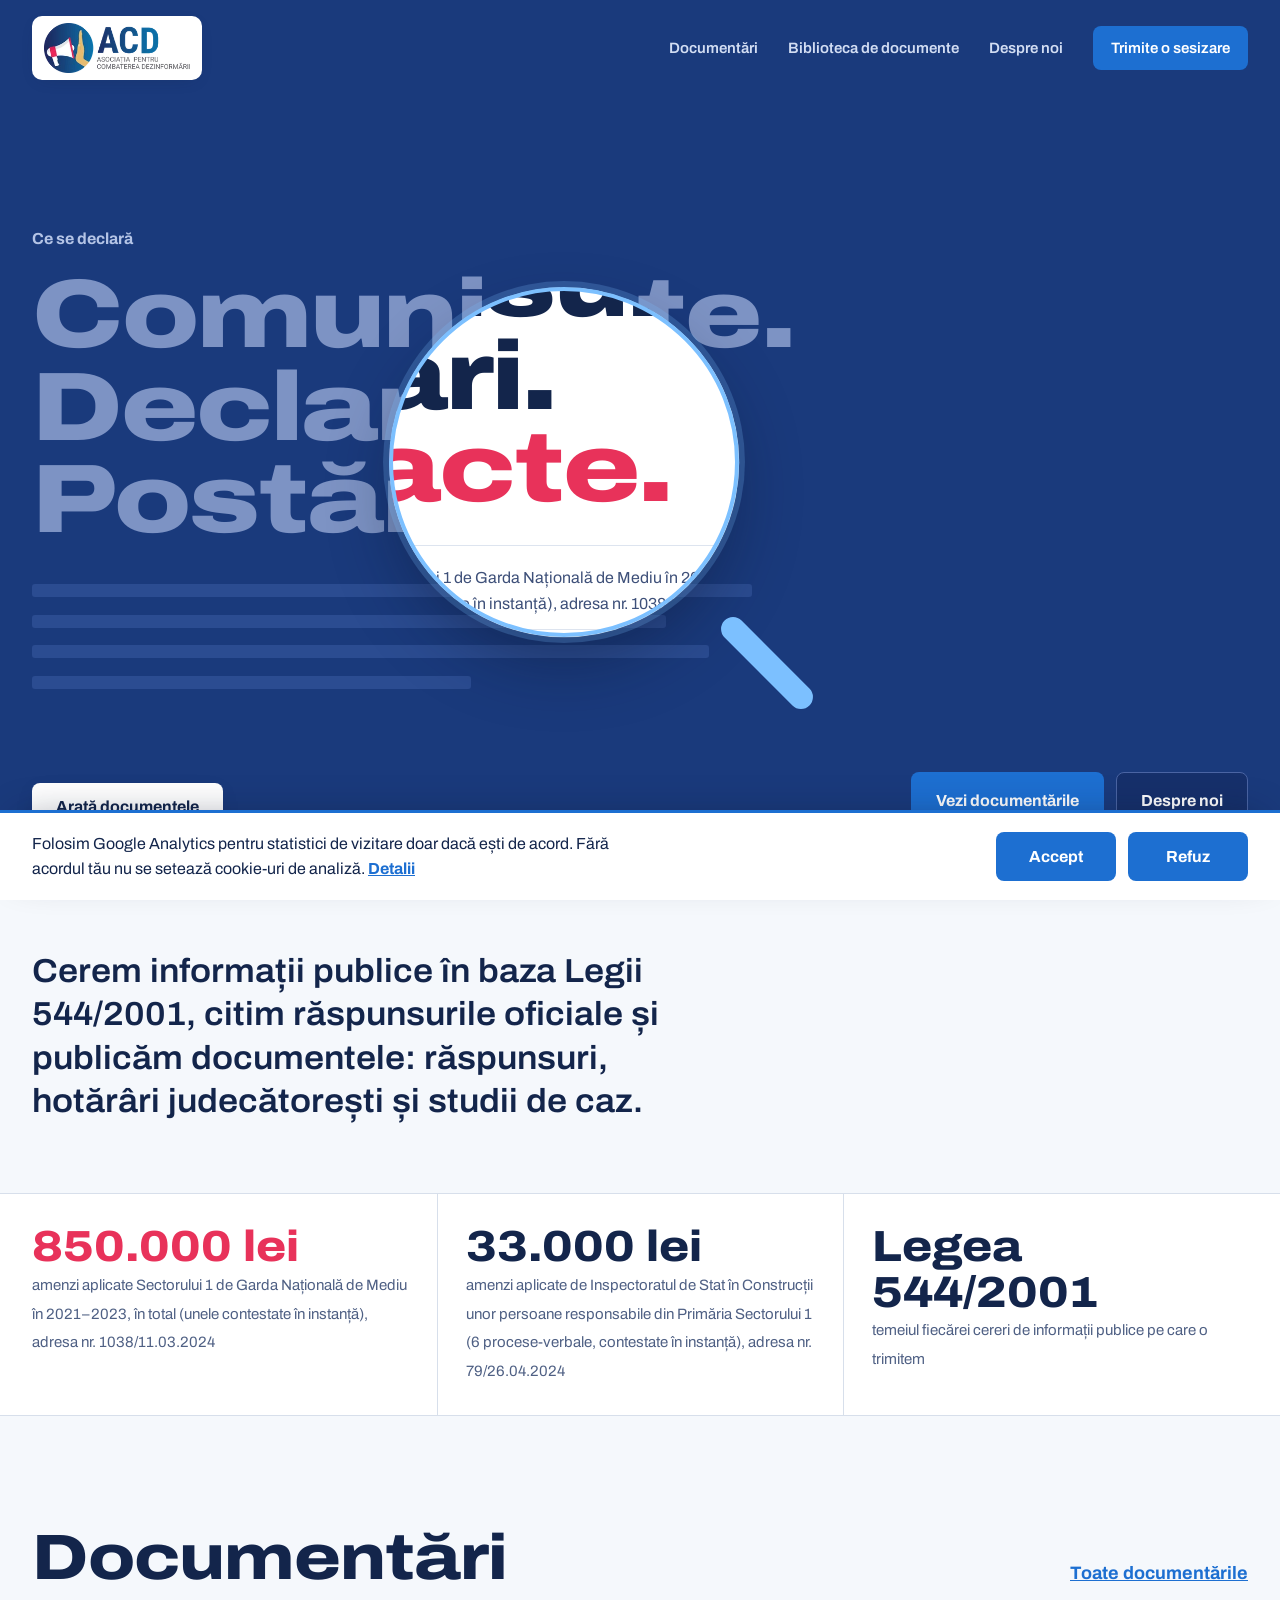
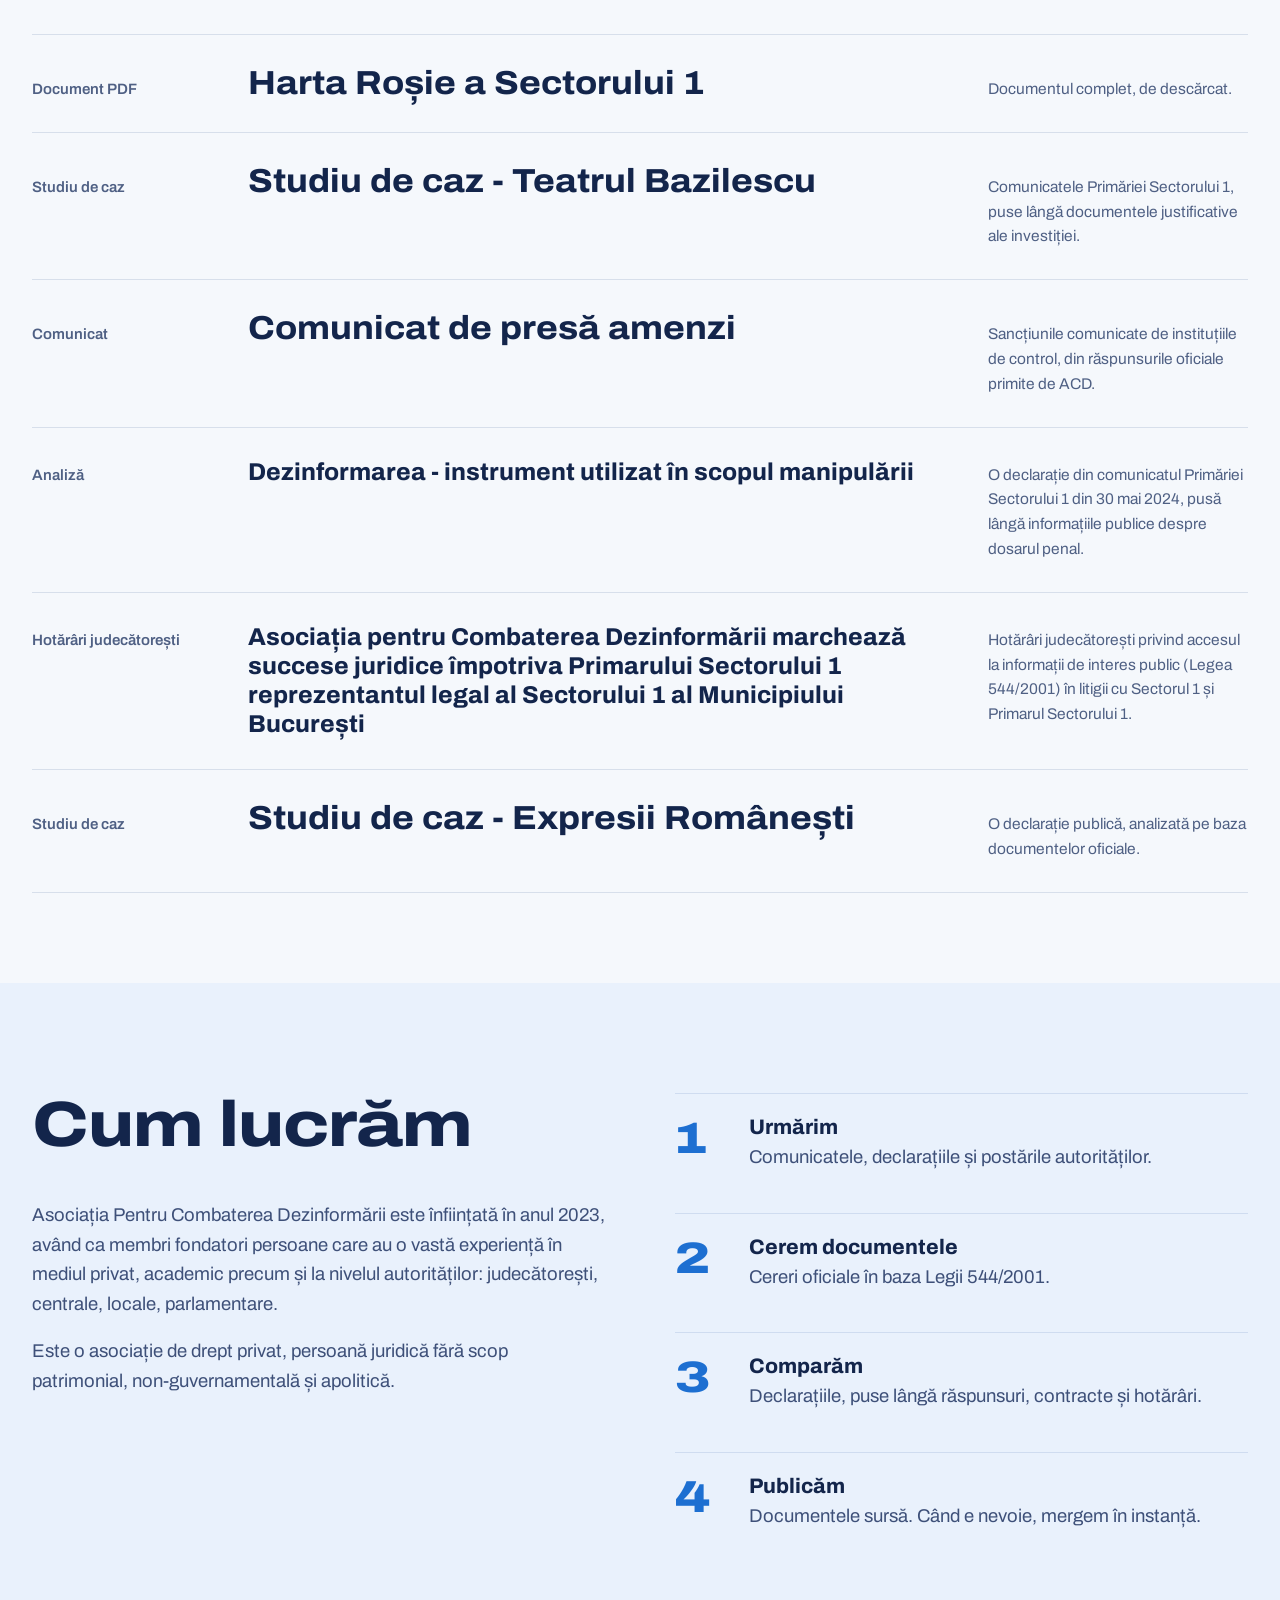
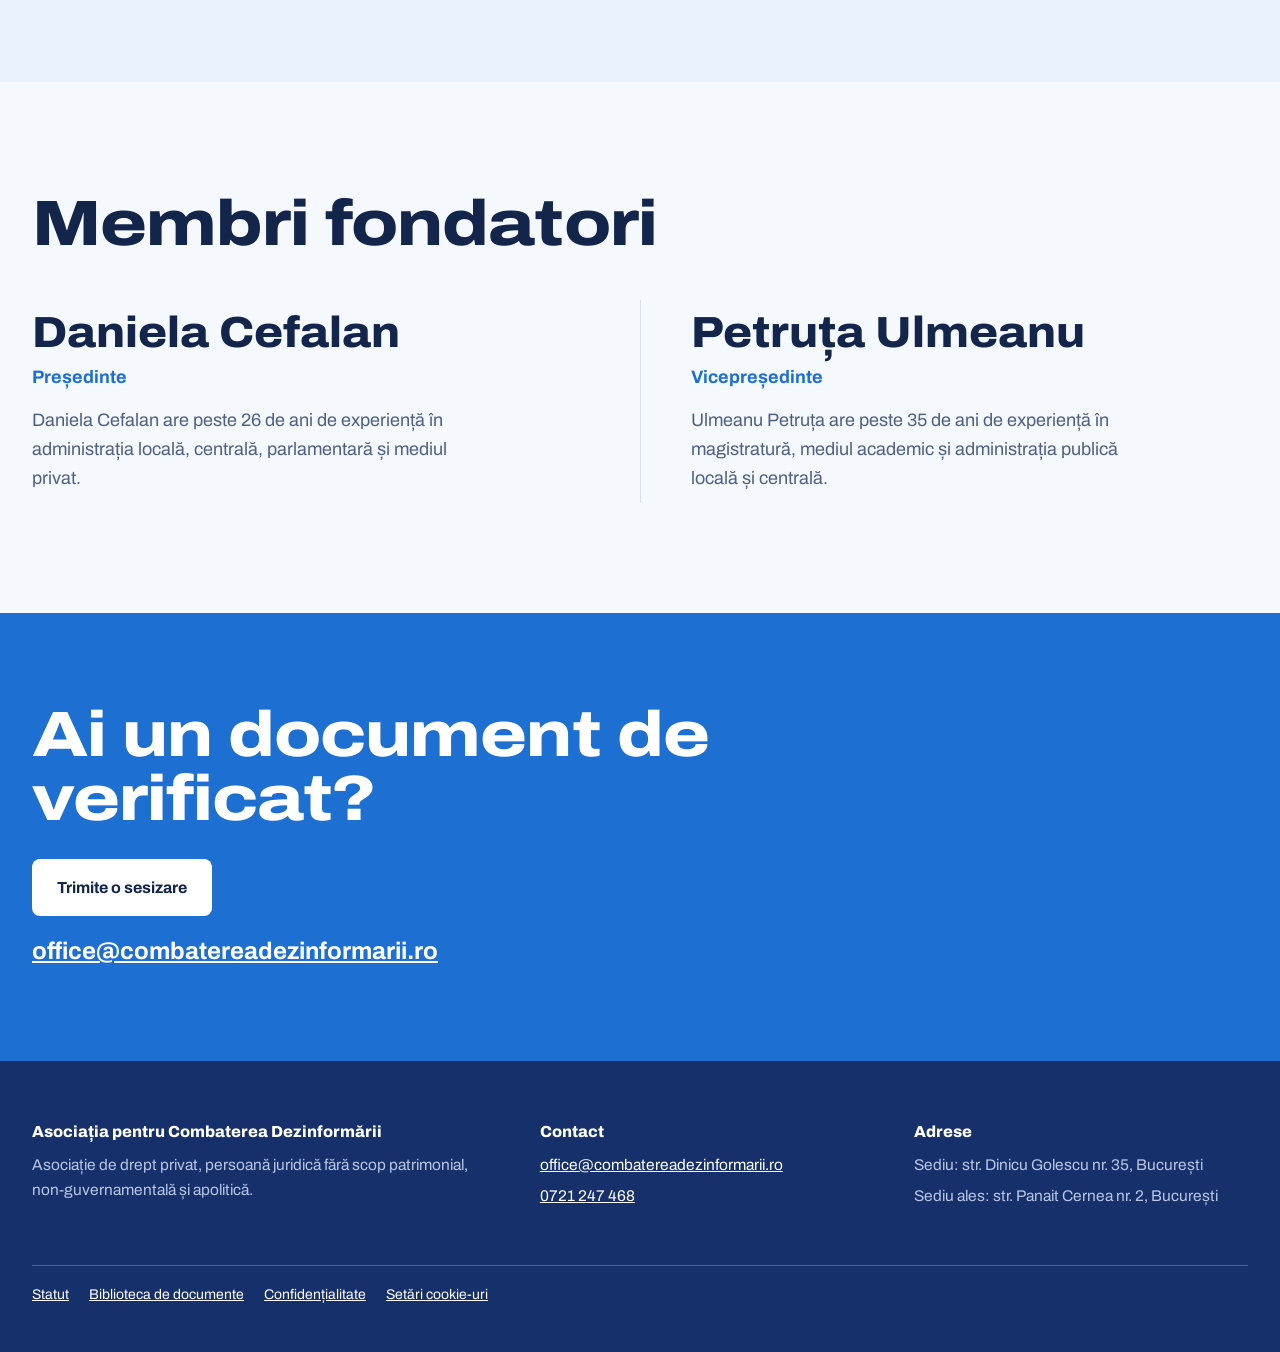
<file: site/index.html>
<!DOCTYPE html>
<html lang="ro">
<head>
<meta charset="UTF-8">

<meta name="viewport" content="width=device-width, initial-scale=1">
<title>Asociația pentru Combaterea Dezinformării</title>
<meta name="description" content="Asociația pentru Combaterea Dezinformării cere informații publice în baza Legii 544/2001 și publică răspunsurile oficiale, hotărârile judecătorești și studiile de caz.">
<link rel="canonical" href="https://www.combatereadezinformarii.ro/index.html">
<meta property="og:type" content="website">
<meta property="og:locale" content="ro_RO">
<meta property="og:site_name" content="Asociația pentru Combaterea Dezinformării">
<meta property="og:title" content="Asociația pentru Combaterea Dezinformării">
<meta property="og:description" content="Asociația pentru Combaterea Dezinformării cere informații publice în baza Legii 544/2001 și publică răspunsurile oficiale, hotărârile judecătorești și studiile de caz.">
<meta property="og:url" content="https://www.combatereadezinformarii.ro/index.html">
<meta property="og:image" content="https://www.combatereadezinformarii.ro/assets/img/og-default.png">
<meta property="og:image:width" content="1200">
<meta property="og:image:height" content="630">
<meta name="twitter:card" content="summary_large_image">
<link rel="icon" href="favicon.ico" sizes="48x48">
<link rel="icon" type="image/png" sizes="192x192" href="assets/img/favicon-192.png">
<link rel="icon" type="image/png" sizes="32x32" href="assets/img/favicon-32.png">
<link rel="apple-touch-icon" href="assets/img/apple-touch-icon.png">
<link rel="preload" href="assets/fonts/archivo-latin.woff2" as="font" type="font/woff2" crossorigin>
<link rel="stylesheet" href="assets/css/site.css?v=7c329348">
<script>document.documentElement.classList.add('js');</script>
<script>
  // Google Analytics stays off until the visitor accepts (Consent Mode v2). site.js loads gtag.js only after "Accept".
  window.dataLayer = window.dataLayer || [];
  function gtag(){ dataLayer.push(arguments); }
  gtag('consent', 'default', { 'analytics_storage': 'denied', 'ad_storage': 'denied', 'ad_user_data': 'denied', 'ad_personalization': 'denied' });
</script>
<script type="application/ld+json">{"@context": "https://schema.org", "@type": "NGO", "name": "Asociația pentru Combaterea Dezinformării", "alternateName": "ACD", "url": "https://www.combatereadezinformarii.ro/", "logo": "https://www.combatereadezinformarii.ro/assets/img/icon-512.png", "email": "office@combatereadezinformarii.ro", "telephone": "+40721247468", "foundingDate": "2023", "address": {"@type": "PostalAddress", "streetAddress": "Str. Dinicu Golescu nr. 35", "addressLocality": "București", "addressCountry": "RO"}}</script>
<script type="application/ld+json">{"@context": "https://schema.org", "@type": "WebSite", "name": "Asociația pentru Combaterea Dezinformării", "alternateName": "ACD", "url": "https://www.combatereadezinformarii.ro/"}</script>
</head>
<body class="home">
<a class="skip" href="#continut">Sari la conținut</a>
<header class="top">
  <div class="wrap">
    <a class="logo" href="index.html"><img src="assets/img/acd.webp" alt="ACD – Asociația pentru Combaterea Dezinformării" width="160" height="52"></a>
    <button class="menu-toggle" type="button" aria-expanded="false" aria-controls="menu" data-close-label="Închide"><span class="burger" aria-hidden="true"></span><span class="menu-label">Meniu</span></button>
    <nav id="menu" class="nav" aria-label="Meniu principal">
      <a href="documentare.html">Documentări</a>
      <a href="documente.html">Biblioteca de documente</a>
      <a href="despre.html">Despre noi</a>
      <a class="cta" href="sesizare.html">Trimite o sesizare</a>
    </nav>
  </div>
</header>
<main id="continut">
<div class="hero-scroll">
<section class="hero" id="hero" aria-label="Ce se declară și Ce arată documentele">
  <div class="layer said" aria-hidden="true">
    <div class="wrap">
      <p class="kicker">Ce se declară</p>
      <p class="lines"><span>Comunicate.</span><span>Declarații.</span><span>Postări.</span></p>
      <div class="below fog"><span></span><span></span><span></span><span></span></div>
    </div>
  </div>
  <div class="layer proof">
    <div class="wrap">
      <p class="kicker">Ce arată documentele</p>
      <h1 class="lines">
        <span>Răspunsuri.</span><span>Hotărâri.</span><span>Contracte.</span>
      </h1>
      <div class="below facts">
        <div class="fact"><b>850.000 lei</b><span>amenzi aplicate Sectorului 1 de Garda Națională de Mediu în 2021–2023, în total (unele contestate în instanță), adresa nr. 1038/11.03.2024</span></div>
        <div class="fact"><b>33.000 lei</b><span>amenzi aplicate de Inspectoratul de Stat în Construcții unor persoane responsabile din Primăria Sectorului 1 (6 procese-verbale, contestate în instanță), adresa nr. 79/26.04.2024</span></div>
      </div>
    </div>
  </div>
  <div class="lens-ring" aria-hidden="true"></div>
  <div class="sheet-edge" aria-hidden="true"></div>
  <div class="hero-foot">
    <div class="wrap">
      <button class="reveal" type="button" aria-pressed="false" data-close-label="Înapoi la lupă" data-scroll-label="Derulează">Arată documentele</button>
      <div class="btns">
        <a class="btn primary" href="documentare.html">Vezi documentările</a>
        <a class="btn secondary" href="despre.html">Despre noi</a>
      </div>
    </div>
  </div>
</section>
</div>

<section class="intro">
  <div class="wrap"><p>Cerem informații publice în baza Legii 544/2001, citim răspunsurile oficiale și publicăm documentele: răspunsuri, hotărâri judecătorești și studii de caz.</p></div>
</section>

<div class="strip" aria-label="Date din răspunsuri oficiale">
  <div class="wrap">
    <a class="item" href="comunicat-presa-amenzi.html"><b>850.000 lei</b><span>amenzi aplicate Sectorului 1 de Garda Națională de Mediu în 2021–2023, în total (unele contestate în instanță), adresa nr. 1038/11.03.2024</span></a>
    <a class="item" href="comunicat-presa-amenzi.html"><b>33.000 lei</b><span>amenzi aplicate de Inspectoratul de Stat în Construcții unor persoane responsabile din Primăria Sectorului 1 (6 procese-verbale, contestate în instanță), adresa nr. 79/26.04.2024</span></a>
    <div class="item"><b>Legea 544/2001</b><span>temeiul fiecărei cereri de informații publice pe care o trimitem</span></div>
  </div>
</div>

<section class="files" id="documentari">
  <div class="wrap">
    <div class="sec-head"><h2>Documentări</h2><a href="documentare.html">Toate documentările</a></div>
    <ul class="list-docs">
<li class="doc-item" data-type="pdf"><a href="Harta-Rosie.pdf"><span class="when">Document PDF</span><h3>Harta Roșie a Sectorului 1</h3><p>Documentul complet, de descărcat.</p></a></li>
<li class="doc-item" data-type="studii"><a href="teatrul-bazilescu.html"><span class="when">Studiu de caz</span><h3>Studiu de caz - Teatrul Bazilescu</h3><p>Comunicatele Primăriei Sectorului 1, puse lângă documentele justificative ale investiției.</p></a></li>
<li class="doc-item" data-type="comunicate"><a href="comunicat-presa-amenzi.html"><span class="when">Comunicat</span><h3>Comunicat de presă amenzi</h3><p>Sancțiunile comunicate de instituțiile de control, din răspunsurile oficiale primite de ACD.</p></a></li>
<li class="doc-item" data-type="analize"><a href="dezinformarea-instrument-utilizat-in-scopul-manipularii.html"><span class="when">Analiză</span><h3 class="long">Dezinformarea - instrument utilizat în scopul manipulării</h3><p>O declarație din comunicatul Primăriei Sectorului 1 din 30 mai 2024, pusă lângă informațiile publice despre dosarul penal.</p></a></li>
<li class="doc-item" data-type="hotarari"><a href="succese-juridice-impotriva-primarului-sectorului-1.html"><span class="when">Hotărâri judecătorești</span><h3 class="long">Asociația pentru Combaterea Dezinformării marchează succese juridice împotriva Primarului Sectorului 1 reprezentantul legal al Sectorului 1 al Municipiului București</h3><p>Hotărâri judecătorești privind accesul la informații de interes public (Legea 544/2001) în litigii cu Sectorul 1 și Primarul Sectorului 1.</p></a></li>
<li class="doc-item" data-type="studii"><a href="studiu-de-caz-expresii-romanesti.html"><span class="when">Studiu de caz</span><h3>Studiu de caz - Expresii Românești</h3><p>O declarație publică, analizată pe baza documentelor oficiale.</p></a></li>
</ul>
  </div>
</section>

<section class="band" id="cum-lucram">
  <div class="wrap two-col">
    <div>
      <h2>Cum lucrăm</h2>
      <p>Asociația Pentru Combaterea Dezinformării este înființată în anul 2023, având ca membri fondatori persoane care au o vastă experiență în mediul privat, academic precum și la nivelul autorităților: judecătorești, centrale, locale, parlamentare.</p>
      <p>Este o asociație de drept privat, persoană juridică fără scop patrimonial, non-guvernamentală și apolitică.</p>
    </div>
    <ol class="steps">
      <li><div><h3>Urmărim</h3><p>Comunicatele, declarațiile și postările autorităților.</p></div></li>
      <li><div><h3>Cerem documentele</h3><p>Cereri oficiale în baza Legii 544/2001.</p></div></li>
      <li><div><h3>Comparăm</h3><p>Declarațiile, puse lângă răspunsuri, contracte și hotărâri.</p></div></li>
      <li><div><h3>Publicăm</h3><p>Documentele sursă. Când e nevoie, mergem în instanță.</p></div></li>
    </ol>
  </div>
</section>

<section class="people" id="echipa">
  <div class="wrap">
    <h2>Membri fondatori</h2>
    <div class="grid">
      <div class="person"><h3>Daniela Cefalan</h3><p class="role">Președinte</p><p>Daniela Cefalan are peste 26 de ani de experiență în administrația locală, centrală, parlamentară și mediul privat.</p></div>
      <div class="person"><h3>Petruța Ulmeanu</h3><p class="role">Vicepreședinte</p><p>Ulmeanu Petruța are peste 35 de ani de experiență în magistratură, mediul academic și administrația publică locală și centrală.</p></div>
    </div>
  </div>
</section>

<section class="ask">
  <div class="wrap">
    <h2>Ai un document de verificat?</h2>
    <div class="ask-actions">
      <a class="btn on-blue" href="sesizare.html">Trimite o sesizare</a>
      <a class="mail" href="mailto:office@combatereadezinformarii.ro">office@combatereadezinformarii.ro</a>
    </div>
  </div>
</section>

</main>
<footer class="foot">
  <div class="wrap">
    <div>
      <h2>Asociația pentru Combaterea Dezinformării</h2>
      <p>Asociație de drept privat, persoană juridică fără scop patrimonial, non-guvernamentală și apolitică.</p>
    </div>
    <div>
      <h2>Contact</h2>
      <p><a href="mailto:office@combatereadezinformarii.ro">office@combatereadezinformarii.ro</a></p>
      <p><a href="tel:+40721247468">0721 247 468</a></p>
    </div>
    <div>
      <h2>Adrese</h2>
      <p>Sediu: str. Dinicu Golescu nr. 35, București</p>
      <p>Sediu ales: str. Panait Cernea nr. 2, București</p>
    </div>
    <p class="fine">
      <a href="statut.pdf">Statut</a>
      <a href="documente.html">Biblioteca de documente</a>
      <a href="confidentialitate.html">Confidențialitate</a>
      <button class="linklike" type="button" data-open-consent>Setări cookie-uri</button>
    </p>
  </div>
</footer>
<div class="consent" id="consent" role="region" aria-label="Cookie-uri" hidden>
  <div class="wrap">
    <p>Folosim Google Analytics pentru statistici de vizitare doar dacă ești de acord. Fără acordul tău nu se setează cookie-uri de analiză. <a href="confidentialitate.html">Detalii</a></p>
    <div class="btns">
      <button class="btn primary" type="button" data-consent="granted">Accept</button>
      <button class="btn primary" type="button" data-consent="denied">Refuz</button>
    </div>
  </div>
</div>

<script src="assets/js/site.js?v=b707c532" defer></script>
</body>
</html>
</file>
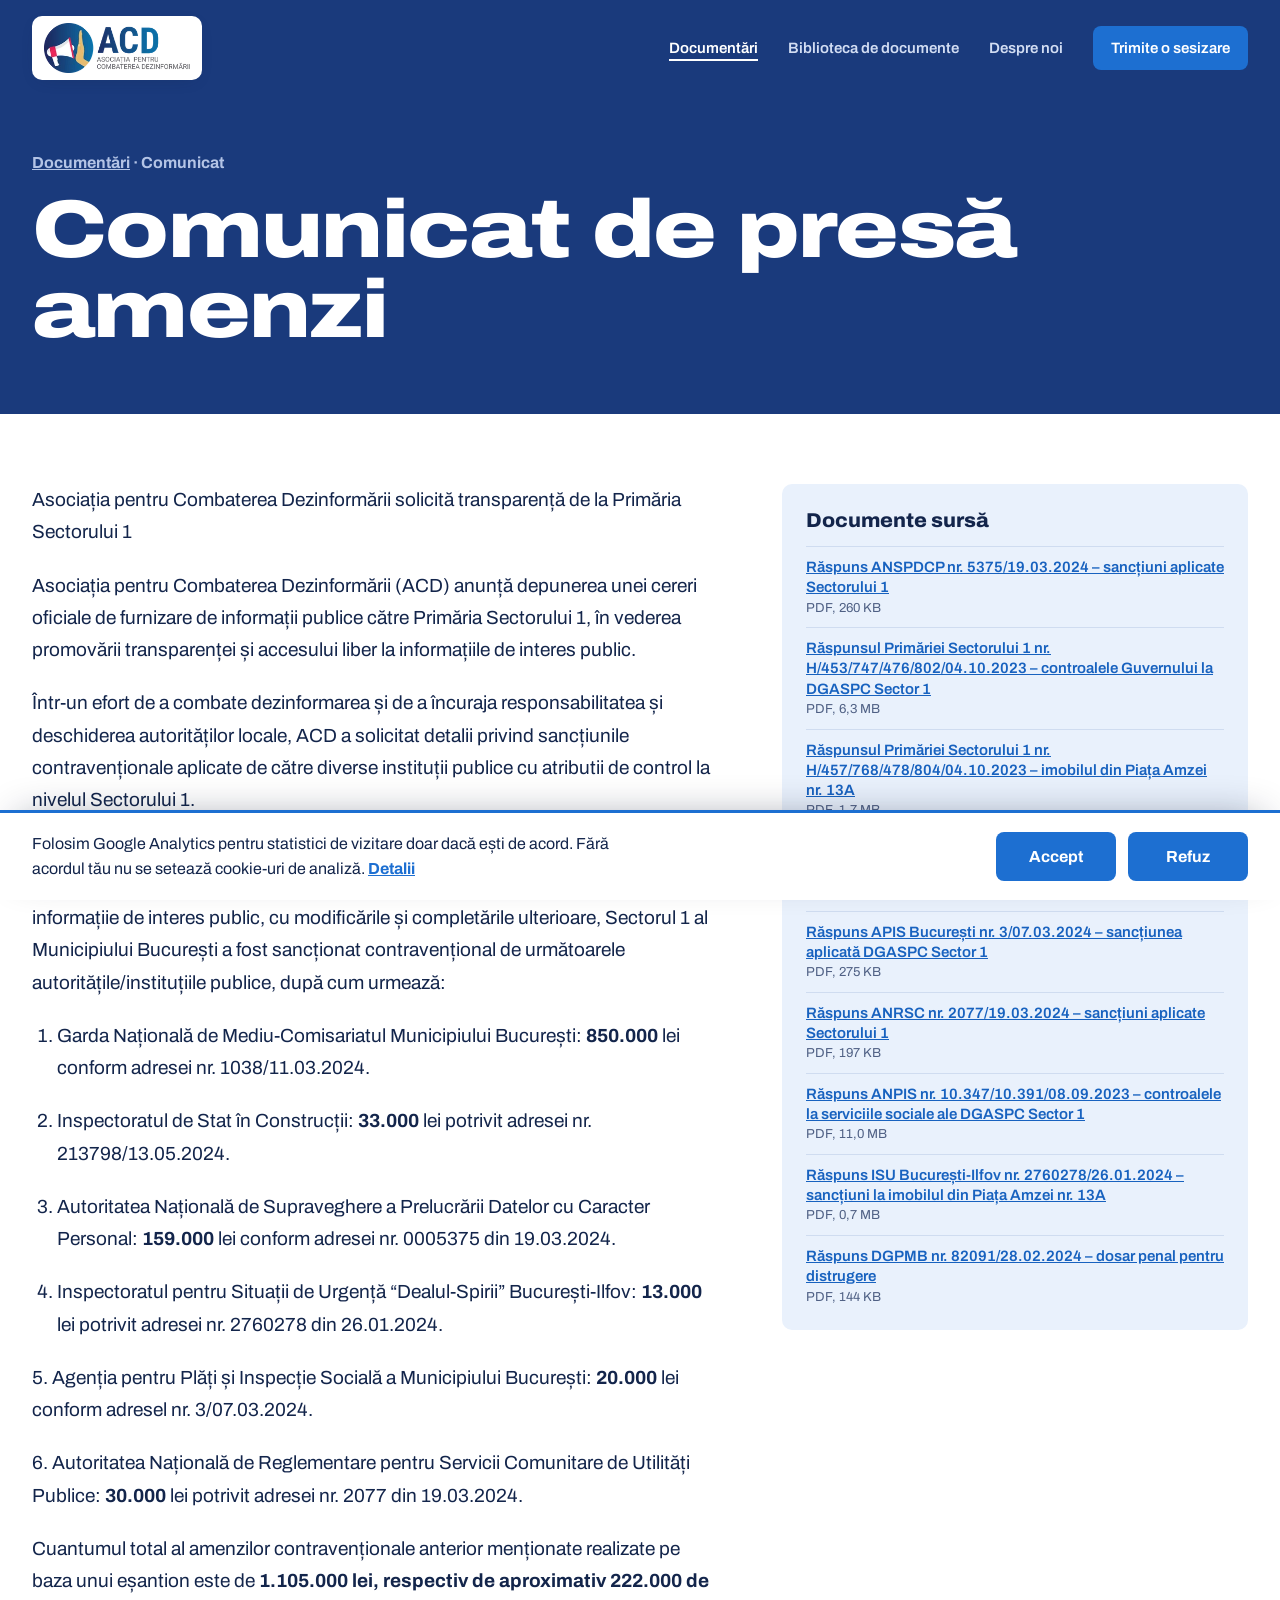
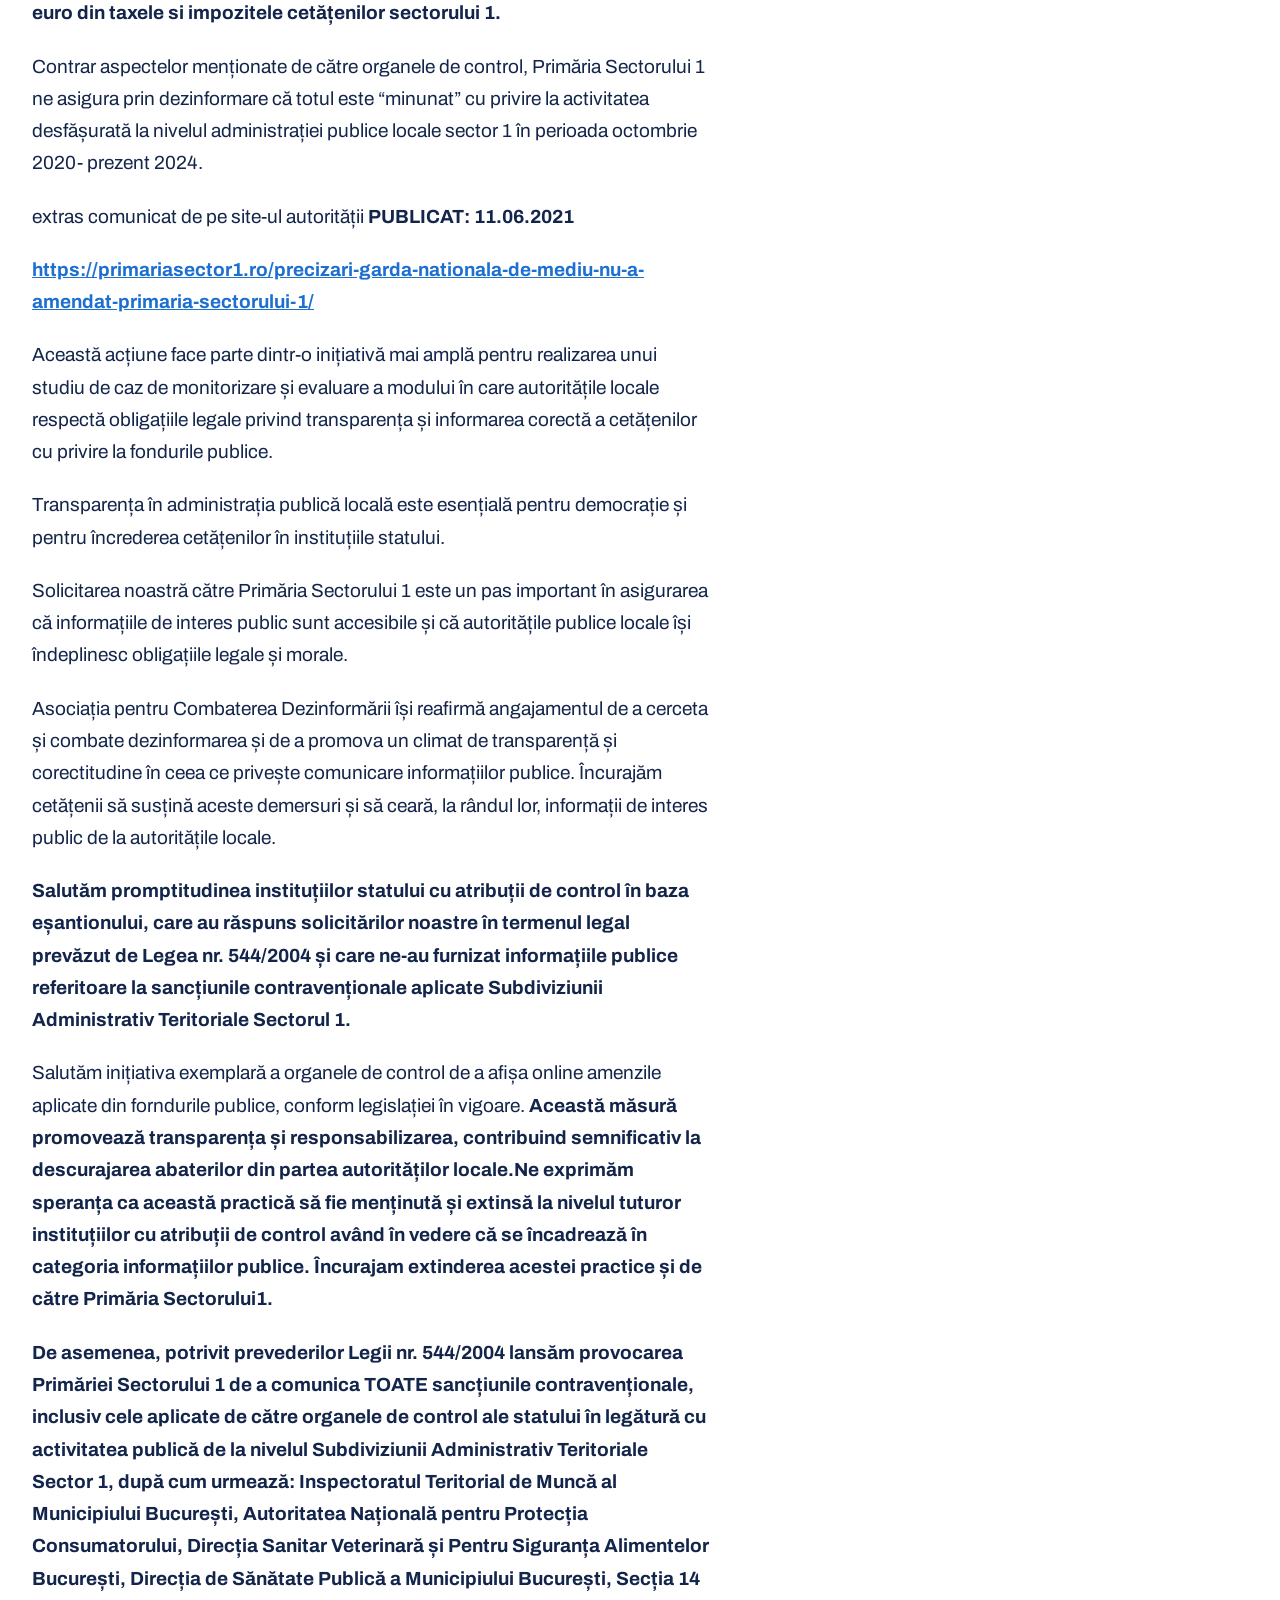
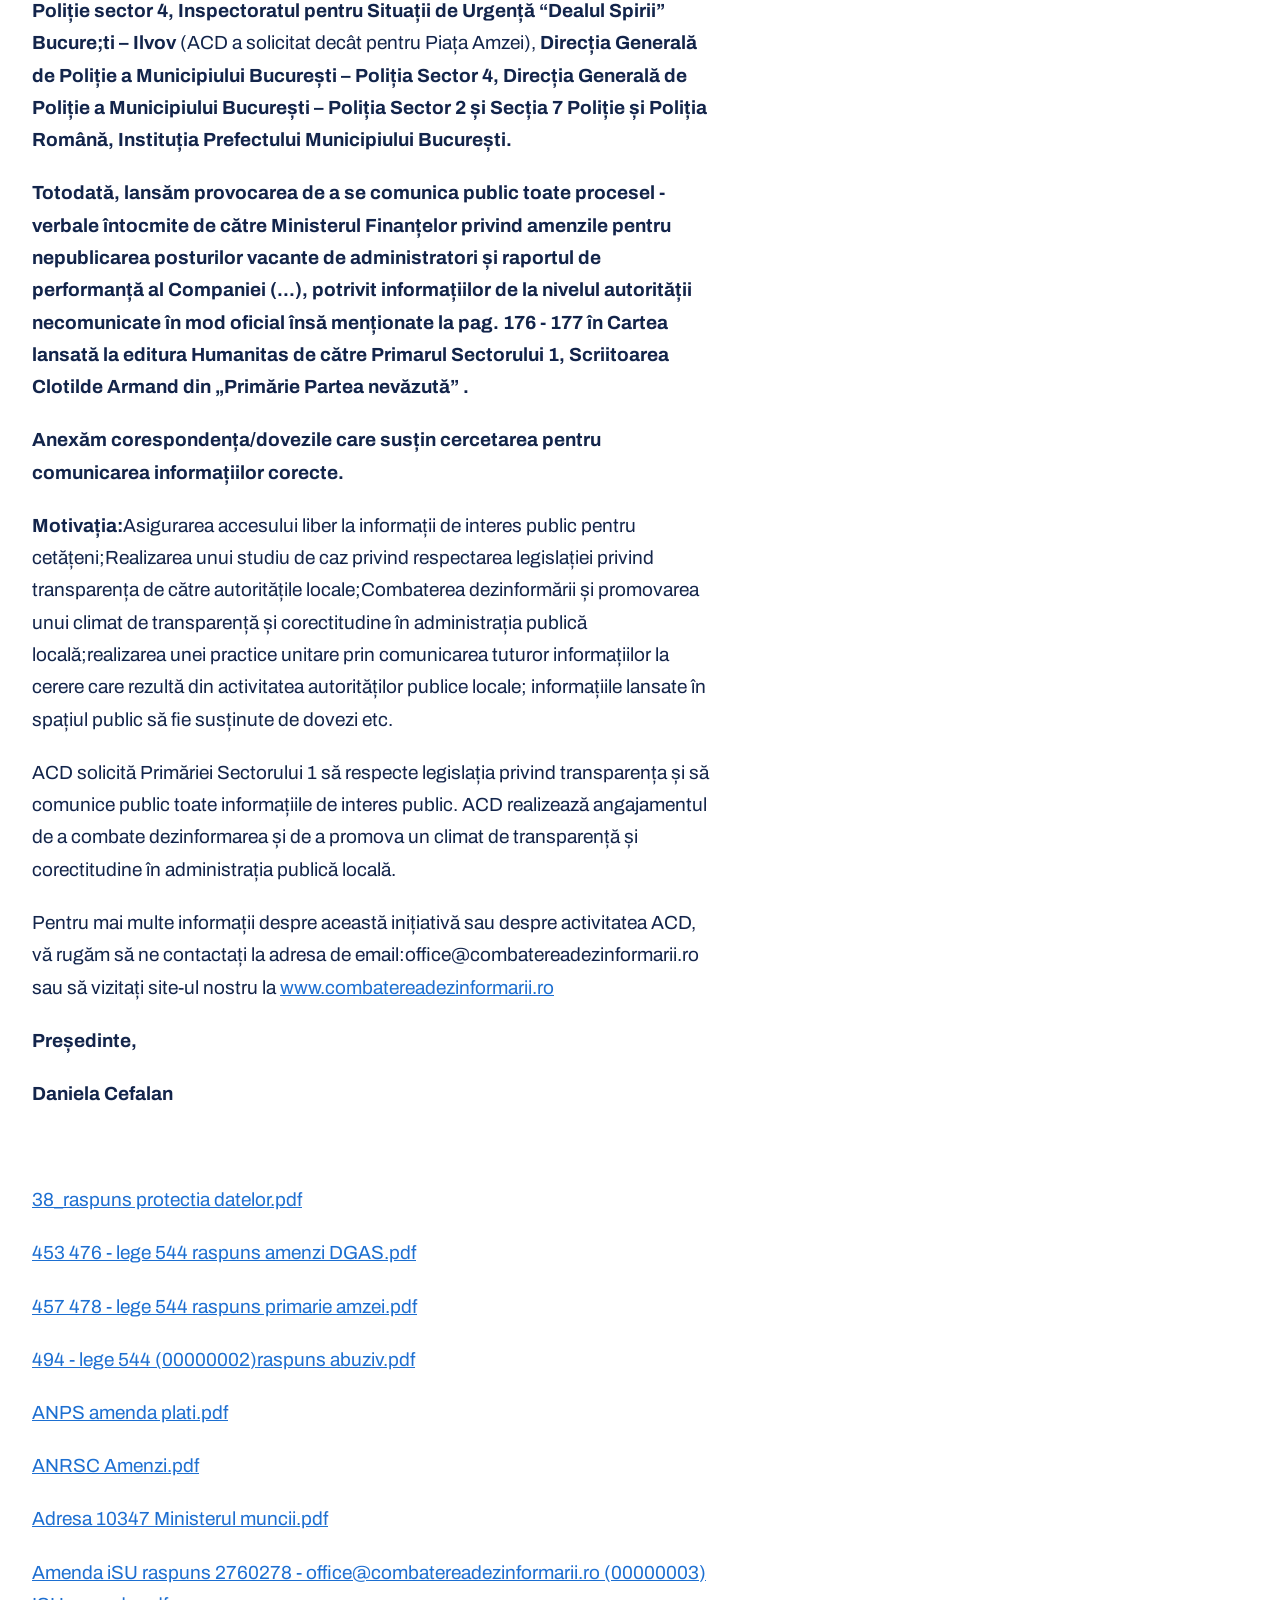
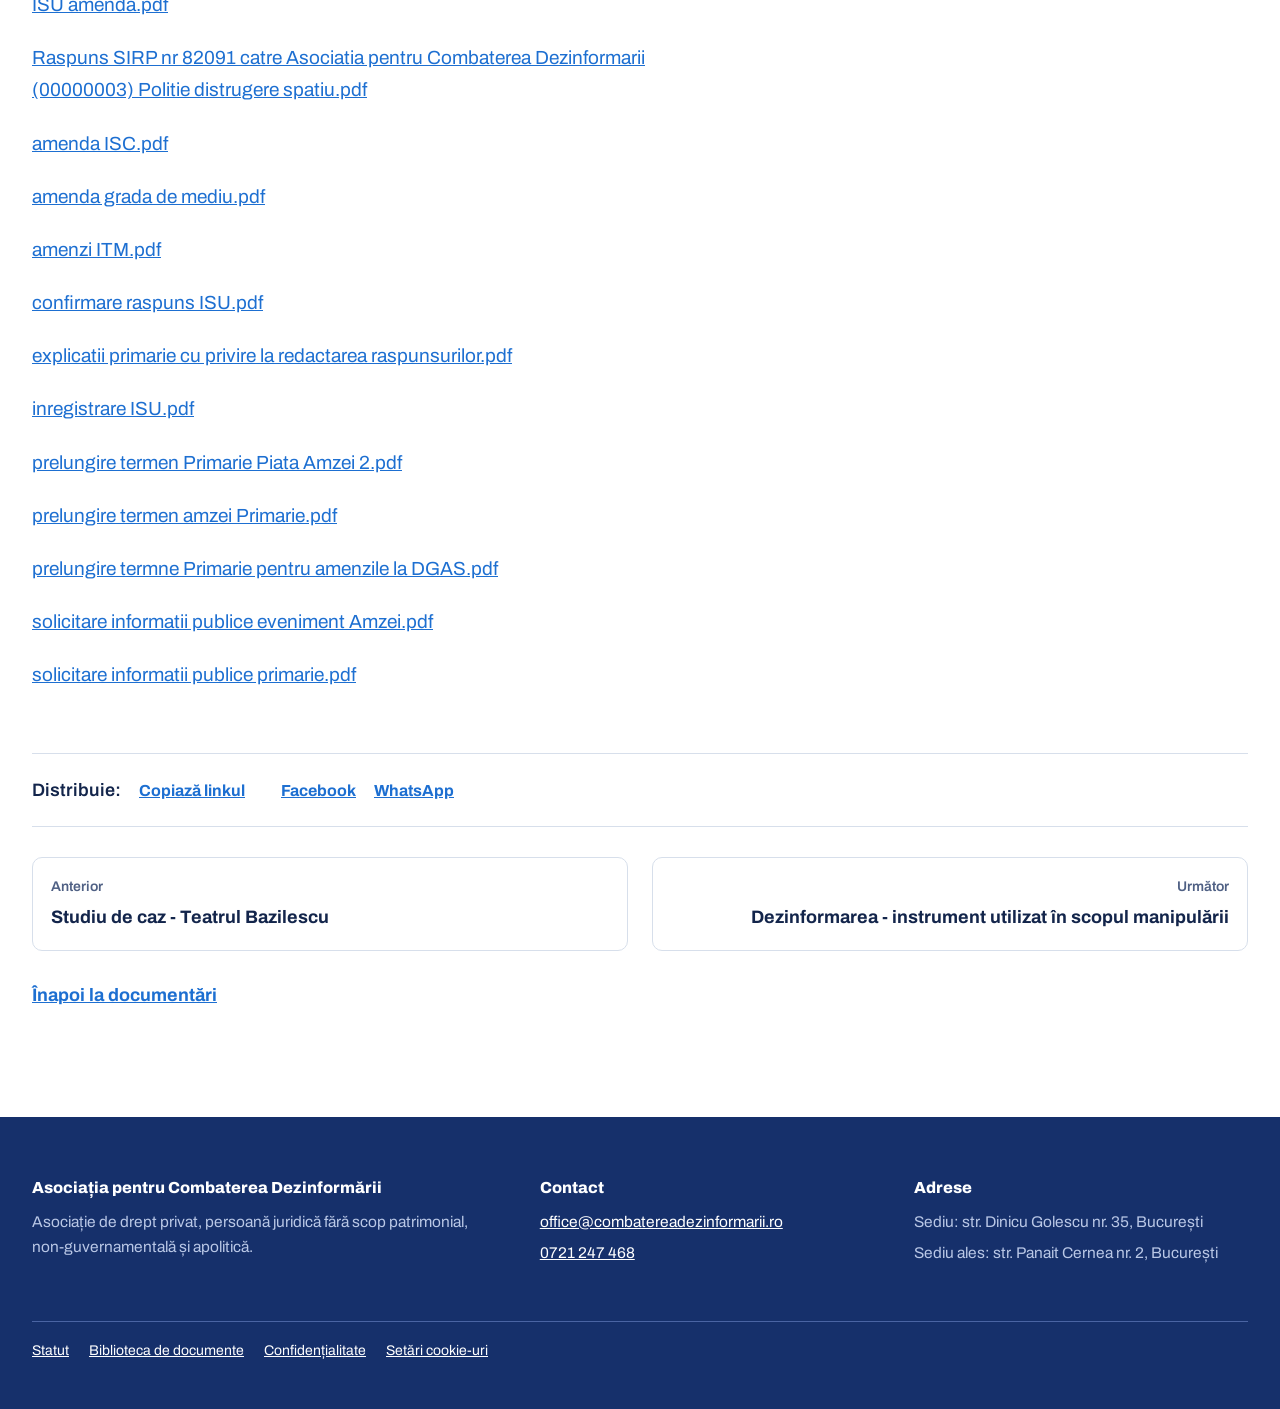
<file: site/comunicat-presa-amenzi.html>
<!DOCTYPE html>
<html lang="ro">
<head>
<meta charset="UTF-8">

<meta name="viewport" content="width=device-width, initial-scale=1">
<title>Comunicat de presă amenzi · ACD</title>
<meta name="description" content="Sancțiunile comunicate de instituțiile de control, din răspunsurile oficiale primite de ACD.">
<link rel="canonical" href="https://www.combatereadezinformarii.ro/comunicat-presa-amenzi.html">
<meta property="og:type" content="article">
<meta property="og:locale" content="ro_RO">
<meta property="og:site_name" content="Asociația pentru Combaterea Dezinformării">
<meta property="og:title" content="Comunicat de presă amenzi · ACD">
<meta property="og:description" content="Sancțiunile comunicate de instituțiile de control, din răspunsurile oficiale primite de ACD.">
<meta property="og:url" content="https://www.combatereadezinformarii.ro/comunicat-presa-amenzi.html">
<meta property="og:image" content="https://www.combatereadezinformarii.ro/assets/img/og-default.png">
<meta property="og:image:width" content="1200">
<meta property="og:image:height" content="630">
<meta name="twitter:card" content="summary_large_image">
<link rel="icon" href="favicon.ico" sizes="48x48">
<link rel="icon" type="image/png" sizes="192x192" href="assets/img/favicon-192.png">
<link rel="icon" type="image/png" sizes="32x32" href="assets/img/favicon-32.png">
<link rel="apple-touch-icon" href="assets/img/apple-touch-icon.png">
<link rel="preload" href="assets/fonts/archivo-latin.woff2" as="font" type="font/woff2" crossorigin>
<link rel="stylesheet" href="assets/css/site.css?v=7c329348">
<script>document.documentElement.classList.add('js');</script>
<script>
  // Google Analytics stays off until the visitor accepts (Consent Mode v2). site.js loads gtag.js only after "Accept".
  window.dataLayer = window.dataLayer || [];
  function gtag(){ dataLayer.push(arguments); }
  gtag('consent', 'default', { 'analytics_storage': 'denied', 'ad_storage': 'denied', 'ad_user_data': 'denied', 'ad_personalization': 'denied' });
</script>
<script type="application/ld+json">{"@context": "https://schema.org", "@type": "NGO", "name": "Asociația pentru Combaterea Dezinformării", "alternateName": "ACD", "url": "https://www.combatereadezinformarii.ro/", "logo": "https://www.combatereadezinformarii.ro/assets/img/icon-512.png", "email": "office@combatereadezinformarii.ro", "telephone": "+40721247468", "foundingDate": "2023", "address": {"@type": "PostalAddress", "streetAddress": "Str. Dinicu Golescu nr. 35", "addressLocality": "București", "addressCountry": "RO"}}</script>
<script type="application/ld+json">{"@context": "https://schema.org", "@type": "BreadcrumbList", "itemListElement": [{"@type": "ListItem", "position": 1, "name": "Acasă", "item": "https://www.combatereadezinformarii.ro/index.html"}, {"@type": "ListItem", "position": 2, "name": "Documentări", "item": "https://www.combatereadezinformarii.ro/documentare.html"}, {"@type": "ListItem", "position": 3, "name": "Comunicat de presă amenzi", "item": "https://www.combatereadezinformarii.ro/comunicat-presa-amenzi.html"}]}</script>
<script type="application/ld+json">{"@context": "https://schema.org", "@type": "Article", "headline": "Comunicat de presă amenzi", "mainEntityOfPage": "https://www.combatereadezinformarii.ro/comunicat-presa-amenzi.html", "image": "https://www.combatereadezinformarii.ro/assets/img/og-default.png", "publisher": {"@type": "NGO", "name": "Asociația pentru Combaterea Dezinformării", "url": "https://www.combatereadezinformarii.ro/"}}</script>
</head>
<body class="">
<a class="skip" href="#continut">Sari la conținut</a>
<header class="top">
  <div class="wrap">
    <a class="logo" href="index.html"><img src="assets/img/acd.webp" alt="ACD – Asociația pentru Combaterea Dezinformării" width="160" height="52"></a>
    <button class="menu-toggle" type="button" aria-expanded="false" aria-controls="menu" data-close-label="Închide"><span class="burger" aria-hidden="true"></span><span class="menu-label">Meniu</span></button>
    <nav id="menu" class="nav" aria-label="Meniu principal">
      <a href="documentare.html" aria-current="page">Documentări</a>
      <a href="documente.html">Biblioteca de documente</a>
      <a href="despre.html">Despre noi</a>
      <a class="cta" href="sesizare.html">Trimite o sesizare</a>
    </nav>
  </div>
</header>
<main id="continut">
<section class="page-head article-head">
  <div class="wrap">
    <p class="kind"><a href="documentare.html">Documentări</a> · Comunicat</p>
    <h1>Comunicat de presă amenzi</h1>
  </div>
</section>
<div class="reading">
  <div class="wrap article-grid">
    <article class="text">
<p>Asociația pentru Combaterea Dezinformării solicită transparență de la Primăria Sectorului 1</p>
<p>Asociația pentru Combaterea Dezinformării (ACD) anunță depunerea unei cereri oficiale de furnizare de informații publice către Primăria Sectorului 1, în vederea promovării transparenței și accesului liber la informațiile de interes public.</p>
<p>Într-un efort de a combate dezinformarea și de a încuraja responsabilitatea și deschiderea autorităților locale, ACD a solicitat detalii privind sancțiunile contravenționale aplicate de către diverse instituții publice cu atributii de control la nivelul Sectorului 1.</p>
<p>Potrivit răspunsurilor comunicate Asociației pentru Combaterea Dezinformării în urma solicitărilor formulate în temeiul Legii nr. 544/2001 privind liberul acces la informațiie de interes public, cu modificările și completările ulterioare, Sectorul 1 al Municipiului București a fost sancționat contravențional de următoarele autoritățile/instituțiile publice, după cum urmează:</p>
<ol>
<li>
<p>Garda Națională de Mediu-Comisariatul Municipiului București: <strong>850.000</strong> lei conform adresei nr. 1038/11.03.2024.</p>
</li>
<li>
<p>Inspectoratul de Stat în Construcții: <strong>33.000</strong> lei potrivit adresei nr. 213798/13.05.2024.</p>
</li>
<li>
<p>Autoritatea Națională de Supraveghere a Prelucrării Datelor cu Caracter Personal: <strong>159.000 </strong>lei conform adresei nr. 0005375 din 19.03.2024.</p>
</li>
<li>
<p>Inspectoratul pentru Situații de Urgență “Dealul-Spirii” București-Ilfov: <strong>13.000</strong> lei potrivit adresei nr. 2760278 din 26.01.2024.</p>
</li>
</ol>
<p>5. Agenția pentru Plăți și Inspecție Socială a Municipiului București: <strong>20.000 </strong>lei conform adresel nr. 3/07.03.2024.</p>
<p>6. Autoritatea Națională de Reglementare pentru Servicii Comunitare de Utilități Publice: <strong>30.000</strong> lei potrivit adresei nr. 2077 din 19.03.2024.</p>
<p>Cuantumul total al amenzilor contravenționale anterior menționate realizate pe baza unui eșantion este de <strong>1</strong><strong>.105.000 lei, respectiv de aproximativ 222.000 de euro din taxele si impozitele cetățenilor sectorului 1.</strong></p>
<p>Contrar aspectelor menționate de către organele de control, Primăria Sectorului 1 ne asigura prin dezinformare că totul este “minunat” cu privire la activitatea desfășurată la nivelul administrației publice locale sector 1 în perioada octombrie 2020- prezent 2024.</p>
<p>extras comunicat de pe site-ul autorității <strong>PUBLICAT: 11.06.2021</strong></p>
<p><strong><a href="https://primariasector1.ro/precizari-garda-nationala-de-mediu-nu-a-amendat-primaria-sectorului-1/">https://primariasector1.ro/precizari-garda-nationala-de-mediu-nu-a-amendat-primaria-sectorului-1/</a> </strong></p>
<p>Această acțiune face parte dintr-o inițiativă mai amplă pentru realizarea unui studiu de caz de monitorizare și evaluare a modului în care autoritățile locale respectă obligațiile legale privind transparența și informarea corectă a cetățenilor cu privire la fondurile publice.</p>
<p>Transparența în administrația publică locală este esențială pentru democrație și pentru încrederea cetățenilor în instituțiile statului.</p>
<p>Solicitarea noastră către Primăria Sectorului 1 este un pas important în asigurarea că informațiile de interes public sunt accesibile și că autoritățile publice locale își îndeplinesc obligațiile legale și morale.</p>
<p>Asociația pentru Combaterea Dezinformării își reafirmă angajamentul de a cerceta și combate dezinformarea și de a promova un climat de transparență și corectitudine în ceea ce privește comunicare informațiilor publice. Încurajăm cetățenii să susțină aceste demersuri și să ceară, la rândul lor, informații de interes public de la autoritățile locale.</p>
<p><strong>Salutăm promptitudinea instituțiilor statului cu atribuții de control în baza eșantionului, care au răspuns solicitărilor noastre în termenul legal prevăzut de Legea nr. 544/2004 și care ne-au furnizat informațiile publice referitoare la sancțiunile contravenționale aplicate Subdiviziunii Administrativ Teritoriale Sectorul 1.</strong></p>
<p>Salutăm inițiativa exemplară a organele de control de a afișa online amenzile aplicate din forndurile publice, conform legislației în vigoare. <strong>Această măsură promovează transparența și responsabilizarea, contribuind semnificativ la descurajarea abaterilor din partea autorităților locale.Ne exprimăm speranța ca această practică să fie menținută și extinsă la nivelul tuturor instituțiilor cu atribuții de control având în vedere că se încadrează în categoria informațiilor publice.</strong> <strong>Încurajam extinderea acestei practice și de către Primăria Sectorului1.</strong></p>
<p><strong>De asemenea, potrivit prevederilor Legii nr. 544/2004 lansăm provocarea Primăriei Sectorului 1 de a comunica TOATE sancțiunile contravenționale, inclusiv cele aplicate de către organele de control ale statului în legătură cu activitatea publică de la nivelul Subdiviziunii Administrativ Teritoriale Sector 1, după cum urmează: Inspectoratul Teritorial de Muncă al Municipiului București, Autoritatea Națională pentru Protecția Consumatorului, Direcția Sanitar Veterinară și Pentru Siguranța Alimentelor București, Direcția de Sănătate Publică a Municipiului București, Secția 14 Poliție sector 4, Inspectoratul pentru Situații de Urgență “Dealul Spirii” Bucure;ti – Ilvov </strong>(ACD a solicitat decât pentru Piața Amzei), <strong>Direcția Generală de Poliție a Municipiului București – Poliția Sector 4, Direcția Generală de Poliție a Municipiului București – Poliția Sector 2 și Secția 7 Poliție și Poliția Română, Instituția Prefectului Municipiului București.</strong></p>
<p><strong>Totodată, lansăm provocarea de a se comunica public toate procesel - verbale întocmite de către Ministerul Finanțelor privind amenzile pentru nepublicarea posturilor vacante de administratori și raportul de performanță al Companiei (...), potrivit informațiilor de la nivelul autorității necomunicate în mod oficial însă menționate la pag. 176 - 177 în Cartea lansată la editura Humanitas de către Primarul Sectorului 1, Scriitoarea Clotilde Armand din „Primărie Partea nevăzută” . </strong></p>
<p><strong>Anexăm corespondența/dovezile care susțin cercetarea pentru comunicarea informațiilor corecte. </strong></p>
<p><strong>Motivația:</strong>Asigurarea accesului liber la informații de interes public pentru cetățeni;Realizarea unui studiu de caz privind respectarea legislației privind transparența de către autoritățile locale;Combaterea dezinformării și promovarea unui climat de transparență și corectitudine în administrația publică locală;realizarea unei practice unitare prin comunicarea tuturor informațiilor la cerere care rezultă din activitatea autorităților publice locale; informațiile lansate în spațiul public să fie susținute de dovezi etc.</p>
<p>ACD solicită Primăriei Sectorului 1 să respecte legislația privind transparența și să comunice public toate informațiile de interes public. ACD realizează angajamentul de a combate dezinformarea și de a promova un climat de transparență și corectitudine în administrația publică locală.</p>
<p>Pentru mai multe informații despre această inițiativă sau despre activitatea ACD, vă rugăm să ne contactați la adresa de email:office@combatereadezinformarii.ro sau să vizitați site-ul nostru la <a href="http://www.combatereadezinformarii.ro">www.combatereadezinformarii.ro</a></p>
<p><strong>Pre</strong><strong>ședinte, </strong></p>
<p><strong>Daniela Cefalan </strong></p>

<br>
<p><p><a href="amenzi/38_raspuns  protectia datelor.pdf">38_raspuns  protectia datelor.pdf</a></p>
            
            <p><a href="amenzi/453 476 - lege 544 raspuns amenzi DGAS.pdf">453 476 - lege 544 raspuns amenzi DGAS.pdf</a></p>
            
            <p><a href="amenzi/457 478 - lege 544 raspuns primarie amzei.pdf">457 478 - lege 544 raspuns primarie amzei.pdf</a></p>
            
            <p><a href="amenzi/494 - lege 544 (00000002)raspuns abuziv.pdf">494 - lege 544 (00000002)raspuns abuziv.pdf</a></p>
            
            <p><a href="amenzi/ANPS amenda plati.pdf">ANPS amenda plati.pdf</a></p>
            
            <p><a href="amenzi/ANRSC Amenzi.pdf">ANRSC Amenzi.pdf</a></p>
            
            <p><a href="amenzi/Adresa 10347 Ministerul muncii.pdf">Adresa 10347 Ministerul muncii.pdf</a></p>
            
            <p><a href="amenzi/Amenda iSU raspuns 2760278 - office@combatereadezinformarii.ro (00000003) ISU amenda.pdf">Amenda iSU raspuns 2760278 - office@combatereadezinformarii.ro (00000003) ISU amenda.pdf</a></p>
            
            <p><a href="amenzi/Raspuns SIRP nr 82091 catre Asociatia pentru Combaterea Dezinformarii (00000003) Politie distrugere spatiu.pdf">Raspuns SIRP nr 82091 catre Asociatia pentru Combaterea Dezinformarii (00000003) Politie distrugere spatiu.pdf</a></p>
            
            <p><a href="amenzi/amenda ISC.pdf">amenda ISC.pdf</a></p>
            
            <p><a href="amenzi/amenda grada de mediu.pdf">amenda grada de mediu.pdf</a></p>
            
            <p><a href="amenzi/amenzi ITM.pdf">amenzi ITM.pdf</a></p>
            
            <p><a href="amenzi/confirmare raspuns ISU.pdf">confirmare raspuns ISU.pdf</a></p>
            
            <p><a href="amenzi/explicatii primarie cu privire la redactarea raspunsurilor.pdf">explicatii primarie cu privire la redactarea raspunsurilor.pdf</a></p>
            
            <p><a href="amenzi/inregistrare ISU.pdf">inregistrare ISU.pdf</a></p>
            
            <p><a href="amenzi/prelungire termen Primarie Piata Amzei 2.pdf">prelungire termen Primarie Piata Amzei 2.pdf</a></p>
            
            <p><a href="amenzi/prelungire termen amzei Primarie.pdf">prelungire termen amzei Primarie.pdf</a></p>
            
            <p><a href="amenzi/prelungire termne Primarie pentru amenzile la DGAS.pdf">prelungire termne Primarie pentru amenzile la DGAS.pdf</a></p>
            
            <p><a href="amenzi/solicitare informatii publice eveniment Amzei.pdf">solicitare informatii publice eveniment Amzei.pdf</a></p>
            
            <p><a href="amenzi/solicitare informatii publice primarie.pdf">solicitare informatii publice primarie.pdf</a></p>
            
            </p>

    </article>
    <aside class="sources" aria-labelledby="surse"><h2 id="surse">Documente sursă</h2><ol>
<li class="source-item"><a href="amenzi/38_raspuns  protectia datelor.pdf">Răspuns ANSPDCP nr. 5375/19.03.2024 – sancțiuni aplicate Sectorului 1</a><span>PDF, 260 KB</span></li>
<li class="source-item"><a href="amenzi/453 476 - lege 544 raspuns amenzi DGAS.pdf">Răspunsul Primăriei Sectorului 1 nr. H/453/747/476/802/04.10.2023 – controalele Guvernului la DGASPC Sector 1</a><span>PDF, 6,3 MB</span></li>
<li class="source-item"><a href="amenzi/457 478 - lege 544 raspuns primarie amzei.pdf">Răspunsul Primăriei Sectorului 1 nr. H/457/768/478/804/04.10.2023 – imobilul din Piața Amzei nr. 13A</a><span>PDF, 1,7 MB</span></li>
<li class="source-item"><a href="amenzi/494 - lege 544 (00000002)raspuns abuziv.pdf">Răspunsul Primăriei Sectorului 1 nr. H/494/821/25.10.2023 – modul de redactare a răspunsurilor</a><span>PDF, 1,0 MB</span></li>
<li class="source-item"><a href="amenzi/ANPS amenda plati.pdf">Răspuns APIS București nr. 3/07.03.2024 – sancțiunea aplicată DGASPC Sector 1</a><span>PDF, 275 KB</span></li>
<li class="source-item"><a href="amenzi/ANRSC Amenzi.pdf">Răspuns ANRSC nr. 2077/19.03.2024 – sancțiuni aplicate Sectorului 1</a><span>PDF, 197 KB</span></li>
<li class="source-item"><a href="amenzi/Adresa 10347 Ministerul muncii.pdf">Răspuns ANPIS nr. 10.347/10.391/08.09.2023 – controalele la serviciile sociale ale DGASPC Sector 1</a><span>PDF, 11,0 MB</span></li>
<li class="source-item"><a href="amenzi/Amenda iSU raspuns 2760278 - office@combatereadezinformarii.ro (00000003) ISU amenda.pdf">Răspuns ISU București-Ilfov nr. 2760278/26.01.2024 – sancțiuni la imobilul din Piața Amzei nr. 13A</a><span>PDF, 0,7 MB</span></li>
<li class="source-item"><a href="amenzi/Raspuns SIRP nr 82091 catre Asociatia pentru Combaterea Dezinformarii (00000003) Politie distrugere spatiu.pdf">Răspuns DGPMB nr. 82091/28.02.2024 – dosar penal pentru distrugere</a><span>PDF, 144 KB</span></li>
<li class="source-item"><a href="amenzi/amenda ISC.pdf">Răspuns ISC nr. 79/26.04.2024 – procese-verbale de sancționare</a><span>PDF, 374 KB</span></li>
<li class="source-item"><a href="amenzi/amenda grada de mediu.pdf">Răspuns GNM – CMB nr. 1038/11.03.2024 – sancțiuni aplicate Sectorului 1</a><span>PDF, 1,2 MB</span></li>
<li class="source-item"><a href="amenzi/amenzi ITM.pdf">Răspuns ITM București nr. I17/21281/C.R.M./19.03.2024</a><span>PDF, 461 KB</span></li>
<li class="source-item"><a href="amenzi/confirmare raspuns ISU.pdf">E-mail ACD către ISU București-Ilfov, 29.01.2024 – confirmarea primirii răspunsului nr. 2760278</a><span>PDF, 130 KB</span></li>
<li class="source-item"><a href="amenzi/explicatii primarie cu privire la redactarea raspunsurilor.pdf">Prelungire termen, Primăria Sectorului 1 – cererea nr. 494/27.09.2023 (modul de redactare a răspunsurilor)</a><span>PDF, 462 KB</span></li>
<li class="source-item"><a href="amenzi/inregistrare ISU.pdf">Înregistrarea cererii la ISU București-Ilfov (nr. M 446/12.01.2024)</a><span>PDF, 467 KB</span></li>
<li class="source-item"><a href="amenzi/prelungire termen Primarie Piata Amzei 2.pdf">Prelungire termen, Primăria Sectorului 1 – cererea nr. 454/04.09.2023 (Romanian Design Week)</a><span>PDF, 464 KB</span></li>
<li class="source-item"><a href="amenzi/prelungire termen amzei Primarie.pdf">Prelungire termen, Primăria Sectorului 1 – cererea nr. 457/04.09.2023 (Piața Amzei nr. 13A)</a><span>PDF, 462 KB</span></li>
<li class="source-item"><a href="amenzi/prelungire termne Primarie pentru amenzile la DGAS.pdf">Prelungire termen, Primăria Sectorului 1 – cererea nr. 453/04.09.2023 (controale la DGASPC Sector 1)</a><span>PDF, 463 KB</span></li>
<li class="source-item"><a href="amenzi/solicitare informatii publice eveniment Amzei.pdf">Cerere nr. 457/04.09.2023 – contractele pentru imobilul din Piața Amzei nr. 13A</a><span>PDF, 0,9 MB</span></li>
<li class="source-item"><a href="amenzi/solicitare informatii publice primarie.pdf">Cerere nr. 453/04.09.2023 – controalele la serviciile sociale ale DGASPC Sector 1</a><span>PDF, 0,8 MB</span></li>
</ol></aside>
  </div>
  <div class="wrap article-foot">
    <div class="share" aria-label="Distribuie">
      <span>Distribuie:</span>
      <button class="btn-link" type="button" data-copy-link data-done-label="Link copiat" data-fail-label="Copierea nu a mers. Copiază adresa din bara browserului.">Copiază linkul</button>
      <span class="share-status" role="status" aria-live="polite"></span>
      <a href="https://www.facebook.com/sharer/sharer.php?u=https%3A%2F%2Fwww.combatereadezinformarii.ro%2Fcomunicat-presa-amenzi.html" data-share="facebook" rel="noopener" target="_blank">Facebook</a>
      <a href="https://wa.me/?text=Comunicat%20de%20pres%C4%83%20amenzi%20https%3A//www.combatereadezinformarii.ro/comunicat-presa-amenzi.html" data-share="whatsapp" rel="noopener" target="_blank">WhatsApp</a>
    </div>
    <nav class="prevnext" aria-label="Alte documentări"><a rel="prev" href="teatrul-bazilescu.html"><span>Anterior</span>Studiu de caz - Teatrul Bazilescu</a><a rel="next" href="dezinformarea-instrument-utilizat-in-scopul-manipularii.html"><span>Următor</span>Dezinformarea - instrument utilizat în scopul manipulării</a></nav>
    <p><a class="back" href="documentare.html">Înapoi la documentări</a></p>
  </div>
</div>
</main>
<footer class="foot">
  <div class="wrap">
    <div>
      <h2>Asociația pentru Combaterea Dezinformării</h2>
      <p>Asociație de drept privat, persoană juridică fără scop patrimonial, non-guvernamentală și apolitică.</p>
    </div>
    <div>
      <h2>Contact</h2>
      <p><a href="mailto:office@combatereadezinformarii.ro">office@combatereadezinformarii.ro</a></p>
      <p><a href="tel:+40721247468">0721 247 468</a></p>
    </div>
    <div>
      <h2>Adrese</h2>
      <p>Sediu: str. Dinicu Golescu nr. 35, București</p>
      <p>Sediu ales: str. Panait Cernea nr. 2, București</p>
    </div>
    <p class="fine">
      <a href="statut.pdf">Statut</a>
      <a href="documente.html">Biblioteca de documente</a>
      <a href="confidentialitate.html">Confidențialitate</a>
      <button class="linklike" type="button" data-open-consent>Setări cookie-uri</button>
    </p>
  </div>
</footer>
<div class="consent" id="consent" role="region" aria-label="Cookie-uri" hidden>
  <div class="wrap">
    <p>Folosim Google Analytics pentru statistici de vizitare doar dacă ești de acord. Fără acordul tău nu se setează cookie-uri de analiză. <a href="confidentialitate.html">Detalii</a></p>
    <div class="btns">
      <button class="btn primary" type="button" data-consent="granted">Accept</button>
      <button class="btn primary" type="button" data-consent="denied">Refuz</button>
    </div>
  </div>
</div>

<script src="assets/js/site.js?v=b707c532" defer></script>
</body>
</html>
</file>
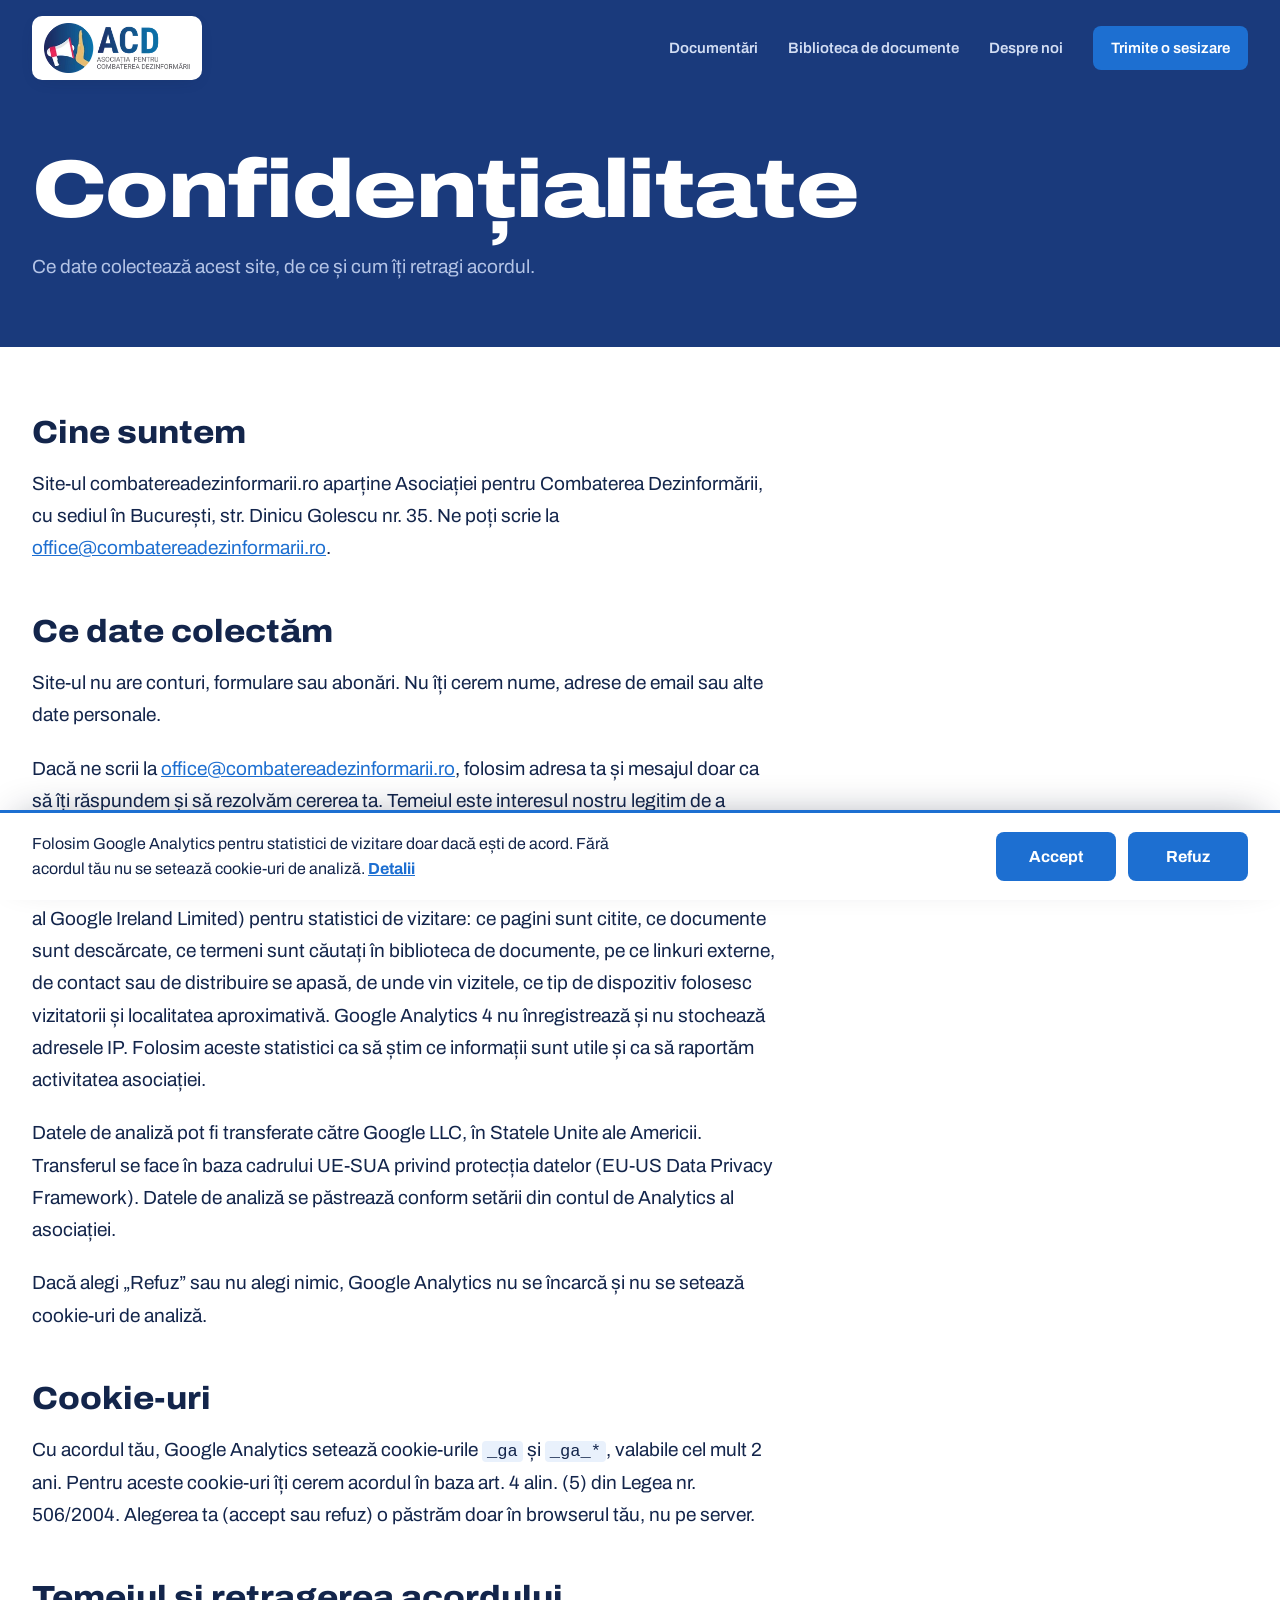
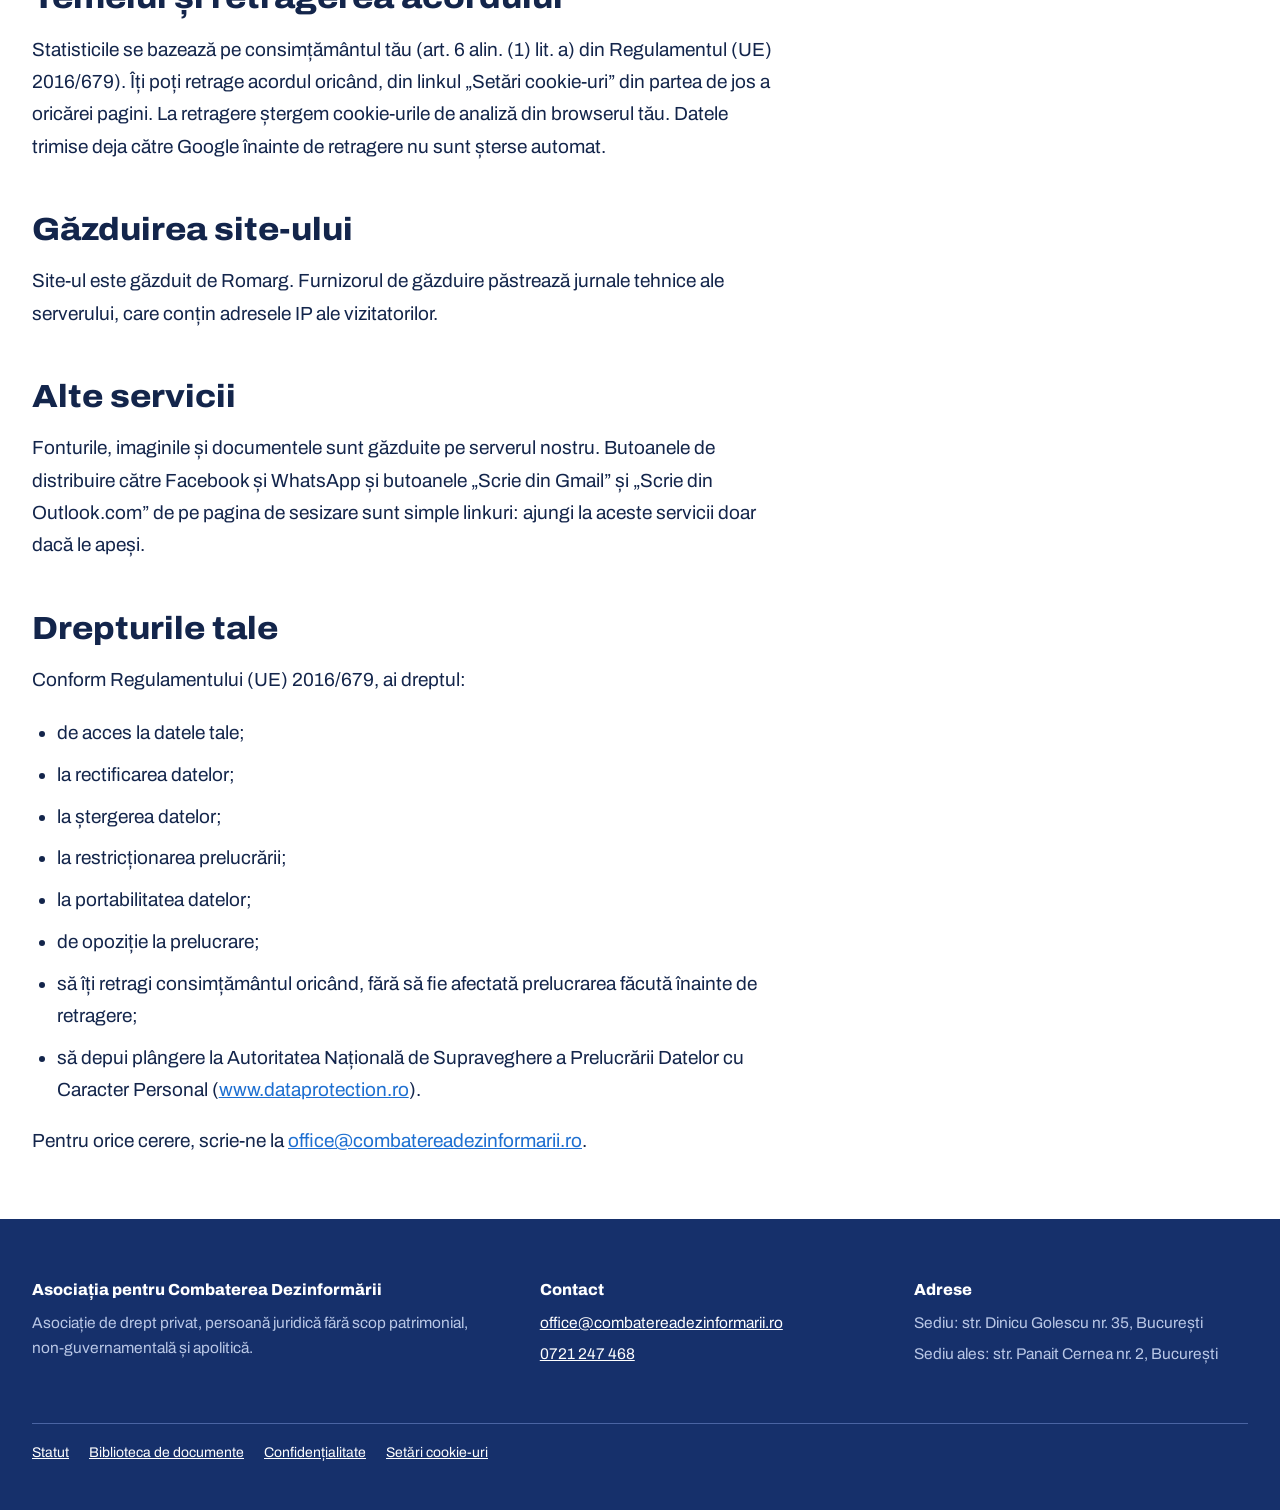
<file: site/confidentialitate.html>
<!DOCTYPE html>
<html lang="ro">
<head>
<meta charset="UTF-8">

<meta name="viewport" content="width=device-width, initial-scale=1">
<title>Confidențialitate · ACD</title>
<meta name="description" content="Ce date colectează site-ul ACD, cum folosim Google Analytics cu acordul tău și cum îți retragi acordul.">
<link rel="canonical" href="https://www.combatereadezinformarii.ro/confidentialitate.html">
<meta property="og:type" content="website">
<meta property="og:locale" content="ro_RO">
<meta property="og:site_name" content="Asociația pentru Combaterea Dezinformării">
<meta property="og:title" content="Confidențialitate · ACD">
<meta property="og:description" content="Ce date colectează site-ul ACD, cum folosim Google Analytics cu acordul tău și cum îți retragi acordul.">
<meta property="og:url" content="https://www.combatereadezinformarii.ro/confidentialitate.html">
<meta property="og:image" content="https://www.combatereadezinformarii.ro/assets/img/og-default.png">
<meta property="og:image:width" content="1200">
<meta property="og:image:height" content="630">
<meta name="twitter:card" content="summary_large_image">
<link rel="icon" href="favicon.ico" sizes="48x48">
<link rel="icon" type="image/png" sizes="192x192" href="assets/img/favicon-192.png">
<link rel="icon" type="image/png" sizes="32x32" href="assets/img/favicon-32.png">
<link rel="apple-touch-icon" href="assets/img/apple-touch-icon.png">
<link rel="preload" href="assets/fonts/archivo-latin.woff2" as="font" type="font/woff2" crossorigin>
<link rel="stylesheet" href="assets/css/site.css?v=7c329348">
<script>document.documentElement.classList.add('js');</script>
<script>
  // Google Analytics stays off until the visitor accepts (Consent Mode v2). site.js loads gtag.js only after "Accept".
  window.dataLayer = window.dataLayer || [];
  function gtag(){ dataLayer.push(arguments); }
  gtag('consent', 'default', { 'analytics_storage': 'denied', 'ad_storage': 'denied', 'ad_user_data': 'denied', 'ad_personalization': 'denied' });
</script>
<script type="application/ld+json">{"@context": "https://schema.org", "@type": "NGO", "name": "Asociația pentru Combaterea Dezinformării", "alternateName": "ACD", "url": "https://www.combatereadezinformarii.ro/", "logo": "https://www.combatereadezinformarii.ro/assets/img/icon-512.png", "email": "office@combatereadezinformarii.ro", "telephone": "+40721247468", "foundingDate": "2023", "address": {"@type": "PostalAddress", "streetAddress": "Str. Dinicu Golescu nr. 35", "addressLocality": "București", "addressCountry": "RO"}}</script>
<script type="application/ld+json">{"@context": "https://schema.org", "@type": "BreadcrumbList", "itemListElement": [{"@type": "ListItem", "position": 1, "name": "Acasă", "item": "https://www.combatereadezinformarii.ro/index.html"}, {"@type": "ListItem", "position": 2, "name": "Confidențialitate", "item": "https://www.combatereadezinformarii.ro/confidentialitate.html"}]}</script>
</head>
<body class="">
<a class="skip" href="#continut">Sari la conținut</a>
<header class="top">
  <div class="wrap">
    <a class="logo" href="index.html"><img src="assets/img/acd.webp" alt="ACD – Asociația pentru Combaterea Dezinformării" width="160" height="52"></a>
    <button class="menu-toggle" type="button" aria-expanded="false" aria-controls="menu" data-close-label="Închide"><span class="burger" aria-hidden="true"></span><span class="menu-label">Meniu</span></button>
    <nav id="menu" class="nav" aria-label="Meniu principal">
      <a href="documentare.html">Documentări</a>
      <a href="documente.html">Biblioteca de documente</a>
      <a href="despre.html">Despre noi</a>
      <a class="cta" href="sesizare.html">Trimite o sesizare</a>
    </nav>
  </div>
</header>
<main id="continut">
<section class="page-head">
  <div class="wrap">
    <h1>Confiden<span class="redact">țialitate</span></h1>
    <p class="lead">Ce date colectează acest site, de ce și cum îți retragi acordul.</p>
  </div>
</section>
<div class="reading">
  <div class="wrap">
    <article class="text">
      <h2>Cine suntem</h2>
      <p>Site-ul combatereadezinformarii.ro aparține Asociației pentru Combaterea Dezinformării, cu sediul în București, str. Dinicu Golescu nr. 35. Ne poți scrie la <a href="mailto:office@combatereadezinformarii.ro">office@combatereadezinformarii.ro</a>.</p>

      <h2>Ce date colectăm</h2>
      <p>Site-ul nu are conturi, formulare sau abonări. Nu îți cerem nume, adrese de email sau alte date personale.</p>
      <p>Dacă ne scrii la <a href="mailto:office@combatereadezinformarii.ro">office@combatereadezinformarii.ro</a>, folosim adresa ta și mesajul doar ca să îți răspundem și să rezolvăm cererea ta. Temeiul este interesul nostru legitim de a răspunde celor care ne scriu (art. 6 alin. (1) lit. f) din Regulamentul (UE) 2016/679).</p>
      <p>Doar dacă alegi „Accept” în bannerul de cookie-uri, folosim <strong>Google Analytics 4</strong> (serviciu al Google Ireland Limited) pentru statistici de vizitare: ce pagini sunt citite, ce documente sunt descărcate, ce termeni sunt căutați în biblioteca de documente, pe ce linkuri externe, de contact sau de distribuire se apasă, de unde vin vizitele, ce tip de dispozitiv folosesc vizitatorii și localitatea aproximativă. Google Analytics 4 nu înregistrează și nu stochează adresele IP. Folosim aceste statistici ca să știm ce informații sunt utile și ca să raportăm activitatea asociației.</p>
      <p>Datele de analiză pot fi transferate către Google LLC, în Statele Unite ale Americii. Transferul se face în baza cadrului UE-SUA privind protecția datelor (EU-US Data Privacy Framework). Datele de analiză se păstrează conform setării din contul de Analytics al asociației.</p>
      <p>Dacă alegi „Refuz” sau nu alegi nimic, Google Analytics nu se încarcă și nu se setează cookie-uri de analiză.</p>

      <h2>Cookie-uri</h2>
      <p>Cu acordul tău, Google Analytics setează cookie-urile <code>_ga</code> și <code>_ga_*</code>, valabile cel mult 2 ani. Pentru aceste cookie-uri îți cerem acordul în baza art. 4 alin. (5) din Legea nr. 506/2004. Alegerea ta (accept sau refuz) o păstrăm doar în browserul tău, nu pe server.</p>

      <h2>Temeiul și retragerea acordului</h2>
      <p>Statisticile se bazează pe consimțământul tău (art. 6 alin. (1) lit. a) din Regulamentul (UE) 2016/679). Îți poți retrage acordul oricând, din linkul „Setări cookie-uri” din partea de jos a oricărei pagini. La retragere ștergem cookie-urile de analiză din browserul tău. Datele trimise deja către Google înainte de retragere nu sunt șterse automat.</p>

      <h2>Găzduirea site-ului</h2>
      <p>Site-ul este găzduit de Romarg. Furnizorul de găzduire păstrează jurnale tehnice ale serverului, care conțin adresele IP ale vizitatorilor.</p>

      <h2>Alte servicii</h2>
      <p>Fonturile, imaginile și documentele sunt găzduite pe serverul nostru. Butoanele de distribuire către Facebook și WhatsApp și butoanele „Scrie din Gmail” și „Scrie din Outlook.com” de pe pagina de sesizare sunt simple linkuri: ajungi la aceste servicii doar dacă le apeși.</p>

      <h2>Drepturile tale</h2>
      <p>Conform Regulamentului (UE) 2016/679, ai dreptul:</p>
      <ul>
        <li>de acces la datele tale;</li>
        <li>la rectificarea datelor;</li>
        <li>la ștergerea datelor;</li>
        <li>la restricționarea prelucrării;</li>
        <li>la portabilitatea datelor;</li>
        <li>de opoziție la prelucrare;</li>
        <li>să îți retragi consimțământul oricând, fără să fie afectată prelucrarea făcută înainte de retragere;</li>
        <li>să depui plângere la Autoritatea Națională de Supraveghere a Prelucrării Datelor cu Caracter Personal (<a href="https://www.dataprotection.ro">www.dataprotection.ro</a>).</li>
      </ul>
      <p>Pentru orice cerere, scrie-ne la <a href="mailto:office@combatereadezinformarii.ro">office@combatereadezinformarii.ro</a>.</p>
    </article>
  </div>
</div>

</main>
<footer class="foot">
  <div class="wrap">
    <div>
      <h2>Asociația pentru Combaterea Dezinformării</h2>
      <p>Asociație de drept privat, persoană juridică fără scop patrimonial, non-guvernamentală și apolitică.</p>
    </div>
    <div>
      <h2>Contact</h2>
      <p><a href="mailto:office@combatereadezinformarii.ro">office@combatereadezinformarii.ro</a></p>
      <p><a href="tel:+40721247468">0721 247 468</a></p>
    </div>
    <div>
      <h2>Adrese</h2>
      <p>Sediu: str. Dinicu Golescu nr. 35, București</p>
      <p>Sediu ales: str. Panait Cernea nr. 2, București</p>
    </div>
    <p class="fine">
      <a href="statut.pdf">Statut</a>
      <a href="documente.html">Biblioteca de documente</a>
      <a href="confidentialitate.html">Confidențialitate</a>
      <button class="linklike" type="button" data-open-consent>Setări cookie-uri</button>
    </p>
  </div>
</footer>
<div class="consent" id="consent" role="region" aria-label="Cookie-uri" hidden>
  <div class="wrap">
    <p>Folosim Google Analytics pentru statistici de vizitare doar dacă ești de acord. Fără acordul tău nu se setează cookie-uri de analiză. <a href="confidentialitate.html">Detalii</a></p>
    <div class="btns">
      <button class="btn primary" type="button" data-consent="granted">Accept</button>
      <button class="btn primary" type="button" data-consent="denied">Refuz</button>
    </div>
  </div>
</div>

<script src="assets/js/site.js?v=b707c532" defer></script>
</body>
</html>
</file>
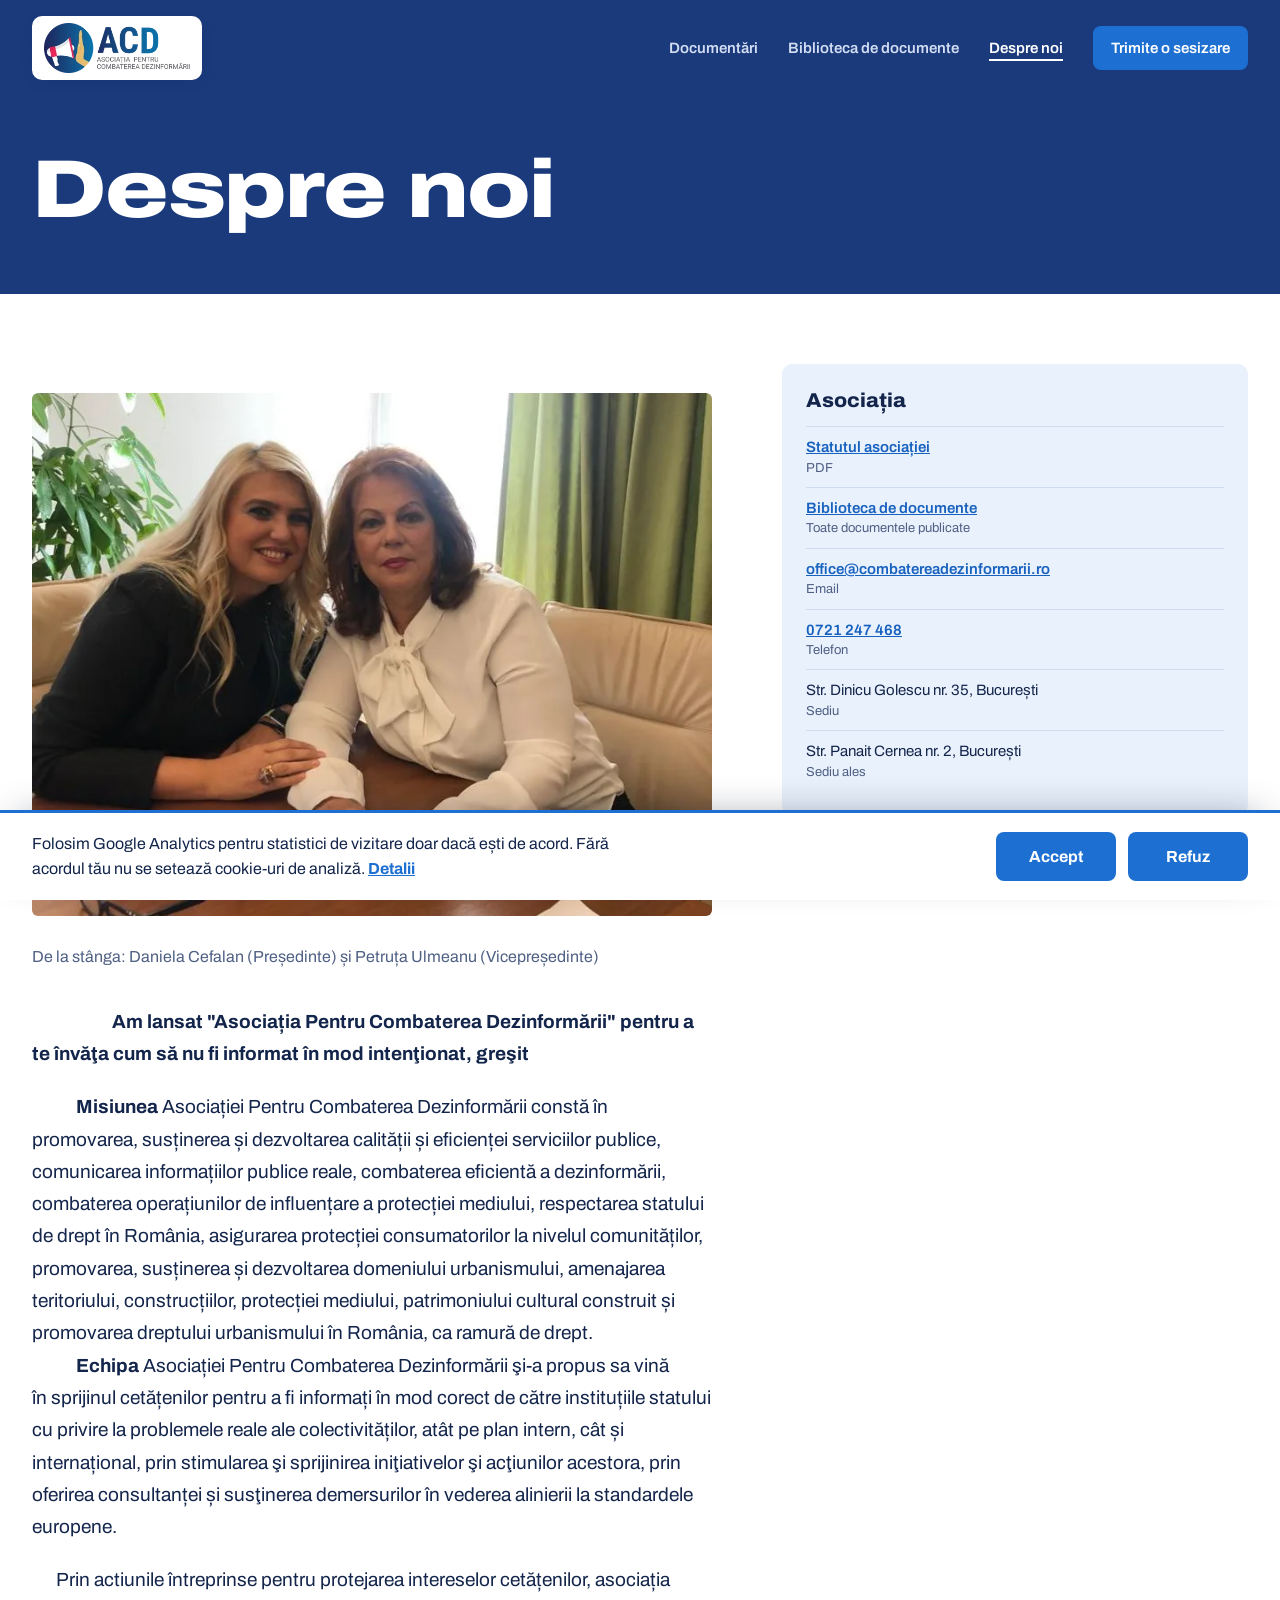
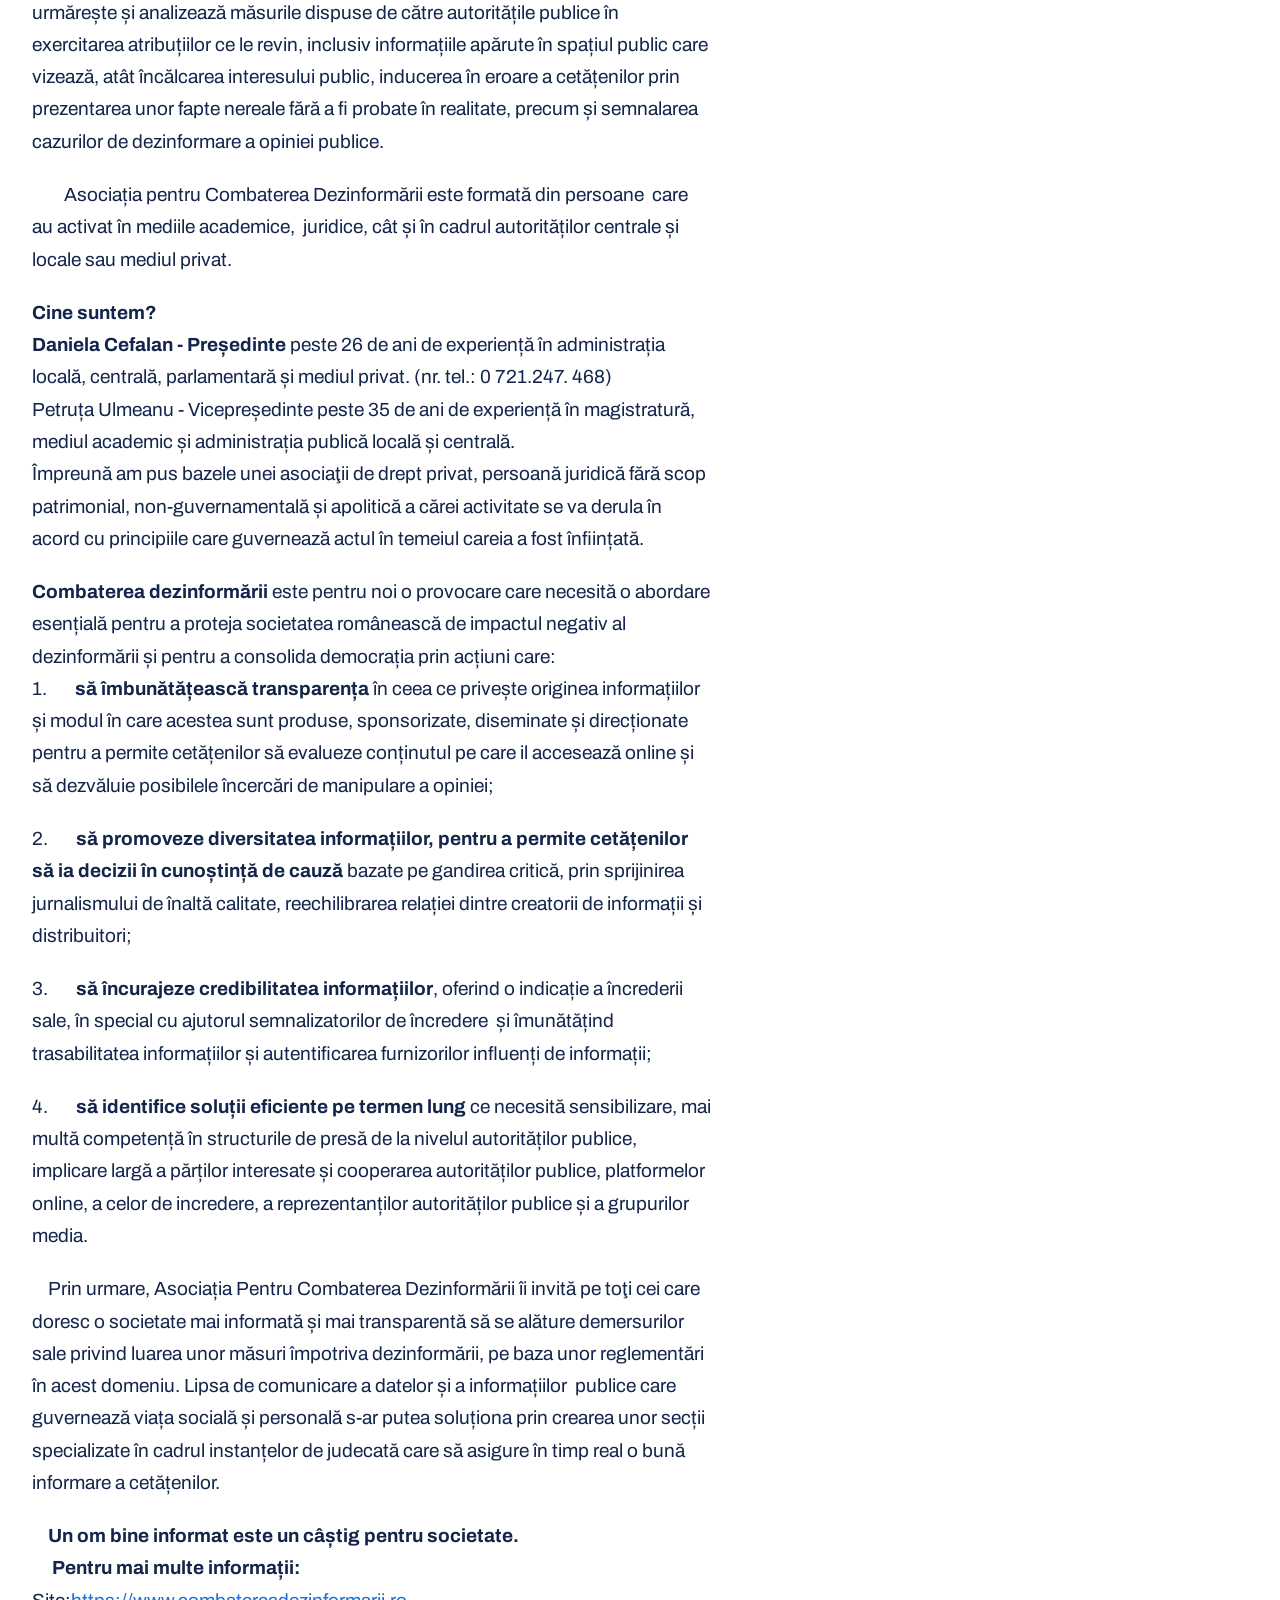
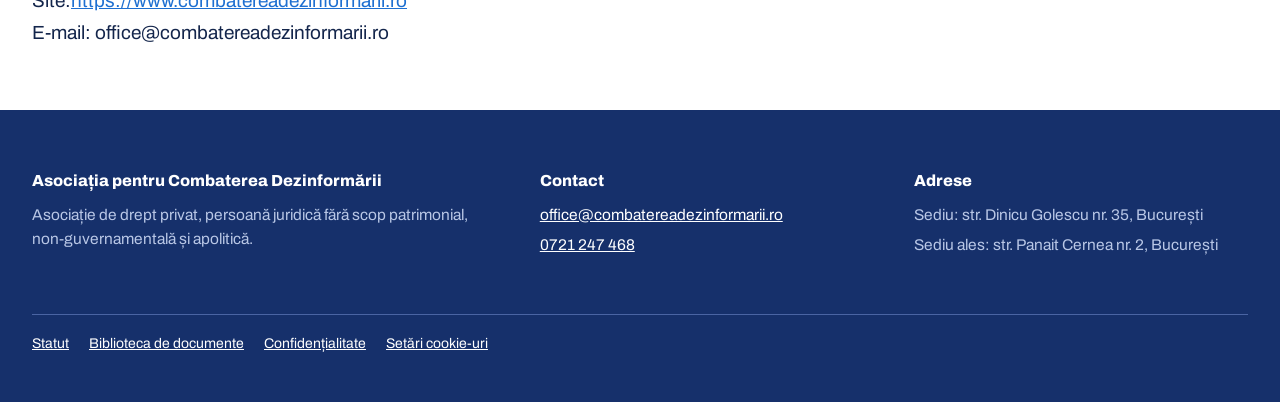
<file: site/despre.html>
<!DOCTYPE html>
<html lang="ro">
<head>
<meta charset="UTF-8">

<meta name="viewport" content="width=device-width, initial-scale=1">
<title>Despre noi · ACD</title>
<meta name="description" content="Misiunea și membrii fondatori ai Asociației pentru Combaterea Dezinformării, înființată în 2023 la București.">
<link rel="canonical" href="https://www.combatereadezinformarii.ro/despre.html">
<meta property="og:type" content="website">
<meta property="og:locale" content="ro_RO">
<meta property="og:site_name" content="Asociația pentru Combaterea Dezinformării">
<meta property="og:title" content="Despre noi · ACD">
<meta property="og:description" content="Misiunea și membrii fondatori ai Asociației pentru Combaterea Dezinformării, înființată în 2023 la București.">
<meta property="og:url" content="https://www.combatereadezinformarii.ro/despre.html">
<meta property="og:image" content="https://www.combatereadezinformarii.ro/assets/img/og-default.png">
<meta property="og:image:width" content="1200">
<meta property="og:image:height" content="630">
<meta name="twitter:card" content="summary_large_image">
<link rel="icon" href="favicon.ico" sizes="48x48">
<link rel="icon" type="image/png" sizes="192x192" href="assets/img/favicon-192.png">
<link rel="icon" type="image/png" sizes="32x32" href="assets/img/favicon-32.png">
<link rel="apple-touch-icon" href="assets/img/apple-touch-icon.png">
<link rel="preload" href="assets/fonts/archivo-latin.woff2" as="font" type="font/woff2" crossorigin>
<link rel="stylesheet" href="assets/css/site.css?v=7c329348">
<script>document.documentElement.classList.add('js');</script>
<script>
  // Google Analytics stays off until the visitor accepts (Consent Mode v2). site.js loads gtag.js only after "Accept".
  window.dataLayer = window.dataLayer || [];
  function gtag(){ dataLayer.push(arguments); }
  gtag('consent', 'default', { 'analytics_storage': 'denied', 'ad_storage': 'denied', 'ad_user_data': 'denied', 'ad_personalization': 'denied' });
</script>
<script type="application/ld+json">{"@context": "https://schema.org", "@type": "NGO", "name": "Asociația pentru Combaterea Dezinformării", "alternateName": "ACD", "url": "https://www.combatereadezinformarii.ro/", "logo": "https://www.combatereadezinformarii.ro/assets/img/icon-512.png", "email": "office@combatereadezinformarii.ro", "telephone": "+40721247468", "foundingDate": "2023", "address": {"@type": "PostalAddress", "streetAddress": "Str. Dinicu Golescu nr. 35", "addressLocality": "București", "addressCountry": "RO"}}</script>
<script type="application/ld+json">{"@context": "https://schema.org", "@type": "BreadcrumbList", "itemListElement": [{"@type": "ListItem", "position": 1, "name": "Acasă", "item": "https://www.combatereadezinformarii.ro/index.html"}, {"@type": "ListItem", "position": 2, "name": "Despre noi", "item": "https://www.combatereadezinformarii.ro/despre.html"}]}</script>
</head>
<body class="">
<a class="skip" href="#continut">Sari la conținut</a>
<header class="top">
  <div class="wrap">
    <a class="logo" href="index.html"><img src="assets/img/acd.webp" alt="ACD – Asociația pentru Combaterea Dezinformării" width="160" height="52"></a>
    <button class="menu-toggle" type="button" aria-expanded="false" aria-controls="menu" data-close-label="Închide"><span class="burger" aria-hidden="true"></span><span class="menu-label">Meniu</span></button>
    <nav id="menu" class="nav" aria-label="Meniu principal">
      <a href="documentare.html">Documentări</a>
      <a href="documente.html">Biblioteca de documente</a>
      <a href="despre.html" aria-current="page">Despre noi</a>
      <a class="cta" href="sesizare.html">Trimite o sesizare</a>
    </nav>
  </div>
</header>
<main id="continut">
<section class="page-head">
  <div class="wrap">
    <h1>Despre <span class="redact">noi</span></h1>
  </div>
</section>
<div class="reading">
  <div class="wrap article-grid">
    <article class="text">
      <figure class="founders-photo">
        <img src="assets/img/fondatoare.webp" width="768" height="591" alt="Fotografie cu fondatoarele asociației, Daniela Cefalan și Petruța Ulmeanu, la o masă de birou">
        <figcaption>De la stânga: Daniela Cefalan (Președinte) și Petruța Ulmeanu (Vicepreședinte)</figcaption>
      </figure>
<p><p>        <strong>            Am lansat "Asociația Pentru Combaterea Dezinformării" pentru a te învăţa cum să nu fi informat în mod intenţionat, greşit</strong></p>
<p>           <strong>Misiunea</strong> Asociației Pentru Combaterea Dezinformării constă în promovarea, susținerea și dezvoltarea calității și eficienței serviciilor publice, comunicarea informațiilor publice reale, combaterea eficientă a dezinformării, combaterea operațiunilor de influențare a protecției mediului, respectarea statului de drept în România, asigurarea protecției consumatorilor la nivelul comunităților, promovarea, susținerea și dezvoltarea domeniului urbanismului, amenajarea teritoriului, construcțiilor, protecției mediului, patrimoniului cultural construit și promovarea dreptului urbanismului în România, ca ramură de drept.<br>           <strong>Echipa</strong> Asociației Pentru Combaterea Dezinformării şi-a propus sa vină în sprijinul cetățenilor pentru a fi informați în mod corect de către instituțiile statului cu privire la problemele reale ale colectivităților, atât pe plan intern, cât și internațional, prin stimularea şi sprijinirea iniţiativelor şi acţiunilor acestora, prin oferirea consultanței și susţinerea demersurilor în vederea alinierii la standardele europene.</p>
<p>      Prin actiunile întreprinse pentru protejarea intereselor cetățenilor, asociația urmărește și analizează măsurile dispuse de către autoritățile publice în exercitarea atribuțiilor ce le revin, inclusiv informațiile apărute în spațiul public care vizează, atât încălcarea interesului public, inducerea în eroare a cetățenilor prin prezentarea unor fapte nereale fără a fi probate în realitate, precum și semnalarea cazurilor de dezinformare a opiniei publice.</p>
<p>        Asociația pentru Combaterea Dezinformării este formată din persoane  care au activat în mediile academice,  juridice, cât și în cadrul autorităților centrale și locale sau mediul privat. </p>
<p><strong>Cine suntem?</strong><br><strong>Daniela Cefalan - Președinte</strong> peste 26 de ani de experiență în administrația locală, centrală, parlamentară și mediul privat. (nr. tel.: 0 721.247. 468)<br>Petruța Ulmeanu - Vicepreședinte peste 35 de ani de experiență în magistratură, mediul academic și administrația publică locală și centrală.<br>Împreună am pus bazele unei asociaţii de drept privat, persoană juridică fără scop patrimonial, non-guvernamentală și apolitică a cărei activitate se va derula în acord cu principiile care guvernează actul în temeiul careia a fost înființată. </p>
<p><strong>Combaterea dezinformării</strong> este pentru noi o provocare care necesită o abordare esențială pentru a proteja societatea românească de impactul negativ al dezinformării și pentru a consolida democrația prin acțiuni care:<br>1.       <strong>să îmbunătățească transparența</strong> în ceea ce privește originea informațiilor și modul în care acestea sunt produse, sponsorizate, diseminate și direcționate pentru a permite cetățenilor să evalueze conținutul pe care il accesează online și să dezvăluie posibilele încercări de manipulare a opiniei;</p>
<p>2.       <strong>să promoveze diversitatea informațiilor, pentru a permite cetățenilor să ia decizii în cunoștință de cauză</strong> bazate pe gandirea critică, prin sprijinirea jurnalismului de înaltă calitate, reechilibrarea relației dintre creatorii de informații și distribuitori;</p>
<p>3.       <strong>să încurajeze credibilitatea informațiilor</strong>, oferind o indicație a încrederii sale, în special cu ajutorul semnalizatorilor de încredere  și îmunătățind trasabilitatea informațiilor și autentificarea furnizorilor influenți de informații;</p>
<p>4.       <strong>să identifice soluții eficiente pe termen lung</strong> ce necesită sensibilizare, mai multă competență în structurile de presă de la nivelul autorităților publice, implicare largă a părților interesate și cooperarea autorităților publice, platformelor online, a celor de incredere, a reprezentanților autorităților publice și a grupurilor media. </p>
<p>    Prin urmare, Asociația Pentru Combaterea Dezinformării îi invită pe toţi cei care doresc o societate mai informată și mai transparentă să se alăture demersurilor sale privind luarea unor măsuri împotriva dezinformării, pe baza unor reglementări în acest domeniu. Lipsa de comunicare a datelor și a informațiilor  publice care guvernează viața socială și personală s-ar putea soluționa prin crearea unor secții specializate în cadrul instanțelor de judecată care să asigure în timp real o bună informare a cetățenilor.</p>
<p>   <strong> Un om bine informat este un câștig pentru societate.</strong><br><strong>     Pentru mai multe informații:</strong><br>Site:<a href="https://www.combatereadezinformarii.ro">https://www.combatereadezinformarii.ro</a>  <br>E-mail: office@combatereadezinformarii.ro </p></p>

    </article>
    <aside class="sources" aria-labelledby="date-asociatie">
      <h2 id="date-asociatie">Asociația</h2>
      <ol>
        <li class="source-item"><a href="statut.pdf">Statutul asociației</a><span>PDF</span></li>
        <li class="source-item"><a href="documente.html">Biblioteca de documente</a><span>Toate documentele publicate</span></li>
        <li class="source-item"><a class="mail-wrap" href="mailto:office@combatereadezinformarii.ro">office@<wbr>combatereadezinformarii.ro</a><span>Email</span></li>
        <li class="source-item"><a href="tel:+40721247468">0721 247 468</a><span>Telefon</span></li>
        <li class="source-item">Str. Dinicu Golescu nr. 35, București<span>Sediu</span></li>
        <li class="source-item">Str. Panait Cernea nr. 2, București<span>Sediu ales</span></li>
      </ol>
    </aside>
  </div>
</div>

</main>
<footer class="foot">
  <div class="wrap">
    <div>
      <h2>Asociația pentru Combaterea Dezinformării</h2>
      <p>Asociație de drept privat, persoană juridică fără scop patrimonial, non-guvernamentală și apolitică.</p>
    </div>
    <div>
      <h2>Contact</h2>
      <p><a href="mailto:office@combatereadezinformarii.ro">office@combatereadezinformarii.ro</a></p>
      <p><a href="tel:+40721247468">0721 247 468</a></p>
    </div>
    <div>
      <h2>Adrese</h2>
      <p>Sediu: str. Dinicu Golescu nr. 35, București</p>
      <p>Sediu ales: str. Panait Cernea nr. 2, București</p>
    </div>
    <p class="fine">
      <a href="statut.pdf">Statut</a>
      <a href="documente.html">Biblioteca de documente</a>
      <a href="confidentialitate.html">Confidențialitate</a>
      <button class="linklike" type="button" data-open-consent>Setări cookie-uri</button>
    </p>
  </div>
</footer>
<div class="consent" id="consent" role="region" aria-label="Cookie-uri" hidden>
  <div class="wrap">
    <p>Folosim Google Analytics pentru statistici de vizitare doar dacă ești de acord. Fără acordul tău nu se setează cookie-uri de analiză. <a href="confidentialitate.html">Detalii</a></p>
    <div class="btns">
      <button class="btn primary" type="button" data-consent="granted">Accept</button>
      <button class="btn primary" type="button" data-consent="denied">Refuz</button>
    </div>
  </div>
</div>

<script src="assets/js/site.js?v=b707c532" defer></script>
</body>
</html>
</file>
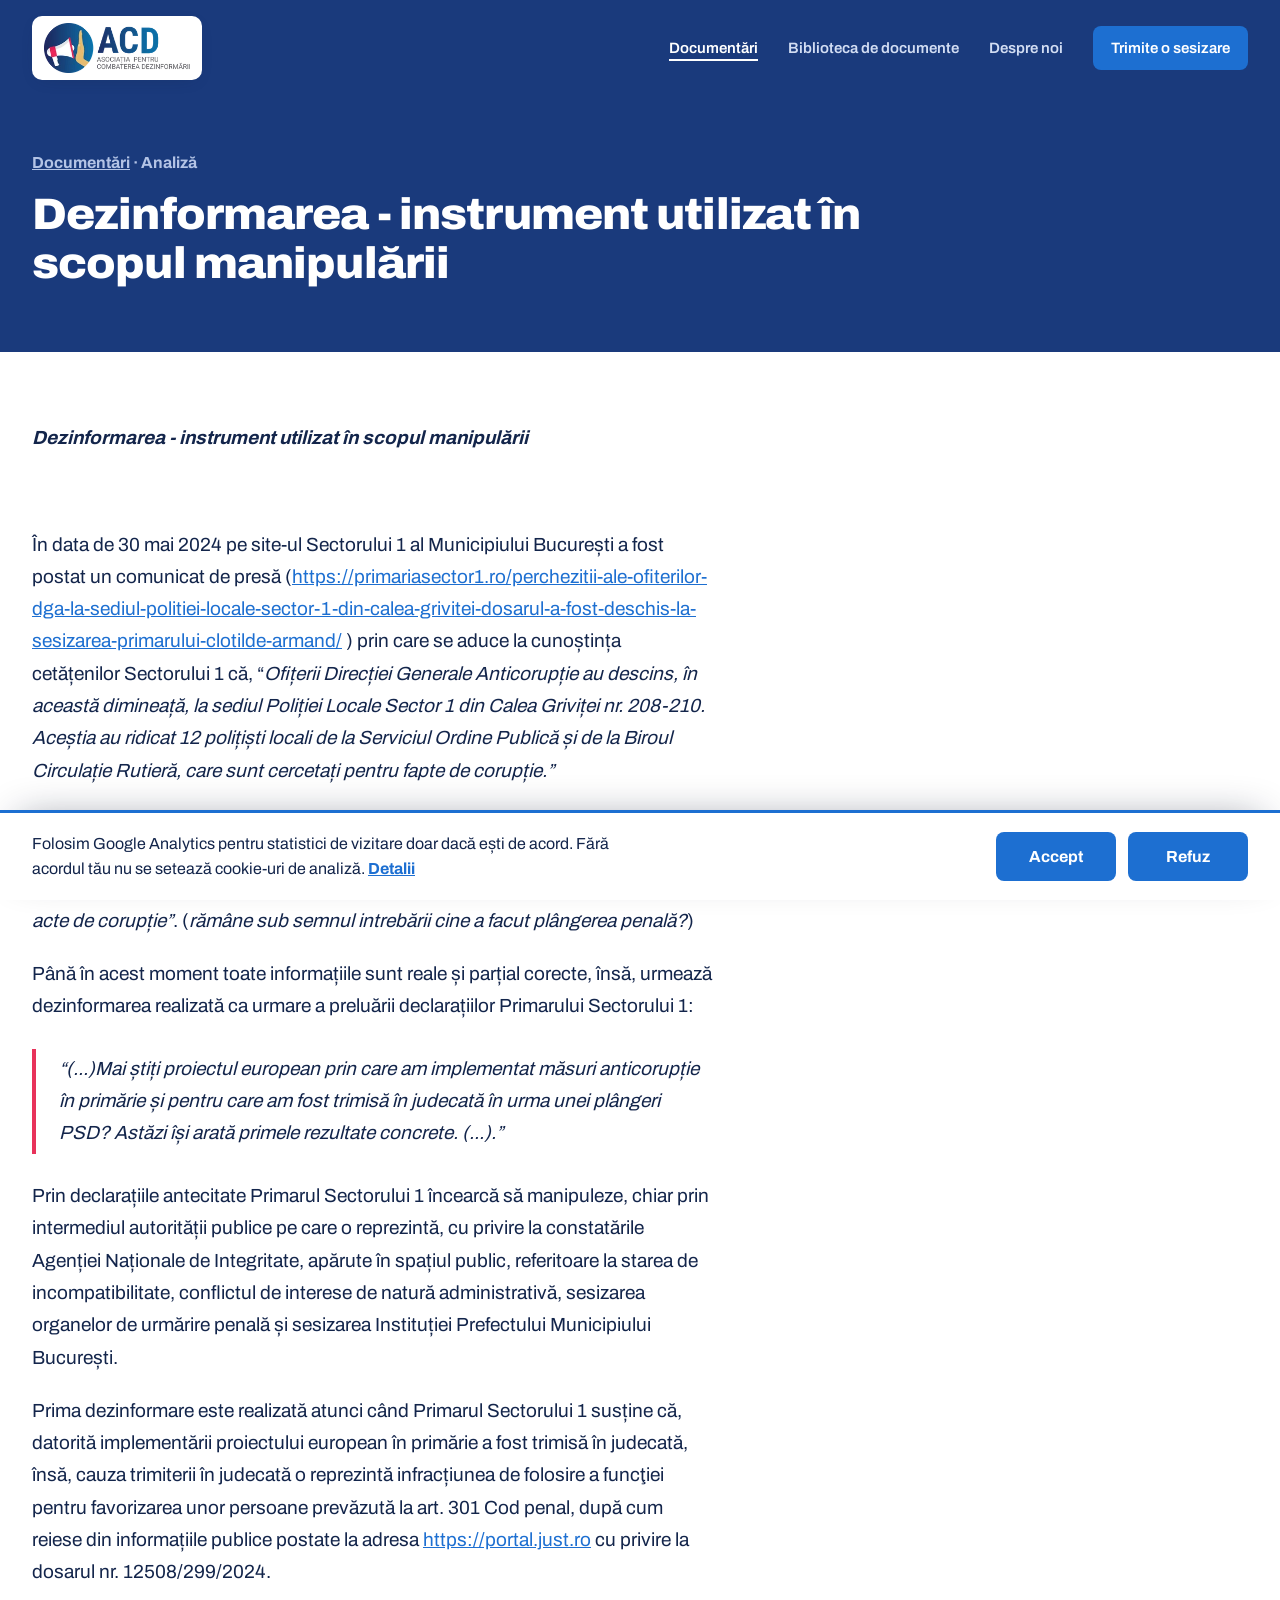
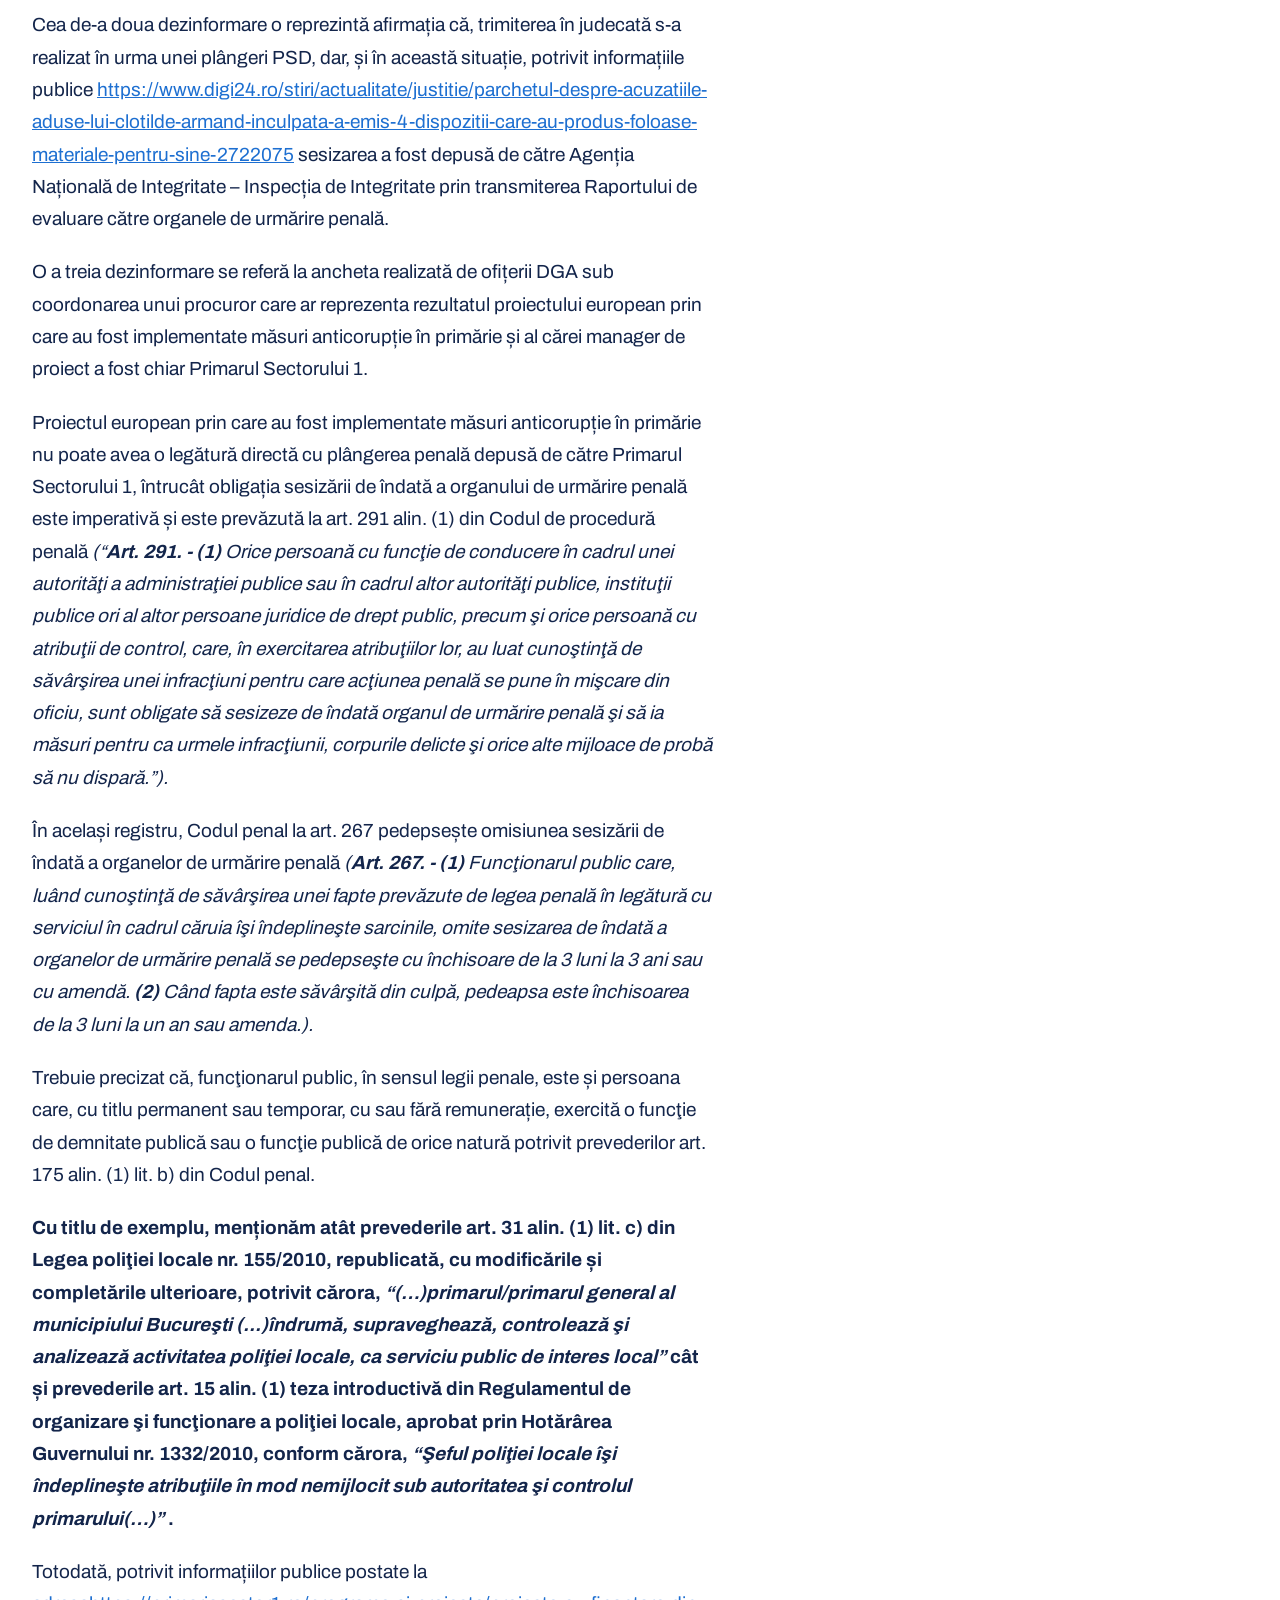
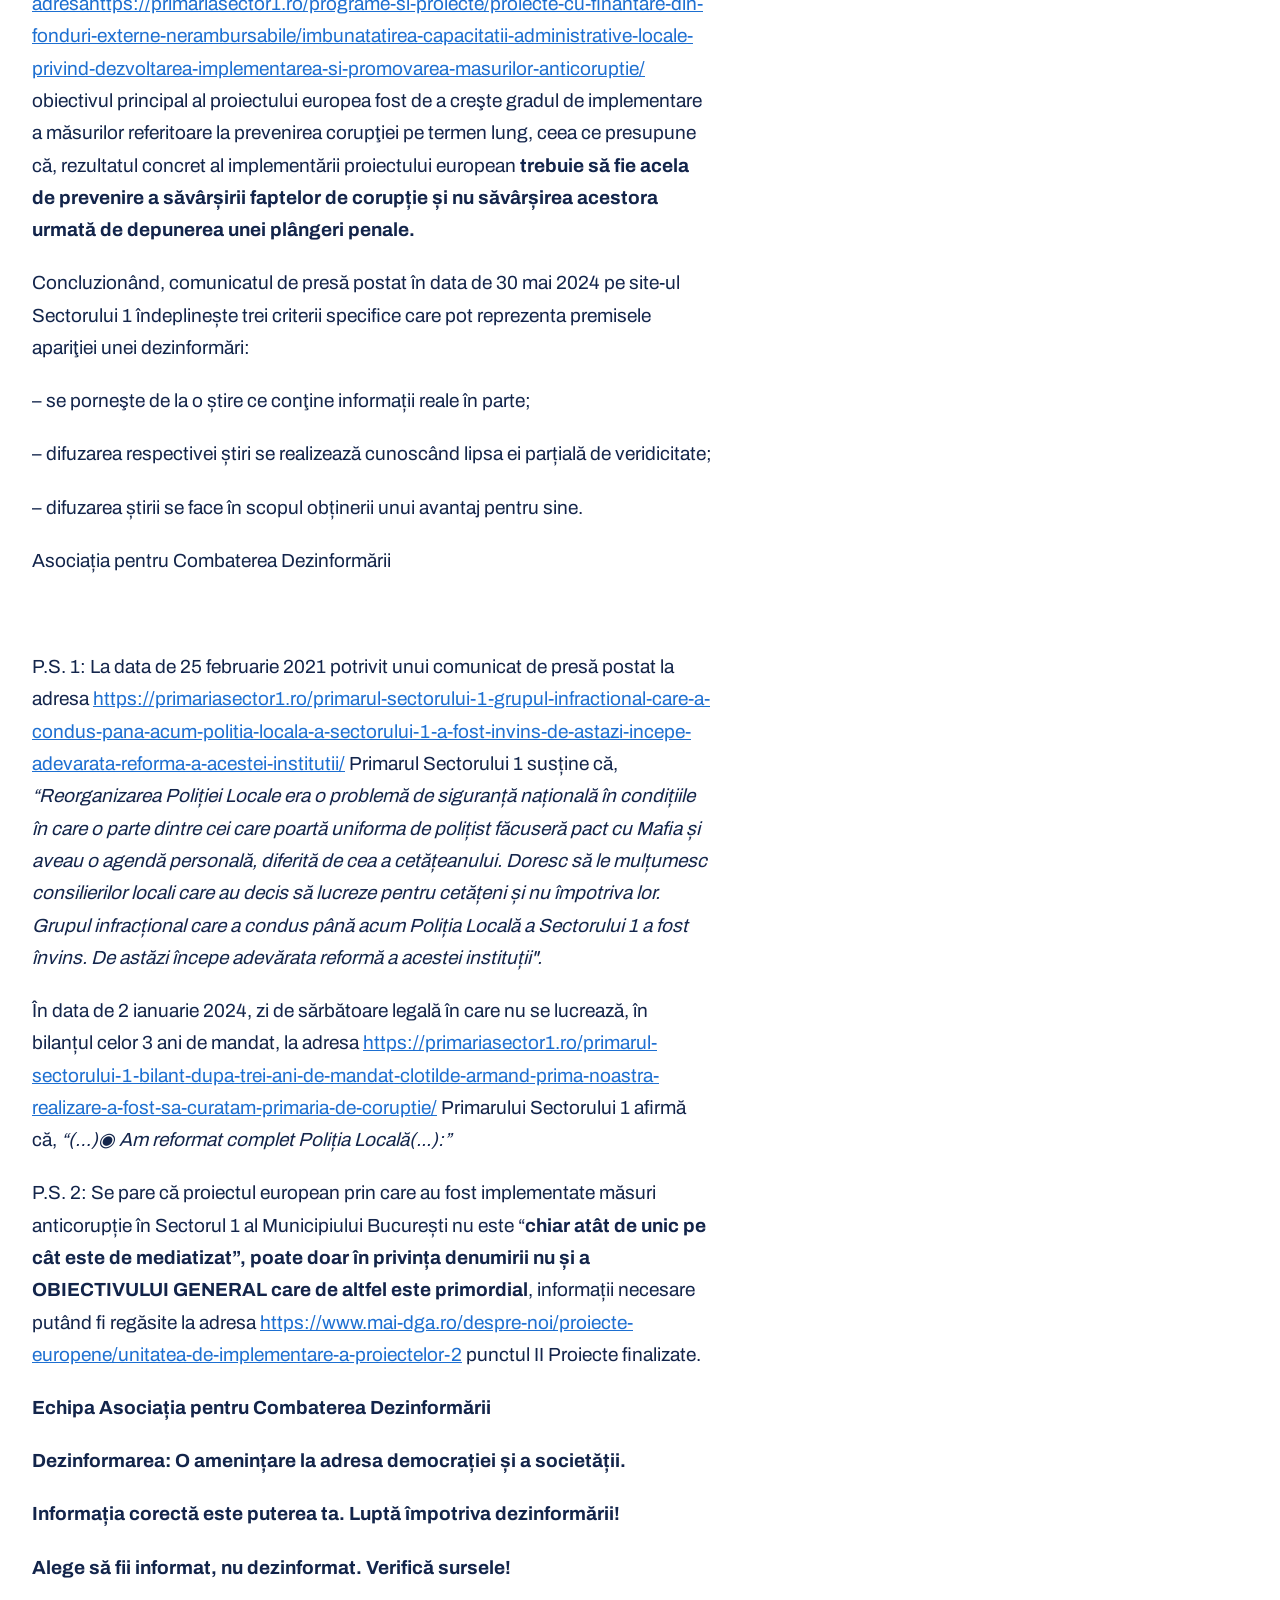
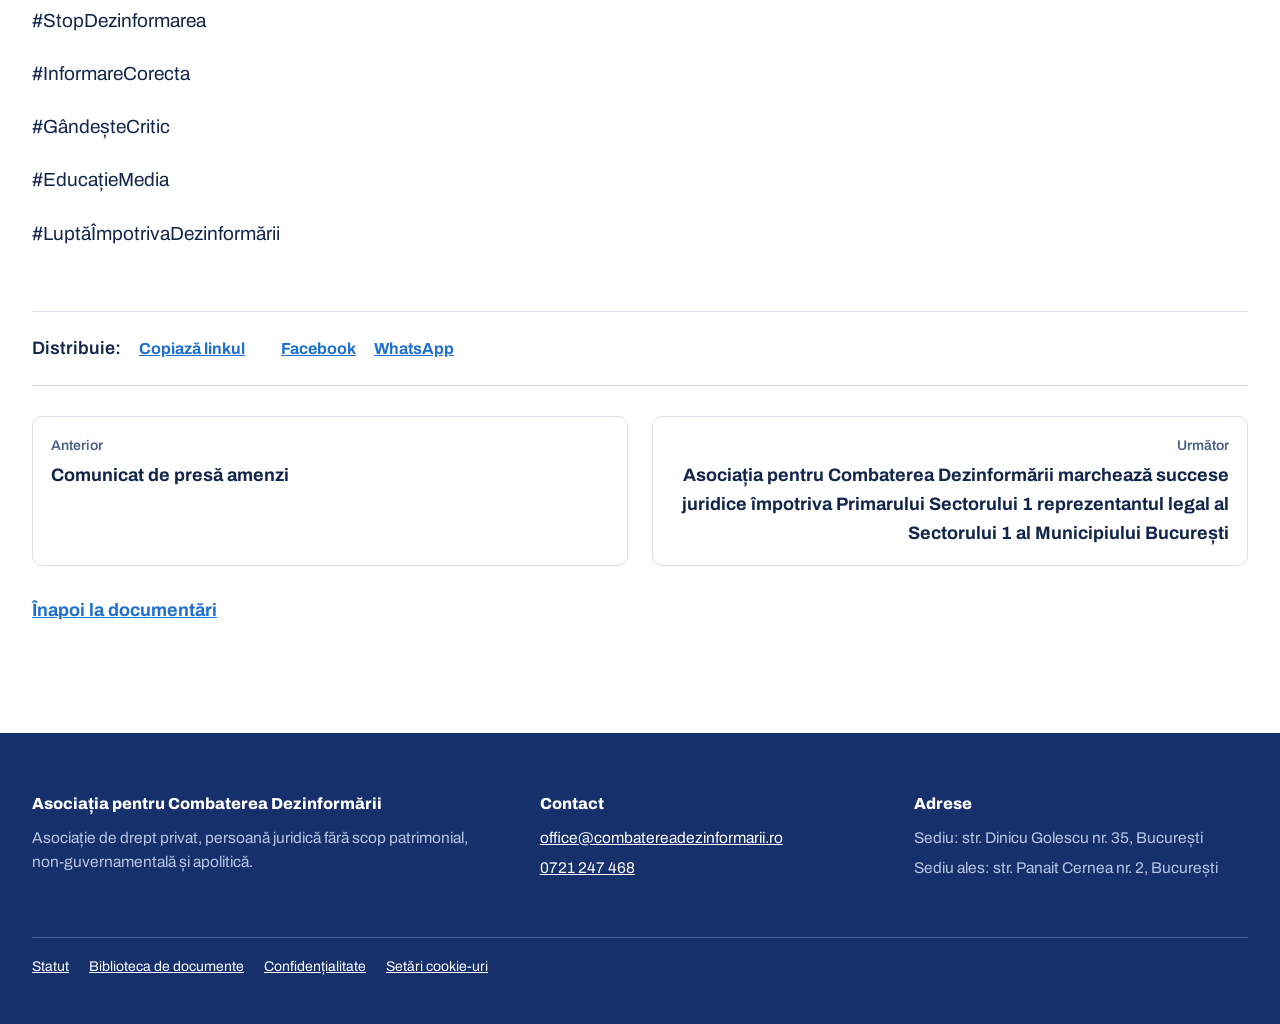
<file: site/dezinformarea-instrument-utilizat-in-scopul-manipularii.html>
<!DOCTYPE html>
<html lang="ro">
<head>
<meta charset="UTF-8">

<meta name="viewport" content="width=device-width, initial-scale=1">
<title>Dezinformarea - instrument utilizat în scopul manipulării · ACD</title>
<meta name="description" content="O declarație din comunicatul Primăriei Sectorului 1 din 30 mai 2024, pusă lângă informațiile publice despre dosarul penal.">
<link rel="canonical" href="https://www.combatereadezinformarii.ro/dezinformarea-instrument-utilizat-in-scopul-manipularii.html">
<meta property="og:type" content="article">
<meta property="og:locale" content="ro_RO">
<meta property="og:site_name" content="Asociația pentru Combaterea Dezinformării">
<meta property="og:title" content="Dezinformarea - instrument utilizat în scopul manipulării · ACD">
<meta property="og:description" content="O declarație din comunicatul Primăriei Sectorului 1 din 30 mai 2024, pusă lângă informațiile publice despre dosarul penal.">
<meta property="og:url" content="https://www.combatereadezinformarii.ro/dezinformarea-instrument-utilizat-in-scopul-manipularii.html">
<meta property="og:image" content="https://www.combatereadezinformarii.ro/assets/img/og-default.png">
<meta property="og:image:width" content="1200">
<meta property="og:image:height" content="630">
<meta name="twitter:card" content="summary_large_image">
<link rel="icon" href="favicon.ico" sizes="48x48">
<link rel="icon" type="image/png" sizes="192x192" href="assets/img/favicon-192.png">
<link rel="icon" type="image/png" sizes="32x32" href="assets/img/favicon-32.png">
<link rel="apple-touch-icon" href="assets/img/apple-touch-icon.png">
<link rel="preload" href="assets/fonts/archivo-latin.woff2" as="font" type="font/woff2" crossorigin>
<link rel="stylesheet" href="assets/css/site.css?v=7c329348">
<script>document.documentElement.classList.add('js');</script>
<script>
  // Google Analytics stays off until the visitor accepts (Consent Mode v2). site.js loads gtag.js only after "Accept".
  window.dataLayer = window.dataLayer || [];
  function gtag(){ dataLayer.push(arguments); }
  gtag('consent', 'default', { 'analytics_storage': 'denied', 'ad_storage': 'denied', 'ad_user_data': 'denied', 'ad_personalization': 'denied' });
</script>
<script type="application/ld+json">{"@context": "https://schema.org", "@type": "NGO", "name": "Asociația pentru Combaterea Dezinformării", "alternateName": "ACD", "url": "https://www.combatereadezinformarii.ro/", "logo": "https://www.combatereadezinformarii.ro/assets/img/icon-512.png", "email": "office@combatereadezinformarii.ro", "telephone": "+40721247468", "foundingDate": "2023", "address": {"@type": "PostalAddress", "streetAddress": "Str. Dinicu Golescu nr. 35", "addressLocality": "București", "addressCountry": "RO"}}</script>
<script type="application/ld+json">{"@context": "https://schema.org", "@type": "BreadcrumbList", "itemListElement": [{"@type": "ListItem", "position": 1, "name": "Acasă", "item": "https://www.combatereadezinformarii.ro/index.html"}, {"@type": "ListItem", "position": 2, "name": "Documentări", "item": "https://www.combatereadezinformarii.ro/documentare.html"}, {"@type": "ListItem", "position": 3, "name": "Dezinformarea - instrument utilizat în scopul manipulării", "item": "https://www.combatereadezinformarii.ro/dezinformarea-instrument-utilizat-in-scopul-manipularii.html"}]}</script>
<script type="application/ld+json">{"@context": "https://schema.org", "@type": "Article", "headline": "Dezinformarea - instrument utilizat în scopul manipulării", "mainEntityOfPage": "https://www.combatereadezinformarii.ro/dezinformarea-instrument-utilizat-in-scopul-manipularii.html", "image": "https://www.combatereadezinformarii.ro/assets/img/og-default.png", "publisher": {"@type": "NGO", "name": "Asociația pentru Combaterea Dezinformării", "url": "https://www.combatereadezinformarii.ro/"}}</script>
</head>
<body class="">
<a class="skip" href="#continut">Sari la conținut</a>
<header class="top">
  <div class="wrap">
    <a class="logo" href="index.html"><img src="assets/img/acd.webp" alt="ACD – Asociația pentru Combaterea Dezinformării" width="160" height="52"></a>
    <button class="menu-toggle" type="button" aria-expanded="false" aria-controls="menu" data-close-label="Închide"><span class="burger" aria-hidden="true"></span><span class="menu-label">Meniu</span></button>
    <nav id="menu" class="nav" aria-label="Meniu principal">
      <a href="documentare.html" aria-current="page">Documentări</a>
      <a href="documente.html">Biblioteca de documente</a>
      <a href="despre.html">Despre noi</a>
      <a class="cta" href="sesizare.html">Trimite o sesizare</a>
    </nav>
  </div>
</header>
<main id="continut">
<section class="page-head article-head">
  <div class="wrap">
    <p class="kind"><a href="documentare.html">Documentări</a> · Analiză</p>
    <h1 class="long">Dezinformarea - instrument utilizat în scopul manipulării</h1>
  </div>
</section>
<div class="reading">
  <div class="wrap article-grid">
    <article class="text">
<p><em><strong>Dezinformarea - instrument utilizat în scopul manipulării </strong></em></p>
<p> </p>
<p>În data de 30 mai 2024 pe site-ul Sectorului 1 al Municipiului București a fost postat un comunicat de presă (<a href="https://primariasector1.ro/perchezitii-ale-ofiterilor-dga-la-sediul-politiei-locale-sector-1-din-calea-grivitei-dosarul-a-fost-deschis-la-sesizarea-primarului-clotilde-armand/">https://primariasector1.ro/perchezitii-ale-ofiterilor-dga-la-sediul-politiei-locale-sector-1-din-calea-grivitei-dosarul-a-fost-deschis-la-sesizarea-primarului-clotilde-armand/</a> ) prin care se aduce la cunoștința cetățenilor Sectorului 1 că, “<em>Ofițerii Direcției Generale Anticorupție au descins, în această dimineață, la sediul Poliției Locale Sector 1 din Calea Griviței nr. 208-210. Aceștia au ridicat 12 polițiști locali de la Serviciul Ordine Publică și de la Biroul Circulație Rutieră, care sunt cercetați pentru fapte de corupție.”</em></p>
<p>În continuarea comunicatului de presă, se menționează că, <em>„Dosarul a fost deschis în urma unei plângeri penale făcute în urmă cu câteva luni de către primarul Sectorului 1, Clotilde Armand, care avea suspiciuni că aceștia săvârșeau acte de corupție”</em>. (<em>rămâne sub semnul intrebării cine a facut plângerea penală?</em>)</p>
<p>Până în acest moment toate informațiile sunt reale și parțial corecte, însă, urmează dezinformarea realizată ca urmare a preluării declarațiilor Primarului Sectorului 1:</p>
<blockquote class="quote-authority"><p>“<em>(...)Mai știți proiectul european prin care am implementat măsuri anticorupție în primărie și pentru care am fost trimisă în judecată în urma unei plângeri PSD? Astăzi își arată primele rezultate concrete. (...).”</em></p></blockquote>
<p>Prin declarațiile antecitate Primarul Sectorului 1 încearcă să manipuleze, chiar prin intermediul autorității publice pe care o reprezintă, cu privire la constatările Agenției Naționale de Integritate, apărute în spațiul public, referitoare la starea de incompatibilitate, conflictul de interese de natură administrativă, sesizarea organelor de urmărire penală și sesizarea Instituției Prefectului Municipiului București.</p>
<p>Prima dezinformare este realizată atunci când Primarul Sectorului 1 susține că, datorită implementării proiectului european în primărie a fost trimisă în judecată, însă, cauza trimiterii în judecată o reprezintă infracțiunea de folosire a funcţiei pentru favorizarea unor persoane prevăzută la art. 301 Cod penal, după cum reiese din informațiile publice postate la adresa <a href="https://portal.just.ro">https://portal.just.ro</a> cu privire la dosarul nr. 12508/299/2024.</p>
<p>Cea de-a doua dezinformare o reprezintă afirmația că, trimiterea în judecată s-a realizat în urma unei plângeri PSD, dar, și în această situație, potrivit informațiile publice <a href="https://www.digi24.ro/stiri/actualitate/justitie/parchetul-despre-acuzatiile-aduse-lui-clotilde-armand-inculpata-a-emis-4-dispozitii-care-au-produs-foloase-materiale-pentru-sine-2722075">https://www.digi24.ro/stiri/actualitate/justitie/parchetul-despre-acuzatiile-aduse-lui-clotilde-armand-inculpata-a-emis-4-dispozitii-care-au-produs-foloase-materiale-pentru-sine-2722075</a> sesizarea a fost depusă de către Agenția Națională de Integritate – Inspecția de Integritate prin transmiterea Raportului de evaluare către organele de urmărire penală.</p>
<p>O a treia dezinformare se referă la ancheta realizată de ofițerii DGA sub coordonarea unui procuror care ar reprezenta rezultatul proiectului european prin care au fost implementate măsuri anticorupție în primărie și al cărei manager de proiect a fost chiar Primarul Sectorului 1.</p>
<p>Proiectul european prin care au fost implementate măsuri anticorupție în primărie nu poate avea o legătură directă cu plângerea penală depusă de către Primarul Sectorului 1, întrucât obligația sesizării de îndată a organului de urmărire penală este imperativă și este prevăzută la art. 291 alin. (1) din Codul de procedură penală <em>(</em><em>“</em><em><strong>Art. 291. - (1)</strong></em><em> Orice persoană cu funcţie de conducere în cadrul unei autorităţi a administraţiei publice sau în cadrul altor autorităţi publice, instituţii publice ori al altor persoane juridice de drept public, precum şi orice persoană cu atribuţii de control, care, în exercitarea atribuţiilor lor, au luat cunoştinţă de săvârşirea unei infracţiuni pentru care acţiunea penală se pune în mişcare din oficiu, sunt obligate să sesizeze de îndată organul de urmărire penală şi să ia măsuri pentru ca urmele infracţiunii, corpurile delicte şi orice alte mijloace de probă să nu dispară.”).</em></p>
<p>În același registru, Codul penal la art. 267 pedepsește omisiunea sesizării de îndată a organelor de urmărire penală <em>(</em><em><strong>Art. 267. - (1)</strong></em><em> Funcţionarul public care, luând cunoştinţă de săvârşirea unei fapte prevăzute de legea penală în legătură cu serviciul în cadrul căruia îşi îndeplineşte sarcinile, omite sesizarea de îndată a organelor de urmărire penală se pedepseşte cu închisoare de la 3 luni la 3 ani sau cu amendă. </em><em><strong>(2)</strong></em><em> Când fapta este săvârşită din culpă, pedeapsa este închisoarea de la 3 luni la un an sau amenda.).</em></p>
<p>Trebuie precizat că, funcţionarul public, în sensul legii penale, este și persoana care, cu titlu permanent sau temporar, cu sau fără remunerație, exercită o funcţie de demnitate publică sau o funcţie publică de orice natură potrivit prevederilor art. 175 alin. (1) lit. b) din Codul penal.</p>
<p><strong>Cu titlu de exemplu, menționăm atât prevederile art. 31 alin. (1) lit. c) din Legea poliţiei locale nr. 155/2010, republicată, cu modificările și completările ulterioare, potrivit cărora, </strong><em><strong>“(…)</strong></em><em><strong>primarul/primarul general al municipiului Bucureşti (...)îndrumă, supraveghează, controlează şi analizează activitatea poliţiei locale, ca serviciu public de interes local”</strong></em><strong> cât și prevederile art. 15 alin. (1) teza introductivă din Regulamentul de organizare şi funcţionare a poliţiei locale, aprobat prin Hotărârea Guvernului nr. 1332/2010, conform cărora, </strong><em><strong>“Şeful poliţiei locale îşi îndeplineşte atribuţiile în mod nemijlocit sub autoritatea şi controlul primarului(…)”</strong></em><em><strong> </strong></em><strong>.</strong></p>
<p>Totodată, potrivit informațiilor publice postate la <a href="https://primariasector1.ro/programe-si-proiecte/proiecte-cu-finantare-din-fonduri-externe-nerambursabile/imbunatatirea-capacitatii-administrative-locale-privind-dezvoltarea-implementarea-si-promovarea-masurilor-anticoruptie/">adresahttps://primariasector1.ro/programe-si-proiecte/proiecte-cu-finantare-din-fonduri-externe-nerambursabile/imbunatatirea-capacitatii-administrative-locale-privind-dezvoltarea-implementarea-si-promovarea-masurilor-anticoruptie/</a> obiectivul principal al proiectului europea fost de a creşte gradul de implementare a măsurilor referitoare la prevenirea corupţiei pe termen lung, ceea ce presupune că, rezultatul concret al implementării proiectului european <strong>trebuie să fie acela de prevenire a săvârșirii faptelor de corupție și nu săvârșirea acestora urmată de depunerea unei plângeri penale. </strong></p>
<p>Concluzionând, comunicatul de presă postat în data de 30 mai 2024 pe site-ul Sectorului 1 îndeplinește trei criterii specifice care pot reprezenta premisele apariţiei unei dezinformări:</p>
<p>– se porneşte de la o știre ce conţine informații reale în parte;</p>
<p>– difuzarea respectivei știri se realizează cunoscând lipsa ei parțială de veridicitate;</p>
<p>– difuzarea știrii se face în scopul obținerii unui avantaj pentru sine.</p>
<p>Asociația pentru Combaterea Dezinformării</p>
<p> </p>
<p>P.S. 1: La data de 25 februarie 2021 potrivit unui comunicat de presă postat la adresa <a href="https://primariasector1.ro/primarul-sectorului-1-grupul-infractional-care-a-condus-pana-acum-politia-locala-a-sectorului-1-a-fost-invins-de-astazi-incepe-adevarata-reforma-a-acestei-institutii/">https://primariasector1.ro/primarul-sectorului-1-grupul-infractional-care-a-condus-pana-acum-politia-locala-a-sectorului-1-a-fost-invins-de-astazi-incepe-adevarata-reforma-a-acestei-institutii/</a> Primarul Sectorului 1 susține că, <em>“Reorganizarea Poliției Locale era o problemă de siguranță națională în condițiile în care o parte dintre cei care poartă uniforma de polițist făcuseră pact cu Mafia și aveau o agendă personală, diferită de cea a cetățeanului. Doresc să le mulțumesc consilierilor locali care au decis să lucreze pentru cetățeni și nu împotriva lor. Grupul infracțional care a condus până acum Poliția Locală a Sectorului 1 a fost învins. De astăzi începe adevărata reformă a acestei instituții".</em></p>
<p>În data de 2 ianuarie 2024, zi de sărbătoare legală în care nu se lucrează, în bilanțul celor 3 ani de mandat, la adresa <a href="https://primariasector1.ro/primarul-sectorului-1-bilant-dupa-trei-ani-de-mandat-clotilde-armand-prima-noastra-realizare-a-fost-sa-curatam-primaria-de-coruptie/">https://primariasector1.ro/primarul-sectorului-1-bilant-dupa-trei-ani-de-mandat-clotilde-armand-prima-noastra-realizare-a-fost-sa-curatam-primaria-de-coruptie/</a> Primarului Sectorului 1 afirmă că, <em>“(…)</em><em>◉</em><em> Am reformat complet Poliția Locală(...):”</em></p>
<p>P.S. 2: Se pare că proiectul european prin care au fost implementate măsuri anticorupție în Sectorul 1 al Municipiului București nu este “<strong>chiar atât de unic pe cât este de mediatizat”, poate doar în privința denumirii nu și a OBIECTIVULUI GENERAL care de altfel este primordial</strong>, informații necesare putând fi regăsite la adresa <a href="https://www.mai-dga.ro/despre-noi/proiecte-europene/unitatea-de-implementare-a-proiectelor-2">https://www.mai-dga.ro/despre-noi/proiecte-europene/unitatea-de-implementare-a-proiectelor-2</a> punctul II Proiecte finalizate.</p>
<p><strong>Echipa Asociația pentru Combaterea Dezinformării </strong></p>
<p><strong>Dezinformarea: O amenințare la adresa democrației și a societății.</strong></p>
<p><strong>Informația corectă este puterea ta. Luptă împotriva dezinformării!</strong></p>
<p><strong>Alege să fii informat, nu dezinformat. Verifică sursele!</strong></p>
<p>#StopDezinformarea</p>
<p>#InformareCorecta</p>
<p>#GândeșteCritic</p>
<p>#EducațieMedia</p>
<p>#LuptăÎmpotrivaDezinformării</p>

    </article>
    
  </div>
  <div class="wrap article-foot">
    <div class="share" aria-label="Distribuie">
      <span>Distribuie:</span>
      <button class="btn-link" type="button" data-copy-link data-done-label="Link copiat" data-fail-label="Copierea nu a mers. Copiază adresa din bara browserului.">Copiază linkul</button>
      <span class="share-status" role="status" aria-live="polite"></span>
      <a href="https://www.facebook.com/sharer/sharer.php?u=https%3A%2F%2Fwww.combatereadezinformarii.ro%2Fdezinformarea-instrument-utilizat-in-scopul-manipularii.html" data-share="facebook" rel="noopener" target="_blank">Facebook</a>
      <a href="https://wa.me/?text=Dezinformarea%20-%20instrument%20utilizat%20%C3%AEn%20scopul%20manipul%C4%83rii%20https%3A//www.combatereadezinformarii.ro/dezinformarea-instrument-utilizat-in-scopul-manipularii.html" data-share="whatsapp" rel="noopener" target="_blank">WhatsApp</a>
    </div>
    <nav class="prevnext" aria-label="Alte documentări"><a rel="prev" href="comunicat-presa-amenzi.html"><span>Anterior</span>Comunicat de presă amenzi</a><a rel="next" href="succese-juridice-impotriva-primarului-sectorului-1.html"><span>Următor</span>Asociația pentru Combaterea Dezinformării marchează succese juridice împotriva Primarului Sectorului 1 reprezentantul legal al Sectorului 1 al Municipiului București</a></nav>
    <p><a class="back" href="documentare.html">Înapoi la documentări</a></p>
  </div>
</div>
</main>
<footer class="foot">
  <div class="wrap">
    <div>
      <h2>Asociația pentru Combaterea Dezinformării</h2>
      <p>Asociație de drept privat, persoană juridică fără scop patrimonial, non-guvernamentală și apolitică.</p>
    </div>
    <div>
      <h2>Contact</h2>
      <p><a href="mailto:office@combatereadezinformarii.ro">office@combatereadezinformarii.ro</a></p>
      <p><a href="tel:+40721247468">0721 247 468</a></p>
    </div>
    <div>
      <h2>Adrese</h2>
      <p>Sediu: str. Dinicu Golescu nr. 35, București</p>
      <p>Sediu ales: str. Panait Cernea nr. 2, București</p>
    </div>
    <p class="fine">
      <a href="statut.pdf">Statut</a>
      <a href="documente.html">Biblioteca de documente</a>
      <a href="confidentialitate.html">Confidențialitate</a>
      <button class="linklike" type="button" data-open-consent>Setări cookie-uri</button>
    </p>
  </div>
</footer>
<div class="consent" id="consent" role="region" aria-label="Cookie-uri" hidden>
  <div class="wrap">
    <p>Folosim Google Analytics pentru statistici de vizitare doar dacă ești de acord. Fără acordul tău nu se setează cookie-uri de analiză. <a href="confidentialitate.html">Detalii</a></p>
    <div class="btns">
      <button class="btn primary" type="button" data-consent="granted">Accept</button>
      <button class="btn primary" type="button" data-consent="denied">Refuz</button>
    </div>
  </div>
</div>

<script src="assets/js/site.js?v=b707c532" defer></script>
</body>
</html>
</file>
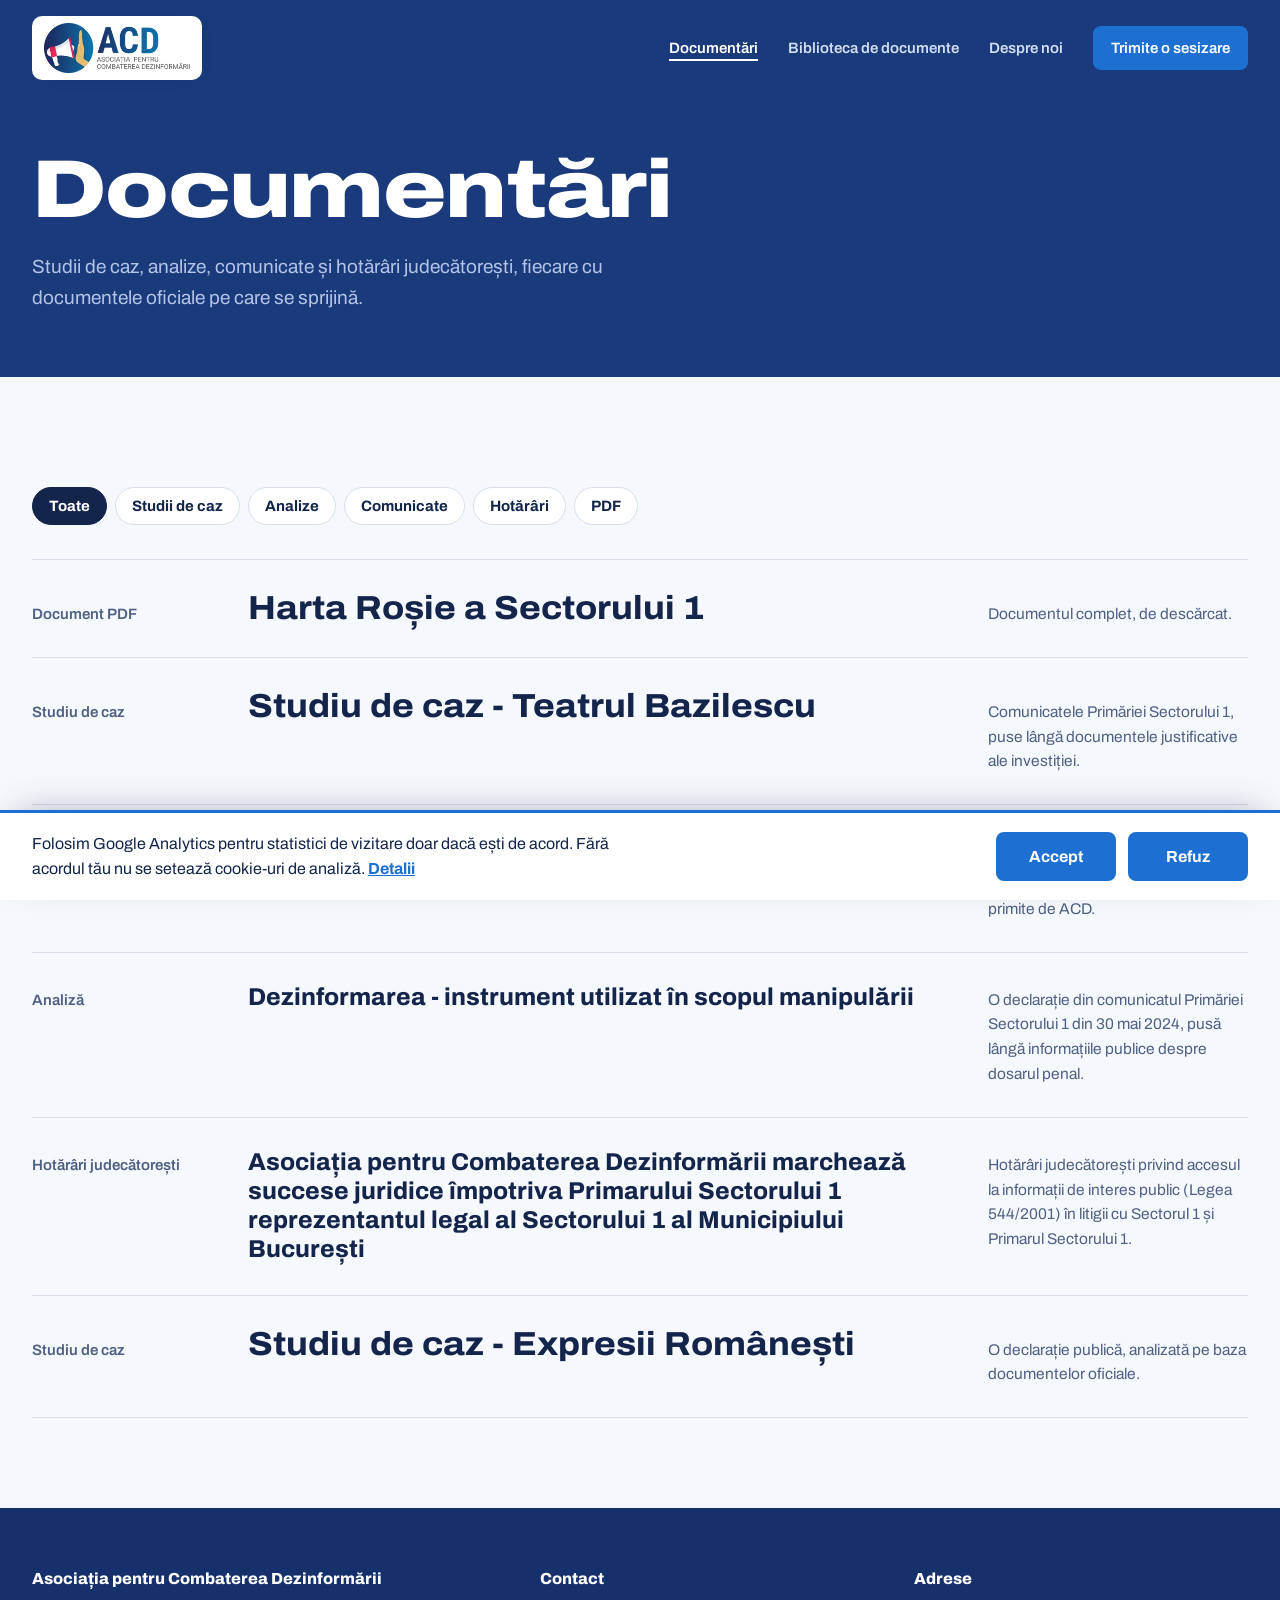
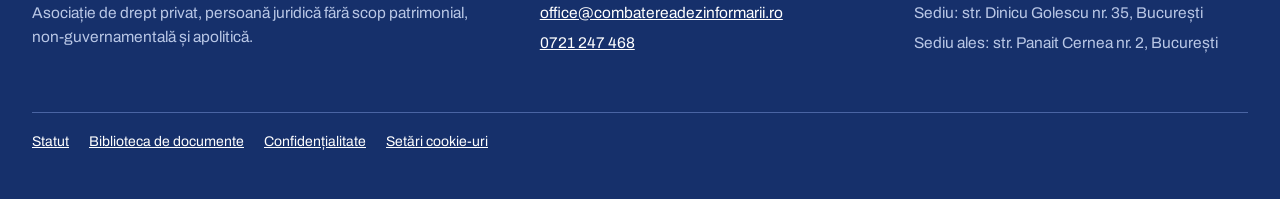
<file: site/documentare.html>
<!DOCTYPE html>
<html lang="ro">
<head>
<meta charset="UTF-8">

<meta name="viewport" content="width=device-width, initial-scale=1">
<title>Documentări · ACD</title>
<meta name="description" content="Studii de caz, analize, comunicate și hotărâri judecătorești publicate de ACD, fiecare cu documentele oficiale pe care se sprijină.">
<link rel="canonical" href="https://www.combatereadezinformarii.ro/documentare.html">
<meta property="og:type" content="website">
<meta property="og:locale" content="ro_RO">
<meta property="og:site_name" content="Asociația pentru Combaterea Dezinformării">
<meta property="og:title" content="Documentări · ACD">
<meta property="og:description" content="Studii de caz, analize, comunicate și hotărâri judecătorești publicate de ACD, fiecare cu documentele oficiale pe care se sprijină.">
<meta property="og:url" content="https://www.combatereadezinformarii.ro/documentare.html">
<meta property="og:image" content="https://www.combatereadezinformarii.ro/assets/img/og-default.png">
<meta property="og:image:width" content="1200">
<meta property="og:image:height" content="630">
<meta name="twitter:card" content="summary_large_image">
<link rel="icon" href="favicon.ico" sizes="48x48">
<link rel="icon" type="image/png" sizes="192x192" href="assets/img/favicon-192.png">
<link rel="icon" type="image/png" sizes="32x32" href="assets/img/favicon-32.png">
<link rel="apple-touch-icon" href="assets/img/apple-touch-icon.png">
<link rel="preload" href="assets/fonts/archivo-latin.woff2" as="font" type="font/woff2" crossorigin>
<link rel="stylesheet" href="assets/css/site.css?v=7c329348">
<script>document.documentElement.classList.add('js');</script>
<script>
  // Google Analytics stays off until the visitor accepts (Consent Mode v2). site.js loads gtag.js only after "Accept".
  window.dataLayer = window.dataLayer || [];
  function gtag(){ dataLayer.push(arguments); }
  gtag('consent', 'default', { 'analytics_storage': 'denied', 'ad_storage': 'denied', 'ad_user_data': 'denied', 'ad_personalization': 'denied' });
</script>
<script type="application/ld+json">{"@context": "https://schema.org", "@type": "NGO", "name": "Asociația pentru Combaterea Dezinformării", "alternateName": "ACD", "url": "https://www.combatereadezinformarii.ro/", "logo": "https://www.combatereadezinformarii.ro/assets/img/icon-512.png", "email": "office@combatereadezinformarii.ro", "telephone": "+40721247468", "foundingDate": "2023", "address": {"@type": "PostalAddress", "streetAddress": "Str. Dinicu Golescu nr. 35", "addressLocality": "București", "addressCountry": "RO"}}</script>
<script type="application/ld+json">{"@context": "https://schema.org", "@type": "BreadcrumbList", "itemListElement": [{"@type": "ListItem", "position": 1, "name": "Acasă", "item": "https://www.combatereadezinformarii.ro/index.html"}, {"@type": "ListItem", "position": 2, "name": "Documentări", "item": "https://www.combatereadezinformarii.ro/documentare.html"}]}</script>
</head>
<body class="">
<a class="skip" href="#continut">Sari la conținut</a>
<header class="top">
  <div class="wrap">
    <a class="logo" href="index.html"><img src="assets/img/acd.webp" alt="ACD – Asociația pentru Combaterea Dezinformării" width="160" height="52"></a>
    <button class="menu-toggle" type="button" aria-expanded="false" aria-controls="menu" data-close-label="Închide"><span class="burger" aria-hidden="true"></span><span class="menu-label">Meniu</span></button>
    <nav id="menu" class="nav" aria-label="Meniu principal">
      <a href="documentare.html" aria-current="page">Documentări</a>
      <a href="documente.html">Biblioteca de documente</a>
      <a href="despre.html">Despre noi</a>
      <a class="cta" href="sesizare.html">Trimite o sesizare</a>
    </nav>
  </div>
</header>
<main id="continut">
<section class="page-head">
  <div class="wrap">
    <h1>Documen<span class="redact">tări</span></h1>
    <p class="lead">Studii de caz, analize, comunicate și hotărâri judecătorești, fiecare cu documentele oficiale pe care se sprijină.</p>
  </div>
</section>
<section class="files">
  <div class="wrap">
    <div class="filters" role="group" aria-label="Filtrează după tip">
      <button type="button" data-filter="toate" aria-pressed="true">Toate</button>
      <button type="button" data-filter="studii" aria-pressed="false">Studii de caz</button>
      <button type="button" data-filter="analize" aria-pressed="false">Analize</button>
      <button type="button" data-filter="comunicate" aria-pressed="false">Comunicate</button>
      <button type="button" data-filter="hotarari" aria-pressed="false">Hotărâri</button>
      <button type="button" data-filter="pdf" aria-pressed="false">PDF</button>
    </div>
    <ul class="list-docs">
<li class="doc-item" data-type="pdf"><a href="Harta-Rosie.pdf"><span class="when">Document PDF</span><h3>Harta Roșie a Sectorului 1</h3><p>Documentul complet, de descărcat.</p></a></li>
<li class="doc-item" data-type="studii"><a href="teatrul-bazilescu.html"><span class="when">Studiu de caz</span><h3>Studiu de caz - Teatrul Bazilescu</h3><p>Comunicatele Primăriei Sectorului 1, puse lângă documentele justificative ale investiției.</p></a></li>
<li class="doc-item" data-type="comunicate"><a href="comunicat-presa-amenzi.html"><span class="when">Comunicat</span><h3>Comunicat de presă amenzi</h3><p>Sancțiunile comunicate de instituțiile de control, din răspunsurile oficiale primite de ACD.</p></a></li>
<li class="doc-item" data-type="analize"><a href="dezinformarea-instrument-utilizat-in-scopul-manipularii.html"><span class="when">Analiză</span><h3 class="long">Dezinformarea - instrument utilizat în scopul manipulării</h3><p>O declarație din comunicatul Primăriei Sectorului 1 din 30 mai 2024, pusă lângă informațiile publice despre dosarul penal.</p></a></li>
<li class="doc-item" data-type="hotarari"><a href="succese-juridice-impotriva-primarului-sectorului-1.html"><span class="when">Hotărâri judecătorești</span><h3 class="long">Asociația pentru Combaterea Dezinformării marchează succese juridice împotriva Primarului Sectorului 1 reprezentantul legal al Sectorului 1 al Municipiului București</h3><p>Hotărâri judecătorești privind accesul la informații de interes public (Legea 544/2001) în litigii cu Sectorul 1 și Primarul Sectorului 1.</p></a></li>
<li class="doc-item" data-type="studii"><a href="studiu-de-caz-expresii-romanesti.html"><span class="when">Studiu de caz</span><h3>Studiu de caz - Expresii Românești</h3><p>O declarație publică, analizată pe baza documentelor oficiale.</p></a></li>
</ul>
  </div>
</section>

</main>
<footer class="foot">
  <div class="wrap">
    <div>
      <h2>Asociația pentru Combaterea Dezinformării</h2>
      <p>Asociație de drept privat, persoană juridică fără scop patrimonial, non-guvernamentală și apolitică.</p>
    </div>
    <div>
      <h2>Contact</h2>
      <p><a href="mailto:office@combatereadezinformarii.ro">office@combatereadezinformarii.ro</a></p>
      <p><a href="tel:+40721247468">0721 247 468</a></p>
    </div>
    <div>
      <h2>Adrese</h2>
      <p>Sediu: str. Dinicu Golescu nr. 35, București</p>
      <p>Sediu ales: str. Panait Cernea nr. 2, București</p>
    </div>
    <p class="fine">
      <a href="statut.pdf">Statut</a>
      <a href="documente.html">Biblioteca de documente</a>
      <a href="confidentialitate.html">Confidențialitate</a>
      <button class="linklike" type="button" data-open-consent>Setări cookie-uri</button>
    </p>
  </div>
</footer>
<div class="consent" id="consent" role="region" aria-label="Cookie-uri" hidden>
  <div class="wrap">
    <p>Folosim Google Analytics pentru statistici de vizitare doar dacă ești de acord. Fără acordul tău nu se setează cookie-uri de analiză. <a href="confidentialitate.html">Detalii</a></p>
    <div class="btns">
      <button class="btn primary" type="button" data-consent="granted">Accept</button>
      <button class="btn primary" type="button" data-consent="denied">Refuz</button>
    </div>
  </div>
</div>

<script src="assets/js/site.js?v=b707c532" defer></script>
</body>
</html>
</file>
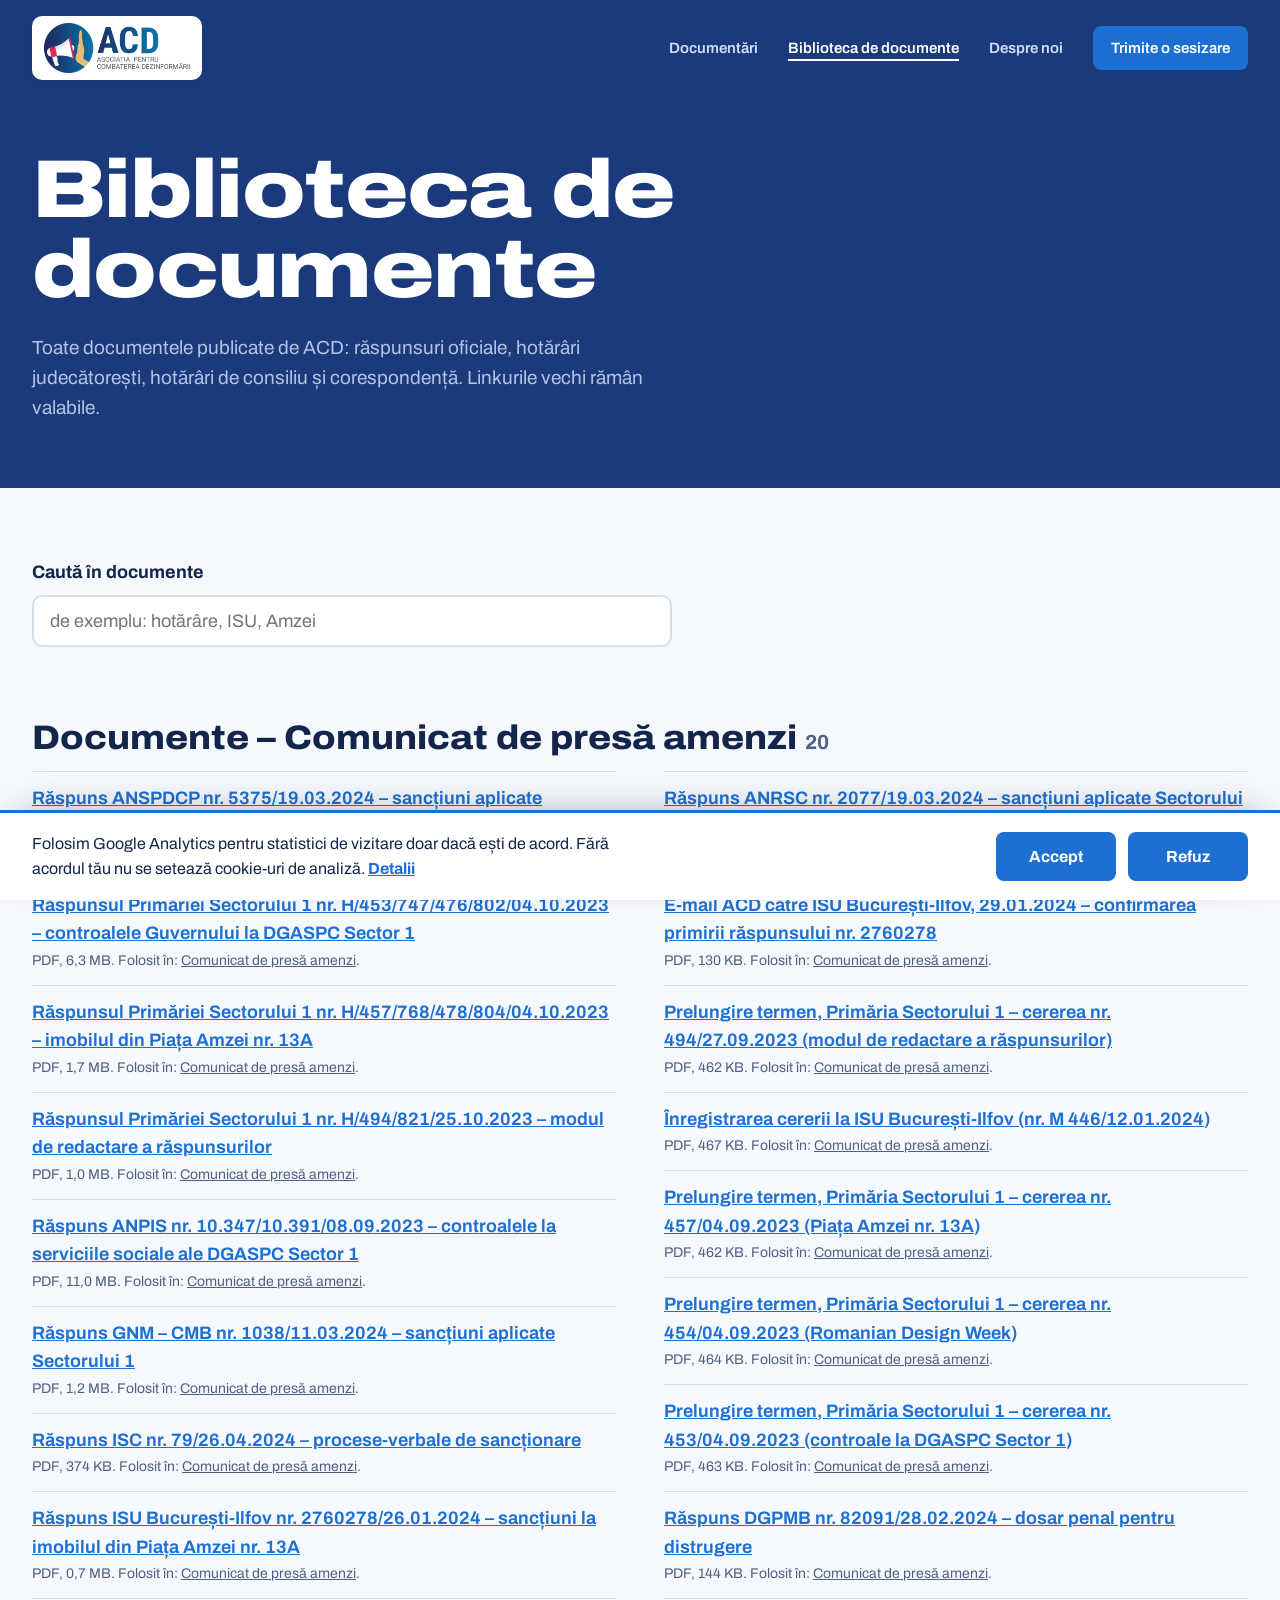
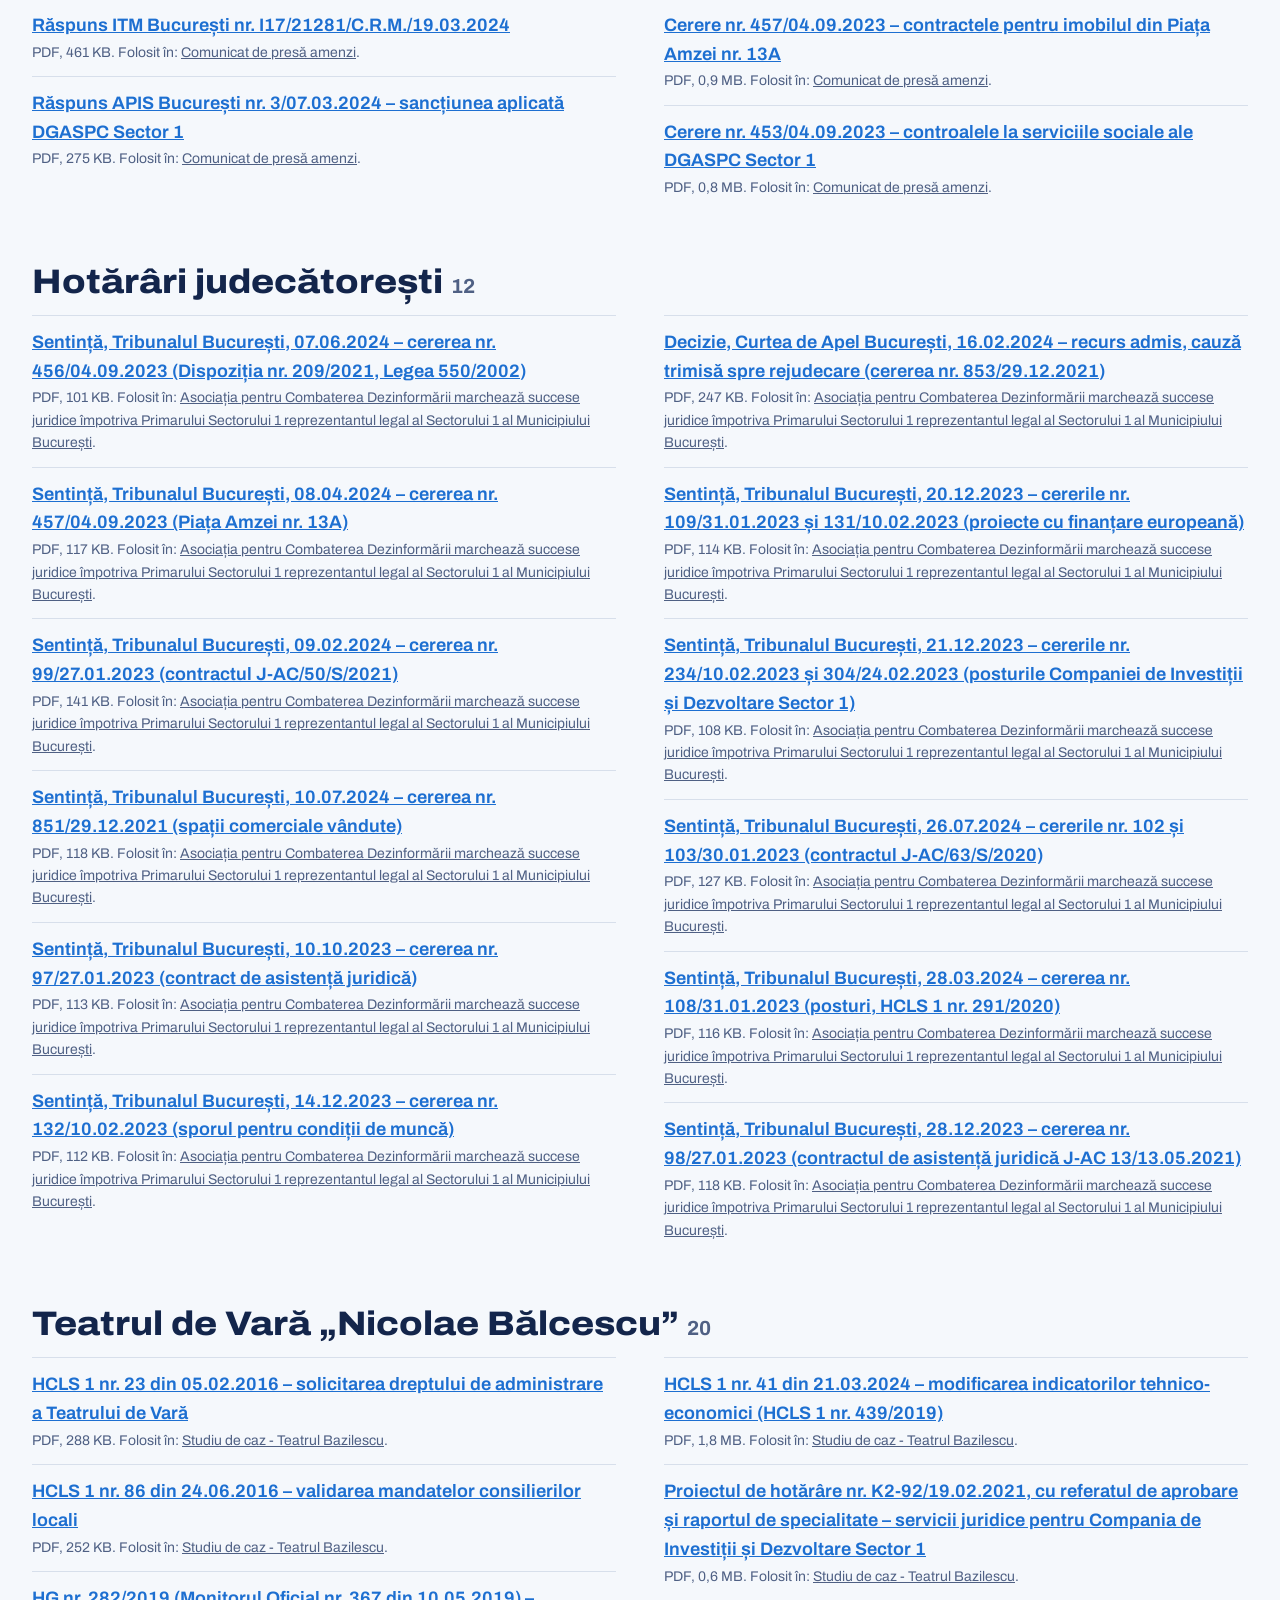
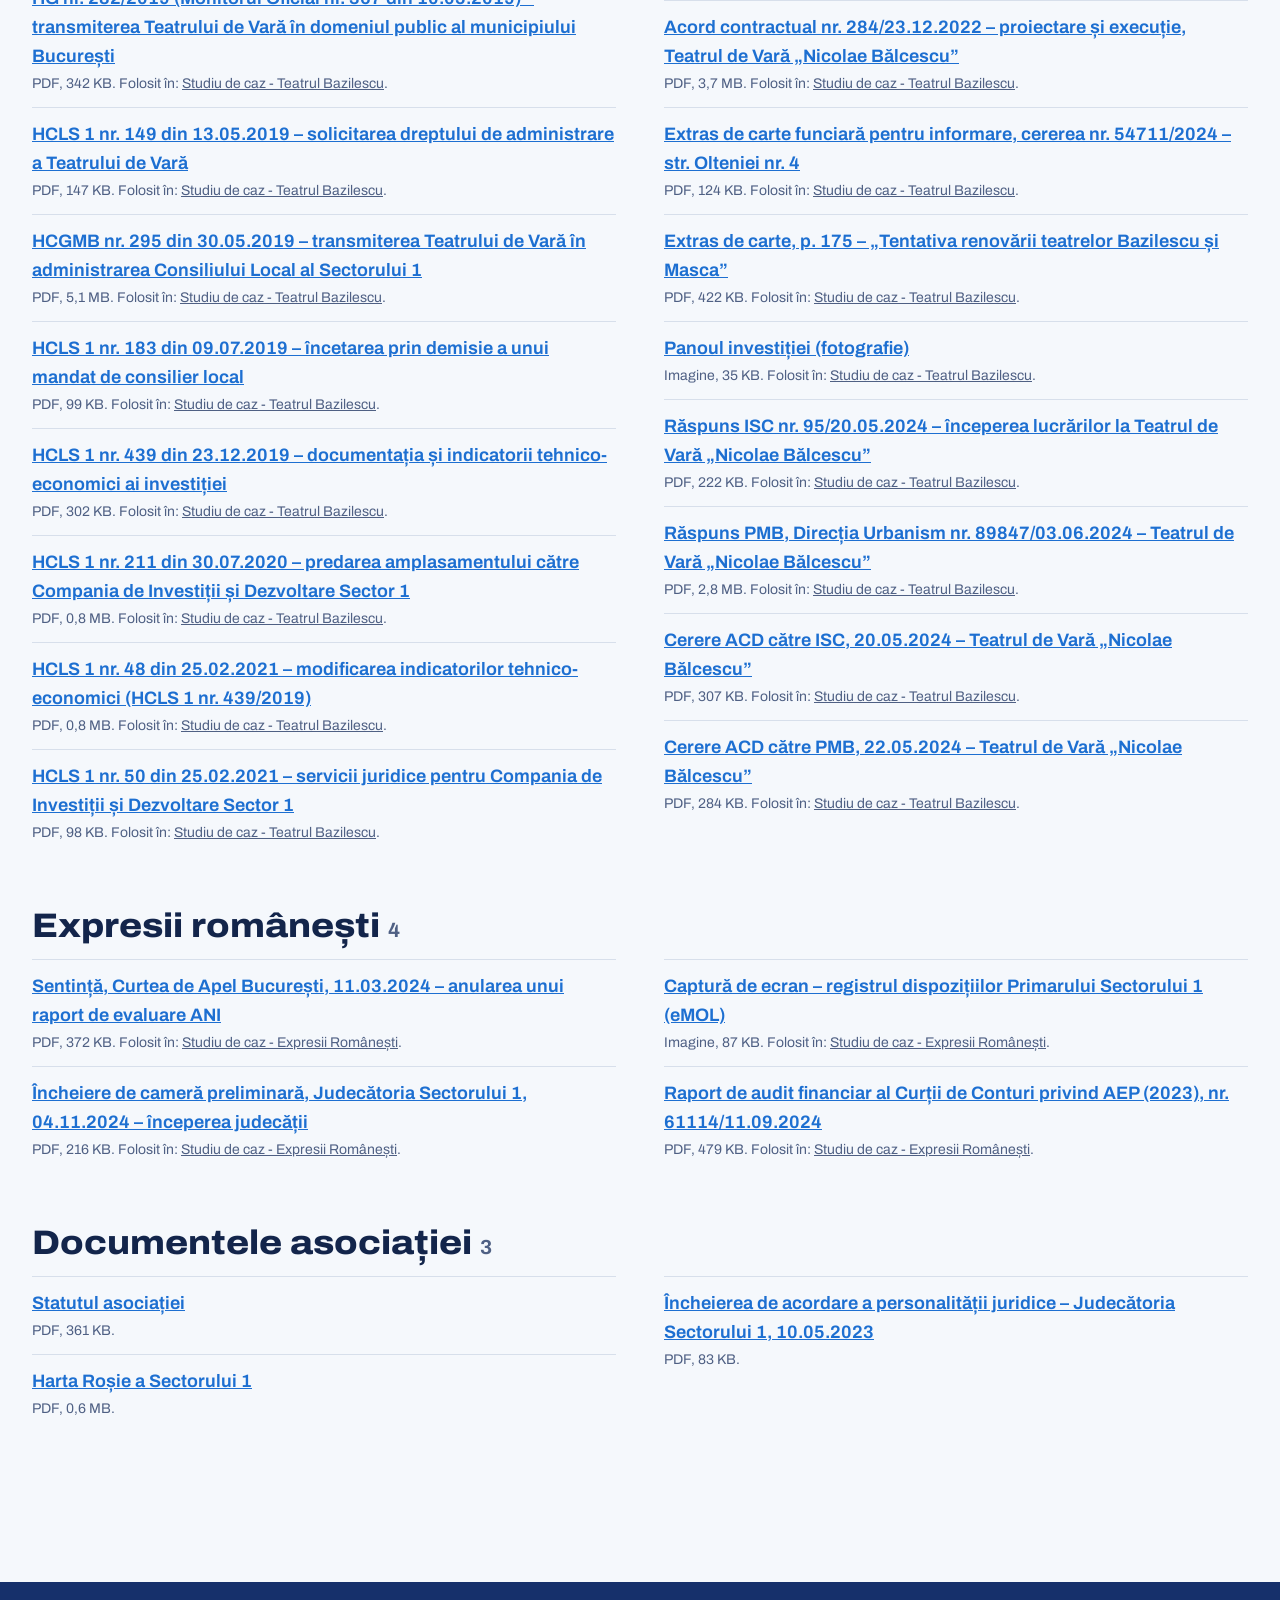
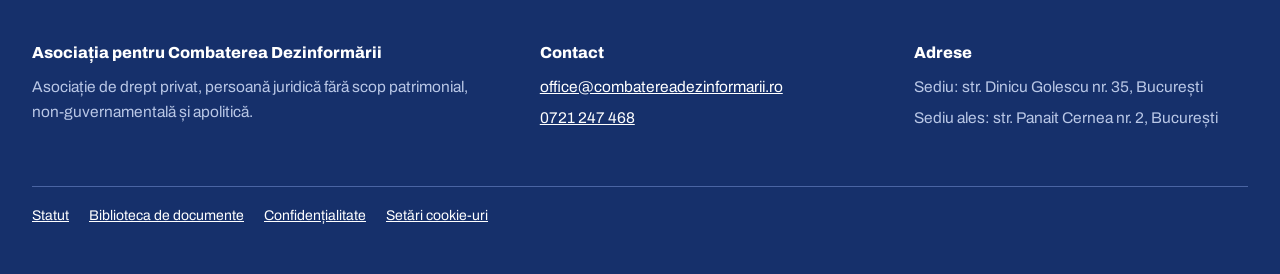
<file: site/documente.html>
<!DOCTYPE html>
<html lang="ro">
<head>
<meta charset="UTF-8">

<meta name="viewport" content="width=device-width, initial-scale=1">
<title>Biblioteca de documente · ACD</title>
<meta name="description" content="Toate documentele publicate de ACD: răspunsuri oficiale, hotărâri judecătorești, hotărâri de consiliu și corespondență, cu căutare.">
<link rel="canonical" href="https://www.combatereadezinformarii.ro/documente.html">
<meta property="og:type" content="website">
<meta property="og:locale" content="ro_RO">
<meta property="og:site_name" content="Asociația pentru Combaterea Dezinformării">
<meta property="og:title" content="Biblioteca de documente · ACD">
<meta property="og:description" content="Toate documentele publicate de ACD: răspunsuri oficiale, hotărâri judecătorești, hotărâri de consiliu și corespondență, cu căutare.">
<meta property="og:url" content="https://www.combatereadezinformarii.ro/documente.html">
<meta property="og:image" content="https://www.combatereadezinformarii.ro/assets/img/og-default.png">
<meta property="og:image:width" content="1200">
<meta property="og:image:height" content="630">
<meta name="twitter:card" content="summary_large_image">
<link rel="icon" href="favicon.ico" sizes="48x48">
<link rel="icon" type="image/png" sizes="192x192" href="assets/img/favicon-192.png">
<link rel="icon" type="image/png" sizes="32x32" href="assets/img/favicon-32.png">
<link rel="apple-touch-icon" href="assets/img/apple-touch-icon.png">
<link rel="preload" href="assets/fonts/archivo-latin.woff2" as="font" type="font/woff2" crossorigin>
<link rel="stylesheet" href="assets/css/site.css?v=7c329348">
<script>document.documentElement.classList.add('js');</script>
<script>
  // Google Analytics stays off until the visitor accepts (Consent Mode v2). site.js loads gtag.js only after "Accept".
  window.dataLayer = window.dataLayer || [];
  function gtag(){ dataLayer.push(arguments); }
  gtag('consent', 'default', { 'analytics_storage': 'denied', 'ad_storage': 'denied', 'ad_user_data': 'denied', 'ad_personalization': 'denied' });
</script>
<script type="application/ld+json">{"@context": "https://schema.org", "@type": "NGO", "name": "Asociația pentru Combaterea Dezinformării", "alternateName": "ACD", "url": "https://www.combatereadezinformarii.ro/", "logo": "https://www.combatereadezinformarii.ro/assets/img/icon-512.png", "email": "office@combatereadezinformarii.ro", "telephone": "+40721247468", "foundingDate": "2023", "address": {"@type": "PostalAddress", "streetAddress": "Str. Dinicu Golescu nr. 35", "addressLocality": "București", "addressCountry": "RO"}}</script>
<script type="application/ld+json">{"@context": "https://schema.org", "@type": "BreadcrumbList", "itemListElement": [{"@type": "ListItem", "position": 1, "name": "Acasă", "item": "https://www.combatereadezinformarii.ro/index.html"}, {"@type": "ListItem", "position": 2, "name": "Biblioteca de documente", "item": "https://www.combatereadezinformarii.ro/documente.html"}]}</script>
<script type="application/ld+json">{"@context": "https://schema.org", "@type": "CollectionPage", "name": "Biblioteca de documente · ACD", "url": "https://www.combatereadezinformarii.ro/documente.html"}</script>
</head>
<body class="">
<a class="skip" href="#continut">Sari la conținut</a>
<header class="top">
  <div class="wrap">
    <a class="logo" href="index.html"><img src="assets/img/acd.webp" alt="ACD – Asociația pentru Combaterea Dezinformării" width="160" height="52"></a>
    <button class="menu-toggle" type="button" aria-expanded="false" aria-controls="menu" data-close-label="Închide"><span class="burger" aria-hidden="true"></span><span class="menu-label">Meniu</span></button>
    <nav id="menu" class="nav" aria-label="Meniu principal">
      <a href="documentare.html">Documentări</a>
      <a href="documente.html" aria-current="page">Biblioteca de documente</a>
      <a href="despre.html">Despre noi</a>
      <a class="cta" href="sesizare.html">Trimite o sesizare</a>
    </nav>
  </div>
</header>
<main id="continut">
<section class="page-head">
  <div class="wrap">
    <h1>Biblioteca de <span class="redact">documente</span></h1>
    <p class="lead">Toate documentele publicate de ACD: răspunsuri oficiale, hotărâri judecătorești, hotărâri de consiliu și corespondență. Linkurile vechi rămân valabile.</p>
  </div>
</section>
<section class="library">
  <div class="wrap">
    <div class="lib-search">
      <label for="cauta">Caută în documente</label>
      <input id="cauta" type="search" autocomplete="off" placeholder="de exemplu: hotărâre, ISU, Amzei" data-empty="Niciun document nu conține acest text. Încearcă alt cuvânt.">
      <p class="lib-status" role="status" aria-live="polite"></p>
    </div>
    <section class="lib-group" aria-labelledby="grup-1"><h2 id="grup-1">Documente – Comunicat de presă amenzi <span class="count">20</span></h2><ul class="lib-list">
<li class="lib-item" data-name="raspuns anspdcp nr. 5375/19.03.2024 – sanctiuni aplicate sectorului 1 amenzi/38_raspuns  protectia datelor.pdf"><a href="amenzi/38_raspuns  protectia datelor.pdf">Răspuns ANSPDCP nr. 5375/19.03.2024 – sancțiuni aplicate Sectorului 1</a><span class="meta">PDF, 260 KB. Folosit în: <a href="comunicat-presa-amenzi.html">Comunicat de presă amenzi</a>.</span></li>
<li class="lib-item" data-name="raspunsul primariei sectorului 1 nr. h/453/747/476/802/04.10.2023 – controalele guvernului la dgaspc sector 1 amenzi/453 476 - lege 544 raspuns amenzi dgas.pdf"><a href="amenzi/453 476 - lege 544 raspuns amenzi DGAS.pdf">Răspunsul Primăriei Sectorului 1 nr. H/453/747/476/802/04.10.2023 – controalele Guvernului la DGASPC Sector 1</a><span class="meta">PDF, 6,3 MB. Folosit în: <a href="comunicat-presa-amenzi.html">Comunicat de presă amenzi</a>.</span></li>
<li class="lib-item" data-name="raspunsul primariei sectorului 1 nr. h/457/768/478/804/04.10.2023 – imobilul din piata amzei nr. 13a amenzi/457 478 - lege 544 raspuns primarie amzei.pdf"><a href="amenzi/457 478 - lege 544 raspuns primarie amzei.pdf">Răspunsul Primăriei Sectorului 1 nr. H/457/768/478/804/04.10.2023 – imobilul din Piața Amzei nr. 13A</a><span class="meta">PDF, 1,7 MB. Folosit în: <a href="comunicat-presa-amenzi.html">Comunicat de presă amenzi</a>.</span></li>
<li class="lib-item" data-name="raspunsul primariei sectorului 1 nr. h/494/821/25.10.2023 – modul de redactare a raspunsurilor amenzi/494 - lege 544 (00000002)raspuns abuziv.pdf"><a href="amenzi/494 - lege 544 (00000002)raspuns abuziv.pdf">Răspunsul Primăriei Sectorului 1 nr. H/494/821/25.10.2023 – modul de redactare a răspunsurilor</a><span class="meta">PDF, 1,0 MB. Folosit în: <a href="comunicat-presa-amenzi.html">Comunicat de presă amenzi</a>.</span></li>
<li class="lib-item" data-name="raspuns anpis nr. 10.347/10.391/08.09.2023 – controalele la serviciile sociale ale dgaspc sector 1 amenzi/adresa 10347 ministerul muncii.pdf"><a href="amenzi/Adresa 10347 Ministerul muncii.pdf">Răspuns ANPIS nr. 10.347/10.391/08.09.2023 – controalele la serviciile sociale ale DGASPC Sector 1</a><span class="meta">PDF, 11,0 MB. Folosit în: <a href="comunicat-presa-amenzi.html">Comunicat de presă amenzi</a>.</span></li>
<li class="lib-item" data-name="raspuns gnm – cmb nr. 1038/11.03.2024 – sanctiuni aplicate sectorului 1 amenzi/amenda grada de mediu.pdf"><a href="amenzi/amenda grada de mediu.pdf">Răspuns GNM – CMB nr. 1038/11.03.2024 – sancțiuni aplicate Sectorului 1</a><span class="meta">PDF, 1,2 MB. Folosit în: <a href="comunicat-presa-amenzi.html">Comunicat de presă amenzi</a>.</span></li>
<li class="lib-item" data-name="raspuns isc nr. 79/26.04.2024 – procese-verbale de sanctionare amenzi/amenda isc.pdf"><a href="amenzi/amenda ISC.pdf">Răspuns ISC nr. 79/26.04.2024 – procese-verbale de sancționare</a><span class="meta">PDF, 374 KB. Folosit în: <a href="comunicat-presa-amenzi.html">Comunicat de presă amenzi</a>.</span></li>
<li class="lib-item" data-name="raspuns isu bucuresti-ilfov nr. 2760278/26.01.2024 – sanctiuni la imobilul din piata amzei nr. 13a amenzi/amenda isu raspuns 2760278 - office@combatereadezinformarii.ro (00000003) isu amenda.pdf"><a href="amenzi/Amenda iSU raspuns 2760278 - office@combatereadezinformarii.ro (00000003) ISU amenda.pdf">Răspuns ISU București-Ilfov nr. 2760278/26.01.2024 – sancțiuni la imobilul din Piața Amzei nr. 13A</a><span class="meta">PDF, 0,7 MB. Folosit în: <a href="comunicat-presa-amenzi.html">Comunicat de presă amenzi</a>.</span></li>
<li class="lib-item" data-name="raspuns itm bucuresti nr. i17/21281/c.r.m./19.03.2024 amenzi/amenzi itm.pdf"><a href="amenzi/amenzi ITM.pdf">Răspuns ITM București nr. I17/21281/C.R.M./19.03.2024</a><span class="meta">PDF, 461 KB. Folosit în: <a href="comunicat-presa-amenzi.html">Comunicat de presă amenzi</a>.</span></li>
<li class="lib-item" data-name="raspuns apis bucuresti nr. 3/07.03.2024 – sanctiunea aplicata dgaspc sector 1 amenzi/anps amenda plati.pdf"><a href="amenzi/ANPS amenda plati.pdf">Răspuns APIS București nr. 3/07.03.2024 – sancțiunea aplicată DGASPC Sector 1</a><span class="meta">PDF, 275 KB. Folosit în: <a href="comunicat-presa-amenzi.html">Comunicat de presă amenzi</a>.</span></li>
<li class="lib-item" data-name="raspuns anrsc nr. 2077/19.03.2024 – sanctiuni aplicate sectorului 1 amenzi/anrsc amenzi.pdf"><a href="amenzi/ANRSC Amenzi.pdf">Răspuns ANRSC nr. 2077/19.03.2024 – sancțiuni aplicate Sectorului 1</a><span class="meta">PDF, 197 KB. Folosit în: <a href="comunicat-presa-amenzi.html">Comunicat de presă amenzi</a>.</span></li>
<li class="lib-item" data-name="e-mail acd catre isu bucuresti-ilfov, 29.01.2024 – confirmarea primirii raspunsului nr. 2760278 amenzi/confirmare raspuns isu.pdf"><a href="amenzi/confirmare raspuns ISU.pdf">E-mail ACD către ISU București-Ilfov, 29.01.2024 – confirmarea primirii răspunsului nr. 2760278</a><span class="meta">PDF, 130 KB. Folosit în: <a href="comunicat-presa-amenzi.html">Comunicat de presă amenzi</a>.</span></li>
<li class="lib-item" data-name="prelungire termen, primaria sectorului 1 – cererea nr. 494/27.09.2023 (modul de redactare a raspunsurilor) amenzi/explicatii primarie cu privire la redactarea raspunsurilor.pdf"><a href="amenzi/explicatii primarie cu privire la redactarea raspunsurilor.pdf">Prelungire termen, Primăria Sectorului 1 – cererea nr. 494/27.09.2023 (modul de redactare a răspunsurilor)</a><span class="meta">PDF, 462 KB. Folosit în: <a href="comunicat-presa-amenzi.html">Comunicat de presă amenzi</a>.</span></li>
<li class="lib-item" data-name="inregistrarea cererii la isu bucuresti-ilfov (nr. m 446/12.01.2024) amenzi/inregistrare isu.pdf"><a href="amenzi/inregistrare ISU.pdf">Înregistrarea cererii la ISU București-Ilfov (nr. M 446/12.01.2024)</a><span class="meta">PDF, 467 KB. Folosit în: <a href="comunicat-presa-amenzi.html">Comunicat de presă amenzi</a>.</span></li>
<li class="lib-item" data-name="prelungire termen, primaria sectorului 1 – cererea nr. 457/04.09.2023 (piata amzei nr. 13a) amenzi/prelungire termen amzei primarie.pdf"><a href="amenzi/prelungire termen amzei Primarie.pdf">Prelungire termen, Primăria Sectorului 1 – cererea nr. 457/04.09.2023 (Piața Amzei nr. 13A)</a><span class="meta">PDF, 462 KB. Folosit în: <a href="comunicat-presa-amenzi.html">Comunicat de presă amenzi</a>.</span></li>
<li class="lib-item" data-name="prelungire termen, primaria sectorului 1 – cererea nr. 454/04.09.2023 (romanian design week) amenzi/prelungire termen primarie piata amzei 2.pdf"><a href="amenzi/prelungire termen Primarie Piata Amzei 2.pdf">Prelungire termen, Primăria Sectorului 1 – cererea nr. 454/04.09.2023 (Romanian Design Week)</a><span class="meta">PDF, 464 KB. Folosit în: <a href="comunicat-presa-amenzi.html">Comunicat de presă amenzi</a>.</span></li>
<li class="lib-item" data-name="prelungire termen, primaria sectorului 1 – cererea nr. 453/04.09.2023 (controale la dgaspc sector 1) amenzi/prelungire termne primarie pentru amenzile la dgas.pdf"><a href="amenzi/prelungire termne Primarie pentru amenzile la DGAS.pdf">Prelungire termen, Primăria Sectorului 1 – cererea nr. 453/04.09.2023 (controale la DGASPC Sector 1)</a><span class="meta">PDF, 463 KB. Folosit în: <a href="comunicat-presa-amenzi.html">Comunicat de presă amenzi</a>.</span></li>
<li class="lib-item" data-name="raspuns dgpmb nr. 82091/28.02.2024 – dosar penal pentru distrugere amenzi/raspuns sirp nr 82091 catre asociatia pentru combaterea dezinformarii (00000003) politie distrugere spatiu.pdf"><a href="amenzi/Raspuns SIRP nr 82091 catre Asociatia pentru Combaterea Dezinformarii (00000003) Politie distrugere spatiu.pdf">Răspuns DGPMB nr. 82091/28.02.2024 – dosar penal pentru distrugere</a><span class="meta">PDF, 144 KB. Folosit în: <a href="comunicat-presa-amenzi.html">Comunicat de presă amenzi</a>.</span></li>
<li class="lib-item" data-name="cerere nr. 457/04.09.2023 – contractele pentru imobilul din piata amzei nr. 13a amenzi/solicitare informatii publice eveniment amzei.pdf"><a href="amenzi/solicitare informatii publice eveniment Amzei.pdf">Cerere nr. 457/04.09.2023 – contractele pentru imobilul din Piața Amzei nr. 13A</a><span class="meta">PDF, 0,9 MB. Folosit în: <a href="comunicat-presa-amenzi.html">Comunicat de presă amenzi</a>.</span></li>
<li class="lib-item" data-name="cerere nr. 453/04.09.2023 – controalele la serviciile sociale ale dgaspc sector 1 amenzi/solicitare informatii publice primarie.pdf"><a href="amenzi/solicitare informatii publice primarie.pdf">Cerere nr. 453/04.09.2023 – controalele la serviciile sociale ale DGASPC Sector 1</a><span class="meta">PDF, 0,8 MB. Folosit în: <a href="comunicat-presa-amenzi.html">Comunicat de presă amenzi</a>.</span></li>
</ul></section>
<section class="lib-group" aria-labelledby="grup-2"><h2 id="grup-2">Hotărâri judecătorești <span class="count">12</span></h2><ul class="lib-list">
<li class="lib-item" data-name="sentinta, tribunalul bucuresti, 07.06.2024 – cererea nr. 456/04.09.2023 (dispozitia nr. 209/2021, legea 550/2002) s1-1/hotarare-07.06.2024-dispozitia legea 550.pdf"><a href="s1-1/Hotarâre-07.06.2024-Dispozitia legea 550.pdf">Sentință, Tribunalul București, 07.06.2024 – cererea nr. 456/04.09.2023 (Dispoziția nr. 209/2021, Legea 550/2002)</a><span class="meta">PDF, 101 KB. Folosit în: <a href="succese-juridice-impotriva-primarului-sectorului-1.html">Asociația pentru Combaterea Dezinformării marchează succese juridice împotriva Primarului Sectorului 1 reprezentantul legal al Sectorului 1 al Municipiului București</a>.</span></li>
<li class="lib-item" data-name="sentinta, tribunalul bucuresti, 08.04.2024 – cererea nr. 457/04.09.2023 (piata amzei nr. 13a) s1-1/hotarare-08.04.2024-amzei.pdf"><a href="s1-1/Hotarâre-08.04.2024-Amzei.pdf">Sentință, Tribunalul București, 08.04.2024 – cererea nr. 457/04.09.2023 (Piața Amzei nr. 13A)</a><span class="meta">PDF, 117 KB. Folosit în: <a href="succese-juridice-impotriva-primarului-sectorului-1.html">Asociația pentru Combaterea Dezinformării marchează succese juridice împotriva Primarului Sectorului 1 reprezentantul legal al Sectorului 1 al Municipiului București</a>.</span></li>
<li class="lib-item" data-name="sentinta, tribunalul bucuresti, 09.02.2024 – cererea nr. 99/27.01.2023 (contractul j-ac/50/s/2021) s1-1/hotarare-09.02.2024-rebu.pdf"><a href="s1-1/Hotarâre-09.02.2024-Rebu.pdf">Sentință, Tribunalul București, 09.02.2024 – cererea nr. 99/27.01.2023 (contractul J-AC/50/S/2021)</a><span class="meta">PDF, 141 KB. Folosit în: <a href="succese-juridice-impotriva-primarului-sectorului-1.html">Asociația pentru Combaterea Dezinformării marchează succese juridice împotriva Primarului Sectorului 1 reprezentantul legal al Sectorului 1 al Municipiului București</a>.</span></li>
<li class="lib-item" data-name="sentinta, tribunalul bucuresti, 10.07.2024 – cererea nr. 851/29.12.2021 (spatii comerciale vandute) s1-1/hotarare-10.07.2024-spatii comerciale (00000003).pdf"><a href="s1-1/Hotarâre-10.07.2024-spatii comerciale (00000003).pdf">Sentință, Tribunalul București, 10.07.2024 – cererea nr. 851/29.12.2021 (spații comerciale vândute)</a><span class="meta">PDF, 118 KB. Folosit în: <a href="succese-juridice-impotriva-primarului-sectorului-1.html">Asociația pentru Combaterea Dezinformării marchează succese juridice împotriva Primarului Sectorului 1 reprezentantul legal al Sectorului 1 al Municipiului București</a>.</span></li>
<li class="lib-item" data-name="sentinta, tribunalul bucuresti, 10.10.2023 – cererea nr. 97/27.01.2023 (contract de asistenta juridica) s1-1/hotarare-10.10.2023-musat.pdf"><a href="s1-1/Hotarâre-10.10.2023-Musat.pdf">Sentință, Tribunalul București, 10.10.2023 – cererea nr. 97/27.01.2023 (contract de asistență juridică)</a><span class="meta">PDF, 113 KB. Folosit în: <a href="succese-juridice-impotriva-primarului-sectorului-1.html">Asociația pentru Combaterea Dezinformării marchează succese juridice împotriva Primarului Sectorului 1 reprezentantul legal al Sectorului 1 al Municipiului București</a>.</span></li>
<li class="lib-item" data-name="sentinta, tribunalul bucuresti, 14.12.2023 – cererea nr. 132/10.02.2023 (sporul pentru conditii de munca) s1-1/hotarare-14.12.2023-spor conditii.pdf"><a href="s1-1/Hotarâre-14.12.2023-Spor conditii.pdf">Sentință, Tribunalul București, 14.12.2023 – cererea nr. 132/10.02.2023 (sporul pentru condiții de muncă)</a><span class="meta">PDF, 112 KB. Folosit în: <a href="succese-juridice-impotriva-primarului-sectorului-1.html">Asociația pentru Combaterea Dezinformării marchează succese juridice împotriva Primarului Sectorului 1 reprezentantul legal al Sectorului 1 al Municipiului București</a>.</span></li>
<li class="lib-item" data-name="decizie, curtea de apel bucuresti, 16.02.2024 – recurs admis, cauza trimisa spre rejudecare (cererea nr. 853/29.12.2021) s1-1/hotarare-16.02.2024-casare procese verbale.pdf"><a href="s1-1/Hotarâre-16.02.2024-casare procese verbale.pdf">Decizie, Curtea de Apel București, 16.02.2024 – recurs admis, cauză trimisă spre rejudecare (cererea nr. 853/29.12.2021)</a><span class="meta">PDF, 247 KB. Folosit în: <a href="succese-juridice-impotriva-primarului-sectorului-1.html">Asociația pentru Combaterea Dezinformării marchează succese juridice împotriva Primarului Sectorului 1 reprezentantul legal al Sectorului 1 al Municipiului București</a>.</span></li>
<li class="lib-item" data-name="sentinta, tribunalul bucuresti, 20.12.2023 – cererile nr. 109/31.01.2023 si 131/10.02.2023 (proiecte cu finantare europeana) s1-1/hotarare-20.12.2023-cheltuieli proiecte europene.pdf"><a href="s1-1/Hotarâre-20.12.2023-Cheltuieli proiecte europene.pdf">Sentință, Tribunalul București, 20.12.2023 – cererile nr. 109/31.01.2023 și 131/10.02.2023 (proiecte cu finanțare europeană)</a><span class="meta">PDF, 114 KB. Folosit în: <a href="succese-juridice-impotriva-primarului-sectorului-1.html">Asociația pentru Combaterea Dezinformării marchează succese juridice împotriva Primarului Sectorului 1 reprezentantul legal al Sectorului 1 al Municipiului București</a>.</span></li>
<li class="lib-item" data-name="sentinta, tribunalul bucuresti, 21.12.2023 – cererile nr. 234/10.02.2023 si 304/24.02.2023 (posturile companiei de investitii si dezvoltare sector 1) s1-1/hotarare-21.12.2023-posturi companie.pdf"><a href="s1-1/Hotarâre-21.12.2023-Posturi companie.pdf">Sentință, Tribunalul București, 21.12.2023 – cererile nr. 234/10.02.2023 și 304/24.02.2023 (posturile Companiei de Investiții și Dezvoltare Sector 1)</a><span class="meta">PDF, 108 KB. Folosit în: <a href="succese-juridice-impotriva-primarului-sectorului-1.html">Asociația pentru Combaterea Dezinformării marchează succese juridice împotriva Primarului Sectorului 1 reprezentantul legal al Sectorului 1 al Municipiului București</a>.</span></li>
<li class="lib-item" data-name="sentinta, tribunalul bucuresti, 26.07.2024 – cererile nr. 102 si 103/30.01.2023 (contractul j-ac/63/s/2020) s1-1/hotarare-26.07.2024-tud.pdf"><a href="s1-1/Hotarâre-26.07.2024-Tud.pdf">Sentință, Tribunalul București, 26.07.2024 – cererile nr. 102 și 103/30.01.2023 (contractul J-AC/63/S/2020)</a><span class="meta">PDF, 127 KB. Folosit în: <a href="succese-juridice-impotriva-primarului-sectorului-1.html">Asociația pentru Combaterea Dezinformării marchează succese juridice împotriva Primarului Sectorului 1 reprezentantul legal al Sectorului 1 al Municipiului București</a>.</span></li>
<li class="lib-item" data-name="sentinta, tribunalul bucuresti, 28.03.2024 – cererea nr. 108/31.01.2023 (posturi, hcls 1 nr. 291/2020) s1-1/hotarare-28.03.2024-reorganizare 2020.pdf"><a href="s1-1/Hotarâre-28.03.2024-Reorganizare 2020.pdf">Sentință, Tribunalul București, 28.03.2024 – cererea nr. 108/31.01.2023 (posturi, HCLS 1 nr. 291/2020)</a><span class="meta">PDF, 116 KB. Folosit în: <a href="succese-juridice-impotriva-primarului-sectorului-1.html">Asociația pentru Combaterea Dezinformării marchează succese juridice împotriva Primarului Sectorului 1 reprezentantul legal al Sectorului 1 al Municipiului București</a>.</span></li>
<li class="lib-item" data-name="sentinta, tribunalul bucuresti, 28.12.2023 – cererea nr. 98/27.01.2023 (contractul de asistenta juridica j-ac 13/13.05.2021) s1-1/hotarare-28.12.2023-cliza.pdf"><a href="s1-1/Hotarâre-28.12.2023-Cliza.pdf">Sentință, Tribunalul București, 28.12.2023 – cererea nr. 98/27.01.2023 (contractul de asistență juridică J-AC 13/13.05.2021)</a><span class="meta">PDF, 118 KB. Folosit în: <a href="succese-juridice-impotriva-primarului-sectorului-1.html">Asociația pentru Combaterea Dezinformării marchează succese juridice împotriva Primarului Sectorului 1 reprezentantul legal al Sectorului 1 al Municipiului București</a>.</span></li>
</ul></section>
<section class="lib-group" aria-labelledby="grup-3"><h2 id="grup-3">Teatrul de Vară „Nicolae Bălcescu” <span class="count">20</span></h2><ul class="lib-list">
<li class="lib-item" data-name="hcls 1 nr. 23 din 05.02.2016 – solicitarea dreptului de administrare a teatrului de vara teatru-bazilescu/1. hcls 1 nr. 23 din 05.02.2016.pdf"><a href="teatru-bazilescu/1. HCLS 1 nr. 23 din 05.02.2016.pdf">HCLS 1 nr. 23 din 05.02.2016 – solicitarea dreptului de administrare a Teatrului de Vară</a><span class="meta">PDF, 288 KB. Folosit în: <a href="teatrul-bazilescu.html">Studiu de caz - Teatrul Bazilescu</a>.</span></li>
<li class="lib-item" data-name="hcls 1 nr. 86 din 24.06.2016 – validarea mandatelor consilierilor locali teatru-bazilescu/2. hcls 1 nr. 86 din 24.06.2016.pdf"><a href="teatru-bazilescu/2. HCLS 1 nr. 86 din 24.06.2016.pdf">HCLS 1 nr. 86 din 24.06.2016 – validarea mandatelor consilierilor locali</a><span class="meta">PDF, 252 KB. Folosit în: <a href="teatrul-bazilescu.html">Studiu de caz - Teatrul Bazilescu</a>.</span></li>
<li class="lib-item" data-name="hg nr. 282/2019 (monitorul oficial nr. 367 din 10.05.2019) – transmiterea teatrului de vara in domeniul public al municipiului bucuresti teatru-bazilescu/3. hg nr. 282 din 10.05.2019.pdf"><a href="teatru-bazilescu/3. HG nr. 282 din 10.05.2019.pdf">HG nr. 282/2019 (Monitorul Oficial nr. 367 din 10.05.2019) – transmiterea Teatrului de Vară în domeniul public al municipiului București</a><span class="meta">PDF, 342 KB. Folosit în: <a href="teatrul-bazilescu.html">Studiu de caz - Teatrul Bazilescu</a>.</span></li>
<li class="lib-item" data-name="hcls 1 nr. 149 din 13.05.2019 – solicitarea dreptului de administrare a teatrului de vara teatru-bazilescu/4. hcls 1 nr. 149 din 13.05.2019.pdf"><a href="teatru-bazilescu/4. HCLS 1 nr. 149 din 13.05.2019.pdf">HCLS 1 nr. 149 din 13.05.2019 – solicitarea dreptului de administrare a Teatrului de Vară</a><span class="meta">PDF, 147 KB. Folosit în: <a href="teatrul-bazilescu.html">Studiu de caz - Teatrul Bazilescu</a>.</span></li>
<li class="lib-item" data-name="hcgmb nr. 295 din 30.05.2019 – transmiterea teatrului de vara in administrarea consiliului local al sectorului 1 teatru-bazilescu/5. hcgmb nr. 295 din 30.05.2019.pdf"><a href="teatru-bazilescu/5. HCGMB nr. 295 din 30.05.2019.pdf">HCGMB nr. 295 din 30.05.2019 – transmiterea Teatrului de Vară în administrarea Consiliului Local al Sectorului 1</a><span class="meta">PDF, 5,1 MB. Folosit în: <a href="teatrul-bazilescu.html">Studiu de caz - Teatrul Bazilescu</a>.</span></li>
<li class="lib-item" data-name="hcls 1 nr. 183 din 09.07.2019 – incetarea prin demisie a unui mandat de consilier local teatru-bazilescu/6. hcls 1 nr. 183 din 09.07.2019.pdf"><a href="teatru-bazilescu/6. HCLS 1 nr. 183 din 09.07.2019.pdf">HCLS 1 nr. 183 din 09.07.2019 – încetarea prin demisie a unui mandat de consilier local</a><span class="meta">PDF, 99 KB. Folosit în: <a href="teatrul-bazilescu.html">Studiu de caz - Teatrul Bazilescu</a>.</span></li>
<li class="lib-item" data-name="hcls 1 nr. 439 din 23.12.2019 – documentatia si indicatorii tehnico-economici ai investitiei teatru-bazilescu/7. hcls 1 nr. 439 din 23.12.2019.pdf"><a href="teatru-bazilescu/7. HCLS 1 nr. 439 din 23.12.2019.pdf">HCLS 1 nr. 439 din 23.12.2019 – documentația și indicatorii tehnico-economici ai investiției</a><span class="meta">PDF, 302 KB. Folosit în: <a href="teatrul-bazilescu.html">Studiu de caz - Teatrul Bazilescu</a>.</span></li>
<li class="lib-item" data-name="hcls 1 nr. 211 din 30.07.2020 – predarea amplasamentului catre compania de investitii si dezvoltare sector 1 teatru-bazilescu/8. hcls 1 nr. 211 din 30.07.2020.pdf"><a href="teatru-bazilescu/8. HCLS 1 nr. 211 din 30.07.2020.pdf">HCLS 1 nr. 211 din 30.07.2020 – predarea amplasamentului către Compania de Investiții și Dezvoltare Sector 1</a><span class="meta">PDF, 0,8 MB. Folosit în: <a href="teatrul-bazilescu.html">Studiu de caz - Teatrul Bazilescu</a>.</span></li>
<li class="lib-item" data-name="hcls 1 nr. 48 din 25.02.2021 – modificarea indicatorilor tehnico-economici (hcls 1 nr. 439/2019) teatru-bazilescu/9. hcls 1 nr. 48 din 25.02.2021.pdf"><a href="teatru-bazilescu/9. HCLS 1 nr. 48 din 25.02.2021.pdf">HCLS 1 nr. 48 din 25.02.2021 – modificarea indicatorilor tehnico-economici (HCLS 1 nr. 439/2019)</a><span class="meta">PDF, 0,8 MB. Folosit în: <a href="teatrul-bazilescu.html">Studiu de caz - Teatrul Bazilescu</a>.</span></li>
<li class="lib-item" data-name="hcls 1 nr. 50 din 25.02.2021 – servicii juridice pentru compania de investitii si dezvoltare sector 1 teatru-bazilescu/10. hcls 1 nr. 50 din 25.02.2021.pdf"><a href="teatru-bazilescu/10. HCLS 1 nr. 50 din 25.02.2021.pdf">HCLS 1 nr. 50 din 25.02.2021 – servicii juridice pentru Compania de Investiții și Dezvoltare Sector 1</a><span class="meta">PDF, 98 KB. Folosit în: <a href="teatrul-bazilescu.html">Studiu de caz - Teatrul Bazilescu</a>.</span></li>
<li class="lib-item" data-name="hcls 1 nr. 41 din 21.03.2024 – modificarea indicatorilor tehnico-economici (hcls 1 nr. 439/2019) teatru-bazilescu/11. hcls 1 nr. 41 din 21.03.2024.pdf"><a href="teatru-bazilescu/11. HCLS 1 nr. 41 din 21.03.2024.pdf">HCLS 1 nr. 41 din 21.03.2024 – modificarea indicatorilor tehnico-economici (HCLS 1 nr. 439/2019)</a><span class="meta">PDF, 1,8 MB. Folosit în: <a href="teatrul-bazilescu.html">Studiu de caz - Teatrul Bazilescu</a>.</span></li>
<li class="lib-item" data-name="proiectul de hotarare nr. k2-92/19.02.2021, cu referatul de aprobare si raportul de specialitate – servicii juridice pentru compania de investitii si dezvoltare sector 1 teatru-bazilescu/20.k2-092_anonimizat servicii juridice companie si penntru teatru.pdf"><a href="teatru-bazilescu/20.K2-092_Anonimizat servicii juridice companie si penntru teatru.pdf">Proiectul de hotărâre nr. K2-92/19.02.2021, cu referatul de aprobare și raportul de specialitate – servicii juridice pentru Compania de Investiții și Dezvoltare Sector 1</a><span class="meta">PDF, 0,6 MB. Folosit în: <a href="teatrul-bazilescu.html">Studiu de caz - Teatrul Bazilescu</a>.</span></li>
<li class="lib-item" data-name="acord contractual nr. 284/23.12.2022 – proiectare si executie, teatrul de vara „nicolae balcescu” teatru-bazilescu/284. j-ac 284_23.12.2022 teatrul balcescu romservice(1) contract executie rom service.pdf"><a href="teatru-bazilescu/284. J-AC 284_23.12.2022 Teatrul Balcescu RomService(1) contract executie Rom Service.pdf">Acord contractual nr. 284/23.12.2022 – proiectare și execuție, Teatrul de Vară „Nicolae Bălcescu”</a><span class="meta">PDF, 3,7 MB. Folosit în: <a href="teatrul-bazilescu.html">Studiu de caz - Teatrul Bazilescu</a>.</span></li>
<li class="lib-item" data-name="extras de carte funciara pentru informare, cererea nr. 54711/2024 – str. olteniei nr. 4 teatru-bazilescu/extras_informare_54711.pdf"><a href="teatru-bazilescu/Extras_Informare_54711.pdf">Extras de carte funciară pentru informare, cererea nr. 54711/2024 – str. Olteniei nr. 4</a><span class="meta">PDF, 124 KB. Folosit în: <a href="teatrul-bazilescu.html">Studiu de caz - Teatrul Bazilescu</a>.</span></li>
<li class="lib-item" data-name="extras de carte, p. 175 – „tentativa renovarii teatrelor bazilescu si masca” teatru-bazilescu/fost achizitia(1) extras partea nevazuta din primarie.pdf"><a href="teatru-bazilescu/fost achizitia(1) extras partea nevazuta din primarie.pdf">Extras de carte, p. 175 – „Tentativa renovării teatrelor Bazilescu și Masca”</a><span class="meta">PDF, 422 KB. Folosit în: <a href="teatrul-bazilescu.html">Studiu de caz - Teatrul Bazilescu</a>.</span></li>
<li class="lib-item" data-name="panoul investitiei (fotografie) teatru-bazilescu/panou investitie .jpg"><a href="teatru-bazilescu/panou investitie .JPG">Panoul investiției (fotografie)</a><span class="meta">Imagine, 35 KB. Folosit în: <a href="teatrul-bazilescu.html">Studiu de caz - Teatrul Bazilescu</a>.</span></li>
<li class="lib-item" data-name="raspuns isc nr. 95/20.05.2024 – inceperea lucrarilor la teatrul de vara „nicolae balcescu” teatru-bazilescu/rasouns isc incepere lucrari.pdf"><a href="teatru-bazilescu/rasouns ISC incepere lucrari.pdf">Răspuns ISC nr. 95/20.05.2024 – începerea lucrărilor la Teatrul de Vară „Nicolae Bălcescu”</a><span class="meta">PDF, 222 KB. Folosit în: <a href="teatrul-bazilescu.html">Studiu de caz - Teatrul Bazilescu</a>.</span></li>
<li class="lib-item" data-name="raspuns pmb, directia urbanism nr. 89847/03.06.2024 – teatrul de vara „nicolae balcescu” teatru-bazilescu/raspuns pmbtb.pdf"><a href="teatru-bazilescu/Raspuns PMBTB.pdf">Răspuns PMB, Direcția Urbanism nr. 89847/03.06.2024 – Teatrul de Vară „Nicolae Bălcescu”</a><span class="meta">PDF, 2,8 MB. Folosit în: <a href="teatrul-bazilescu.html">Studiu de caz - Teatrul Bazilescu</a>.</span></li>
<li class="lib-item" data-name="cerere acd catre isc, 20.05.2024 – teatrul de vara „nicolae balcescu” teatru-bazilescu/solicitare isc.pdf"><a href="teatru-bazilescu/solicitare isc.pdf">Cerere ACD către ISC, 20.05.2024 – Teatrul de Vară „Nicolae Bălcescu”</a><span class="meta">PDF, 307 KB. Folosit în: <a href="teatrul-bazilescu.html">Studiu de caz - Teatrul Bazilescu</a>.</span></li>
<li class="lib-item" data-name="cerere acd catre pmb, 22.05.2024 – teatrul de vara „nicolae balcescu” teatru-bazilescu/solicitare pmb.pdf"><a href="teatru-bazilescu/SOLICITARE PMB.pdf">Cerere ACD către PMB, 22.05.2024 – Teatrul de Vară „Nicolae Bălcescu”</a><span class="meta">PDF, 284 KB. Folosit în: <a href="teatrul-bazilescu.html">Studiu de caz - Teatrul Bazilescu</a>.</span></li>
</ul></section>
<section class="lib-group" aria-labelledby="grup-4"><h2 id="grup-4">Expresii românești <span class="count">4</span></h2><ul class="lib-list">
<li class="lib-item" data-name="sentinta, curtea de apel bucuresti, 11.03.2024 – anularea unui raport de evaluare ani expresii-romanesti/hotarare-11_03_2024-4e84gg659.pdf"><a href="expresii-romanesti/Hotarare-11_03_2024-4e84gg659.pdf">Sentință, Curtea de Apel București, 11.03.2024 – anularea unui raport de evaluare ANI</a><span class="meta">PDF, 372 KB. Folosit în: <a href="studiu-de-caz-expresii-romanesti.html">Studiu de caz - Expresii Românești</a>.</span></li>
<li class="lib-item" data-name="incheiere de camera preliminara, judecatoria sectorului 1, 04.11.2024 – inceperea judecatii expresii-romanesti/incheiere finala (dezinvestire)-04_11_2024-camera preliminara-1.pdf"><a href="expresii-romanesti/Încheiere finală (dezinvestire)-04_11_2024-camera preliminara-1.pdf">Încheiere de cameră preliminară, Judecătoria Sectorului 1, 04.11.2024 – începerea judecății</a><span class="meta">PDF, 216 KB. Folosit în: <a href="studiu-de-caz-expresii-romanesti.html">Studiu de caz - Expresii Românești</a>.</span></li>
<li class="lib-item" data-name="captura de ecran – registrul dispozitiilor primarului sectorului 1 (emol) expresii-romanesti/picture1.png"><a href="expresii-romanesti/Picture1.png">Captură de ecran – registrul dispozițiilor Primarului Sectorului 1 (eMOL)</a><span class="meta">Imagine, 87 KB. Folosit în: <a href="studiu-de-caz-expresii-romanesti.html">Studiu de caz - Expresii Românești</a>.</span></li>
<li class="lib-item" data-name="raport de audit financiar al curtii de conturi privind aep (2023), nr. 61114/11.09.2024 expresii-romanesti/raf_autoritatea_electorala_permanenta_dep_8.pdf"><a href="expresii-romanesti/RAF_Autoritatea_Electorala_Permanenta_Dep_8.pdf">Raport de audit financiar al Curții de Conturi privind AEP (2023), nr. 61114/11.09.2024</a><span class="meta">PDF, 479 KB. Folosit în: <a href="studiu-de-caz-expresii-romanesti.html">Studiu de caz - Expresii Românești</a>.</span></li>
</ul></section>
<section class="lib-group" aria-labelledby="grup-5"><h2 id="grup-5">Documentele asociației <span class="count">3</span></h2><ul class="lib-list">
<li class="lib-item" data-name="statutul asociatiei statut.pdf"><a href="statut.pdf">Statutul asociației</a><span class="meta">PDF, 361 KB.</span></li>
<li class="lib-item" data-name="harta rosie a sectorului 1 harta-rosie.pdf"><a href="Harta-Rosie.pdf">Harta Roșie a Sectorului 1</a><span class="meta">PDF, 0,6 MB.</span></li>
<li class="lib-item" data-name="incheierea de acordare a personalitatii juridice – judecatoria sectorului 1, 10.05.2023 dezinvestire.pdf"><a href="dezinvestire.pdf">Încheierea de acordare a personalității juridice – Judecătoria Sectorului 1, 10.05.2023</a><span class="meta">PDF, 83 KB.</span></li>
</ul></section>
  </div>
</section>

</main>
<footer class="foot">
  <div class="wrap">
    <div>
      <h2>Asociația pentru Combaterea Dezinformării</h2>
      <p>Asociație de drept privat, persoană juridică fără scop patrimonial, non-guvernamentală și apolitică.</p>
    </div>
    <div>
      <h2>Contact</h2>
      <p><a href="mailto:office@combatereadezinformarii.ro">office@combatereadezinformarii.ro</a></p>
      <p><a href="tel:+40721247468">0721 247 468</a></p>
    </div>
    <div>
      <h2>Adrese</h2>
      <p>Sediu: str. Dinicu Golescu nr. 35, București</p>
      <p>Sediu ales: str. Panait Cernea nr. 2, București</p>
    </div>
    <p class="fine">
      <a href="statut.pdf">Statut</a>
      <a href="documente.html">Biblioteca de documente</a>
      <a href="confidentialitate.html">Confidențialitate</a>
      <button class="linklike" type="button" data-open-consent>Setări cookie-uri</button>
    </p>
  </div>
</footer>
<div class="consent" id="consent" role="region" aria-label="Cookie-uri" hidden>
  <div class="wrap">
    <p>Folosim Google Analytics pentru statistici de vizitare doar dacă ești de acord. Fără acordul tău nu se setează cookie-uri de analiză. <a href="confidentialitate.html">Detalii</a></p>
    <div class="btns">
      <button class="btn primary" type="button" data-consent="granted">Accept</button>
      <button class="btn primary" type="button" data-consent="denied">Refuz</button>
    </div>
  </div>
</div>

<script src="assets/js/site.js?v=b707c532" defer></script>
</body>
</html>
</file>
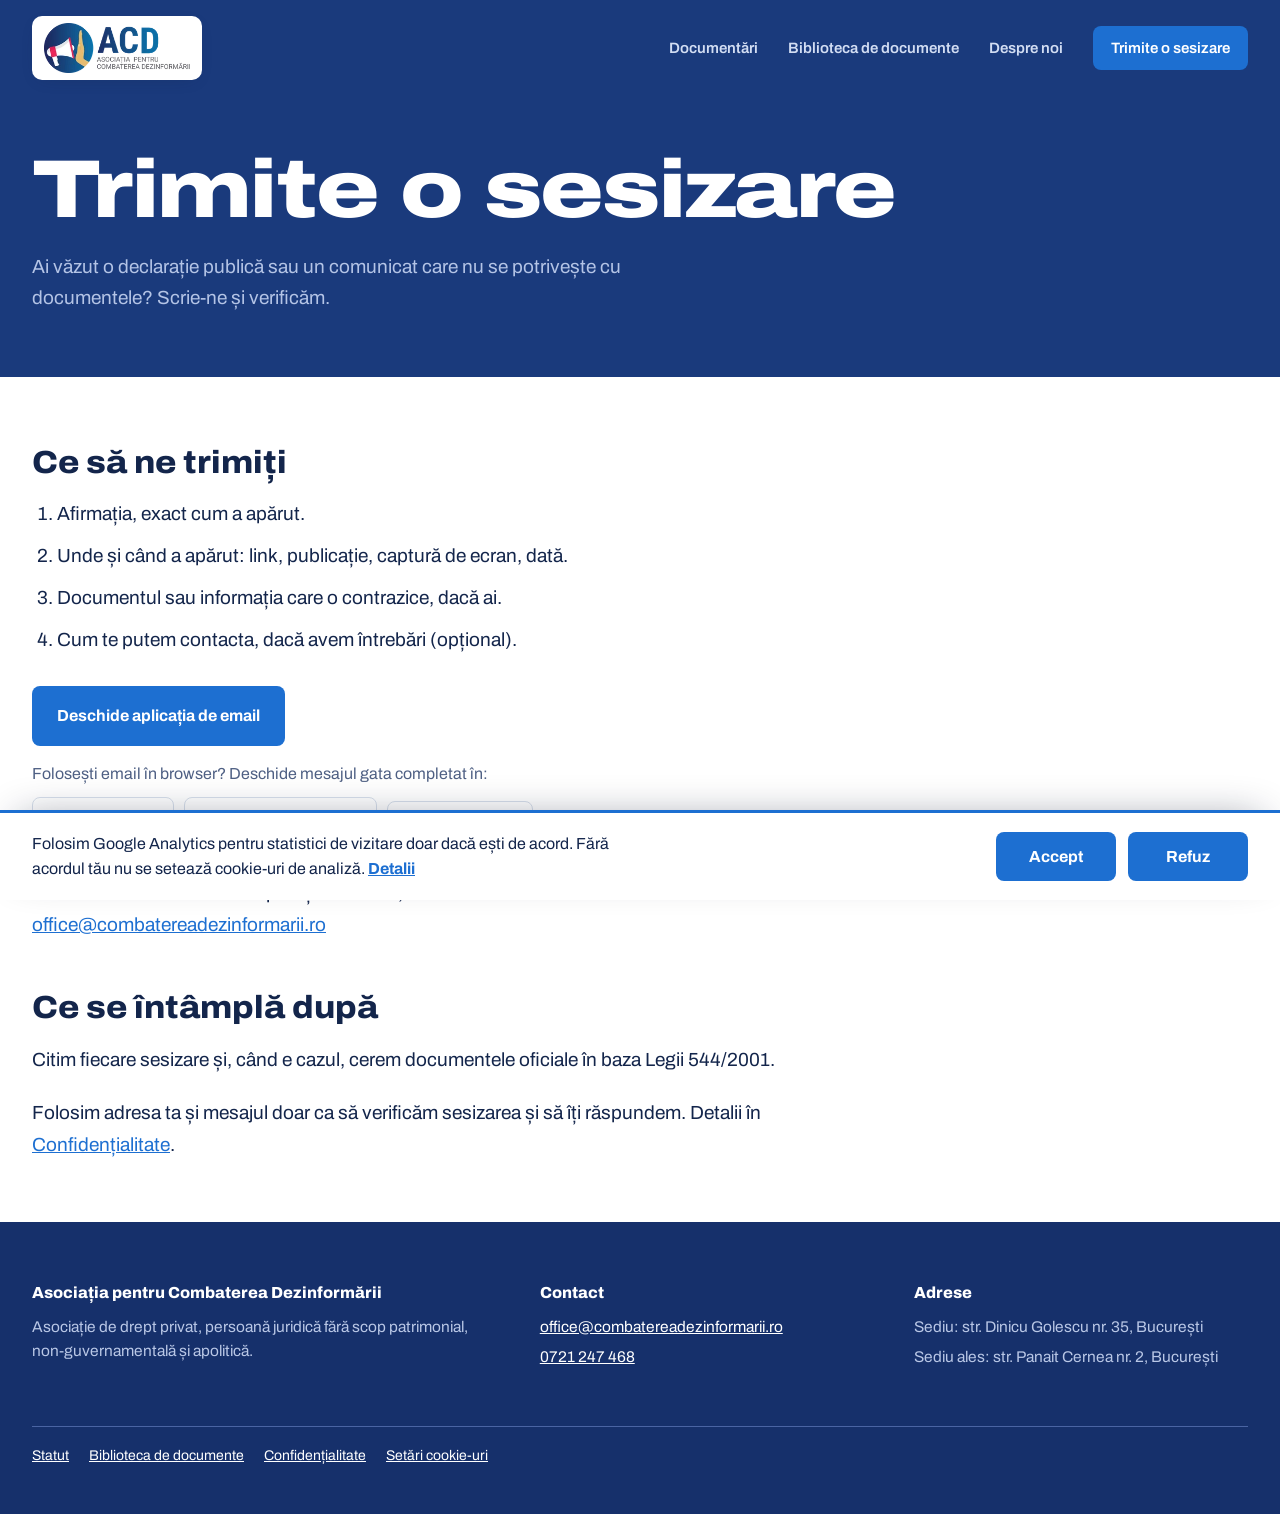
<file: site/sesizare.html>
<!DOCTYPE html>
<html lang="ro">
<head>
<meta charset="UTF-8">

<meta name="viewport" content="width=device-width, initial-scale=1">
<title>Trimite o sesizare · ACD</title>
<meta name="description" content="Cum ne trimiți o sesizare despre o declarație publică sau un comunicat care nu se potrivește cu documentele oficiale.">
<link rel="canonical" href="https://www.combatereadezinformarii.ro/sesizare.html">
<meta property="og:type" content="website">
<meta property="og:locale" content="ro_RO">
<meta property="og:site_name" content="Asociația pentru Combaterea Dezinformării">
<meta property="og:title" content="Trimite o sesizare · ACD">
<meta property="og:description" content="Cum ne trimiți o sesizare despre o declarație publică sau un comunicat care nu se potrivește cu documentele oficiale.">
<meta property="og:url" content="https://www.combatereadezinformarii.ro/sesizare.html">
<meta property="og:image" content="https://www.combatereadezinformarii.ro/assets/img/og-default.png">
<meta property="og:image:width" content="1200">
<meta property="og:image:height" content="630">
<meta name="twitter:card" content="summary_large_image">
<link rel="icon" href="favicon.ico" sizes="48x48">
<link rel="icon" type="image/png" sizes="192x192" href="assets/img/favicon-192.png">
<link rel="icon" type="image/png" sizes="32x32" href="assets/img/favicon-32.png">
<link rel="apple-touch-icon" href="assets/img/apple-touch-icon.png">
<link rel="preload" href="assets/fonts/archivo-latin.woff2" as="font" type="font/woff2" crossorigin>
<link rel="stylesheet" href="assets/css/site.css?v=7c329348">
<script>document.documentElement.classList.add('js');</script>
<script>
  // Google Analytics stays off until the visitor accepts (Consent Mode v2). site.js loads gtag.js only after "Accept".
  window.dataLayer = window.dataLayer || [];
  function gtag(){ dataLayer.push(arguments); }
  gtag('consent', 'default', { 'analytics_storage': 'denied', 'ad_storage': 'denied', 'ad_user_data': 'denied', 'ad_personalization': 'denied' });
</script>
<script type="application/ld+json">{"@context": "https://schema.org", "@type": "NGO", "name": "Asociația pentru Combaterea Dezinformării", "alternateName": "ACD", "url": "https://www.combatereadezinformarii.ro/", "logo": "https://www.combatereadezinformarii.ro/assets/img/icon-512.png", "email": "office@combatereadezinformarii.ro", "telephone": "+40721247468", "foundingDate": "2023", "address": {"@type": "PostalAddress", "streetAddress": "Str. Dinicu Golescu nr. 35", "addressLocality": "București", "addressCountry": "RO"}}</script>
<script type="application/ld+json">{"@context": "https://schema.org", "@type": "BreadcrumbList", "itemListElement": [{"@type": "ListItem", "position": 1, "name": "Acasă", "item": "https://www.combatereadezinformarii.ro/index.html"}, {"@type": "ListItem", "position": 2, "name": "Trimite o sesizare", "item": "https://www.combatereadezinformarii.ro/sesizare.html"}]}</script>
</head>
<body class="">
<a class="skip" href="#continut">Sari la conținut</a>
<header class="top">
  <div class="wrap">
    <a class="logo" href="index.html"><img src="assets/img/acd.webp" alt="ACD – Asociația pentru Combaterea Dezinformării" width="160" height="52"></a>
    <button class="menu-toggle" type="button" aria-expanded="false" aria-controls="menu" data-close-label="Închide"><span class="burger" aria-hidden="true"></span><span class="menu-label">Meniu</span></button>
    <nav id="menu" class="nav" aria-label="Meniu principal">
      <a href="documentare.html">Documentări</a>
      <a href="documente.html">Biblioteca de documente</a>
      <a href="despre.html">Despre noi</a>
      <a class="cta" href="sesizare.html">Trimite o sesizare</a>
    </nav>
  </div>
</header>
<main id="continut">
<section class="page-head">
  <div class="wrap">
    <h1>Trimite o <span class="redact">sesizare</span></h1>
    <p class="lead">Ai văzut o declarație publică sau un comunicat care nu se potrivește cu documentele? Scrie-ne și verificăm.</p>
  </div>
</section>
<div class="reading">
  <div class="wrap">
    <article class="text">
      <h2>Ce să ne trimiți</h2>
      <ol>
        <li>Afirmația, exact cum a apărut.</li>
        <li>Unde și când a apărut: link, publicație, captură de ecran, dată.</li>
        <li>Documentul sau informația care o contrazice, dacă ai.</li>
        <li>Cum te putem contacta, dacă avem întrebări (opțional).</li>
      </ol>
      <div class="sesizare-cta">
        <a class="btn primary" href="mailto:office@combatereadezinformarii.ro?subject=Sesizare%20%E2%80%93%20combatereadezinformarii.ro&amp;body=Afirma%C8%9Bia%3A%0D%0A%0D%0AUnde%20%C8%99i%20c%C3%A2nd%20a%20ap%C4%83rut%20%28link%2C%20publica%C8%9Bie%2C%20dat%C4%83%29%3A%0D%0A%0D%0ADocumentul%20sau%20informa%C8%9Bia%20care%20o%20contrazice%20%28dac%C4%83%20ai%29%3A%0D%0A%0D%0ACum%20te%20putem%20contacta%20%28op%C8%9Bional%29%3A%0D%0A">Deschide aplicația de email</a>
        <div class="sesizare-alt">
          <span>Folosești email în browser? Deschide mesajul gata completat în:</span>
          <a class="btn light" data-contact="gmail" target="_blank" rel="noopener" href="https://mail.google.com/mail/?view=cm&amp;fs=1&amp;to=office%40combatereadezinformarii.ro&amp;su=Sesizare%20%E2%80%93%20combatereadezinformarii.ro&amp;body=Afirma%C8%9Bia%3A%0D%0A%0D%0AUnde%20%C8%99i%20c%C3%A2nd%20a%20ap%C4%83rut%20%28link%2C%20publica%C8%9Bie%2C%20dat%C4%83%29%3A%0D%0A%0D%0ADocumentul%20sau%20informa%C8%9Bia%20care%20o%20contrazice%20%28dac%C4%83%20ai%29%3A%0D%0A%0D%0ACum%20te%20putem%20contacta%20%28op%C8%9Bional%29%3A%0D%0A">Scrie din Gmail</a>
          <a class="btn light" data-contact="outlook" target="_blank" rel="noopener" href="https://outlook.live.com/mail/0/deeplink/compose?to=office%40combatereadezinformarii.ro&amp;subject=Sesizare%20%E2%80%93%20combatereadezinformarii.ro&amp;body=Afirma%C8%9Bia%3A%0D%0A%0D%0AUnde%20%C8%99i%20c%C3%A2nd%20a%20ap%C4%83rut%20%28link%2C%20publica%C8%9Bie%2C%20dat%C4%83%29%3A%0D%0A%0D%0ADocumentul%20sau%20informa%C8%9Bia%20care%20o%20contrazice%20%28dac%C4%83%20ai%29%3A%0D%0A%0D%0ACum%20te%20putem%20contacta%20%28op%C8%9Bional%29%3A%0D%0A">Scrie din Outlook.com</a>
          <button class="btn light" type="button" data-copy-text="office@combatereadezinformarii.ro" data-done-label="Adresa a fost copiată" data-fail-label="Copierea nu a mers. Adresa este office@combatereadezinformarii.ro.">Copiază adresa</button>
          <span class="share-status" role="status" aria-live="polite"></span>
        </div>
      </div>
      <p>Dacă butonul nu deschide aplicația de email, scrie-ne direct la <a class="mail" href="mailto:office@combatereadezinformarii.ro">office@combatereadezinformarii.ro</a></p>
      <h2>Ce se întâmplă după</h2>
      <p>Citim fiecare sesizare și, când e cazul, cerem documentele oficiale în baza Legii 544/2001.</p>
      <p>Folosim adresa ta și mesajul doar ca să verificăm sesizarea și să îți răspundem. Detalii în <a href="confidentialitate.html">Confidențialitate</a>.</p>
    </article>
  </div>
</div>

</main>
<footer class="foot">
  <div class="wrap">
    <div>
      <h2>Asociația pentru Combaterea Dezinformării</h2>
      <p>Asociație de drept privat, persoană juridică fără scop patrimonial, non-guvernamentală și apolitică.</p>
    </div>
    <div>
      <h2>Contact</h2>
      <p><a href="mailto:office@combatereadezinformarii.ro">office@combatereadezinformarii.ro</a></p>
      <p><a href="tel:+40721247468">0721 247 468</a></p>
    </div>
    <div>
      <h2>Adrese</h2>
      <p>Sediu: str. Dinicu Golescu nr. 35, București</p>
      <p>Sediu ales: str. Panait Cernea nr. 2, București</p>
    </div>
    <p class="fine">
      <a href="statut.pdf">Statut</a>
      <a href="documente.html">Biblioteca de documente</a>
      <a href="confidentialitate.html">Confidențialitate</a>
      <button class="linklike" type="button" data-open-consent>Setări cookie-uri</button>
    </p>
  </div>
</footer>
<div class="consent" id="consent" role="region" aria-label="Cookie-uri" hidden>
  <div class="wrap">
    <p>Folosim Google Analytics pentru statistici de vizitare doar dacă ești de acord. Fără acordul tău nu se setează cookie-uri de analiză. <a href="confidentialitate.html">Detalii</a></p>
    <div class="btns">
      <button class="btn primary" type="button" data-consent="granted">Accept</button>
      <button class="btn primary" type="button" data-consent="denied">Refuz</button>
    </div>
  </div>
</div>

<script src="assets/js/site.js?v=b707c532" defer></script>
</body>
</html>
</file>
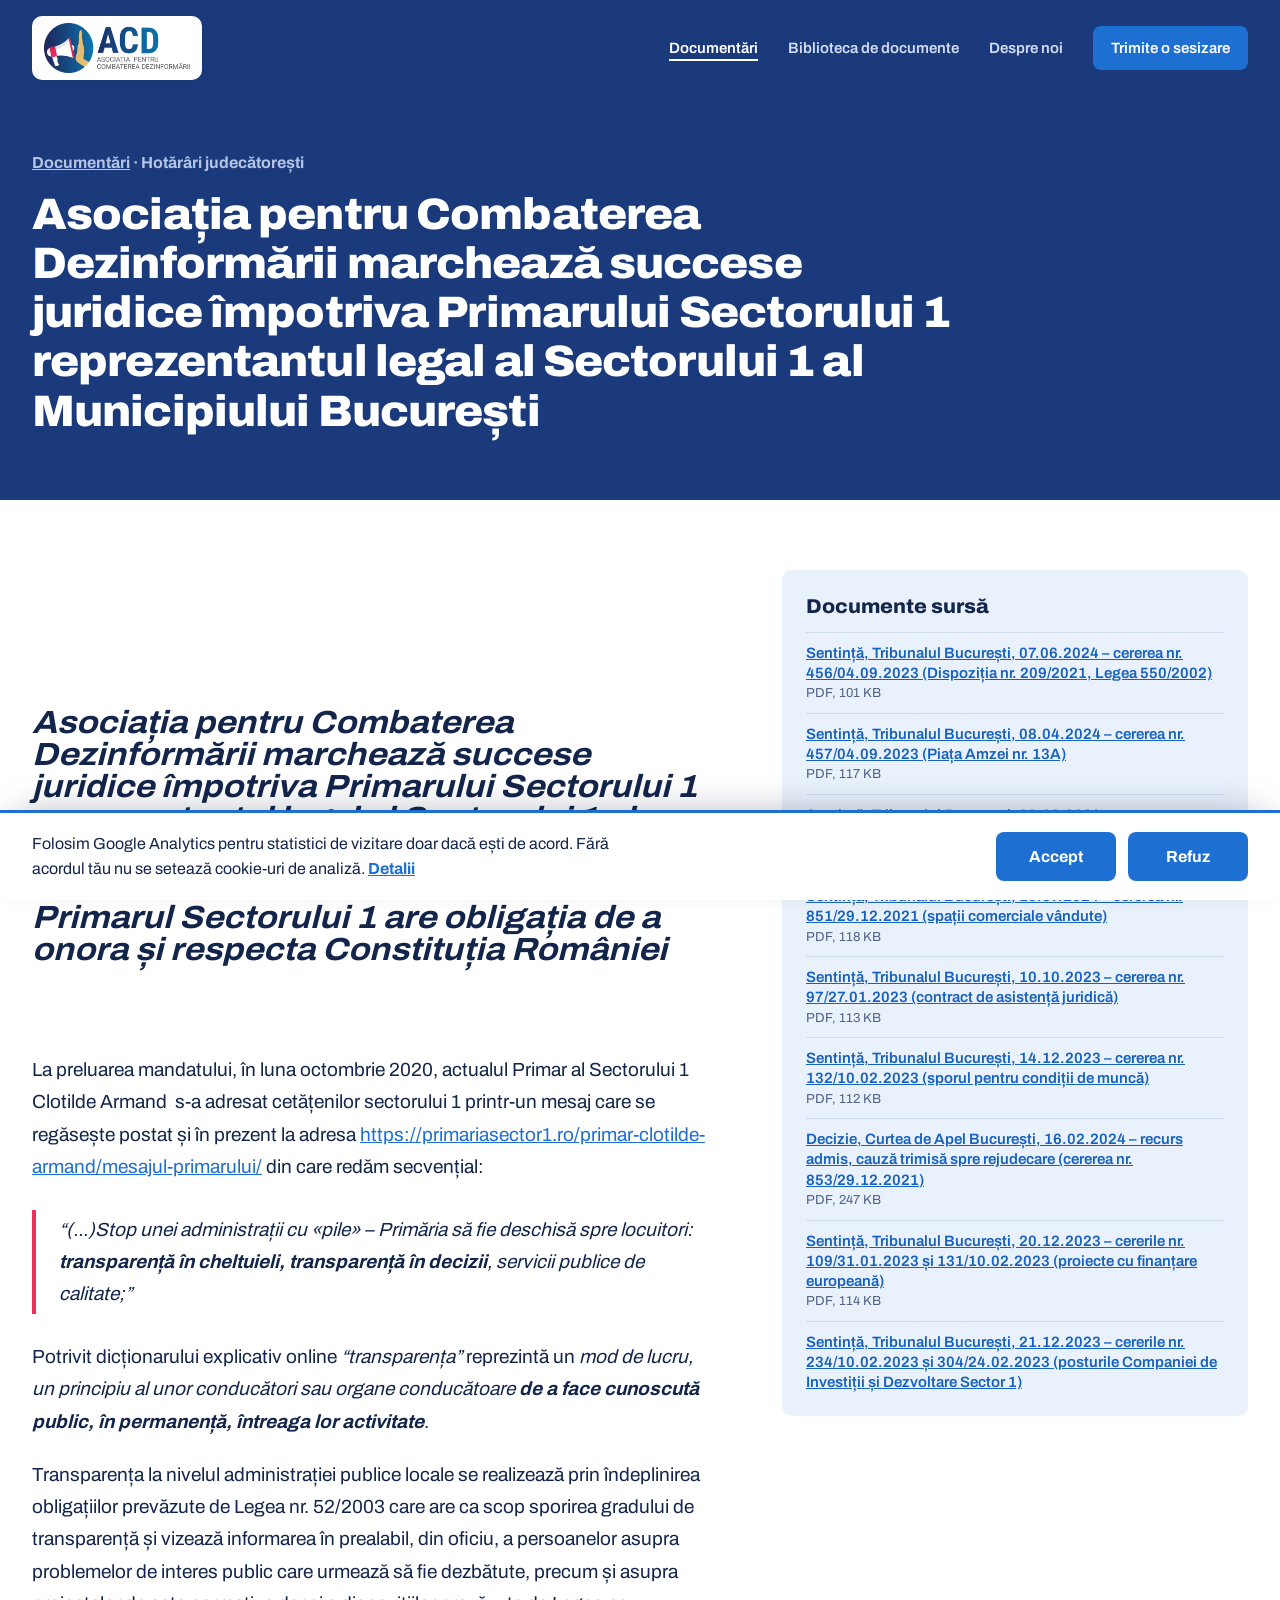
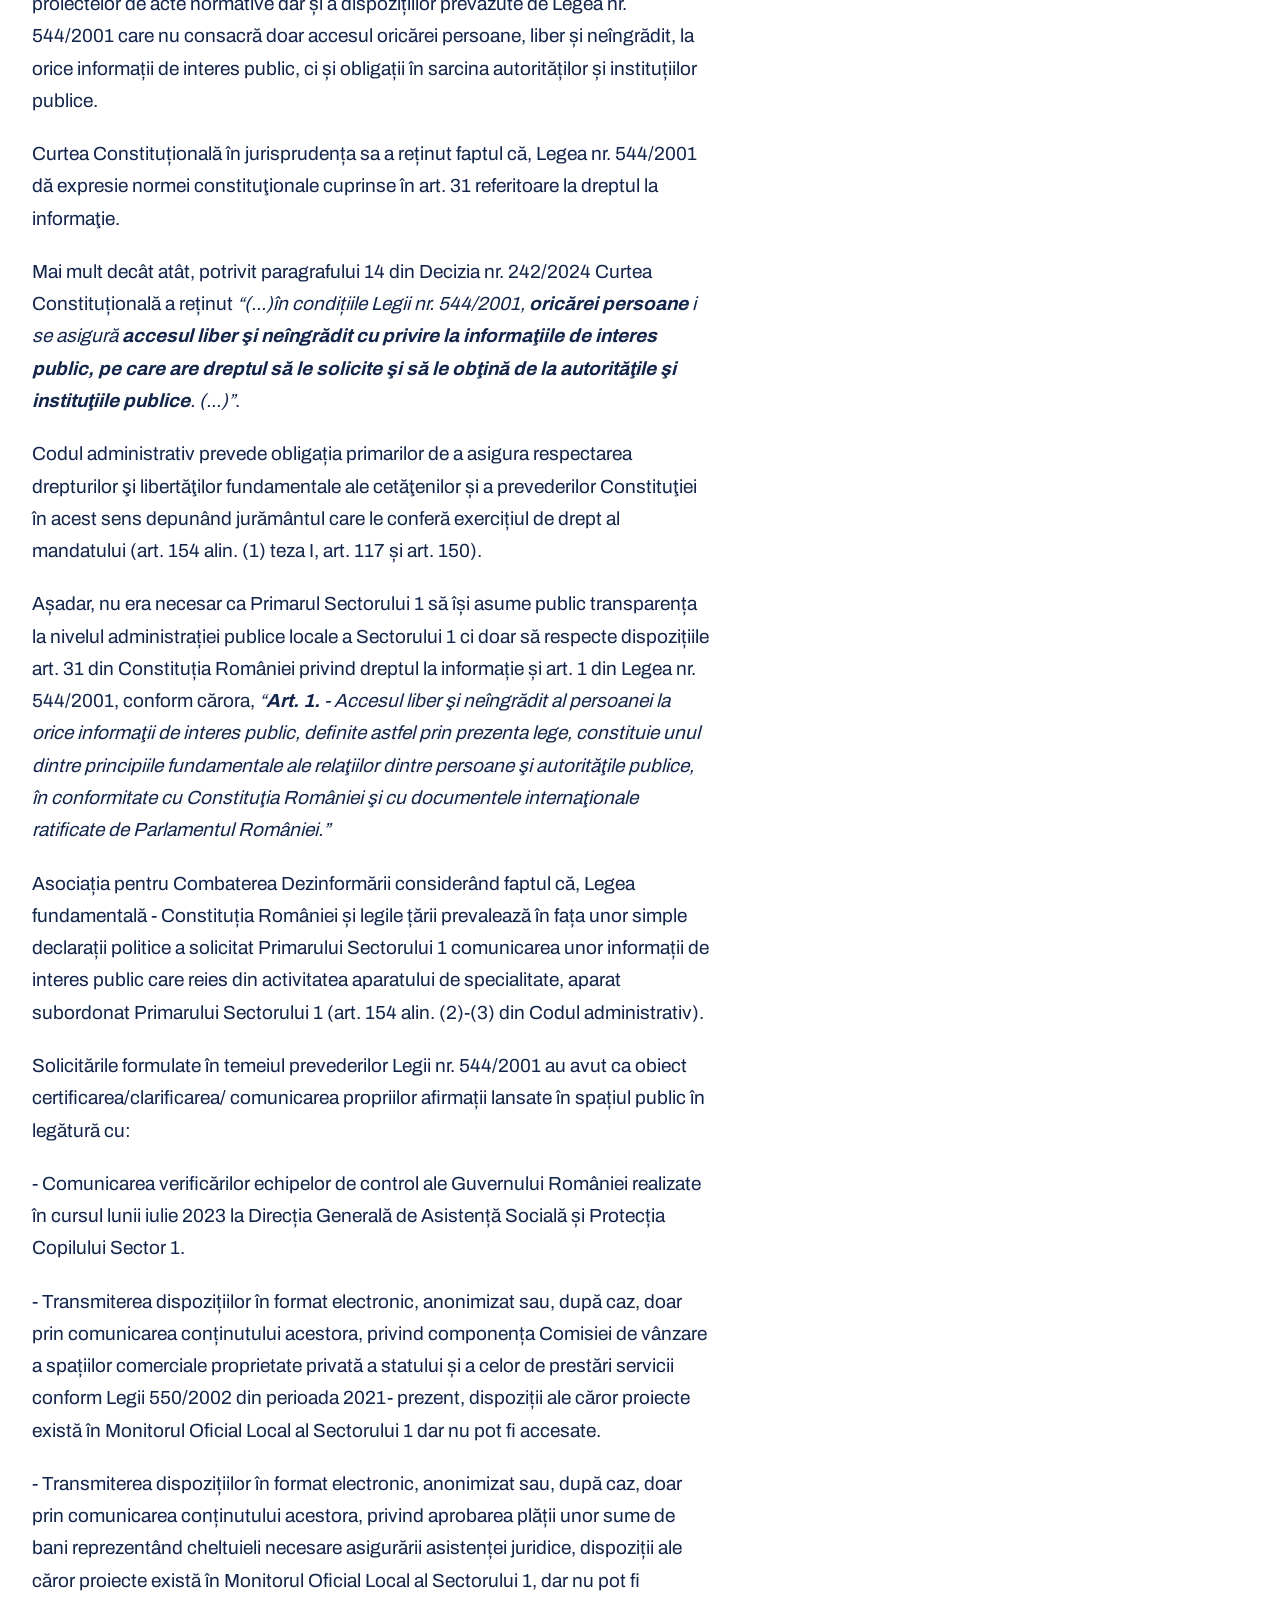
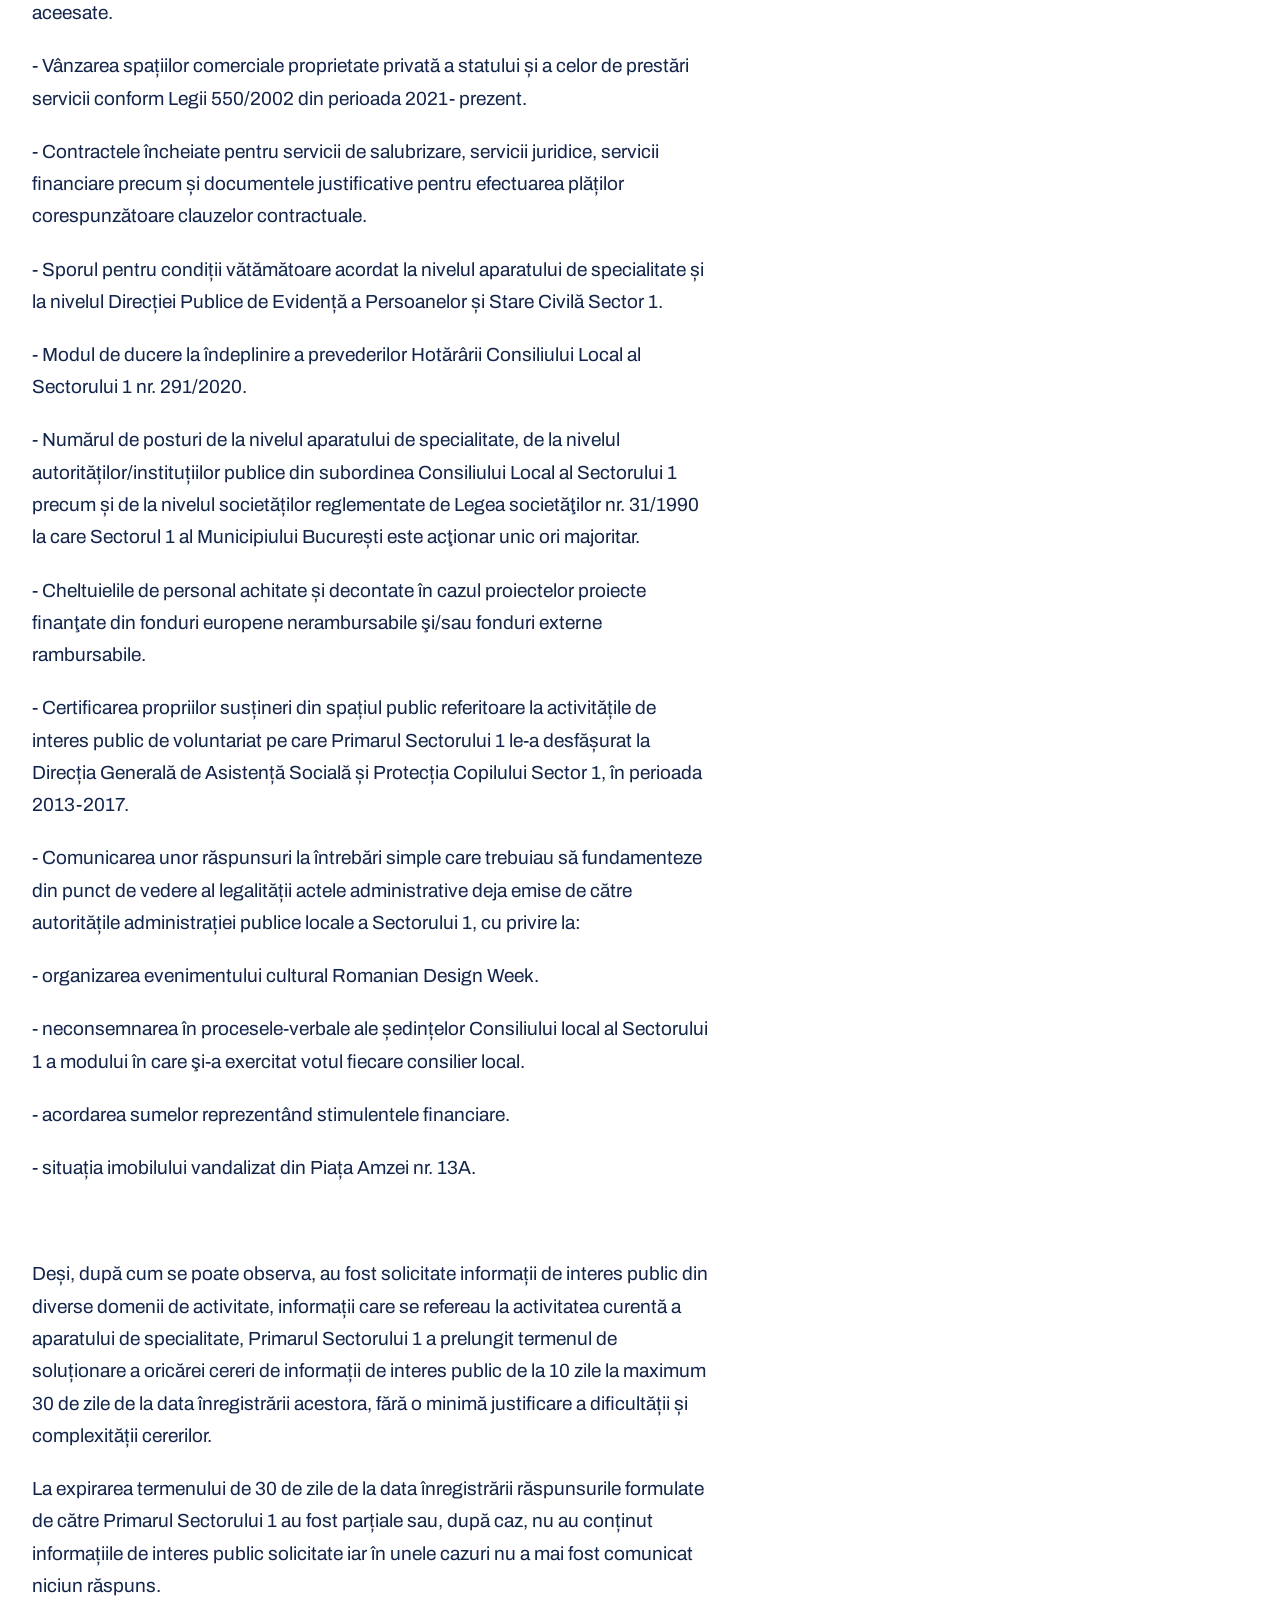
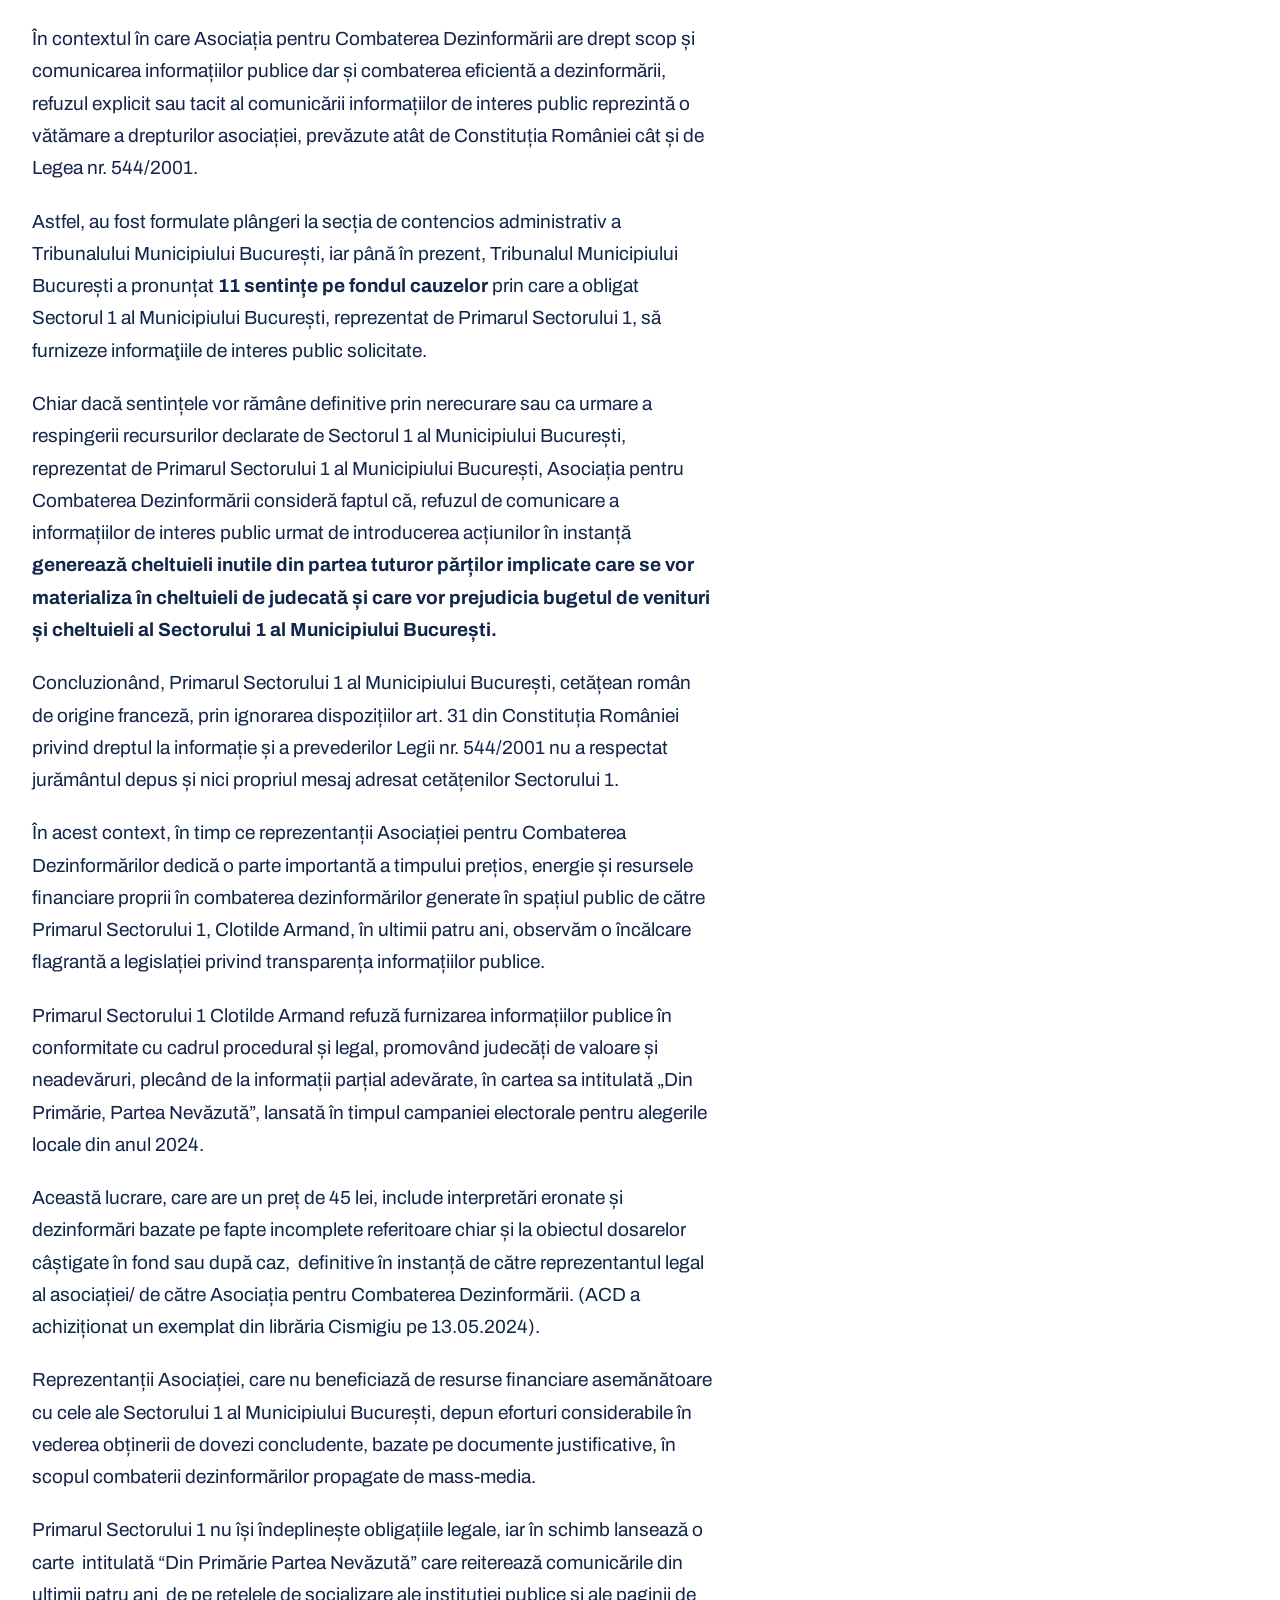
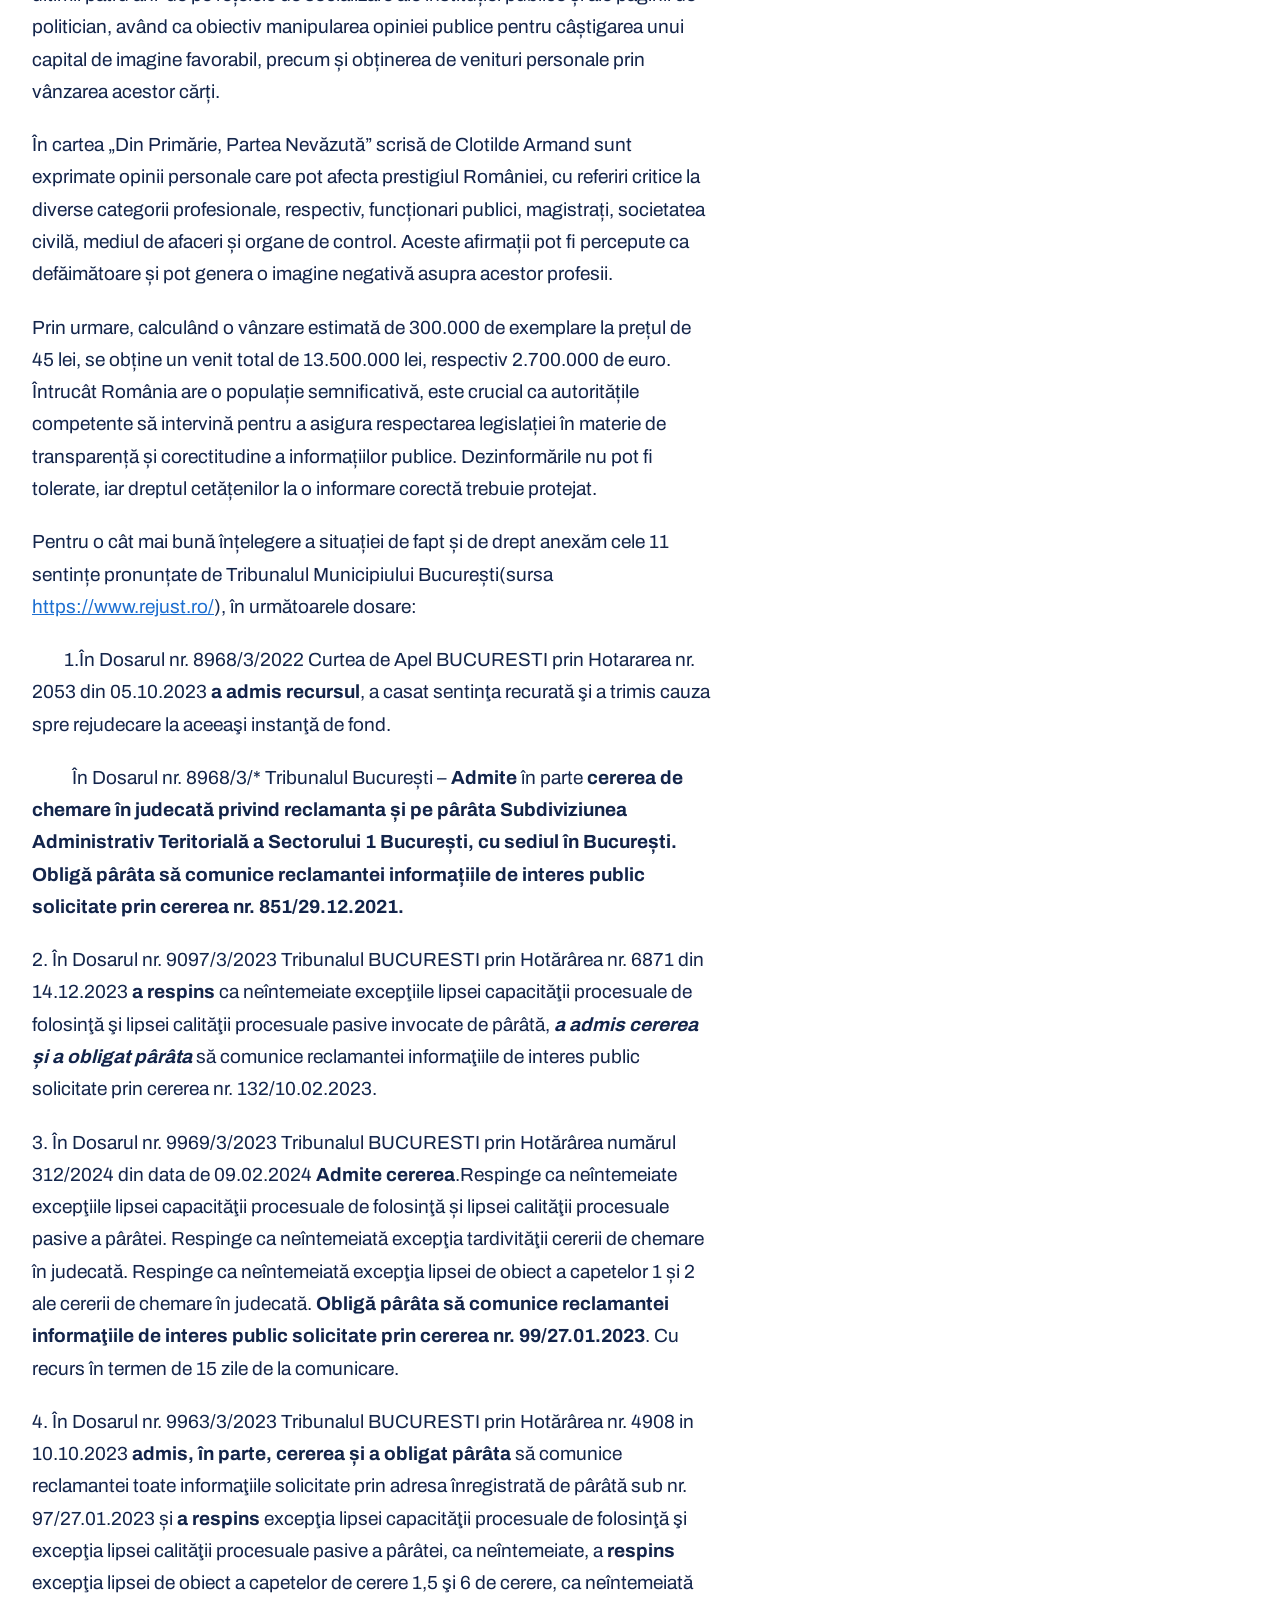
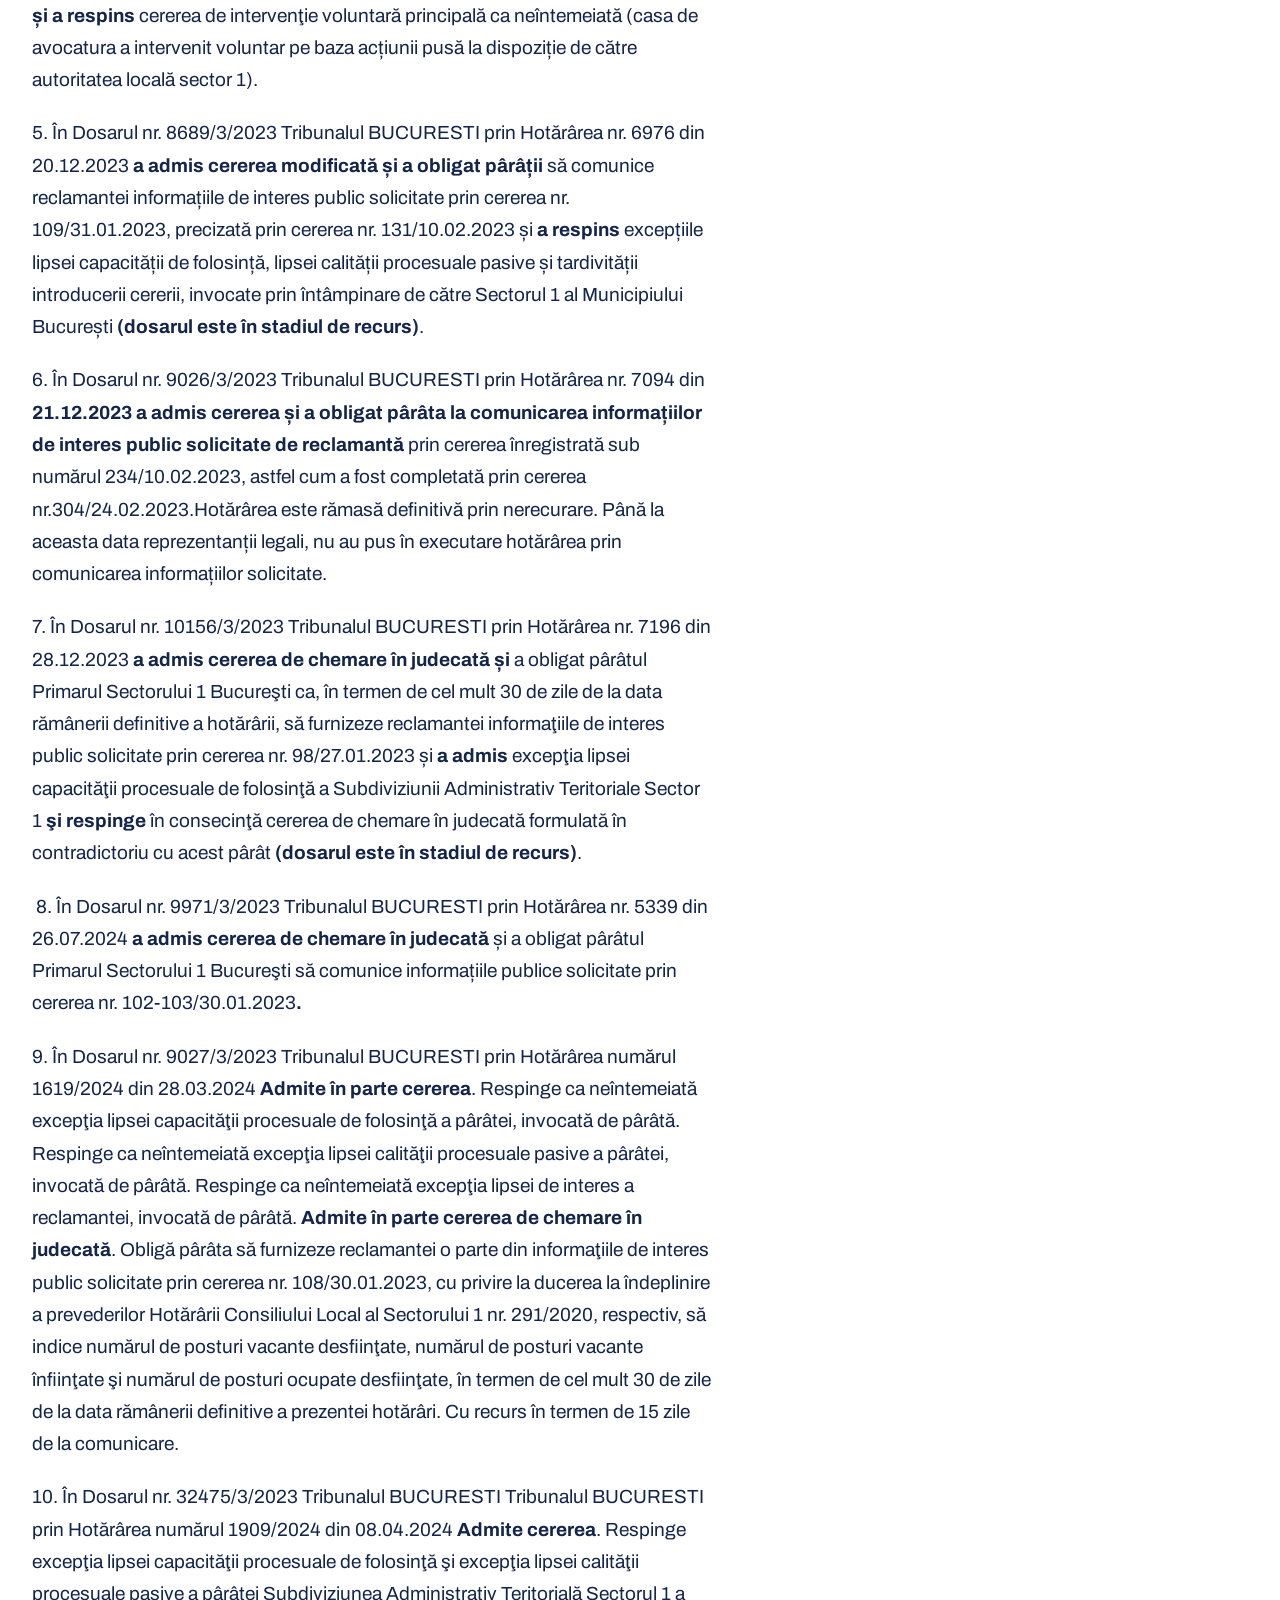
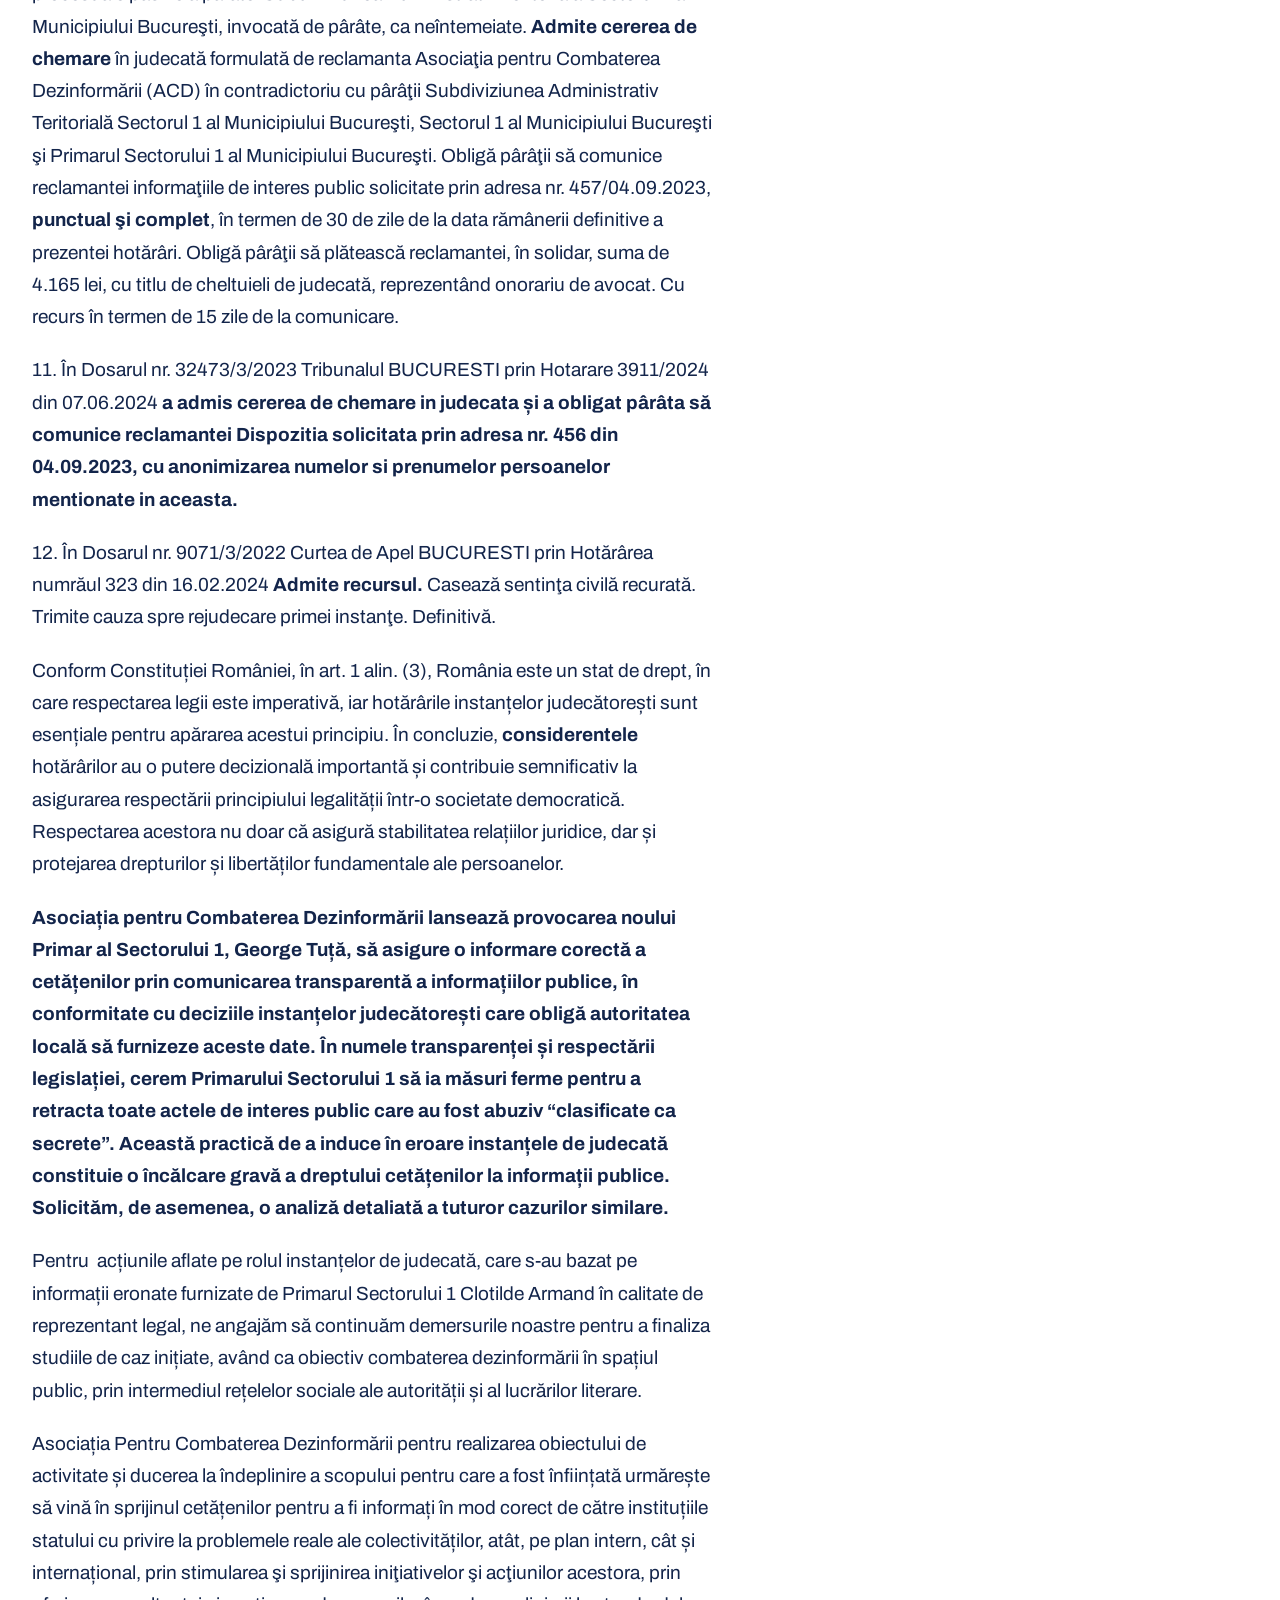
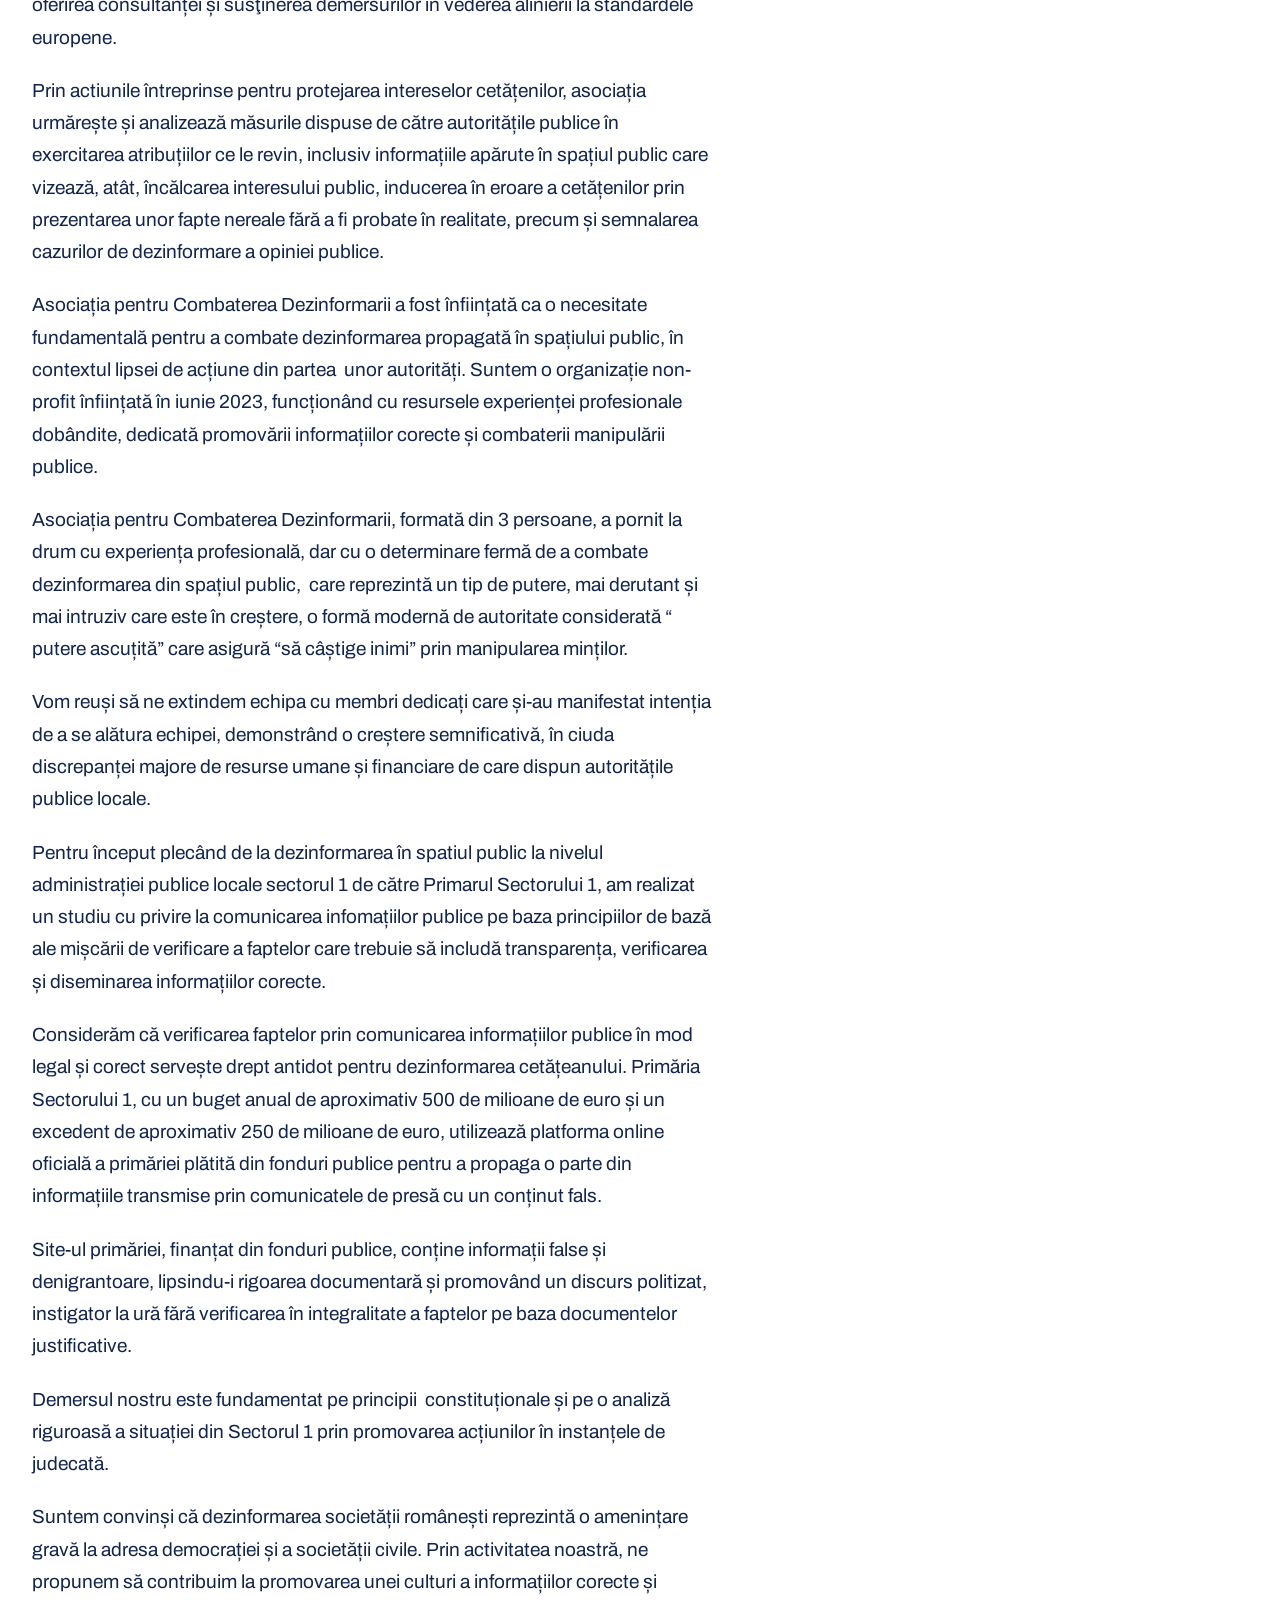
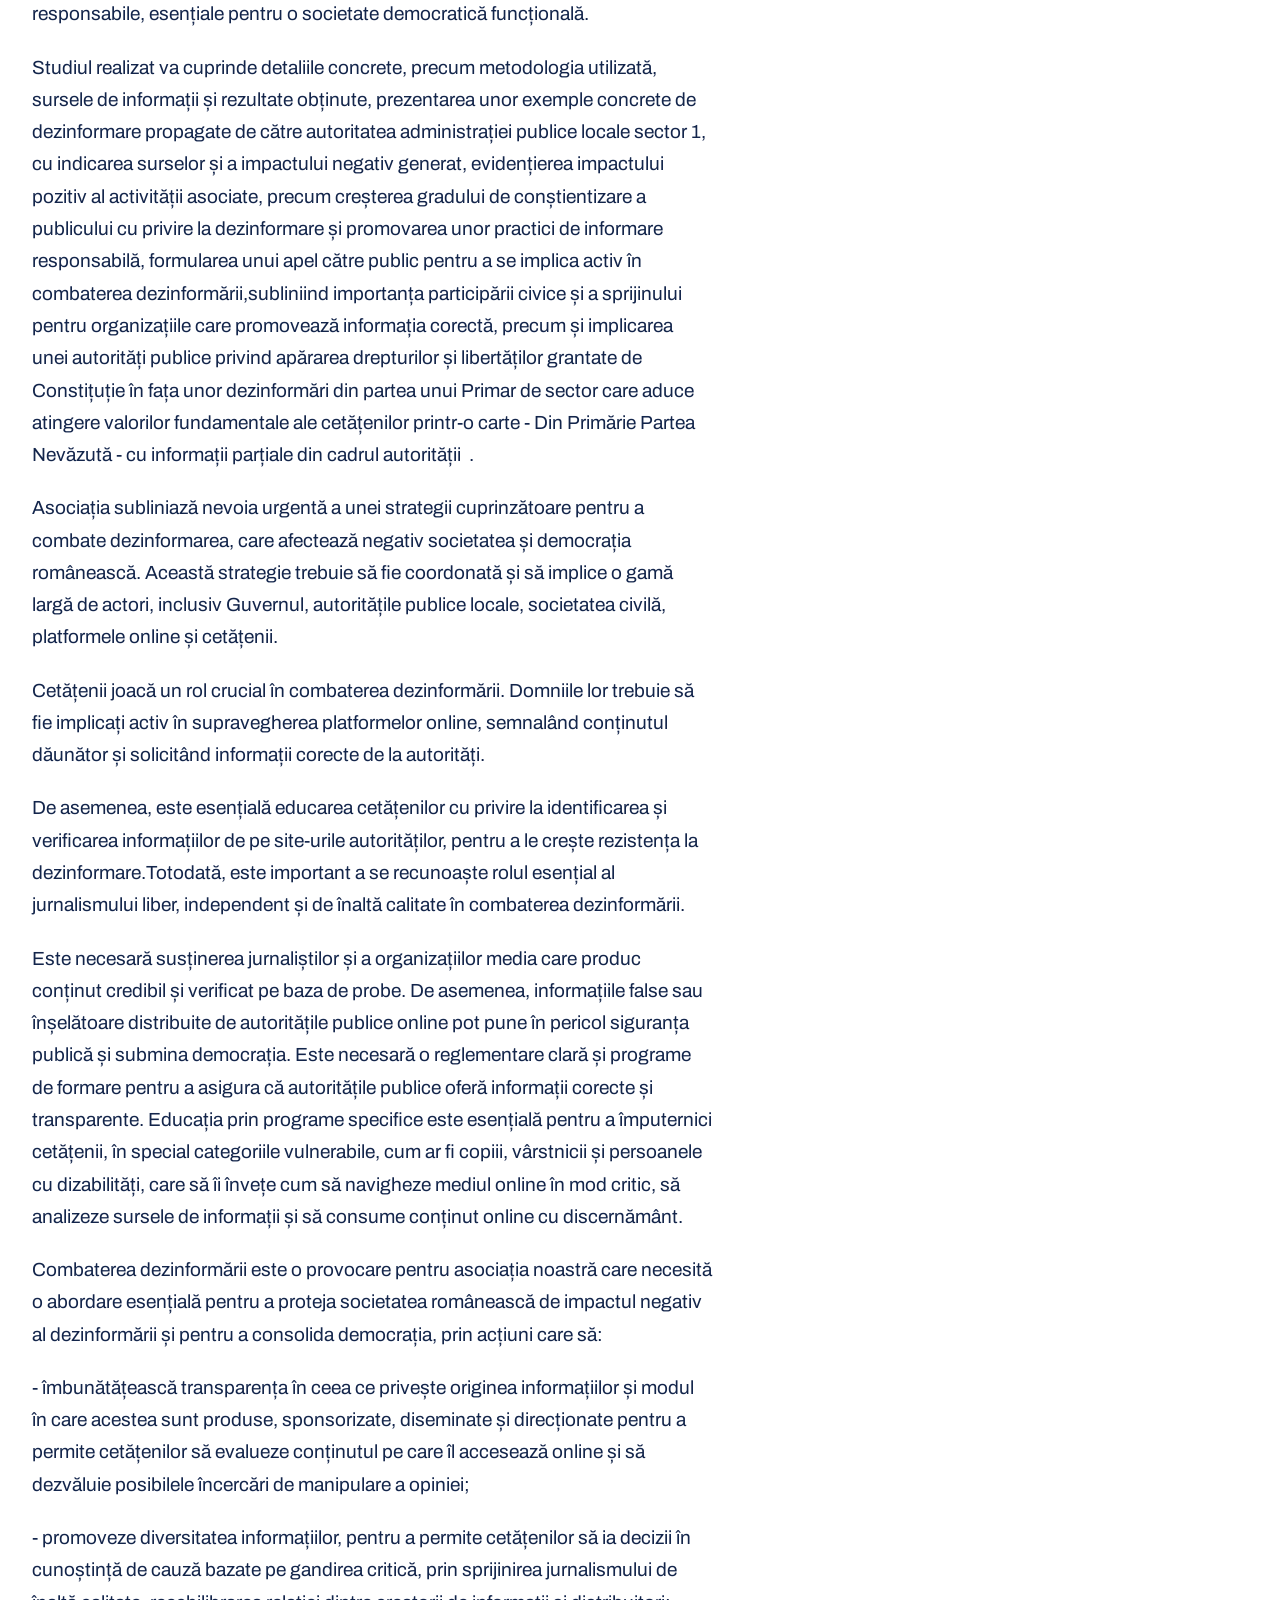
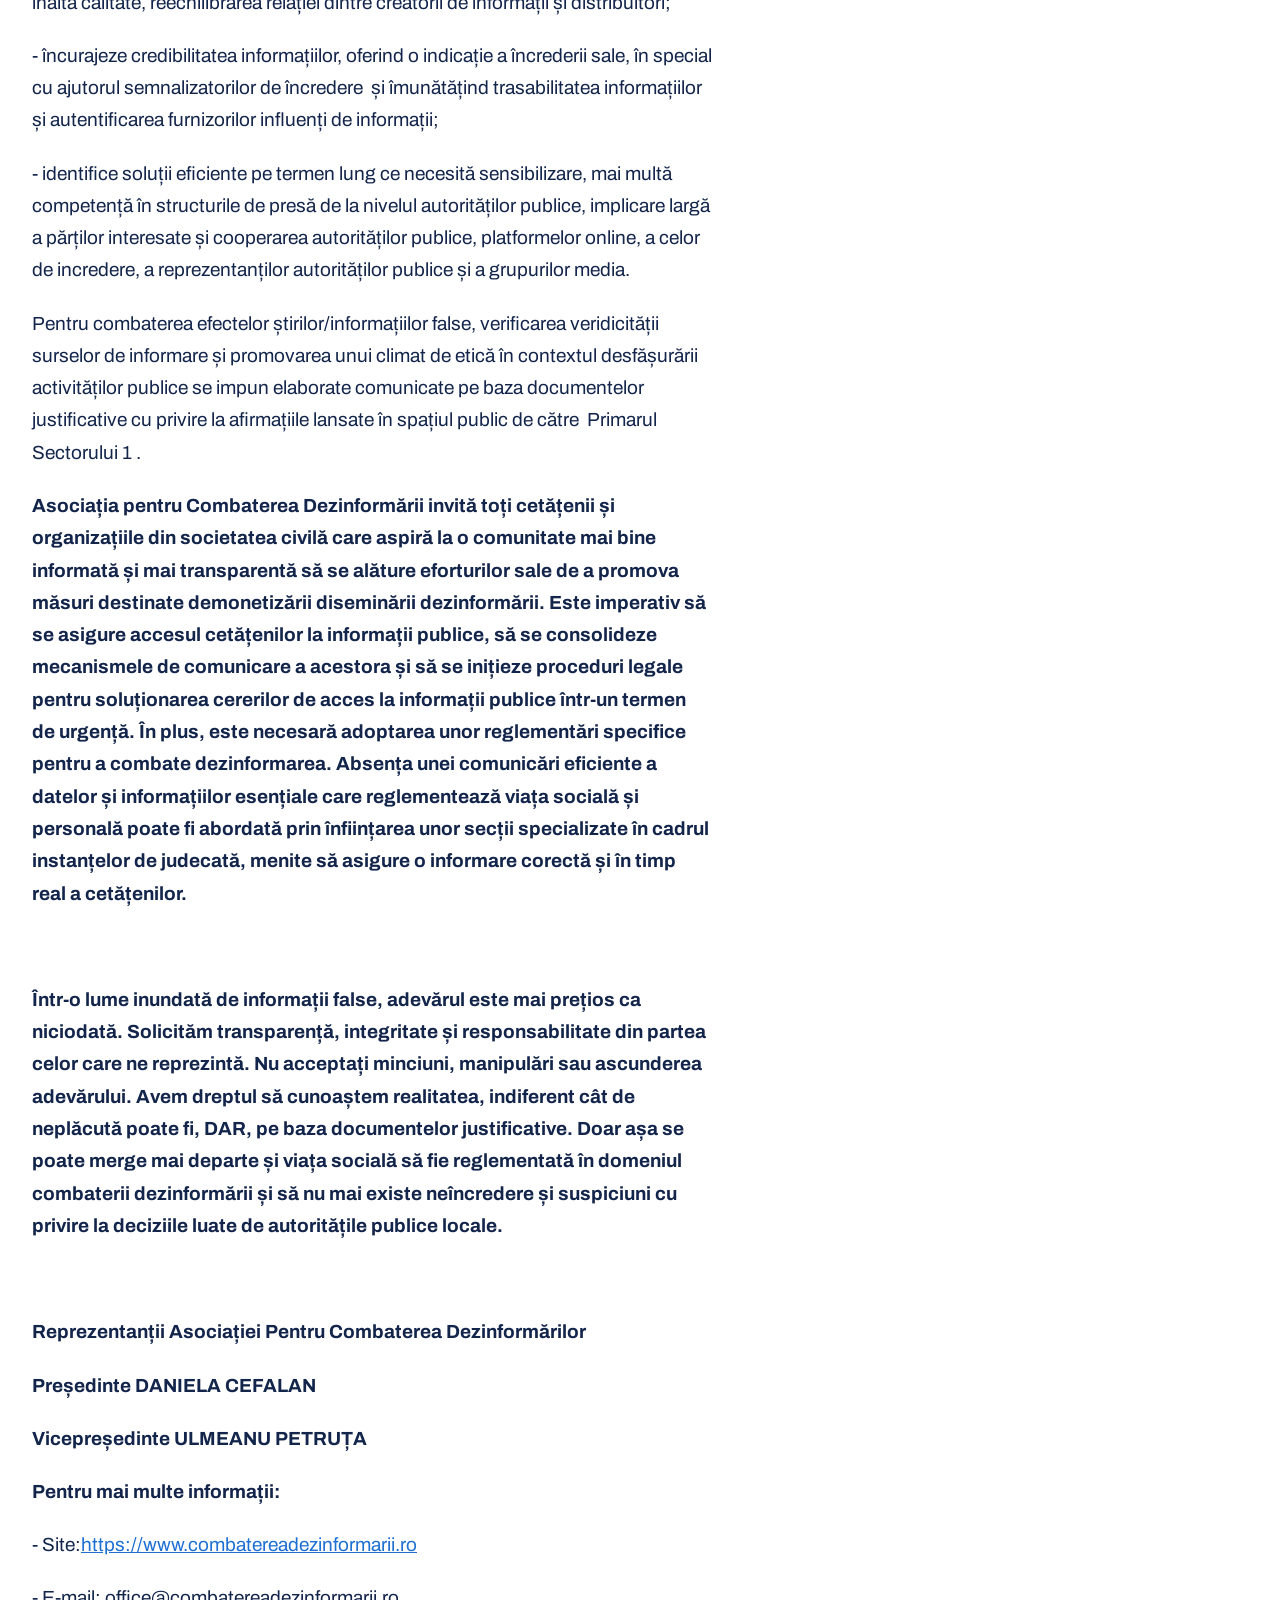
<file: site/succese-juridice-impotriva-primarului-sectorului-1.html>
<!DOCTYPE html>
<html lang="ro">
<head>
<meta charset="UTF-8">

<meta name="viewport" content="width=device-width, initial-scale=1">
<title>Asociația pentru Combaterea Dezinformării marchează succese juridice împotriva Primarului Sectorului 1 reprezentantul legal al Sectorului 1 al Municipiului București · ACD</title>
<meta name="description" content="Hotărâri judecătorești privind accesul la informații de interes public (Legea 544/2001) în litigii cu Sectorul 1 și Primarul Sectorului 1.">
<link rel="canonical" href="https://www.combatereadezinformarii.ro/succese-juridice-impotriva-primarului-sectorului-1.html">
<meta property="og:type" content="article">
<meta property="og:locale" content="ro_RO">
<meta property="og:site_name" content="Asociația pentru Combaterea Dezinformării">
<meta property="og:title" content="Asociația pentru Combaterea Dezinformării marchează succese juridice împotriva Primarului Sectorului 1 reprezentantul legal al Sectorului 1 al Municipiului București · ACD">
<meta property="og:description" content="Hotărâri judecătorești privind accesul la informații de interes public (Legea 544/2001) în litigii cu Sectorul 1 și Primarul Sectorului 1.">
<meta property="og:url" content="https://www.combatereadezinformarii.ro/succese-juridice-impotriva-primarului-sectorului-1.html">
<meta property="og:image" content="https://www.combatereadezinformarii.ro/assets/img/og-default.png">
<meta property="og:image:width" content="1200">
<meta property="og:image:height" content="630">
<meta name="twitter:card" content="summary_large_image">
<link rel="icon" href="favicon.ico" sizes="48x48">
<link rel="icon" type="image/png" sizes="192x192" href="assets/img/favicon-192.png">
<link rel="icon" type="image/png" sizes="32x32" href="assets/img/favicon-32.png">
<link rel="apple-touch-icon" href="assets/img/apple-touch-icon.png">
<link rel="preload" href="assets/fonts/archivo-latin.woff2" as="font" type="font/woff2" crossorigin>
<link rel="stylesheet" href="assets/css/site.css?v=7c329348">
<script>document.documentElement.classList.add('js');</script>
<script>
  // Google Analytics stays off until the visitor accepts (Consent Mode v2). site.js loads gtag.js only after "Accept".
  window.dataLayer = window.dataLayer || [];
  function gtag(){ dataLayer.push(arguments); }
  gtag('consent', 'default', { 'analytics_storage': 'denied', 'ad_storage': 'denied', 'ad_user_data': 'denied', 'ad_personalization': 'denied' });
</script>
<script type="application/ld+json">{"@context": "https://schema.org", "@type": "NGO", "name": "Asociația pentru Combaterea Dezinformării", "alternateName": "ACD", "url": "https://www.combatereadezinformarii.ro/", "logo": "https://www.combatereadezinformarii.ro/assets/img/icon-512.png", "email": "office@combatereadezinformarii.ro", "telephone": "+40721247468", "foundingDate": "2023", "address": {"@type": "PostalAddress", "streetAddress": "Str. Dinicu Golescu nr. 35", "addressLocality": "București", "addressCountry": "RO"}}</script>
<script type="application/ld+json">{"@context": "https://schema.org", "@type": "BreadcrumbList", "itemListElement": [{"@type": "ListItem", "position": 1, "name": "Acasă", "item": "https://www.combatereadezinformarii.ro/index.html"}, {"@type": "ListItem", "position": 2, "name": "Documentări", "item": "https://www.combatereadezinformarii.ro/documentare.html"}, {"@type": "ListItem", "position": 3, "name": "Asociația pentru Combaterea Dezinformării marchează succese juridice împotriva Primarului Sectorului 1 reprezentantul legal al Sectorului 1 al Municipiului București", "item": "https://www.combatereadezinformarii.ro/succese-juridice-impotriva-primarului-sectorului-1.html"}]}</script>
<script type="application/ld+json">{"@context": "https://schema.org", "@type": "Article", "headline": "Asociația pentru Combaterea Dezinformării marchează succese juridice împotriva Primarului Sectorului 1 reprezentantul legal al Sectorului 1 al Municipiului București", "mainEntityOfPage": "https://www.combatereadezinformarii.ro/succese-juridice-impotriva-primarului-sectorului-1.html", "image": "https://www.combatereadezinformarii.ro/assets/img/og-default.png", "publisher": {"@type": "NGO", "name": "Asociația pentru Combaterea Dezinformării", "url": "https://www.combatereadezinformarii.ro/"}}</script>
</head>
<body class="">
<a class="skip" href="#continut">Sari la conținut</a>
<header class="top">
  <div class="wrap">
    <a class="logo" href="index.html"><img src="assets/img/acd.webp" alt="ACD – Asociația pentru Combaterea Dezinformării" width="160" height="52"></a>
    <button class="menu-toggle" type="button" aria-expanded="false" aria-controls="menu" data-close-label="Închide"><span class="burger" aria-hidden="true"></span><span class="menu-label">Meniu</span></button>
    <nav id="menu" class="nav" aria-label="Meniu principal">
      <a href="documentare.html" aria-current="page">Documentări</a>
      <a href="documente.html">Biblioteca de documente</a>
      <a href="despre.html">Despre noi</a>
      <a class="cta" href="sesizare.html">Trimite o sesizare</a>
    </nav>
  </div>
</header>
<main id="continut">
<section class="page-head article-head">
  <div class="wrap">
    <p class="kind"><a href="documentare.html">Documentări</a> · Hotărâri judecătorești</p>
    <h1 class="long">Asociația pentru Combaterea Dezinformării marchează succese juridice împotriva Primarului Sectorului 1 reprezentantul legal al Sectorului 1 al Municipiului București</h1>
  </div>
</section>
<div class="reading">
  <div class="wrap article-grid">
    <article class="text">
<p> </p>
<p> </p>
<h2>
<p><strong><em>Asociația pentru Combaterea Dezinformării marchează succese juridice împotriva Primarului Sectorului 1 reprezentantul legal al Sectorului 1 al Municipiului București</em></strong></p>
<p><strong><em>Primarul Sectorului 1 are obligația de a onora și respecta Constituția României </em></strong></p>
</h2>
<p> </p>
<p>La preluarea mandatului, în luna octombrie 2020, actualul Primar al Sectorului 1 Clotilde Armand  s-a adresat cetățenilor sectorului 1 printr-un mesaj care se regăsește postat și în prezent la adresa <a href="https://primariasector1.ro/primar-clotilde-armand/mesajul-primarului/">https://primariasector1.ro/primar-clotilde-armand/mesajul-primarului/</a> din care redăm secvențial:</p>
<blockquote class="quote-authority"><p><em>“(...)Stop unei administrații cu «pile» – Primăria să fie deschisă spre locuitori: <strong>transparență în cheltuieli, transparență în decizii</strong>, servicii publice de calitate;”</em></p></blockquote>
<p>Potrivit dicționarului explicativ online <em>“</em><em>transparența”</em> reprezintă un <em>mod de lucru, un principiu al unor conducători sau organe conducătoare <strong>de a face cunoscută public, în permanență, întreaga lor activitate</strong></em>.</p>
<p>Transparența la nivelul administrației publice locale se realizează prin îndeplinirea obligațiilor prevăzute de Legea nr. 52/2003 care are ca scop sporirea gradului de transparență și vizează informarea în prealabil, din oficiu, a persoanelor asupra problemelor de interes public care urmează să fie dezbătute, precum și asupra proiectelor de acte normative dar și a dispozițiilor prevăzute de Legea nr. 544/2001 care nu consacră doar accesul oricărei persoane, liber și neîngrădit, la orice informații de interes public, ci și obligații în sarcina autorităților și instituțiilor publice.</p>
<p>Curtea Constituțională în jurisprudența sa a reținut faptul că, Legea nr. 544/2001 dă expresie normei constituţionale cuprinse în art. 31 referitoare la dreptul la informaţie.</p>
<p>Mai mult decât atât, potrivit paragrafului 14 din Decizia nr. 242/2024 Curtea Constituțională a reținut <em>“(...)</em><em>în condițiile Legii nr. 544/2001, <strong>oricărei persoane</strong> i se asigură <strong>accesul liber şi neîngrădit cu privire la informaţiile de interes public, pe care are dreptul să le solicite şi să le obţină de la autorităţile şi instituţiile publice</strong>. (...)”</em>.</p>
<p>Codul administrativ prevede obligația primarilor de a asigura respectarea drepturilor şi libertăţilor fundamentale ale cetăţenilor și a prevederilor Constituţiei în acest sens depunând jurământul care le conferă exercițiul de drept al mandatului (art. 154 alin. (1) teza I, art. 117 și art. 150).</p>
<p>Așadar, nu era necesar ca Primarul Sectorului 1 să își asume public transparența la nivelul administrației publice locale a Sectorului 1 ci doar să respecte dispozițiile art. 31 din Constituția României privind dreptul la informație și art. 1 din Legea nr. 544/2001, conform cărora, <em>“<strong>Art. 1.</strong> - Accesul liber şi neîngrădit al persoanei la orice informaţii de interes public, definite astfel prin prezenta lege, constituie unul dintre principiile fundamentale ale relaţiilor dintre persoane şi autorităţile publice, în conformitate cu Constituţia României şi cu documentele internaţionale ratificate de Parlamentul României.”</em></p>
<p>Asociația pentru Combaterea Dezinformării considerând faptul că, Legea fundamentală - Constituția României și legile țării prevalează în fața unor simple declarații politice a solicitat Primarului Sectorului 1 comunicarea unor informații de interes public care reies din activitatea aparatului de specialitate, aparat subordonat Primarului Sectorului 1 (art. 154 alin. (2)-(3) din Codul administrativ).</p>
<p>Solicitările formulate în temeiul prevederilor Legii nr. 544/2001 au avut ca obiect certificarea/clarificarea/ comunicarea propriilor afirmații lansate în spațiul public în legătură cu:</p>
<p> - Comunicarea verificărilor echipelor de control ale Guvernului României realizate în cursul lunii iulie 2023 la Direcția Generală de Asistență Socială și Protecția Copilului Sector 1.</p>
<p> - Transmiterea dispozițiilor în format electronic, anonimizat sau, după caz, doar prin comunicarea conținutului acestora, privind componența Comisiei de vânzare a spațiilor comerciale proprietate privată a statului și a celor de prestări servicii conform Legii 550/2002 din perioada 2021- prezent, dispoziții ale căror proiecte există în Monitorul Oficial Local al Sectorului 1 dar nu pot fi accesate.</p>
<p> - Transmiterea dispozițiilor în format electronic, anonimizat sau, după caz, doar prin comunicarea conținutului acestora, privind aprobarea plății unor sume de bani reprezentând cheltuieli necesare asigurării asistenței juridice, dispoziții ale căror proiecte există în Monitorul Oficial Local al Sectorului 1, dar nu pot fi aceesate.</p>
<p> - Vânzarea spațiilor comerciale proprietate privată a statului și a celor de prestări servicii conform Legii 550/2002 din perioada 2021- prezent.</p>
<p> - Contractele încheiate pentru servicii de salubrizare, servicii juridice, servicii financiare precum și documentele justificative pentru efectuarea plăților corespunzătoare clauzelor contractuale.</p>
<p> - Sporul pentru condiții vătămătoare acordat la nivelul aparatului de specialitate și la nivelul Direcției Publice de Evidență a Persoanelor și Stare Civilă Sector 1.</p>
<p> - Modul de ducere la îndeplinire a prevederilor Hotărârii Consiliului Local al Sectorului 1 nr. 291/2020.</p>
<p> - Numărul de posturi de la nivelul aparatului de specialitate, de la nivelul autorităților/instituțiilor publice din subordinea Consiliului Local al Sectorului 1 precum și de la nivelul societăților reglementate de Legea societăţilor nr. 31/1990 la care Sectorul 1 al Municipiului București este acţionar unic ori majoritar.</p>
<p> - Cheltuielile de personal achitate și decontate în cazul proiectelor proiecte finanţate din fonduri europene nerambursabile şi/sau fonduri externe rambursabile.</p>
<p> - Certificarea propriilor susțineri din spațiul public referitoare la activitățile de interes public de voluntariat pe care Primarul Sectorului 1 le-a desfășurat la Direcția Generală de Asistență Socială și Protecția Copilului Sector 1, în perioada 2013-2017.</p>
<p> - Comunicarea unor răspunsuri la întrebări simple care trebuiau să fundamenteze din punct de vedere al legalității actele administrative deja emise de către autoritățile administrației publice locale a Sectorului 1, cu privire la:</p>
<p> - organizarea evenimentului cultural Romanian Design Week.</p>
<p> - neconsemnarea în procesele-verbale ale ședințelor Consiliului local al Sectorului 1 a modului în care şi-a exercitat votul fiecare consilier local.</p>
<p> - acordarea sumelor reprezentând stimulentele financiare.</p>
<p> - situația imobilului vandalizat din Piața Amzei nr. 13A.</p>
<p> </p>
<p>Deși, după cum se poate observa, au fost solicitate informații de interes public din diverse domenii de activitate, informații care se refereau la activitatea curentă a aparatului de specialitate, Primarul Sectorului 1 a prelungit termenul de soluționare a oricărei cereri de informații de interes public de la 10 zile la maximum 30 de zile de la data înregistrării acestora, fără o minimă justificare a dificultății și complexității cererilor.</p>
<p>La expirarea termenului de 30 de zile de la data înregistrării răspunsurile formulate de către Primarul Sectorului 1 au fost parțiale sau, după caz, nu au conținut informațiile de interes public solicitate iar în unele cazuri nu a mai fost comunicat niciun răspuns.</p>
<p>În contextul în care Asociația pentru Combaterea Dezinformării are drept scop și comunicarea informațiilor publice dar și combaterea eficientă a dezinformării, refuzul explicit sau tacit al comunicării informațiilor de interes public reprezintă o vătămare a drepturilor asociației, prevăzute atât de Constituția României cât și de Legea nr. 544/2001.</p>
<p>Astfel, au fost formulate plângeri la secția de contencios administrativ a Tribunalului Municipiului București, iar până în prezent, Tribunalul Municipiului București a pronunțat <strong>11 sentințe</strong> <strong>pe fondul cauzelor</strong> prin care a obligat Sectorul 1 al Municipiului București, reprezentat de Primarul Sectorului 1, să furnizeze informaţiile de interes public solicitate.</p>
<p>Chiar dacă sentințele vor rămâne definitive prin nerecurare sau ca urmare a respingerii recursurilor declarate de Sectorul 1 al Municipiului București, reprezentat de Primarul Sectorului 1 al Municipiului București, Asociația pentru Combaterea Dezinformării consideră faptul că, refuzul de comunicare a informațiilor de interes public urmat de introducerea acțiunilor în instanță <strong>generează cheltuieli inutile din partea tuturor părților implicate care se vor materializa în cheltuieli de judecată și care vor prejudicia bugetul de venituri și cheltuieli al Sectorului 1 al Municipiului București. </strong></p>
<p>Concluzionând, Primarul Sectorului 1 al Municipiului București, cetățean român de origine franceză, prin ignorarea dispozițiilor art. 31 din Constituția României privind dreptul la informație și a prevederilor Legii nr. 544/2001 nu a respectat jurământul depus și nici propriul mesaj adresat cetățenilor Sectorului 1.</p>
<p>În acest context, în timp ce reprezentanții Asociației pentru Combaterea Dezinformărilor dedică o parte importantă a timpului prețios, energie și resursele financiare proprii în combaterea dezinformărilor generate în spațiul public de către Primarul Sectorului 1, Clotilde Armand, în ultimii patru ani, observăm o încălcare flagrantă a legislației privind transparența informațiilor publice.</p>
<p>Primarul Sectorului 1 Clotilde Armand refuză furnizarea informațiilor publice în conformitate cu cadrul procedural și legal, promovând judecăți de valoare și neadevăruri, plecând de la informații parțial adevărate, în cartea sa intitulată „Din Primărie, Partea Nevăzută”, lansată în timpul campaniei electorale pentru alegerile locale din anul 2024.</p>
<p>Această lucrare, care are un preț de 45 lei, include interpretări eronate și dezinformări bazate pe fapte incomplete referitoare chiar și la obiectul dosarelor câștigate în fond sau după caz,  definitive în instanță de către reprezentantul legal al asociației/ de către Asociația pentru Combaterea Dezinformării. (ACD a achiziționat un exemplat din librăria Cismigiu pe 13.05.2024).</p>
<p>Reprezentanții Asociației, care nu beneficiază de resurse financiare asemănătoare cu cele ale Sectorului 1 al Municipiului București, depun eforturi considerabile în vederea obținerii de dovezi concludente, bazate pe documente justificative, în scopul combaterii dezinformărilor propagate de mass-media.</p>
<p>Primarul Sectorului 1 nu își îndeplinește obligațiile legale, iar în schimb lansează o carte  intitulată “Din Primărie Partea Nevăzută” care reiterează comunicările din ultimii patru ani  de pe rețelele de socializare ale instituției publice și ale paginii de politician, având ca obiectiv manipularea opiniei publice pentru câștigarea unui capital de imagine favorabil, precum și obținerea de venituri personale prin vânzarea acestor cărți.</p>
<p>În cartea „Din Primărie, Partea Nevăzută” scrisă de Clotilde Armand sunt exprimate opinii personale care pot afecta prestigiul României, cu referiri critice la diverse categorii profesionale, respectiv, funcționari publici, magistrați, societatea civilă, mediul de afaceri și organe de control. Aceste afirmații pot fi percepute ca defăimătoare și pot genera o imagine negativă asupra acestor profesii.</p>
<p>Prin urmare, calculând o vânzare estimată de 300.000 de exemplare la prețul de 45 lei, se obține un venit total de 13.500.000 lei, respectiv 2.700.000 de euro. Întrucât România are o populație semnificativă, este crucial ca autoritățile competente să intervină pentru a asigura respectarea legislației în materie de transparență și corectitudine a informațiilor publice. Dezinformările nu pot fi tolerate, iar dreptul cetățenilor la o informare corectă trebuie protejat.</p>
<p>Pentru o cât mai bună înțelegere a situației de fapt și de drept anexăm cele 11 sentințe pronunțate de Tribunalul Municipiului București(sursa <a href="https://www.rejust.ro/">https://www.rejust.ro/</a>), în următoarele dosare:</p>
<p>        1.În Dosarul nr. 8968/3/2022 Curtea de Apel BUCURESTI prin Hotararea nr. 2053 din 05.10.2023 <strong>a admis recursul</strong>, a casat sentinţa recurată şi a trimis cauza spre rejudecare la aceeaşi instanţă de fond.</p>
<p>          În Dosarul nr. 8968/3/* Tribunalul București – <strong>Admite </strong>în parte<strong> cererea de chemare în judecată privind reclamanta și pe pârâta Subdiviziunea Administrativ Teritorială a Sectorului 1 București, cu sediul în București. Obligă pârâta să comunice reclamantei informațiile de interes public solicitate prin cererea nr. 851/29.12.2021.</strong></p>
<p>2. În Dosarul nr. 9097/3/2023 Tribunalul BUCURESTI prin Hotărârea nr. 6871 din 14.12.2023 <strong>a respins</strong> ca neîntemeiate excepţiile lipsei capacităţii procesuale de folosinţă şi lipsei calităţii procesuale pasive invocate de pârâtă, <strong><em>a admis cererea și a obligat pârâta</em></strong> să comunice reclamantei informaţiile de interes public solicitate prin cererea nr. 132/10.02.2023.</p>
<p>3. În Dosarul nr. 9969/3/2023 Tribunalul BUCURESTI prin Hotărârea numărul 312/2024 din data de 09.02.2024<strong> </strong><strong>Admite cererea</strong>.Respinge ca neîntemeiate excepţiile lipsei capacităţii procesuale de folosinţă și lipsei calităţii procesuale pasive a pârâtei. Respinge ca neîntemeiată excepţia tardivităţii cererii de chemare în judecată. Respinge ca neîntemeiată excepţia lipsei de obiect a capetelor 1 și 2 ale cererii de chemare în judecată. <strong>Obligă pârâta să comunice reclamantei informaţiile de interes public solicitate prin cererea nr. 99/27.01.2023</strong>. Cu recurs în termen de 15 zile de la comunicare.<strong> </strong></p>
<p>4. În Dosarul nr. 9963/3/2023 Tribunalul BUCURESTI prin Hotărârea nr. 4908 in 10.10.2023 <strong>admis, în parte, cererea</strong> <strong>și a obligat pârâta</strong> să comunice reclamantei toate informaţiile solicitate prin adresa înregistrată de pârâtă sub nr. 97/27.01.2023 și <strong>a respins</strong> excepţia lipsei capacităţii procesuale de folosinţă şi excepţia lipsei calităţii procesuale pasive a pârâtei, ca neîntemeiate, a <strong>respins</strong> excepţia lipsei de obiect a capetelor de cerere 1,5 şi 6 de cerere, ca neîntemeiată <strong>și a respins</strong> cererea de intervenţie voluntară principală ca neîntemeiată (casa de avocatura a intervenit voluntar pe baza acțiunii pusă la dispoziție de către autoritatea locală sector 1).</p>
<p>5. În Dosarul nr. 8689/3/2023 Tribunalul BUCURESTI prin Hotărârea nr. 6976 din 20.12.2023<strong> a admis cererea modificată și a obligat pârâții</strong> să comunice reclamantei informațiile de interes public solicitate prin cererea nr. 109/31.01.2023, precizată prin cererea nr. 131/10.02.2023 și <strong>a respins </strong>excepțiile lipsei capacității de folosință, lipsei calității procesuale pasive și tardivității introducerii cererii, invocate prin întâmpinare de către Sectorul 1 al Municipiului București <strong>(dosarul este în stadiul de recurs)</strong>.</p>
<p>6. În Dosarul nr. 9026/3/2023 Tribunalul BUCURESTI prin Hotărârea nr. 7094 din <strong>21.12.2023</strong> <strong>a admis cererea și a obligat pârâta la comunicarea informațiilor de interes public solicitate de reclamantă</strong> prin cererea înregistrată sub numărul 234/10.02.2023, astfel cum a fost completată prin cererea nr.304/24.02.2023.Hotărârea este rămasă definitivă prin nerecurare. Până la aceasta data reprezentanții legali, nu au pus în executare hotărârea prin comunicarea informațiilor solicitate.</p>
<p>7. În Dosarul nr. 10156/3/2023 Tribunalul BUCURESTI prin Hotărârea nr. 7196 din 28.12.2023 <strong>a admis cererea de chemare în judecată și</strong> a obligat pârâtul Primarul Sectorului 1 Bucureşti ca, în termen de cel mult 30 de zile de la data rămânerii definitive a hotărârii, să furnizeze reclamantei informaţiile de interes public solicitate prin cererea nr. 98/27.01.2023 și <strong>a admis</strong> excepţia lipsei capacităţii procesuale de folosinţă a Subdiviziunii Administrativ Teritoriale Sector 1 <strong>şi respinge</strong> în consecinţă cererea de chemare în judecată formulată în contradictoriu cu acest pârât <strong>(dosarul este în stadiul de recurs)</strong>.</p>
<p> 8. În Dosarul nr. 9971/3/2023 Tribunalul BUCURESTI prin Hotărârea nr. 5339 din 26.07.2024 <strong>a admis cererea de chemare în judecată</strong> și a obligat pârâtul Primarul Sectorului 1 Bucureşti să comunice informațiile publice solicitate prin cererea nr. 102-103/30.01.2023<strong>.</strong></p>
<p>9. În Dosarul nr. 9027/3/2023 Tribunalul BUCURESTI prin Hotărârea numărul 1619/2024 din 28.03.2024<strong> </strong><strong>Admite în parte cererea</strong>. Respinge ca neîntemeiată excepţia lipsei capacităţii procesuale de folosinţă a pârâtei, invocată de pârâtă. Respinge ca neîntemeiată excepţia lipsei calităţii procesuale pasive a pârâtei, invocată de pârâtă. Respinge ca neîntemeiată excepţia lipsei de interes a reclamantei, invocată de pârâtă. <strong>Admite în parte cererea de chemare în judecată</strong>. Obligă pârâta să furnizeze reclamantei o parte din informaţiile de interes public solicitate prin cererea nr. 108/30.01.2023, cu privire la ducerea la îndeplinire a prevederilor Hotărârii Consiliului Local al Sectorului 1 nr. 291/2020, respectiv, să indice numărul de posturi vacante desfiinţate, numărul de posturi vacante înfiinţate şi numărul de posturi ocupate desfiinţate, în termen de cel mult 30 de zile de la data rămânerii definitive a prezentei hotărâri. Cu recurs în termen de 15 zile de la comunicare.<strong> </strong><strong> </strong></p>
<p>10. În Dosarul nr. 32475/3/2023 Tribunalul BUCURESTI<strong> </strong>Tribunalul BUCURESTI prin Hotărârea numărul 1909/2024 din 08.04.2024<strong> </strong><strong>Admite cererea</strong>. Respinge excepţia lipsei capacităţii procesuale de folosinţă şi excepţia lipsei calităţii procesuale pasive a pârâtei Subdiviziunea Administrativ Teritorială Sectorul 1 a Municipiului Bucureşti, invocată de pârâte, ca neîntemeiate. <strong>Admite cererea de chemare</strong> în judecată formulată de reclamanta Asociaţia pentru Combaterea Dezinformării (ACD) în contradictoriu cu pârâţii Subdiviziunea Administrativ Teritorială Sectorul 1 al Municipiului Bucureşti, Sectorul 1 al Municipiului Bucureşti şi Primarul Sectorului 1 al Municipiului Bucureşti. Obligă pârâţii să comunice reclamantei informaţiile de interes public solicitate prin adresa nr. 457/04.09.2023, <strong>punctual şi complet</strong>, în termen de 30 de zile de la data rămânerii definitive a prezentei hotărâri. Obligă pârâţii să plătească reclamantei, în solidar, suma de 4.165 lei, cu titlu de cheltuieli de judecată, reprezentând onorariu de avocat. Cu recurs în termen de 15 zile de la comunicare.<strong> </strong><strong> </strong></p>
<p>11. În Dosarul nr. 32473/3/2023 Tribunalul BUCURESTI prin Hotarare 3911/2024 din 07.06.2024 <strong>a admis cererea de chemare in judecata și a obligat pârâta să comunice reclamantei Dispozitia solicitata prin adresa nr. 456 din 04.09.2023, cu anonimizarea numelor si prenumelor persoanelor mentionate in aceasta.</strong></p>
<p>12. În Dosarul nr. 9071/3/2022 Curtea de Apel BUCURESTI prin Hotărârea numrăul 323 din 16.02.2024 <strong>Admite recursul.</strong> Casează sentinţa civilă recurată. Trimite cauza spre rejudecare primei instanţe. Definitivă.</p>
<p>Conform Constituției României, în art. 1 alin. (3), România este un stat de drept, în care respectarea legii este imperativă, iar hotărârile instanțelor judecătorești sunt esențiale pentru apărarea acestui principiu. În concluzie, <strong>considerentele</strong> hotărârilor au o putere decizională importantă și contribuie semnificativ la asigurarea respectării principiului legalității într-o societate democratică. Respectarea acestora nu doar că asigură stabilitatea relațiilor juridice, dar și protejarea drepturilor și libertăților fundamentale ale persoanelor.</p>
<p><strong>Asociația pentru Combaterea Dezinformării lansează provocarea noului Primar al Sectorului 1, George Tuță, să asigure o informare corectă a cetățenilor prin comunicarea transparentă a informațiilor publice, în conformitate cu deciziile instanțelor judecătorești care obligă autoritatea locală să furnizeze aceste date. În numele transparenței și respectării legislației, cerem Primarului Sectorului 1 să ia măsuri ferme pentru a retracta toate actele de interes public care au fost abuziv “clasificate ca secrete”. Această practică de a induce în eroare instanțele de judecată constituie o încălcare gravă a dreptului cetățenilor la informații publice. Solicităm, de asemenea, o analiză detaliată a tuturor cazurilor similare. </strong></p>
<p>Pentru  acțiunile aflate pe rolul instanțelor de judecată, care s-au bazat pe informații eronate furnizate de Primarul Sectorului 1 Clotilde Armand în calitate de reprezentant legal, ne angajăm să continuăm demersurile noastre pentru a finaliza studiile de caz inițiate, având ca obiectiv combaterea dezinformării în spațiul public, prin intermediul rețelelor sociale ale autorității și al lucrărilor literare.</p>
<p>Asociația Pentru Combaterea Dezinformării pentru realizarea obiectului de activitate și ducerea la îndeplinire a scopului pentru care a fost înființată urmărește să vină în sprijinul cetățenilor pentru a fi informați în mod corect de către instituțiile statului cu privire la problemele reale ale colectivităților, atât, pe plan intern, cât și internațional, prin stimularea şi sprijinirea iniţiativelor şi acţiunilor acestora, prin oferirea consultanței și susţinerea demersurilor în vederea alinierii la standardele europene.</p>
<p>Prin actiunile întreprinse pentru protejarea intereselor cetățenilor, asociația urmărește și analizează măsurile dispuse de către autoritățile publice în exercitarea atribuțiilor ce le revin, inclusiv informațiile apărute în spațiul public care vizează, atât, încălcarea interesului public, inducerea în eroare a cetățenilor prin prezentarea unor fapte nereale fără a fi probate în realitate, precum și semnalarea cazurilor de dezinformare a opiniei publice.</p>
<p>Asociația pentru Combaterea Dezinformarii a fost înființată ca o necesitate fundamentală pentru a combate dezinformarea propagată în spațiului public, în contextul lipsei de acțiune din partea  unor autorități. Suntem o organizație non-profit înființată în iunie 2023, funcționând cu resursele experienței profesionale dobândite, dedicată promovării informațiilor corecte și combaterii manipulării publice.</p>
<p>Asociația pentru Combaterea Dezinformarii, formată din 3 persoane, a pornit la drum cu experiența profesională, dar cu o determinare fermă de a combate dezinformarea din spațiul public,  care reprezintă un tip de putere, mai derutant și mai intruziv care este în creștere, o formă modernă de autoritate considerată “ putere ascuțită” care asigură “să câștige inimi” prin manipularea minților.</p>
<p>Vom reuși să ne extindem echipa cu membri dedicați care și-au manifestat intenția de a se alătura echipei, demonstrând o creștere semnificativă, în ciuda discrepanței majore de resurse umane și financiare de care dispun autoritățile publice locale.</p>
<p>Pentru început plecând de la dezinformarea în spatiul public la nivelul administrației publice locale sectorul 1 de către Primarul Sectorului 1, am realizat un studiu cu privire la comunicarea infomațiilor publice pe baza principiilor de bază ale mișcării de verificare a faptelor care trebuie să includă transparența, verificarea și diseminarea informațiilor corecte.</p>
<p>Considerăm că verificarea faptelor prin comunicarea informațiilor publice în mod legal și corect servește drept antidot pentru dezinformarea cetățeanului. Primăria Sectorului 1, cu un buget anual de aproximativ 500 de milioane de euro și un excedent de aproximativ 250 de milioane de euro, utilizează platforma online oficială a primăriei plătită din fonduri publice pentru a propaga o parte din informațiile transmise prin comunicatele de presă cu un conținut fals.</p>
<p>Site-ul primăriei, finanțat din fonduri publice, conține informații false și denigrantoare, lipsindu-i rigoarea documentară și promovând un discurs politizat, instigator la ură fără verificarea în integralitate a faptelor pe baza documentelor justificative.</p>
<p>Demersul nostru este fundamentat pe principii  constituționale și pe o analiză riguroasă a situației din Sectorul 1 prin promovarea acțiunilor în instanțele de judecată.</p>
<p>Suntem convinși că dezinformarea societății românești reprezintă o amenințare gravă la adresa democrației și a societății civile. Prin activitatea noastră, ne propunem să contribuim la promovarea unei culturi a informațiilor corecte și responsabile, esențiale pentru o societate democratică funcțională.</p>
<p>Studiul realizat va cuprinde detaliile concrete, precum metodologia utilizată, sursele de informații și rezultate obținute, prezentarea unor exemple concrete de dezinformare propagate de către autoritatea administrației publice locale sector 1, cu indicarea surselor și a impactului negativ generat, evidențierea impactului pozitiv al activității asociate, precum creșterea gradului de conștientizare a publicului cu privire la dezinformare și promovarea unor practici de informare responsabilă, formularea unui apel către public pentru a se implica activ în combaterea dezinformării,subliniind importanța participării civice și a sprijinului pentru organizațiile care promovează informația corectă, precum și implicarea unei autorități publice privind apărarea drepturilor și libertăților grantate de Constițuție în fața unor dezinformări din partea unui Primar de sector care aduce atingere valorilor fundamentale ale cetățenilor printr-o carte - Din Primărie Partea Nevăzută - cu informații parțiale din cadrul autorității  .</p>
<p>Asociația subliniază nevoia urgentă a unei strategii cuprinzătoare pentru a combate dezinformarea, care afectează negativ societatea și democrația românească. Această strategie trebuie să fie coordonată și să implice o gamă largă de actori, inclusiv Guvernul, autoritățile publice locale, societatea civilă, platformele online și cetățenii.</p>
<p>Cetățenii joacă un rol crucial în combaterea dezinformării. Domniile lor trebuie să fie implicați activ în supravegherea platformelor online, semnalând conținutul dăunător și solicitând informații corecte de la autorități.</p>
<p>De asemenea, este esențială educarea cetățenilor cu privire la identificarea și verificarea informațiilor de pe site-urile autorităților, pentru a le crește rezistența la dezinformare.Totodată, este important a se recunoaște rolul esențial al jurnalismului liber, independent și de înaltă calitate în combaterea dezinformării.</p>
<p>Este necesară susținerea jurnaliștilor și a organizațiilor media care produc conținut credibil și verificat pe baza de probe. De asemenea, informațiile false sau înșelătoare distribuite de autoritățile publice online pot pune în pericol siguranța publică și submina democrația. Este necesară o reglementare clară și programe de formare pentru a asigura că autoritățile publice oferă informații corecte și transparente. Educația prin programe specifice este esențială pentru a împuternici cetățenii, în special categoriile vulnerabile, cum ar fi copiii, vârstnicii și persoanele cu dizabilități, care să îi învețe cum să navigheze mediul online în mod critic, să analizeze sursele de informații și să consume conținut online cu discernământ.</p>
<p>Combaterea dezinformării este o provocare pentru asociația noastră care necesită o abordare esențială pentru a proteja societatea românească de impactul negativ al dezinformării și pentru a consolida democrația, prin acțiuni care să:</p>
<p> - îmbunătățească transparența în ceea ce privește originea informațiilor și modul în care acestea sunt produse, sponsorizate, diseminate și direcționate pentru a permite cetățenilor să evalueze conținutul pe care îl accesează online și să dezvăluie posibilele încercări de manipulare a opiniei;</p>
<p> - promoveze diversitatea informațiilor, pentru a permite cetățenilor să ia decizii în cunoștință de cauză bazate pe gandirea critică, prin sprijinirea jurnalismului de înaltă calitate, reechilibrarea relației dintre creatorii de informații și distribuitori;</p>
<p>  - încurajeze credibilitatea informațiilor, oferind o indicație a încrederii sale, în special cu ajutorul semnalizatorilor de încredere  și îmunătățind trasabilitatea informațiilor și autentificarea furnizorilor influenți de informații;</p>
<p> - identifice soluții eficiente pe termen lung ce necesită sensibilizare, mai multă competență în structurile de presă de la nivelul autorităților publice, implicare largă a părților interesate și cooperarea autorităților publice, platformelor online, a celor de incredere, a reprezentanților autorităților publice și a grupurilor media.</p>
<p>Pentru combaterea efectelor știrilor/informațiilor false, verificarea veridicității surselor de informare și promovarea unui climat de etică în contextul desfășurării activităților publice se impun elaborate comunicate pe baza documentelor justificative cu privire la afirmațiile lansate în spațiul public de către  Primarul Sectorului 1 .</p>
<p><strong>Asociația pentru Combaterea Dezinformării invită toți cetățenii și organizațiile din societatea civilă care aspiră la o comunitate mai bine informată și mai transparentă să se alăture eforturilor sale de a promova măsuri destinate demonetizării diseminării dezinformării. Este imperativ să se asigure accesul cetățenilor la informații publice, să se consolideze mecanismele de comunicare a acestora și să se inițieze proceduri legale pentru soluționarea cererilor de acces la informații publice într-un termen de urgență. În plus, este necesară adoptarea unor reglementări specifice pentru a combate dezinformarea. Absența unei comunicări eficiente a datelor și informațiilor esențiale care reglementează viața socială și personală poate fi abordată prin înființarea unor secții specializate în cadrul instanțelor de judecată, menite să asigure o informare corectă și în timp real a cetățenilor.</strong></p>
<p><strong> </strong></p>
<p><strong>Într-o lume inundată de informații false, adevărul este mai prețios ca niciodată.</strong><strong> Solicităm transparență, integritate și responsabilitate din partea celor care ne reprezintă. Nu acceptați minciuni, manipulări sau ascunderea adevărului. Avem dreptul să cunoaștem realitatea, indiferent cât de neplăcută poate fi, DAR, pe baza documentelor justificative</strong><strong>. Doar așa se poate merge mai departe și viața socială să fie reglementată în domeniul combaterii dezinformării și să nu mai existe neîncredere și suspiciuni cu privire la deciziile luate de autorități</strong><strong>le publice locale</strong><strong>. </strong></p>
<p><strong> </strong></p>
<p><strong>Reprezentanții Asociației Pentru Combaterea Dezinformărilor</strong></p>
<p><strong>Președinte DANIELA CEFALAN </strong></p>
<p><strong>Vicepreședinte ULMEANU PETRUȚA </strong></p>
<p><strong>Pentru mai multe informații:</strong></p>
<p>- Site:<a href="https://www.combatereadezinformarii.ro">https://www.combatereadezinformarii.ro</a>  </p>
<p>- E-mail: office@combatereadezinformarii.ro</p>
<br>
<p><a href="s1-1/Hotarâre-07.06.2024-Dispozitia legea 550.pdf">Hotarâre-07.06.2024-Dispozitia legea 550.pdf</a></p>

            <p><a href="s1-1/Hotarâre-08.04.2024-Amzei.pdf">Hotarâre-08.04.2024-Amzei.pdf</a></p>

            <p><a href="s1-1/Hotarâre-09.02.2024-Rebu.pdf">Hotarâre-09.02.2024-Rebu.pdf</a></p>

            <p><a href="s1-1/Hotarâre-10.07.2024-spatii comerciale (00000003).pdf">Hotarâre-10.07.2024-spatii comerciale (00000003).pdf</a></p>

            <p><a href="s1-1/Hotarâre-10.10.2023-Musat.pdf">Hotarâre-10.10.2023-Musat.pdf</a></p>

            <p><a href="s1-1/Hotarâre-14.12.2023-Spor conditii.pdf">Hotarâre-14.12.2023-Spor conditii.pdf</a></p>

            <p><a href="s1-1/Hotarâre-16.02.2024-casare procese verbale.pdf">Hotarâre-16.02.2024-casare procese verbale.pdf</a></p>

            <p><a href="s1-1/Hotarâre-20.12.2023-Cheltuieli proiecte europene.pdf">Hotarâre-20.12.2023-Cheltuieli proiecte europene.pdf</a></p>

            <p><a href="s1-1/Hotarâre-21.12.2023-Posturi companie.pdf">Hotarâre-21.12.2023-Posturi companie.pdf</a></p>

            <p><a href="s1-1/Hotarâre-26.07.2024-Tud.pdf">Hotarâre-26.07.2024-Tud.pdf</a></p>

            <p><a href="s1-1/Hotarâre-28.03.2024-Reorganizare 2020.pdf">Hotarâre-28.03.2024-Reorganizare 2020.pdf</a></p>

            <p><a href="s1-1/Hotarâre-28.12.2023-Cliza.pdf">Hotarâre-28.12.2023-Cliza.pdf</a></p>

    </article>
    <aside class="sources" aria-labelledby="surse"><h2 id="surse">Documente sursă</h2><ol>
<li class="source-item"><a href="s1-1/Hotarâre-07.06.2024-Dispozitia legea 550.pdf">Sentință, Tribunalul București, 07.06.2024 – cererea nr. 456/04.09.2023 (Dispoziția nr. 209/2021, Legea 550/2002)</a><span>PDF, 101 KB</span></li>
<li class="source-item"><a href="s1-1/Hotarâre-08.04.2024-Amzei.pdf">Sentință, Tribunalul București, 08.04.2024 – cererea nr. 457/04.09.2023 (Piața Amzei nr. 13A)</a><span>PDF, 117 KB</span></li>
<li class="source-item"><a href="s1-1/Hotarâre-09.02.2024-Rebu.pdf">Sentință, Tribunalul București, 09.02.2024 – cererea nr. 99/27.01.2023 (contractul J-AC/50/S/2021)</a><span>PDF, 141 KB</span></li>
<li class="source-item"><a href="s1-1/Hotarâre-10.07.2024-spatii comerciale (00000003).pdf">Sentință, Tribunalul București, 10.07.2024 – cererea nr. 851/29.12.2021 (spații comerciale vândute)</a><span>PDF, 118 KB</span></li>
<li class="source-item"><a href="s1-1/Hotarâre-10.10.2023-Musat.pdf">Sentință, Tribunalul București, 10.10.2023 – cererea nr. 97/27.01.2023 (contract de asistență juridică)</a><span>PDF, 113 KB</span></li>
<li class="source-item"><a href="s1-1/Hotarâre-14.12.2023-Spor conditii.pdf">Sentință, Tribunalul București, 14.12.2023 – cererea nr. 132/10.02.2023 (sporul pentru condiții de muncă)</a><span>PDF, 112 KB</span></li>
<li class="source-item"><a href="s1-1/Hotarâre-16.02.2024-casare procese verbale.pdf">Decizie, Curtea de Apel București, 16.02.2024 – recurs admis, cauză trimisă spre rejudecare (cererea nr. 853/29.12.2021)</a><span>PDF, 247 KB</span></li>
<li class="source-item"><a href="s1-1/Hotarâre-20.12.2023-Cheltuieli proiecte europene.pdf">Sentință, Tribunalul București, 20.12.2023 – cererile nr. 109/31.01.2023 și 131/10.02.2023 (proiecte cu finanțare europeană)</a><span>PDF, 114 KB</span></li>
<li class="source-item"><a href="s1-1/Hotarâre-21.12.2023-Posturi companie.pdf">Sentință, Tribunalul București, 21.12.2023 – cererile nr. 234/10.02.2023 și 304/24.02.2023 (posturile Companiei de Investiții și Dezvoltare Sector 1)</a><span>PDF, 108 KB</span></li>
<li class="source-item"><a href="s1-1/Hotarâre-26.07.2024-Tud.pdf">Sentință, Tribunalul București, 26.07.2024 – cererile nr. 102 și 103/30.01.2023 (contractul J-AC/63/S/2020)</a><span>PDF, 127 KB</span></li>
<li class="source-item"><a href="s1-1/Hotarâre-28.03.2024-Reorganizare 2020.pdf">Sentință, Tribunalul București, 28.03.2024 – cererea nr. 108/31.01.2023 (posturi, HCLS 1 nr. 291/2020)</a><span>PDF, 116 KB</span></li>
<li class="source-item"><a href="s1-1/Hotarâre-28.12.2023-Cliza.pdf">Sentință, Tribunalul București, 28.12.2023 – cererea nr. 98/27.01.2023 (contractul de asistență juridică J-AC 13/13.05.2021)</a><span>PDF, 118 KB</span></li>
</ol></aside>
  </div>
  <div class="wrap article-foot">
    <div class="share" aria-label="Distribuie">
      <span>Distribuie:</span>
      <button class="btn-link" type="button" data-copy-link data-done-label="Link copiat" data-fail-label="Copierea nu a mers. Copiază adresa din bara browserului.">Copiază linkul</button>
      <span class="share-status" role="status" aria-live="polite"></span>
      <a href="https://www.facebook.com/sharer/sharer.php?u=https%3A%2F%2Fwww.combatereadezinformarii.ro%2Fsuccese-juridice-impotriva-primarului-sectorului-1.html" data-share="facebook" rel="noopener" target="_blank">Facebook</a>
      <a href="https://wa.me/?text=Asocia%C8%9Bia%20pentru%20Combaterea%20Dezinform%C4%83rii%20marcheaz%C4%83%20succese%20juridice%20%C3%AEmpotriva%20Primarului%20Sectorului%201%20reprezentantul%20legal%20al%20Sectorului%201%20al%20Municipiului%20Bucure%C8%99ti%20https%3A//www.combatereadezinformarii.ro/succese-juridice-impotriva-primarului-sectorului-1.html" data-share="whatsapp" rel="noopener" target="_blank">WhatsApp</a>
    </div>
    <nav class="prevnext" aria-label="Alte documentări"><a rel="prev" href="dezinformarea-instrument-utilizat-in-scopul-manipularii.html"><span>Anterior</span>Dezinformarea - instrument utilizat în scopul manipulării</a><a rel="next" href="studiu-de-caz-expresii-romanesti.html"><span>Următor</span>Studiu de caz - Expresii Românești</a></nav>
    <p><a class="back" href="documentare.html">Înapoi la documentări</a></p>
  </div>
</div>
</main>
<footer class="foot">
  <div class="wrap">
    <div>
      <h2>Asociația pentru Combaterea Dezinformării</h2>
      <p>Asociație de drept privat, persoană juridică fără scop patrimonial, non-guvernamentală și apolitică.</p>
    </div>
    <div>
      <h2>Contact</h2>
      <p><a href="mailto:office@combatereadezinformarii.ro">office@combatereadezinformarii.ro</a></p>
      <p><a href="tel:+40721247468">0721 247 468</a></p>
    </div>
    <div>
      <h2>Adrese</h2>
      <p>Sediu: str. Dinicu Golescu nr. 35, București</p>
      <p>Sediu ales: str. Panait Cernea nr. 2, București</p>
    </div>
    <p class="fine">
      <a href="statut.pdf">Statut</a>
      <a href="documente.html">Biblioteca de documente</a>
      <a href="confidentialitate.html">Confidențialitate</a>
      <button class="linklike" type="button" data-open-consent>Setări cookie-uri</button>
    </p>
  </div>
</footer>
<div class="consent" id="consent" role="region" aria-label="Cookie-uri" hidden>
  <div class="wrap">
    <p>Folosim Google Analytics pentru statistici de vizitare doar dacă ești de acord. Fără acordul tău nu se setează cookie-uri de analiză. <a href="confidentialitate.html">Detalii</a></p>
    <div class="btns">
      <button class="btn primary" type="button" data-consent="granted">Accept</button>
      <button class="btn primary" type="button" data-consent="denied">Refuz</button>
    </div>
  </div>
</div>

<script src="assets/js/site.js?v=b707c532" defer></script>
</body>
</html>
</file>
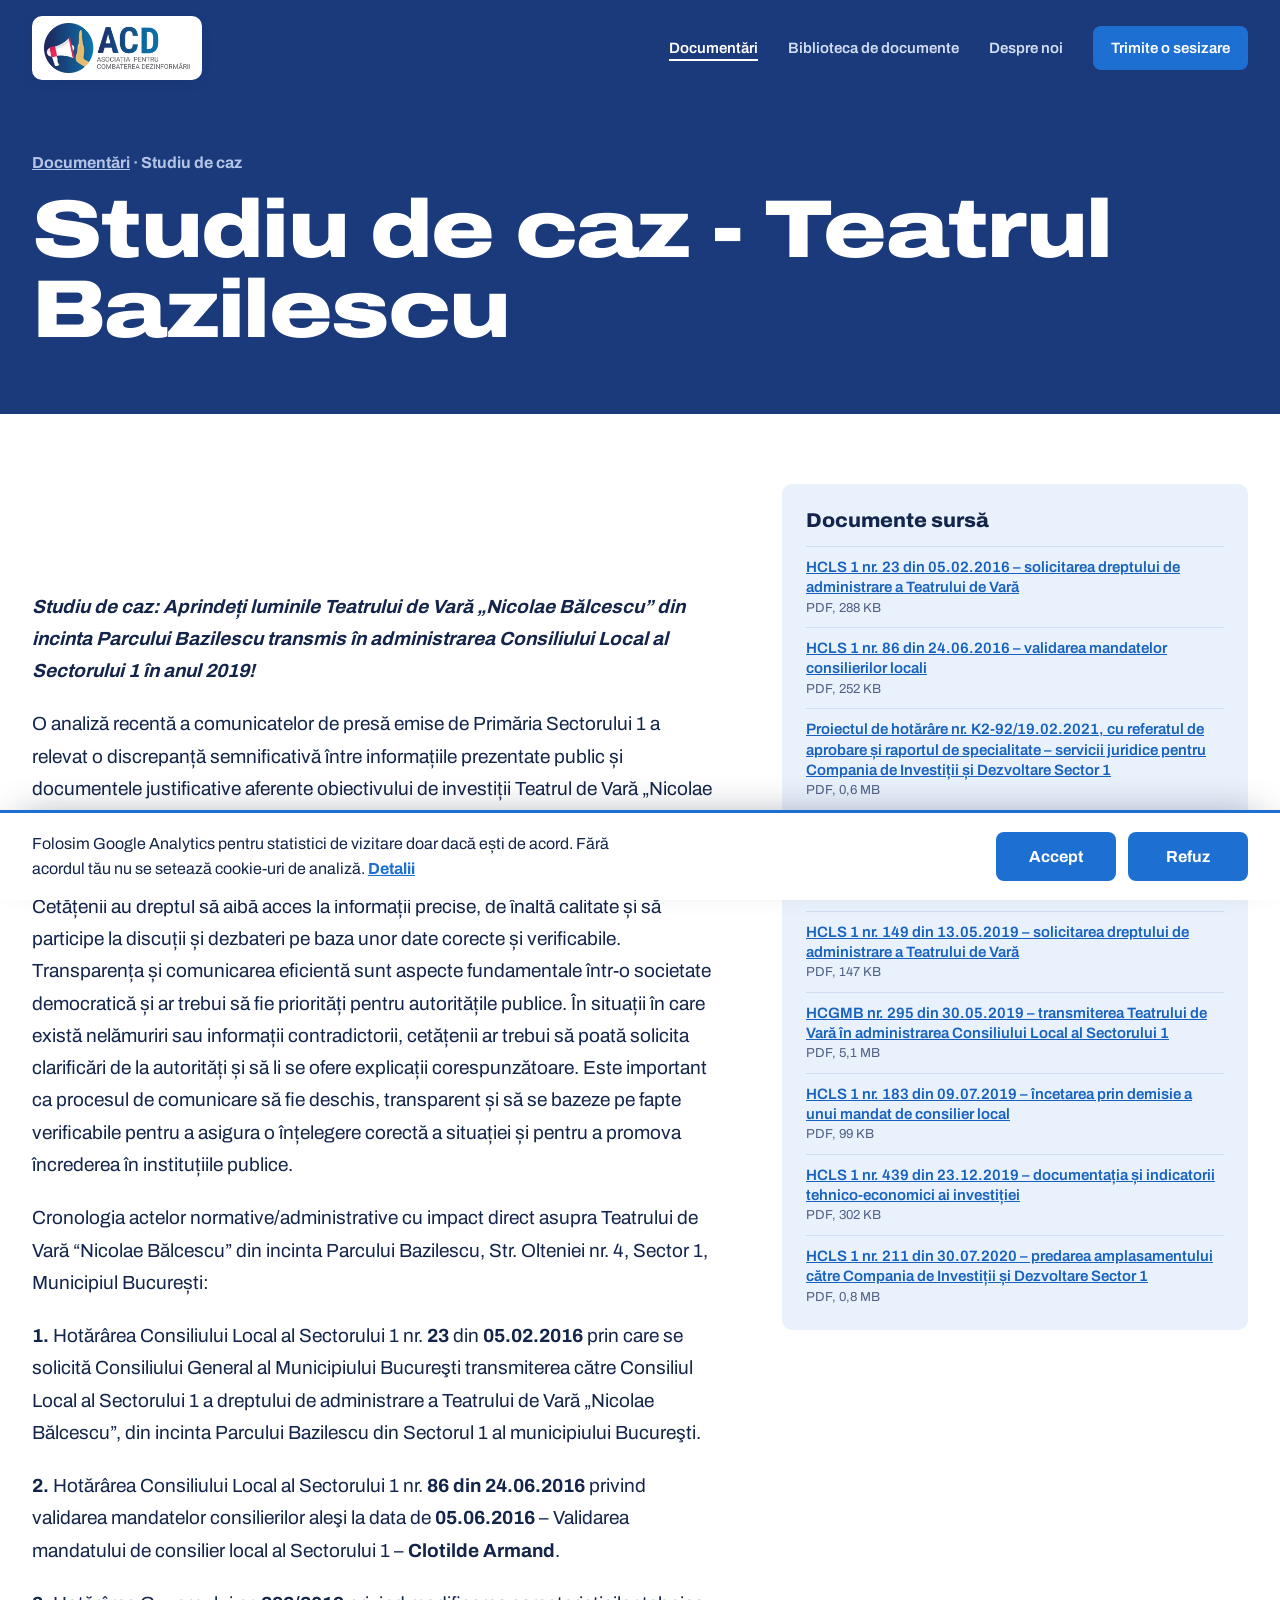
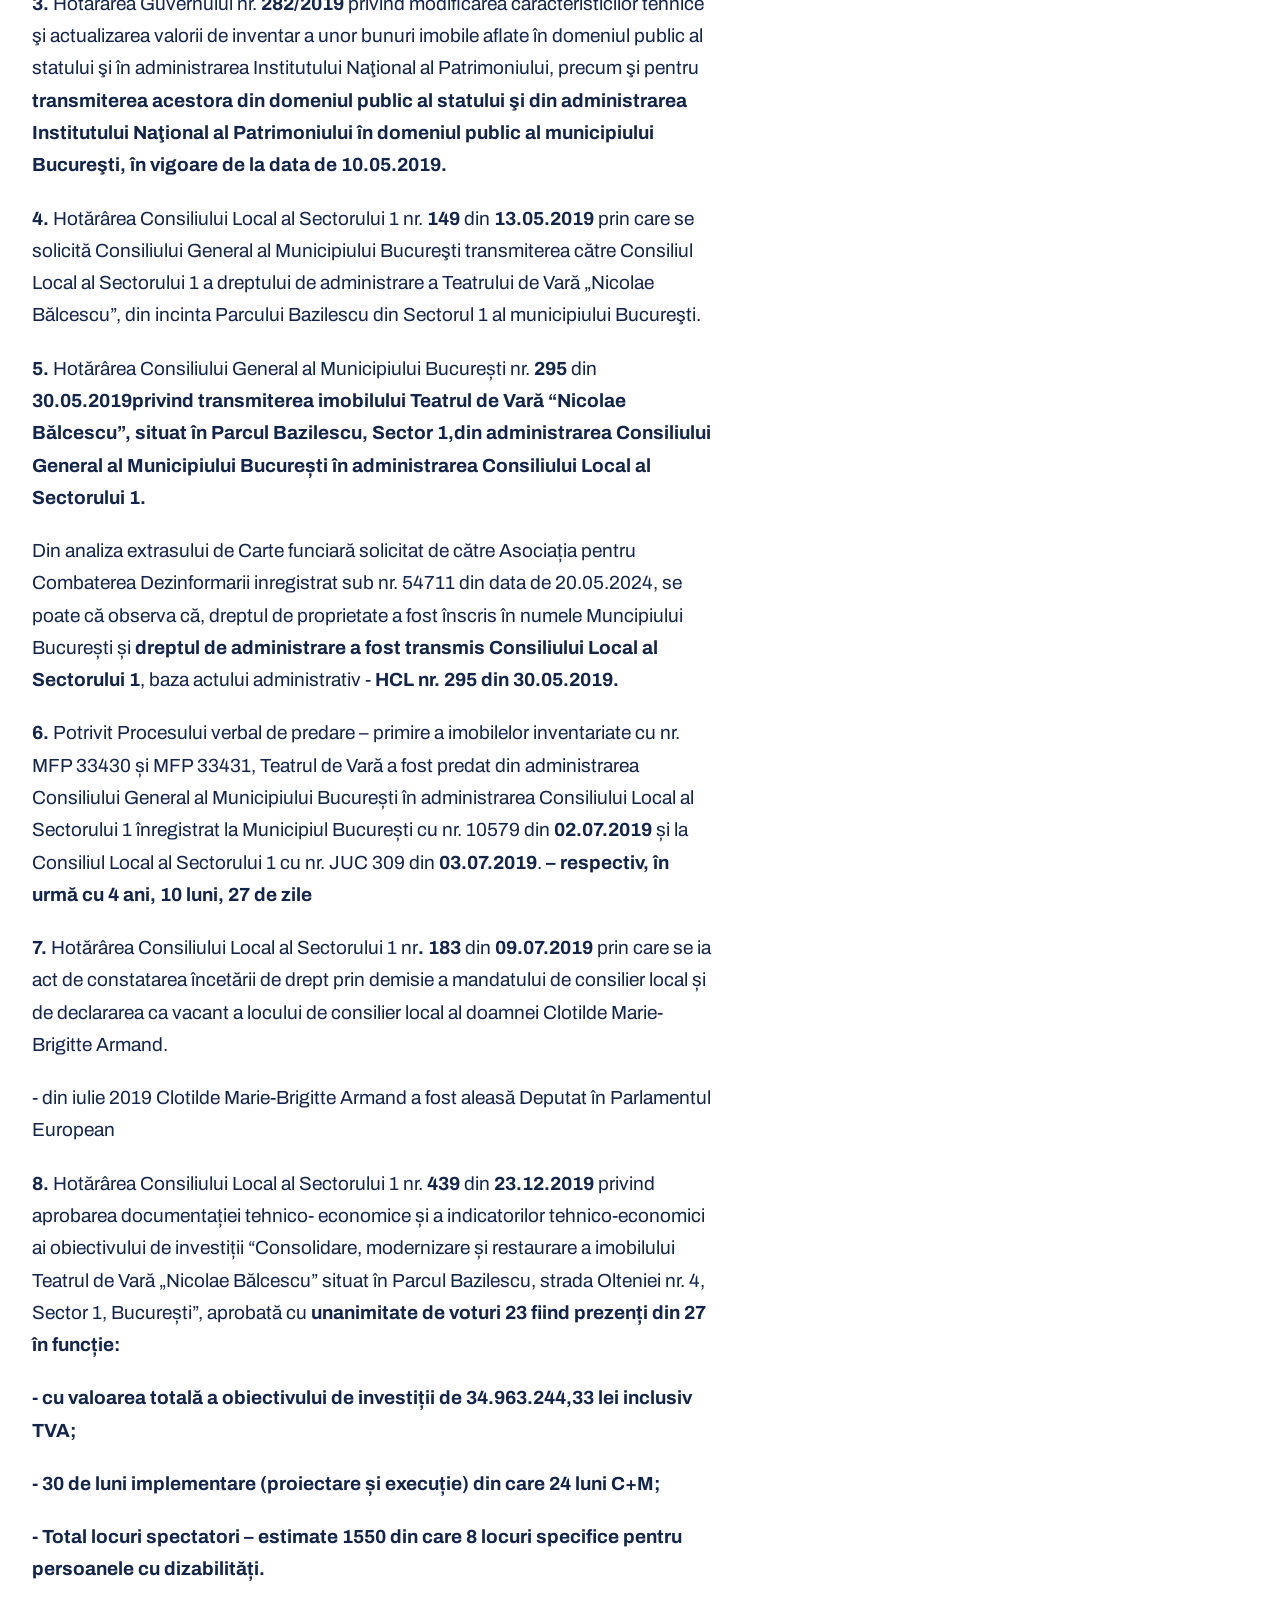
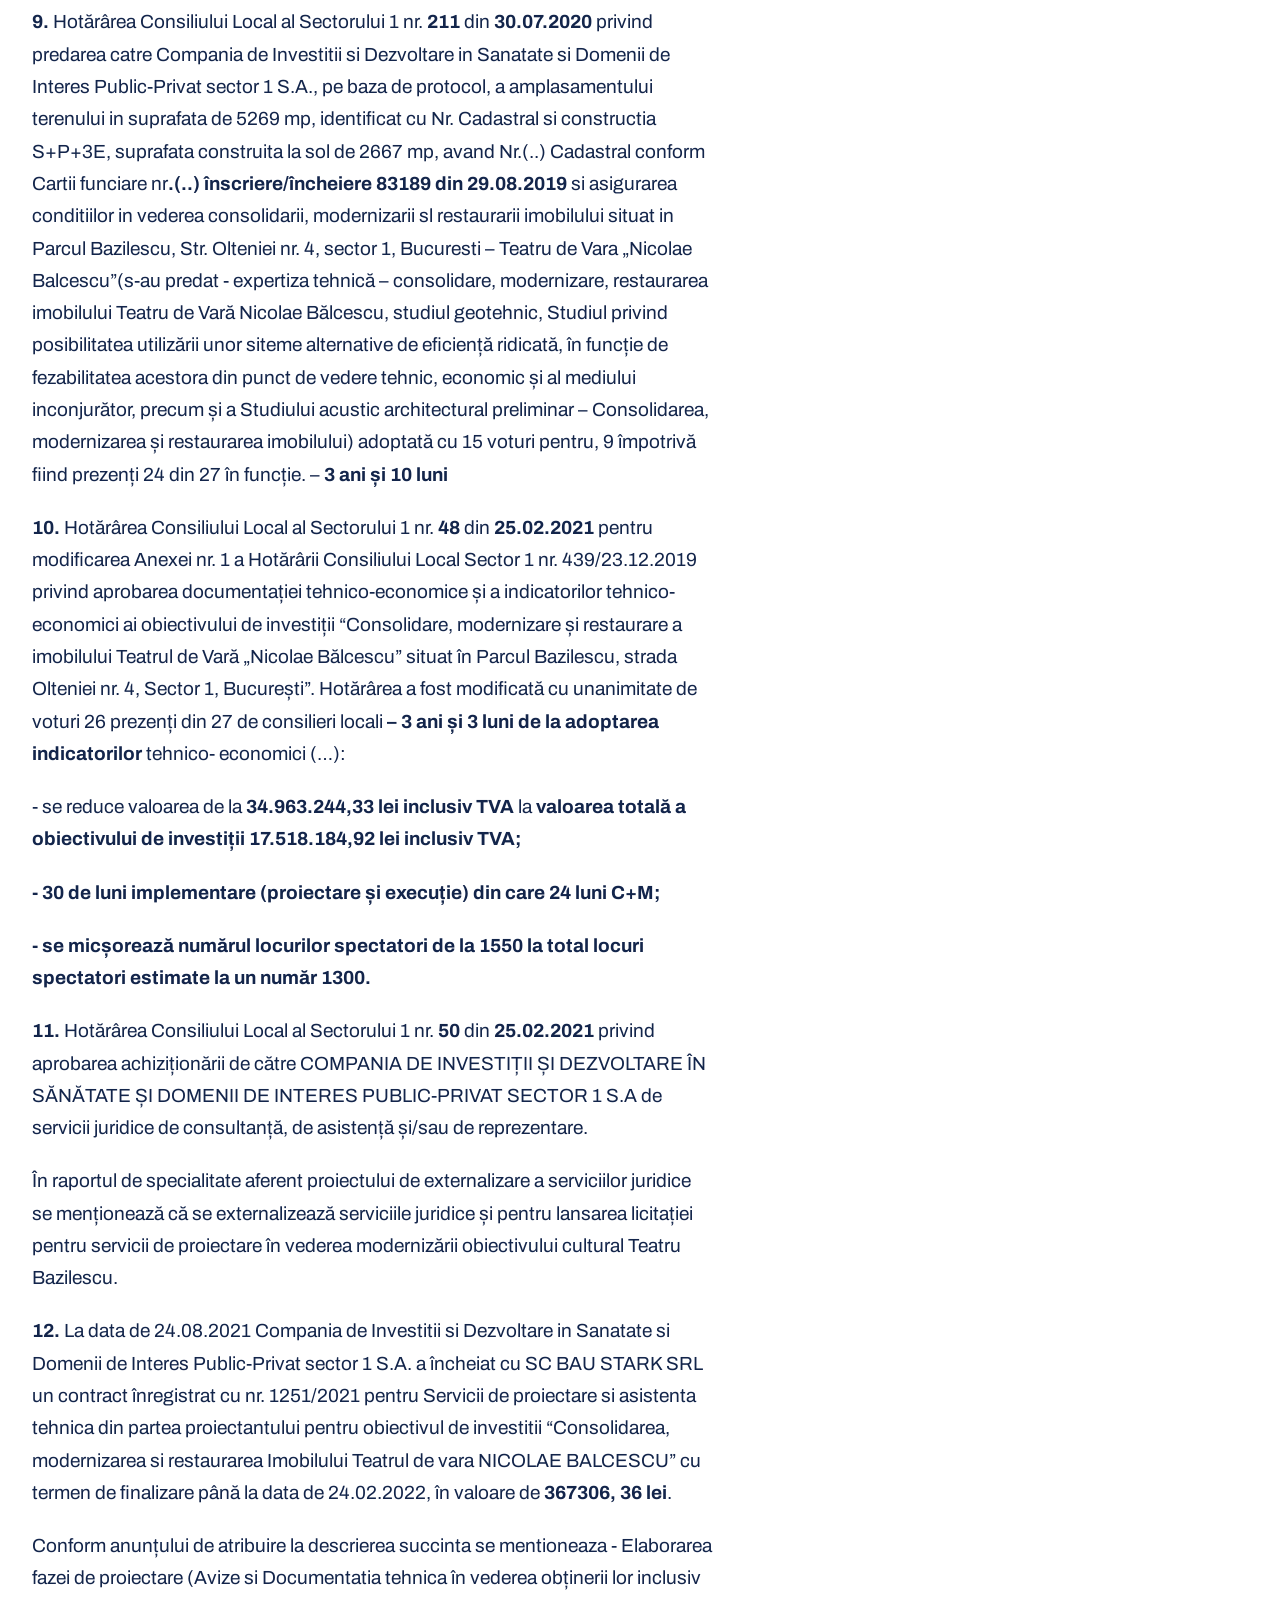
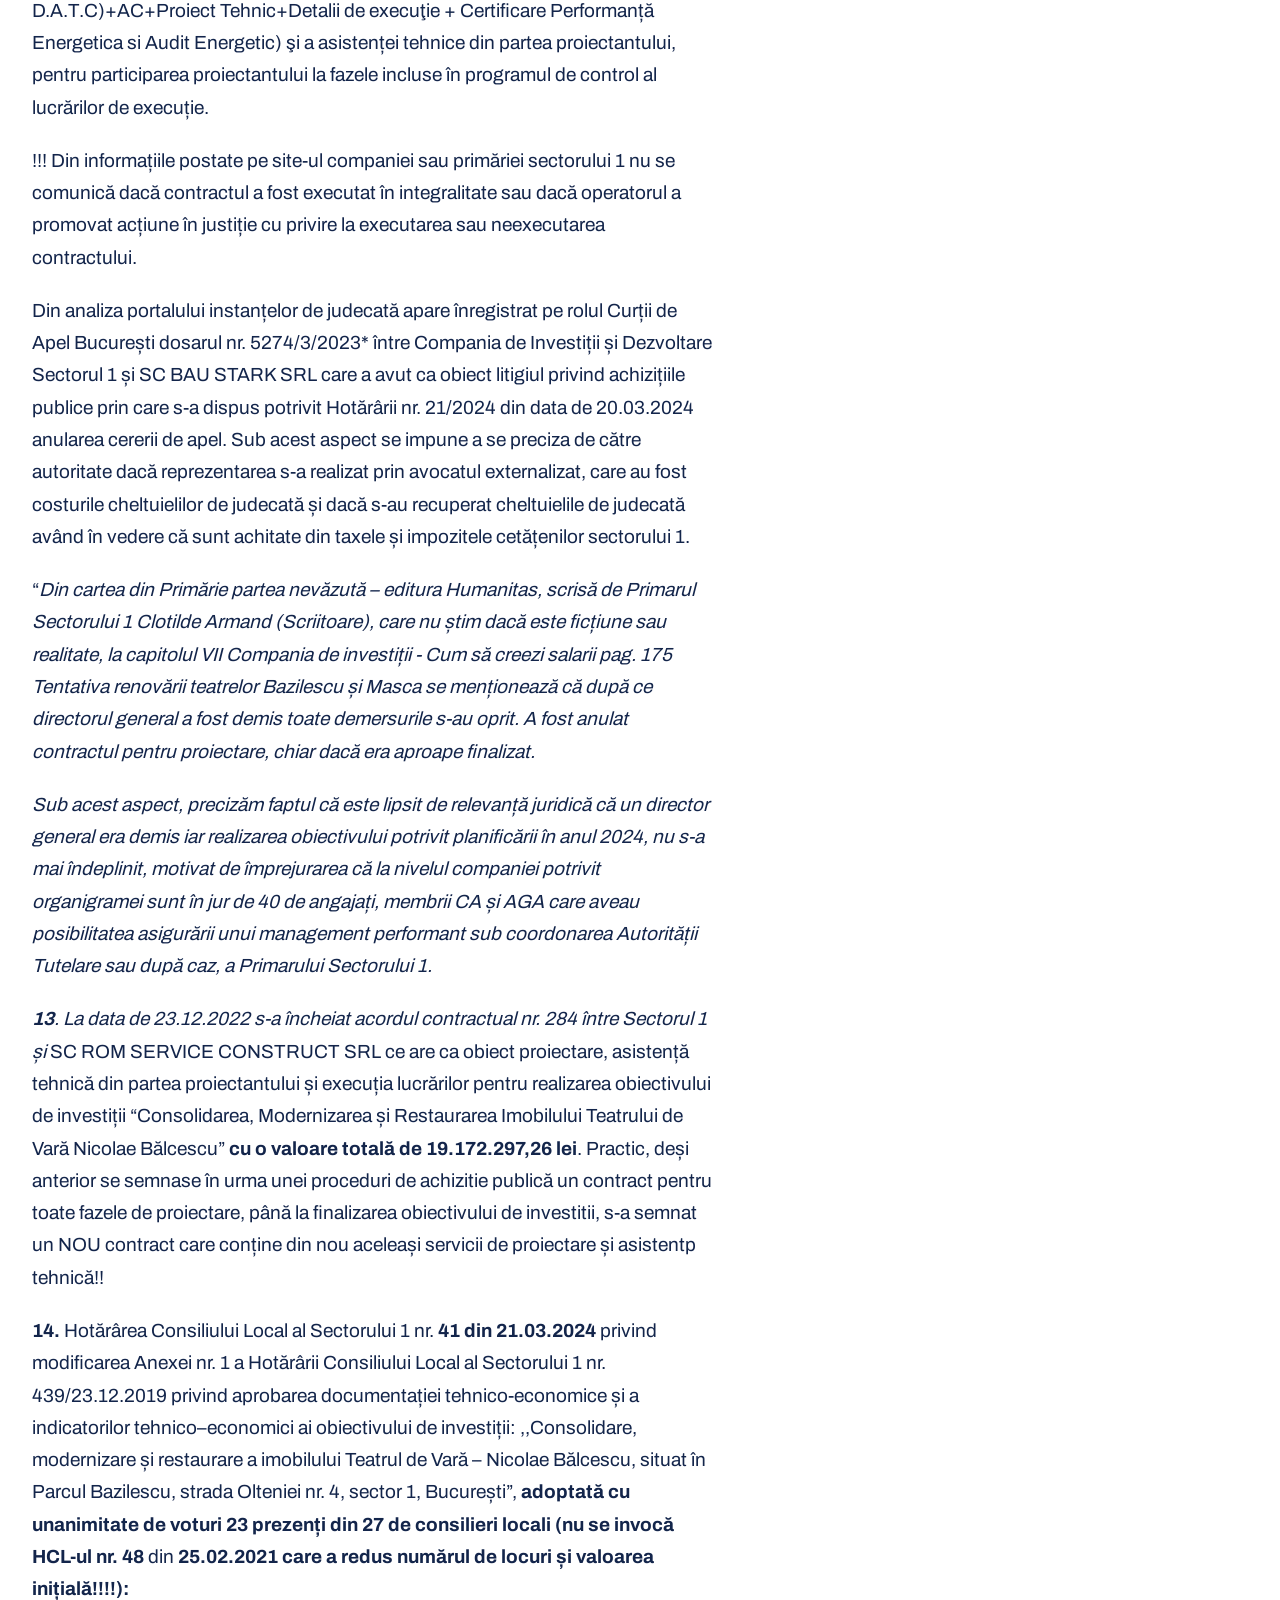
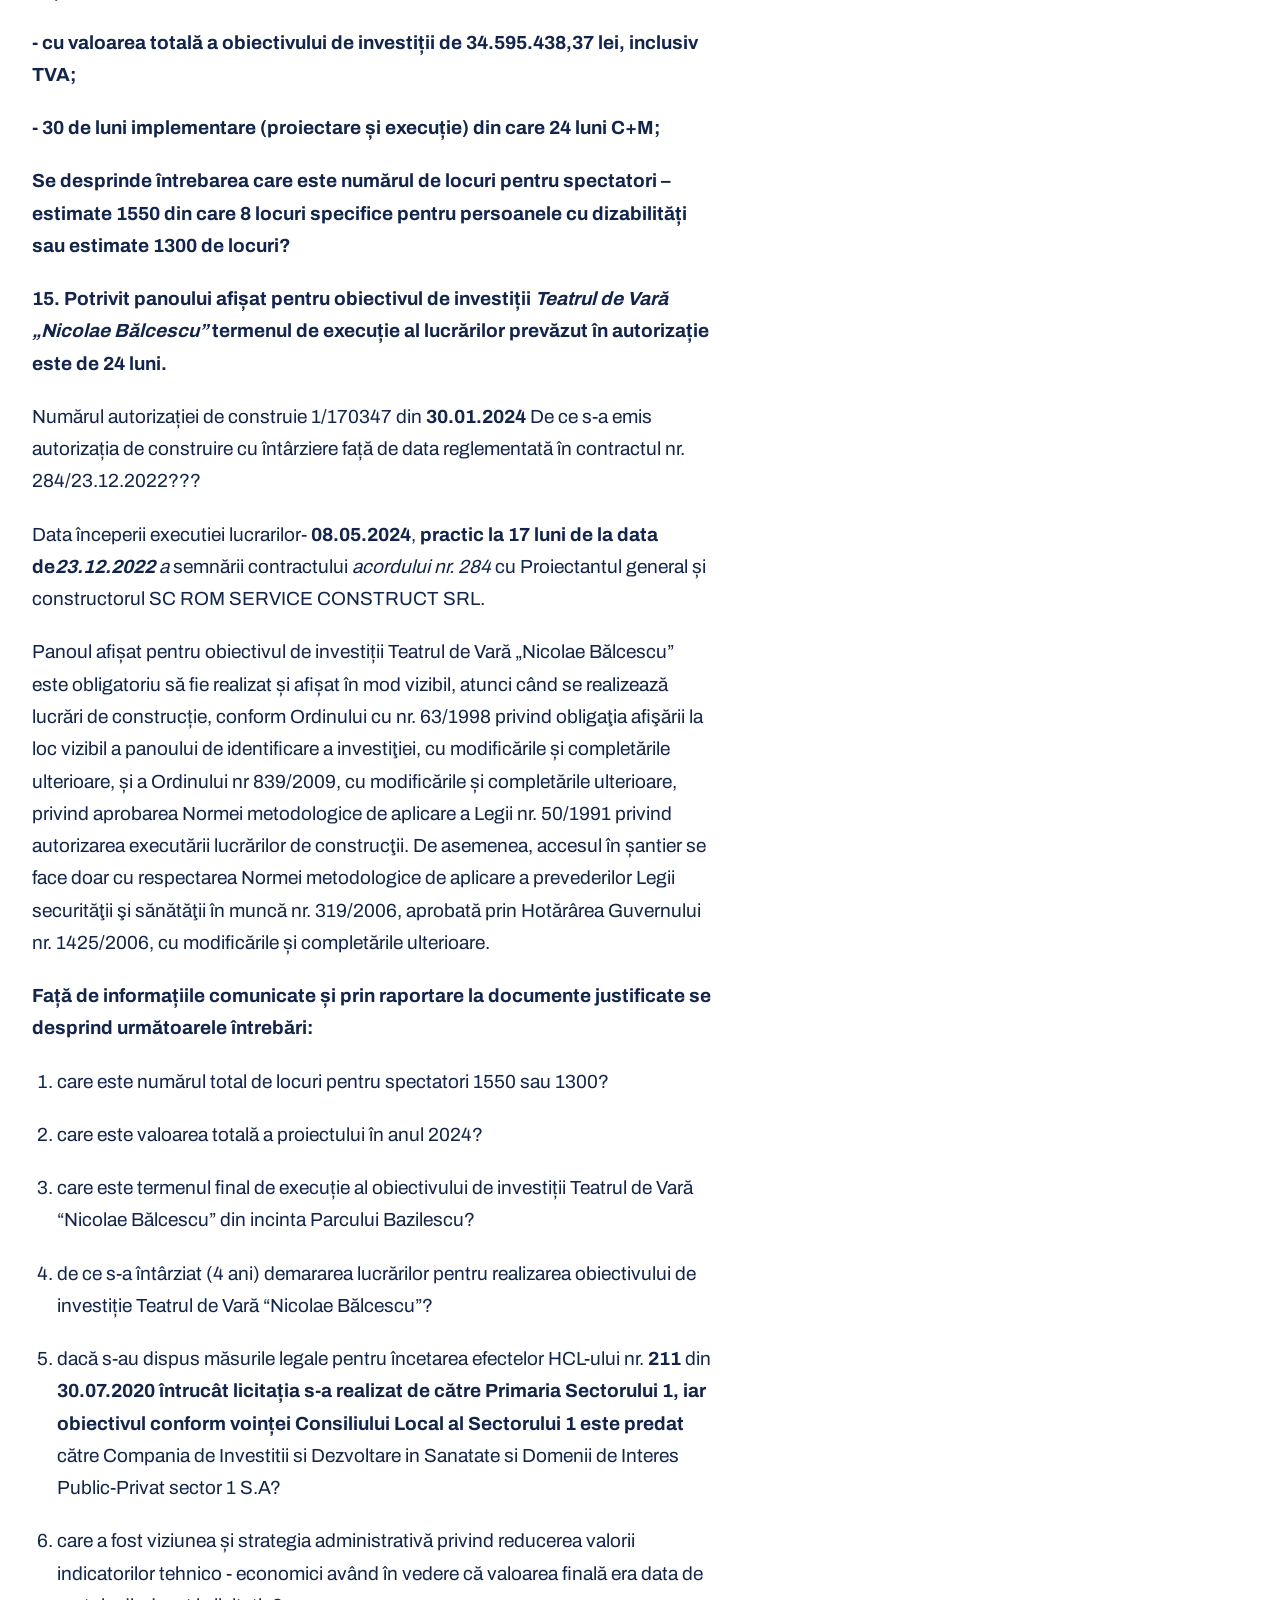
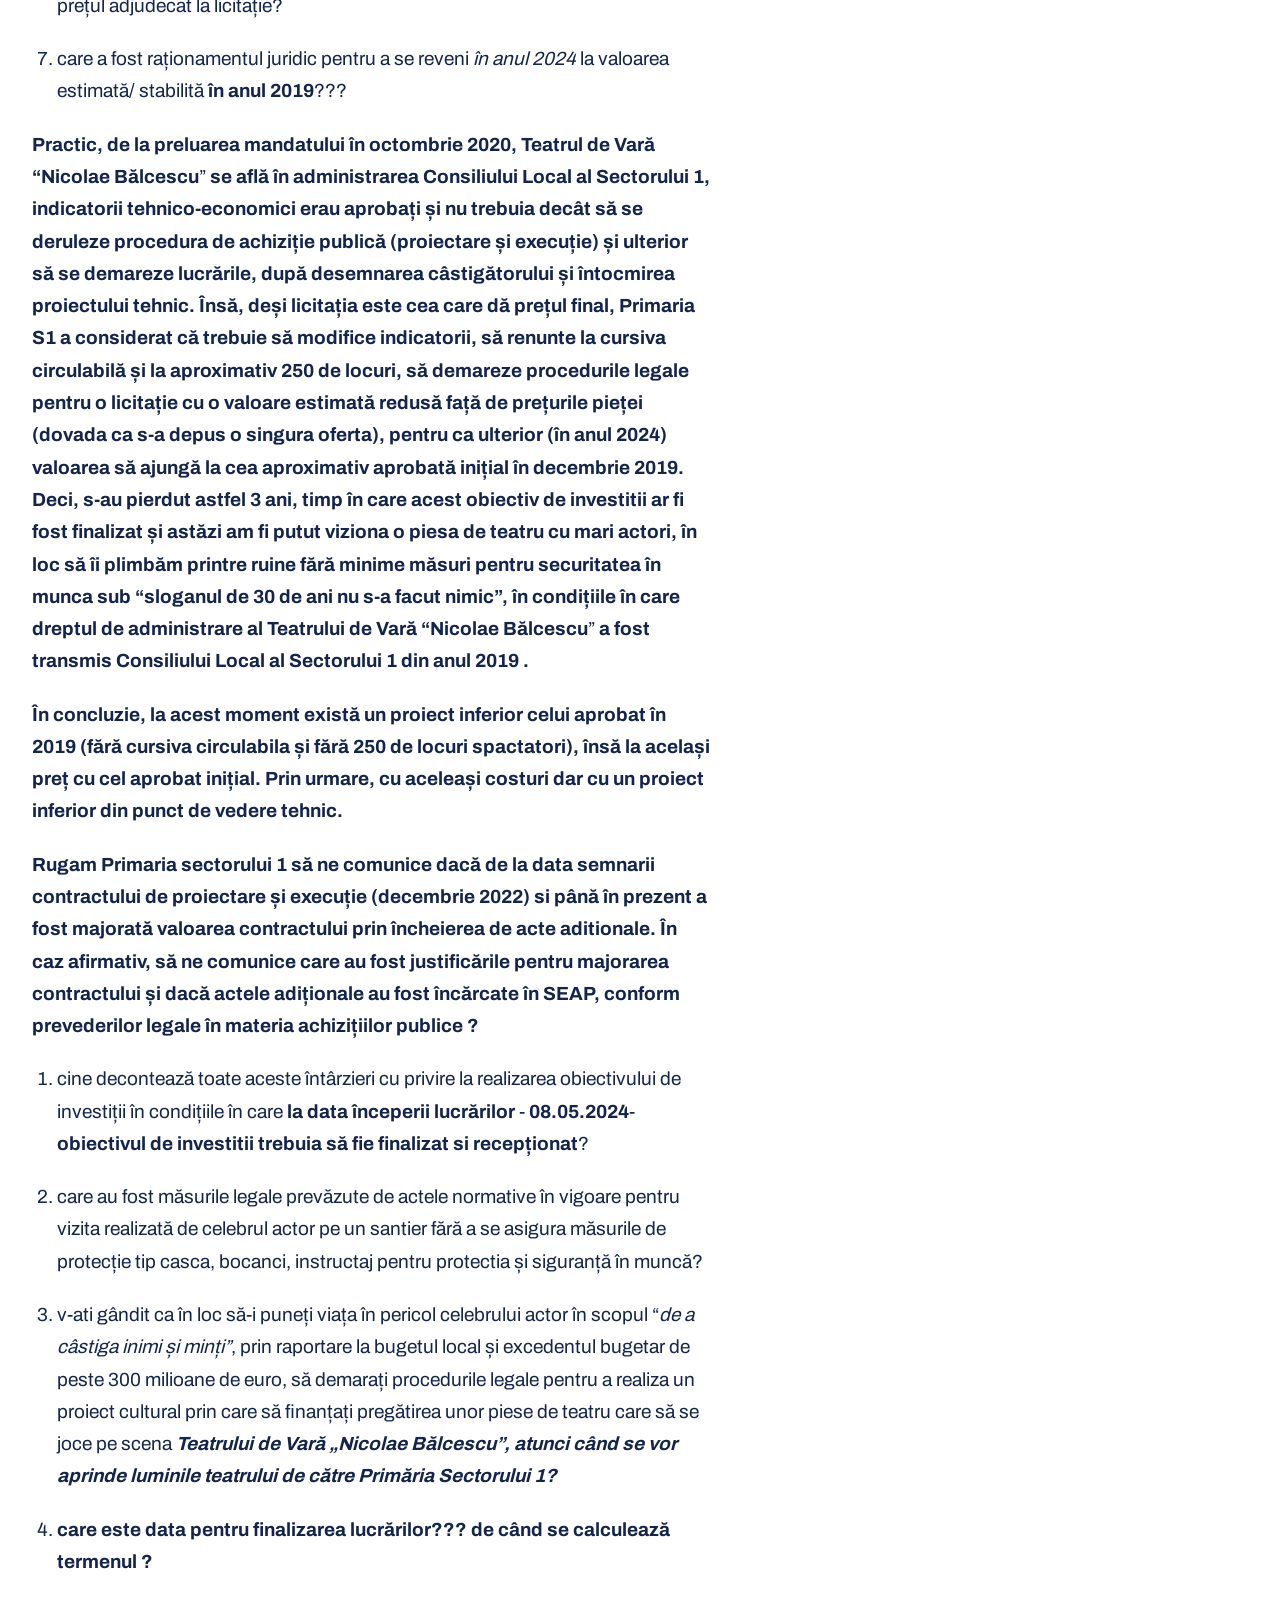
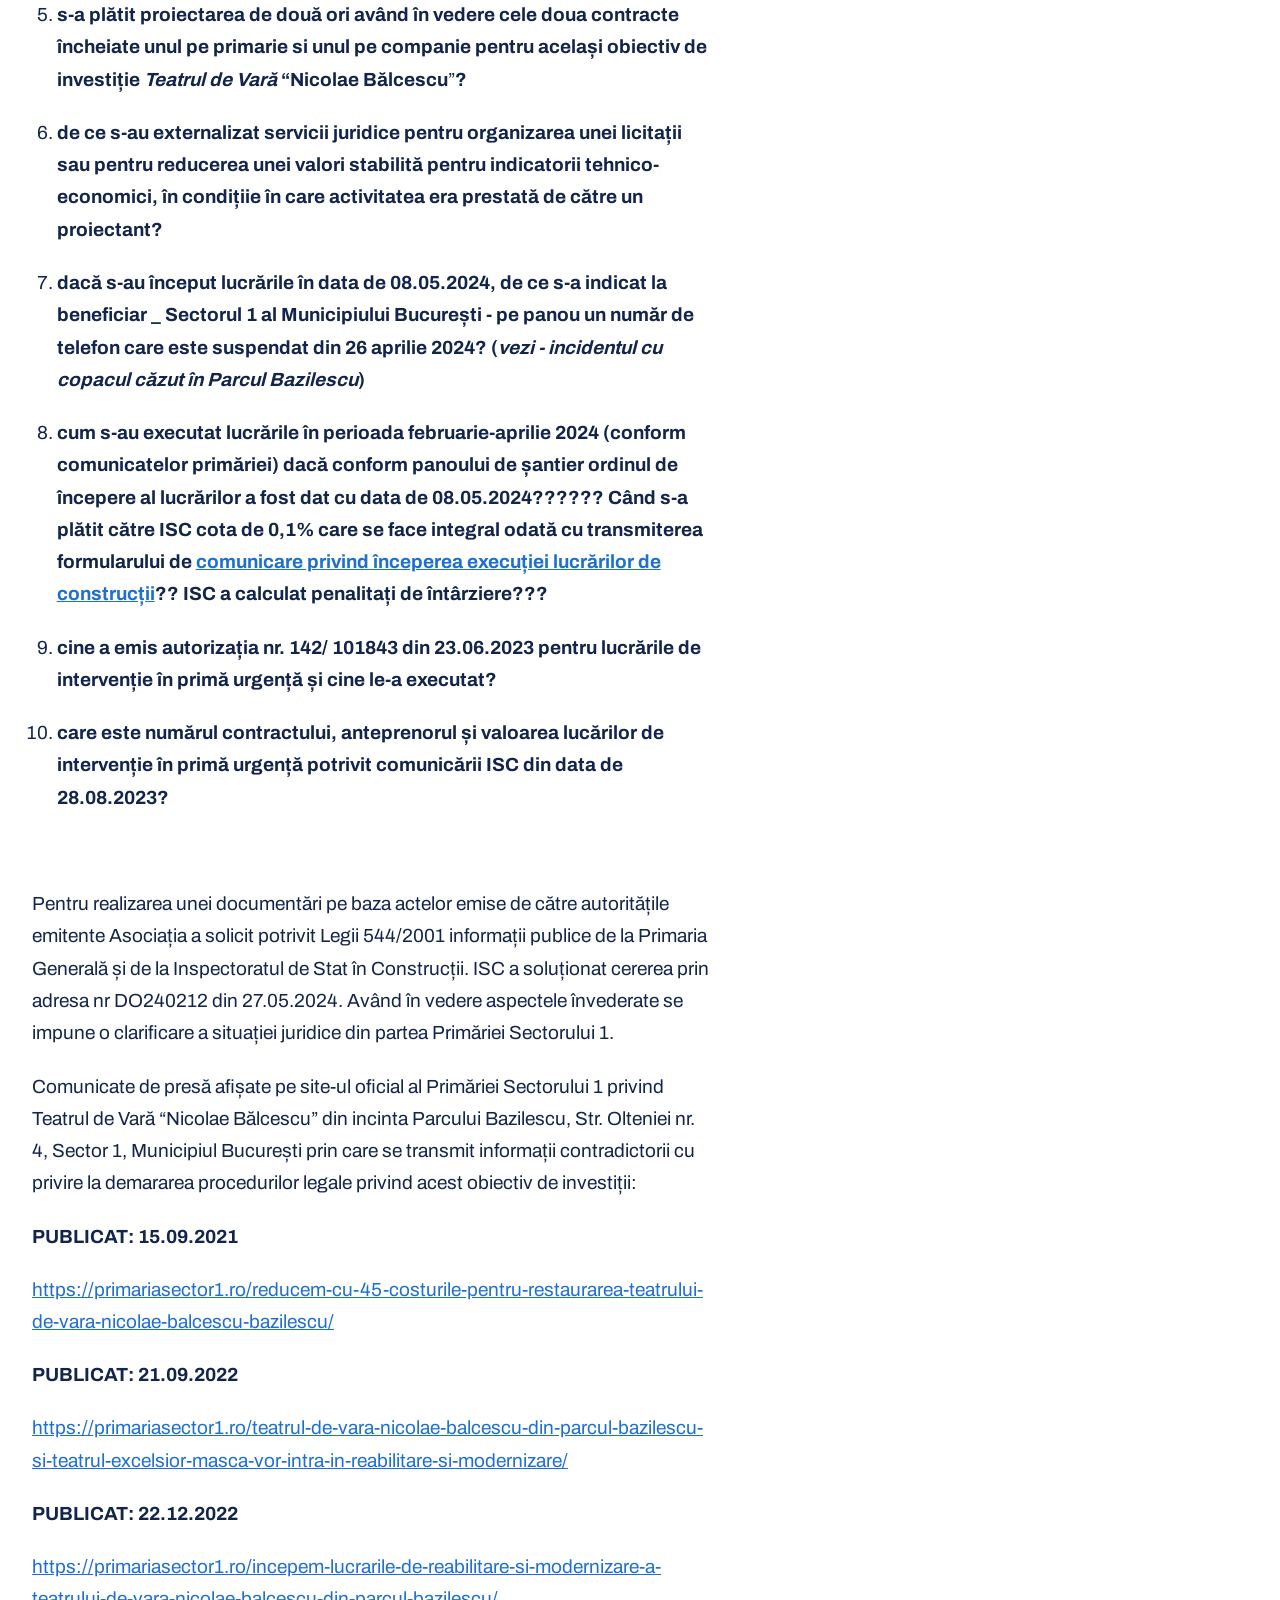
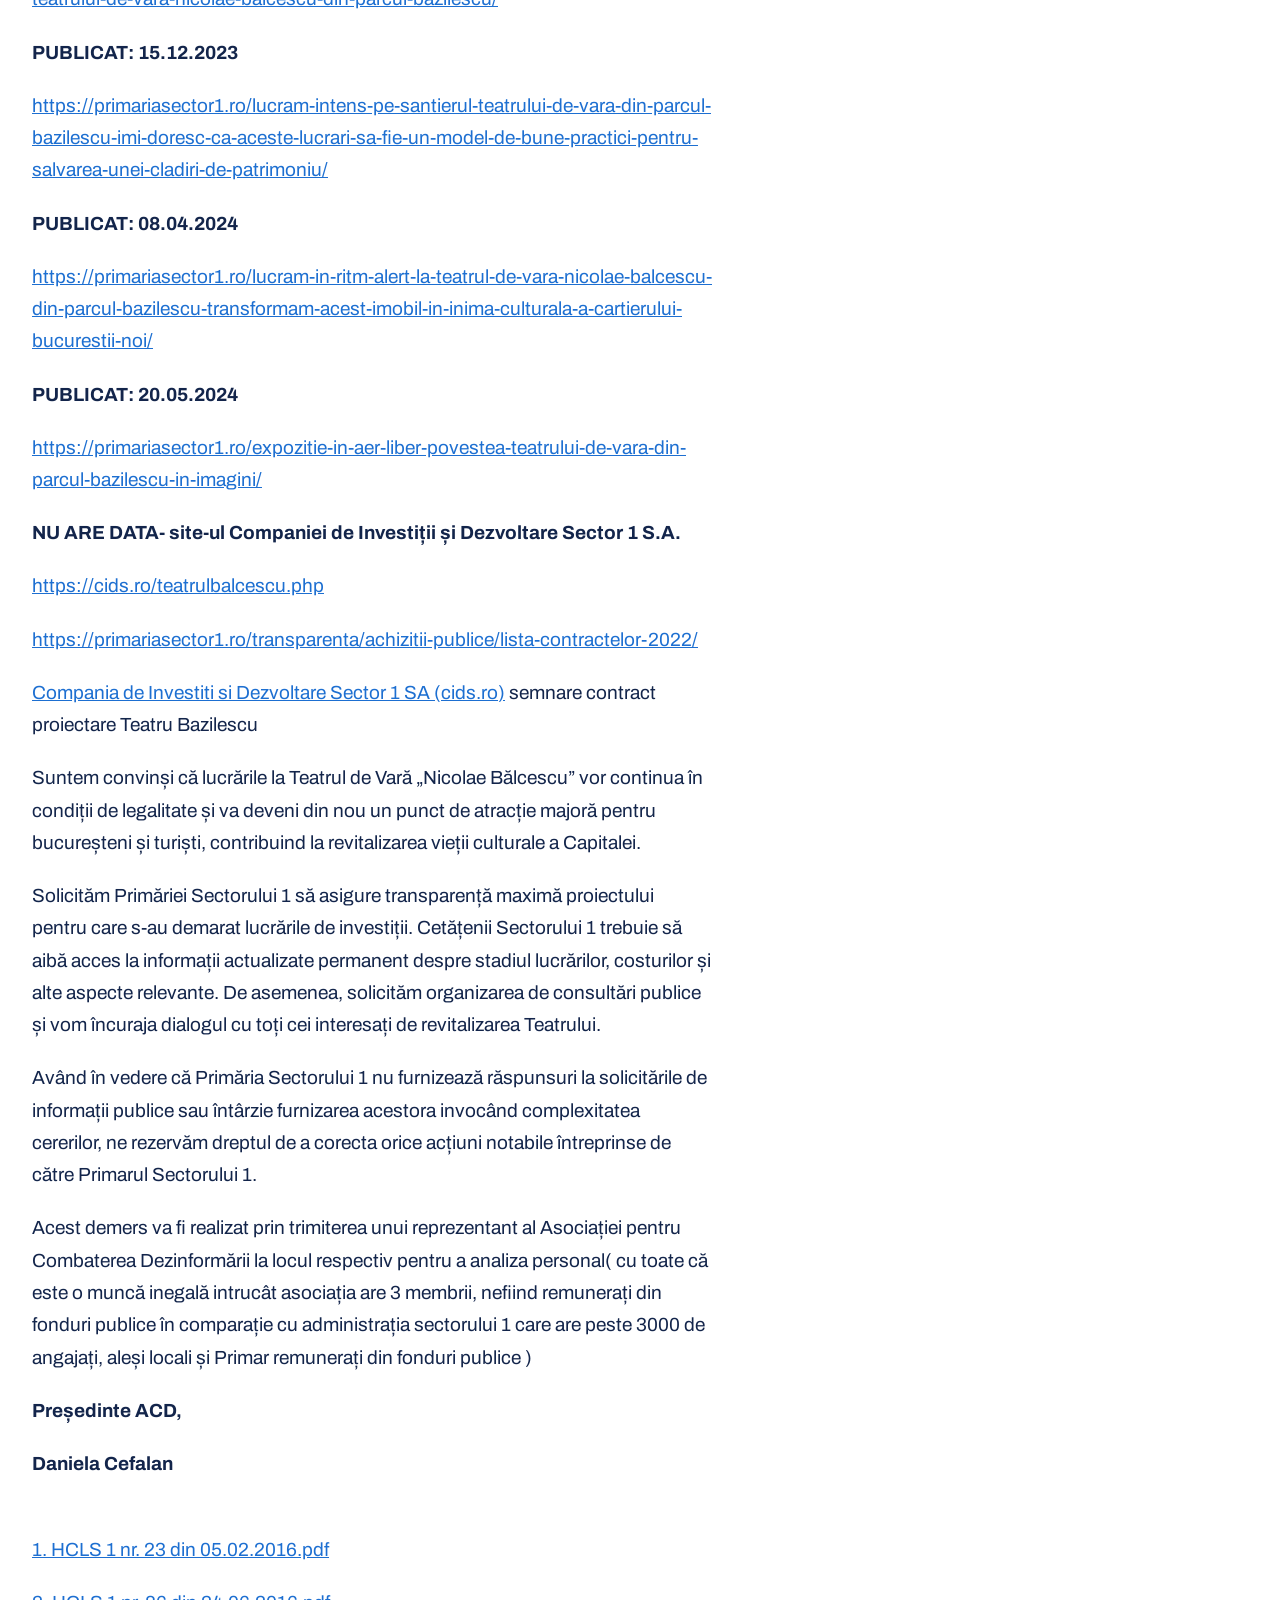
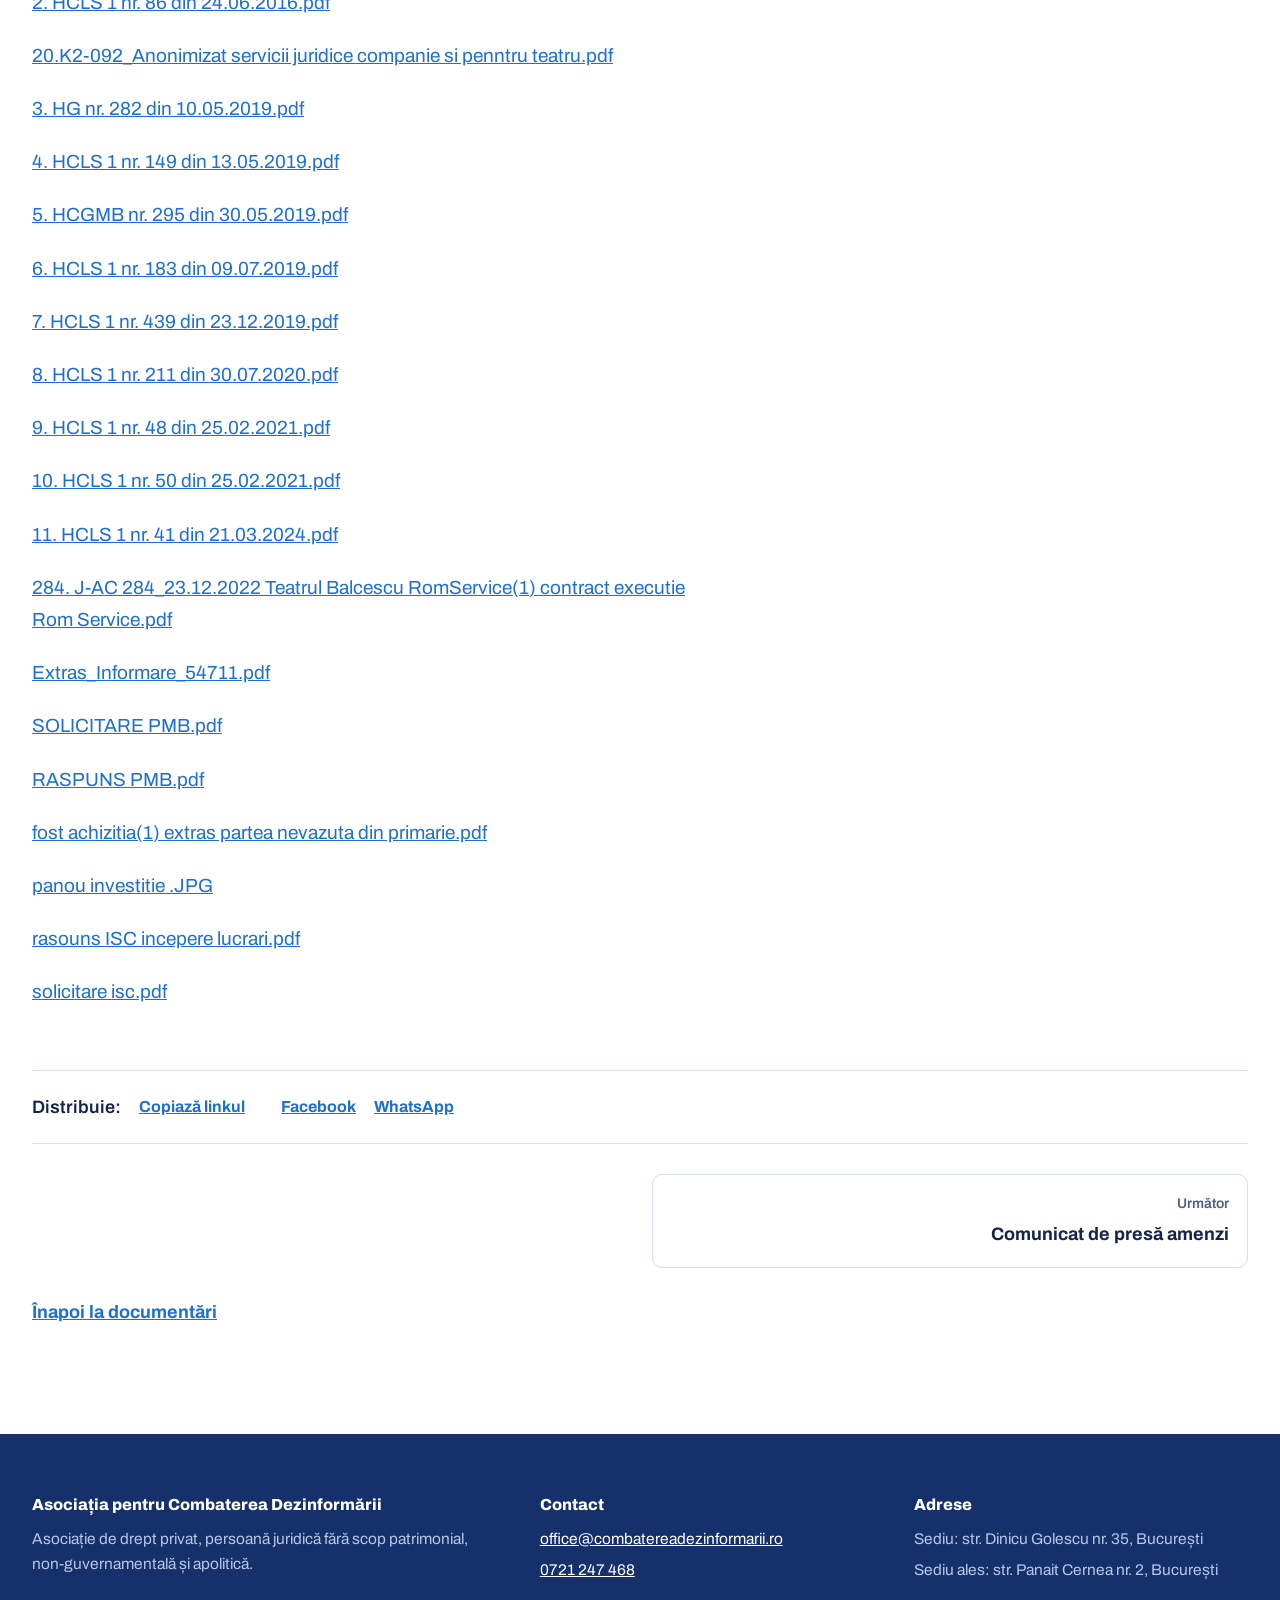
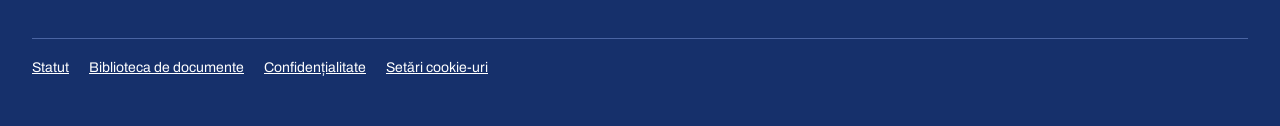
<file: site/teatrul-bazilescu.html>
<!DOCTYPE html>
<html lang="ro">
<head>
<meta charset="UTF-8">

<meta name="viewport" content="width=device-width, initial-scale=1">
<title>Studiu de caz - Teatrul Bazilescu · ACD</title>
<meta name="description" content="Comunicatele Primăriei Sectorului 1, puse lângă documentele justificative ale investiției.">
<link rel="canonical" href="https://www.combatereadezinformarii.ro/teatrul-bazilescu.html">
<meta property="og:type" content="article">
<meta property="og:locale" content="ro_RO">
<meta property="og:site_name" content="Asociația pentru Combaterea Dezinformării">
<meta property="og:title" content="Studiu de caz - Teatrul Bazilescu · ACD">
<meta property="og:description" content="Comunicatele Primăriei Sectorului 1, puse lângă documentele justificative ale investiției.">
<meta property="og:url" content="https://www.combatereadezinformarii.ro/teatrul-bazilescu.html">
<meta property="og:image" content="https://www.combatereadezinformarii.ro/assets/img/og-default.png">
<meta property="og:image:width" content="1200">
<meta property="og:image:height" content="630">
<meta name="twitter:card" content="summary_large_image">
<link rel="icon" href="favicon.ico" sizes="48x48">
<link rel="icon" type="image/png" sizes="192x192" href="assets/img/favicon-192.png">
<link rel="icon" type="image/png" sizes="32x32" href="assets/img/favicon-32.png">
<link rel="apple-touch-icon" href="assets/img/apple-touch-icon.png">
<link rel="preload" href="assets/fonts/archivo-latin.woff2" as="font" type="font/woff2" crossorigin>
<link rel="stylesheet" href="assets/css/site.css?v=7c329348">
<script>document.documentElement.classList.add('js');</script>
<script>
  // Google Analytics stays off until the visitor accepts (Consent Mode v2). site.js loads gtag.js only after "Accept".
  window.dataLayer = window.dataLayer || [];
  function gtag(){ dataLayer.push(arguments); }
  gtag('consent', 'default', { 'analytics_storage': 'denied', 'ad_storage': 'denied', 'ad_user_data': 'denied', 'ad_personalization': 'denied' });
</script>
<script type="application/ld+json">{"@context": "https://schema.org", "@type": "NGO", "name": "Asociația pentru Combaterea Dezinformării", "alternateName": "ACD", "url": "https://www.combatereadezinformarii.ro/", "logo": "https://www.combatereadezinformarii.ro/assets/img/icon-512.png", "email": "office@combatereadezinformarii.ro", "telephone": "+40721247468", "foundingDate": "2023", "address": {"@type": "PostalAddress", "streetAddress": "Str. Dinicu Golescu nr. 35", "addressLocality": "București", "addressCountry": "RO"}}</script>
<script type="application/ld+json">{"@context": "https://schema.org", "@type": "BreadcrumbList", "itemListElement": [{"@type": "ListItem", "position": 1, "name": "Acasă", "item": "https://www.combatereadezinformarii.ro/index.html"}, {"@type": "ListItem", "position": 2, "name": "Documentări", "item": "https://www.combatereadezinformarii.ro/documentare.html"}, {"@type": "ListItem", "position": 3, "name": "Studiu de caz - Teatrul Bazilescu", "item": "https://www.combatereadezinformarii.ro/teatrul-bazilescu.html"}]}</script>
<script type="application/ld+json">{"@context": "https://schema.org", "@type": "Article", "headline": "Studiu de caz - Teatrul Bazilescu", "mainEntityOfPage": "https://www.combatereadezinformarii.ro/teatrul-bazilescu.html", "image": "https://www.combatereadezinformarii.ro/assets/img/og-default.png", "publisher": {"@type": "NGO", "name": "Asociația pentru Combaterea Dezinformării", "url": "https://www.combatereadezinformarii.ro/"}}</script>
</head>
<body class="">
<a class="skip" href="#continut">Sari la conținut</a>
<header class="top">
  <div class="wrap">
    <a class="logo" href="index.html"><img src="assets/img/acd.webp" alt="ACD – Asociația pentru Combaterea Dezinformării" width="160" height="52"></a>
    <button class="menu-toggle" type="button" aria-expanded="false" aria-controls="menu" data-close-label="Închide"><span class="burger" aria-hidden="true"></span><span class="menu-label">Meniu</span></button>
    <nav id="menu" class="nav" aria-label="Meniu principal">
      <a href="documentare.html" aria-current="page">Documentări</a>
      <a href="documente.html">Biblioteca de documente</a>
      <a href="despre.html">Despre noi</a>
      <a class="cta" href="sesizare.html">Trimite o sesizare</a>
    </nav>
  </div>
</header>
<main id="continut">
<section class="page-head article-head">
  <div class="wrap">
    <p class="kind"><a href="documentare.html">Documentări</a> · Studiu de caz</p>
    <h1>Studiu de caz - Teatrul Bazilescu</h1>
  </div>
</section>
<div class="reading">
  <div class="wrap article-grid">
    <article class="text">
<p> </p>
<p> </p>
<p> <em><strong>Studiu de caz: Aprindeți luminile Teatrului de Vară „Nicolae Bălcescu” din incinta Parcului Bazilescu transmis în administrarea Consiliului Local al Sectorului 1 în anul 2019!</strong></em></p>
<p> O analiză recentă a comunicatelor de presă emise de Primăria Sectorului 1 a relevat o discrepanță semnificativă între informațiile prezentate public și documentele justificative aferente obiectivului de investiții Teatrul de Vară „Nicolae Bălcescu. Lipsa unor informații viabile și de înaltă calitate poate împiedica o dezbatere publică constructivă și bazată pe dovezi concrete.</p>
<p>Cetățenii au dreptul să aibă acces la informații precise, de înaltă calitate și să participe la discuții și dezbateri pe baza unor date corecte și verificabile. Transparența și comunicarea eficientă sunt aspecte fundamentale într-o societate democratică și ar trebui să fie priorități pentru autoritățile publice. În situații în care există nelămuriri sau informații contradictorii, cetățenii ar trebui să poată solicita clarificări de la autorități și să li se ofere explicații corespunzătoare. Este important ca procesul de comunicare să fie deschis, transparent și să se bazeze pe fapte verificabile pentru a asigura o înțelegere corectă a situației și pentru a promova încrederea în instituțiile publice.</p>
<p>Cronologia actelor normative/administrative cu impact direct asupra Teatrului de Vară “Nicolae Bălcescu” din incinta Parcului Bazilescu, Str. Olteniei nr. 4, Sector 1, Municipiul București:</p>
<p><strong>1. </strong>Hotărârea Consiliului Local al Sectorului 1 nr. <strong>23</strong> din <strong>05.02.2016</strong> prin care se solicită Consiliului General al Municipiului Bucureşti transmiterea către Consiliul Local al Sectorului 1 a dreptului de administrare a Teatrului de Vară „Nicolae Bălcescu”, din incinta Parcului Bazilescu din Sectorul 1 al municipiului Bucureşti.</p>
<p><strong>2. </strong>Hotărârea Consiliului Local al Sectorului 1 nr.<strong> 86 din 24.06.2016 </strong>privind validarea mandatelor consilierilor aleşi la data de <strong>05.06.2016</strong> – Validarea mandatului de consilier local al Sectorului 1 – <strong>Clotilde Armand</strong>.</p>
<p><strong>3.</strong> Hotărârea Guvernului nr. <strong>282/2019</strong> privind modificarea caracteristicilor tehnice şi actualizarea valorii de inventar a unor bunuri imobile aflate în domeniul public al statului şi în administrarea Institutului Naţional al Patrimoniului, precum şi pentru <strong>transmiterea acestora din domeniul public al statului şi din administrarea Institutului Naţional al Patrimoniului în domeniul public al municipiului Bucureşti, în vigoare de la data de 10.05.2019.</strong></p>
<p><strong>4. </strong>Hotărârea Consiliului Local al Sectorului 1 nr. <strong>149</strong> din <strong>13.05.2019</strong> prin care se solicită Consiliului General al Municipiului Bucureşti transmiterea către Consiliul Local al Sectorului 1 a dreptului de administrare a Teatrului de Vară „Nicolae Bălcescu”, din incinta Parcului Bazilescu din Sectorul 1 al municipiului Bucureşti.</p>
<p><strong>5.</strong> Hotărârea Consiliului General al Municipiului București nr. <strong>295</strong> din <strong>30.05.2019</strong><strong>privind transmiterea imobilului Teatrul de Vară “Nicolae Bălcescu”, situat în Parcul Bazilescu, Sector 1,din administrarea Consiliului General al Municipiului București în administrarea Consiliului Local al Sectorului 1. </strong></p>
<p>Din analiza extrasului de Carte funciară solicitat de către Asociația pentru Combaterea Dezinformarii inregistrat sub nr. 54711 din data de 20.05.2024, se poate că observa că, dreptul de proprietate a fost înscris în numele Muncipiului București și <strong>dreptul de administrare a fost transmis Consiliului Local al Sectorului 1</strong>, baza actului administrativ - <strong>HCL nr. 295 din 30.05.2019. </strong></p>
<p><strong>6. </strong>Potrivit<strong> </strong>Procesului verbal de predare – primire a imobilelor inventariate cu nr. MFP 33430 și MFP 33431, Teatrul de Vară a fost predat din administrarea Consiliului General al Municipiului București în administrarea Consiliului Local al Sectorului 1 înregistrat la Municipiul București cu<strong> </strong>nr. 10579 din <strong>02.07.2019</strong> și la Consiliul Local al Sectorului 1 cu nr. JUC 309 din <strong>03.07.2019</strong>. <strong> – respectiv, în urmă cu 4 ani, 10 luni, 27 de zile </strong></p>
<p><strong>7. </strong>Hotărârea Consiliului Local al Sectorului 1 nr<strong>. 183 </strong>din<strong> 09.07.2019 </strong>prin care se ia act de constatarea încetării de drept prin demisie a mandatului de consilier local și de declararea ca vacant a locului de consilier local al doamnei Clotilde Marie-Brigitte Armand.</p>
<p>- din iulie 2019 Clotilde Marie-Brigitte Armand a fost aleasă Deputat în Parlamentul European</p>
<p><strong>8.</strong> Hotărârea Consiliului Local al Sectorului 1 nr. <strong>439</strong> din <strong>23.12.2019 </strong>privind aprobarea documentației tehnico- economice și a indicatorilor tehnico-economici ai obiectivului de investiții “Consolidare, modernizare și restaurare a imobilului Teatrul de Vară „Nicolae Bălcescu” situat în Parcul Bazilescu, strada Olteniei nr. 4, Sector 1, București”, aprobată cu <strong>unanimitate de voturi 23 fiind prezenți din 27 în funcție: </strong></p>
<p><strong>- cu valoarea totală a obiectivului de investiții de 34.963.244,33 lei inclusiv TVA; </strong></p>
<p><strong>- 30 de luni implementare (proiectare și execuție) din care 24 luni C+M; </strong></p>
<p><strong>- Total locuri spectatori – estimate 1550 din care 8 locuri specifice pentru persoanele cu dizabilități. </strong></p>
<p><strong>9.</strong> Hotărârea Consiliului Local al Sectorului 1 nr. <strong>211</strong> din <strong>30.07.2020</strong> privind predarea catre Compania de Investitii si Dezvoltare in Sanatate si Domenii de Interes Public-Privat sector 1 S.A., pe baza de protocol, a amplasamentului terenului in suprafata de 5269 mp, identificat cu Nr. Cadastral si constructia S+P+3E, suprafata construita la sol de 2667 mp, avand Nr.(..) Cadastral conform Cartii funciare nr<strong>.(..) înscriere/încheiere 83189 din 29.08.2019</strong> si asigurarea conditiilor in vederea consolidarii, modernizarii sl restaurarii imobilului situat in Parcul Bazilescu, Str. Olteniei nr. 4, sector 1, Bucuresti – Teatru de Vara „Nicolae Balcescu”(s-au predat - expertiza tehnică – consolidare, modernizare, restaurarea imobilului Teatru de Vară Nicolae Bălcescu, studiul geotehnic, Studiul privind posibilitatea utilizării unor siteme alternative de eficiență ridicată, în funcție de fezabilitatea acestora din punct de vedere tehnic, economic și al mediului inconjurător, precum și a Studiului acustic architectural preliminar – Consolidarea, modernizarea și restaurarea imobilului) adoptată cu 15 voturi pentru, 9 împotrivă fiind prezenți 24 din 27 în funcție. – <strong>3 ani și 10 luni</strong></p>
<p><strong>10.</strong> Hotărârea Consiliului Local al Sectorului 1 nr. <strong>48</strong> din <strong>25.02.2021</strong> pentru modificarea Anexei nr. 1 a Hotărârii Consiliului Local Sector 1 nr. 439/23.12.2019 privind aprobarea documentației tehnico-economice și a indicatorilor tehnico-economici ai obiectivului de investiții “Consolidare, modernizare și restaurare a imobilului Teatrul de Vară „Nicolae Bălcescu” situat în Parcul Bazilescu, strada Olteniei nr. 4, Sector 1, București”. Hotărârea a fost modificată cu unanimitate de voturi 26 prezenți din 27 de consilieri locali <strong>– 3 ani și 3 luni de la adoptarea indicatorilor </strong>tehnico- economici (…):</p>
<p>- se reduce valoarea de la <strong>34.963.244,33 lei inclusiv TVA </strong>la <strong>valoarea totală a obiectivului de investiții </strong><strong>17.518.184,92 lei inclusiv TVA</strong><strong>;</strong></p>
<p><strong>- 30 de luni implementare (proiectare și execuție) din care 24 luni C+M;</strong></p>
<p><strong>- se micșorează num</strong><strong>ărul</strong><strong> locurilor spectatori de la 1550 la total locuri spectatori estimate la un număr 1300. </strong></p>
<p><strong>11.</strong> Hotărârea Consiliului Local al Sectorului 1 nr. <strong>50</strong> din <strong>25.02.2021</strong> privind aprobarea achiziționării de către COMPANIA DE INVESTIȚII ȘI DEZVOLTARE ÎN SĂNĂTATE ȘI DOMENII DE INTERES PUBLIC-PRIVAT SECTOR 1 S.A de servicii juridice de consultanță, de asistență și/sau de reprezentare.</p>
<p>În raportul de specialitate aferent proiectului de externalizare a serviciilor juridice se menționează că se externalizează serviciile juridice și pentru lansarea licitației pentru servicii de proiectare în vederea modernizării obiectivului cultural Teatru Bazilescu.</p>
<p><strong>12. </strong>La data de 24.08.2021 Compania de Investitii si Dezvoltare in Sanatate si Domenii de Interes Public-Privat sector 1 S.A. a încheiat cu SC BAU STARK SRL un contract înregistrat cu nr. 1251/2021 pentru Servicii de proiectare si asistenta tehnica din partea proiectantului pentru obiectivul de investitii “Consolidarea, modernizarea si restaurarea Imobilului Teatrul de vara NICOLAE BALCESCU” cu termen de finalizare până la data de 24.02.2022, în valoare de <strong>367306, 36 lei</strong>.</p>
<p>Conform anunțului de atribuire la descrierea succinta se mentioneaza - Elaborarea fazei de proiectare (Avize si Documentatia tehnica în vederea obținerii lor inclusiv D.A.T.C)+AC+Proiect Tehnic+Detalii de execuţie + Certificare Performanță Energetica si Audit Energetic) şi a asistenței tehnice din partea proiectantului, pentru participarea proiectantului la fazele incluse în programul de control al lucrărilor de execuție.</p>
<p>!!! Din informațiile postate pe site-ul companiei sau primăriei sectorului 1 nu se comunică dacă contractul a fost executat în integralitate sau dacă operatorul a promovat acțiune în justiție cu privire la executarea sau neexecutarea contractului.</p>
<p>Din analiza portalului instanțelor de judecată apare înregistrat pe rolul Curții de Apel București dosarul nr. 5274/3/2023* între Compania de Investiții și Dezvoltare Sectorul 1 și SC BAU STARK SRL care a avut ca obiect litigiul privind achizițiile publice prin care s-a dispus potrivit Hotărârii nr. 21/2024 din data de 20.03.2024 anularea cererii de apel. Sub acest aspect se impune a se preciza de către autoritate dacă reprezentarea s-a realizat prin avocatul externalizat, care au fost costurile cheltuielilor de judecată și dacă s-au recuperat cheltuielile de judecată având în vedere că sunt achitate din taxele și impozitele cetățenilor sectorului 1.</p>
<p>“<em>Din cartea din Primărie partea nevăzută – editura Humanitas, scrisă de Primarul Sectorului 1 Clotilde Armand (Scriitoare), care nu știm dacă este ficțiune sau realitate, la capitolul VII Compania de investiții - Cum să creezi salarii pag. 175 Tentativa renovării teatrelor Bazilescu și Masca se menționează că după ce directorul general a fost demis toate demersurile s-au oprit. A fost anulat contractul pentru proiectare, chiar dacă era aproape finalizat. </em></p>
<p><em>Sub acest aspect, precizăm faptul că este lipsit de relevanță juridică că un director general era demis iar realizarea obiectivului potrivit planificării în anul 2024, nu s-a mai îndeplinit, motivat de împrejurarea că la nivelul companiei potrivit organigramei sunt în jur de 40 de angajați, membrii CA și AGA care aveau posibilitatea asigurării unui management performant sub coordonarea Autorității Tutelare sau după caz, a Primarului Sectorului 1. </em></p>
<p><em><strong>13</strong></em><em>. La data de 23.12.2022 s-a încheiat acordul contractual nr. 284 între Sectorul 1 și </em>SC ROM SERVICE CONSTRUCT SRL ce are ca obiect proiectare, asistență tehnică din partea proiectantului și execuția lucrărilor pentru realizarea obiectivului de investiții “Consolidarea, Modernizarea și Restaurarea Imobilului Teatrului de Vară Nicolae Bălcescu” <strong>cu o valoare totală de </strong><strong>19.172.297,26 lei</strong>. Practic, deși anterior se semnase în urma unei proceduri de achizitie publică un contract pentru toate fazele de proiectare, până la finalizarea obiectivului de investitii, s-a semnat un NOU contract care conține din nou aceleași servicii de proiectare și asistentp tehnică!!</p>
<p><strong>14.</strong> Hotărârea Consiliului Local al Sectorului 1 nr. <strong>41 din 21.03.2024</strong> privind modificarea Anexei nr. 1 a Hotărârii Consiliului Local al Sectorului 1 nr. 439/23.12.2019 privind aprobarea documentației tehnico-economice și a indicatorilor tehnico–economici ai obiectivului de investiții: ,,Consolidare, modernizare și restaurare a imobilului Teatrul de Vară – Nicolae Bălcescu, situat în Parcul Bazilescu, strada Olteniei nr. 4, sector 1, București”, <strong>adoptată cu unanimitate de voturi 23 prezenți din 27 de consilieri locali (nu se invocă HCL-ul nr. 48</strong> din <strong>25.02.2021 care a redus numărul de locuri și valoarea inițială!!!!):</strong></p>
<p><strong>- cu valoarea totală a obiectivului de investiții de </strong><strong>34.595.438,37 lei, inclusiv TVA;</strong><strong> </strong></p>
<p><strong>- </strong><strong>30 de luni implementare (proiectare și execuție) din care 24 luni C+M</strong><strong>;</strong></p>
<p><strong>Se desprinde întrebarea care este numărul de locuri pentru spectatori – estimate 1550 din care 8 locuri specifice pentru persoanele cu dizabilități sau estimate 1300 de locuri? </strong></p>
<p><strong>15. Potrivit panoului afișat pentru obiectivul de investiții </strong><em><strong>Teatrul de Vară „Nicolae Bălcescu”</strong></em><strong> termenul de execuție al lucrărilor prevăzut în autorizație este de 24 luni. </strong></p>
<p>Numărul autorizației de construie 1/170347 din <strong>30.01.2024</strong> De ce s-a emis autorizația de construire cu întârziere față de data reglementată în contractul nr. 284/23.12.2022???</p>
<p>Data începerii executiei lucrarilor- <strong>08.05.2024</strong>, <strong>practic la 17 luni de la data de</strong><em><strong>23.12.2022</strong></em><em> a</em> semnării contractului<em> acordului nr. 284 </em>cu Proiectantul general și constructorul SC ROM SERVICE CONSTRUCT SRL.</p>
<p>Panoul afișat pentru obiectivul de investiții Teatrul de Vară „Nicolae Bălcescu” este obligatoriu să fie realizat și afișat în mod vizibil, atunci când se realizează lucrări de construcție, conform Ordinului cu nr. 63/1998 privind obligaţia afişării la loc vizibil a panoului de identificare a investiţiei, cu modificările și completările ulterioare, și a Ordinului nr 839/2009, cu modificările și completările ulterioare, privind aprobarea Normei metodologice de aplicare a Legii nr. 50/1991 privind autorizarea executării lucrărilor de construcţii. De asemenea, accesul în șantier se face doar cu respectarea Normei metodologice de aplicare a prevederilor Legii securităţii şi sănătăţii în muncă nr. 319/2006, aprobată prin Hotărârea Guvernului nr. 1425/2006, cu modificările și completările ulterioare.</p>
<p><strong>Față de informațiile comunicate și prin raportare la documente justificate se desprind următoarele întrebări:</strong></p>
<ol>
<li>
<p>care este numărul total de locuri pentru spectatori 1550 sau 1300?</p>
</li>
<li>
<p>care este valoarea totală a proiectului în anul 2024?</p>
</li>
<li>
<p>care este termenul final de execuție al obiectivului de investiții Teatrul de Vară “Nicolae Bălcescu” din incinta Parcului Bazilescu?</p>
</li>
<li>
<p>de ce s-a întârziat (4 ani) demararea lucrărilor pentru realizarea obiectivului de investiție Teatrul de Vară “Nicolae Bălcescu”?</p>
</li>
<li>
<p>dacă s-au dispus măsurile legale pentru încetarea efectelor HCL-ului nr. <strong>211</strong> din <strong>30.07.2020 întrucât licitația s-a realizat de către Primaria Sectorului 1, iar obiectivul conform voinței Consiliului Local al Sectorului 1 este predat </strong>către Compania de Investitii si Dezvoltare in Sanatate si Domenii de Interes Public-Privat sector 1 S.A?<strong> </strong></p>
</li>
<li>
<p>care a fost viziunea și strategia administrativă privind reducerea valorii indicatorilor tehnico - economici având în vedere că valoarea finală era data de prețul adjudecat la licitație?</p>
</li>
<li>
<p>care a fost raționamentul juridic pentru a se reveni <em>în anul 2024</em> la valoarea estimată/ stabilită <strong>în anul 2019</strong>???</p>
</li>
</ol>
<p><strong>Practic, de la preluarea mandatului în octombrie 2020, Teatrul de Vară “Nicolae Bălcescu</strong>” <strong> se află în administrarea Consiliului Local al Sectorului 1, indicatorii tehnico-economici erau aprobați și nu trebuia decât să se deruleze procedura de achiziție publică (proiectare și execuție) și ulterior să se demareze lucrările, după desemnarea câstigătorului și întocmirea proiectului tehnic. Însă, deși licitația este cea care dă prețul final, Primaria S1 a considerat că trebuie să modifice indicatorii, să renunte la cursiva circulabilă și la aproximativ 250 de locuri, să demareze procedurile legale pentru o licitație cu o valoare estimată redusă față de prețurile pieței (dovada ca s-a depus o singura oferta), pentru ca ulterior (în anul 2024) valoarea să ajungă la cea aproximativ aprobată inițial în decembrie 2019. Deci, s-au pierdut astfel 3 ani, timp în care acest obiectiv de investitii ar fi fost finalizat și astăzi am fi putut viziona o piesa de teatru cu mari actori, în loc să îi plimbăm printre ruine fără minime măsuri pentru securitatea în munca sub “sloganul de 30 de ani nu s-a facut nimic”, în condițiile în care dreptul de administrare al Teatrului de Vară “Nicolae Bălcescu</strong>” <strong>a fost transmis Consiliului Local al Sectorului 1 din anul 2019 .</strong></p>
<p><strong>În concluzie, la acest moment există un proiect inferior celui aprobat în 2019 (fără cursiva circulabila și fără 250 de locuri spactatori), însă la același preț cu cel aprobat inițial. Prin urmare, cu aceleași costuri dar cu un proiect inferior din punct de vedere tehnic.</strong></p>
<p><strong>Rugam Primaria sectorului 1 să ne comunice dacă de la data semnarii contractului de proiectare și execuție (decembrie 2022) si până în prezent a fost majorată valoarea contractului prin încheierea de acte aditionale. În caz afirmativ, să ne comunice care au fost justificările pentru majorarea contractului și dacă actele adiționale au fost încărcate în SEAP, conform prevederilor legale în materia achizițiilor publice ?</strong></p>
<ol>
<li>
<p>cine decontează toate aceste întârzieri cu privire la realizarea obiectivului de investiții în condițiile în care <strong>la data începerii lucrărilor</strong> - <strong>08.05.2024</strong>- <strong>obiectivul de investitii trebuia să fie finalizat si recepționat</strong>?</p>
</li>
<li>
<p>care au fost măsurile legale prevăzute de actele normative în vigoare pentru vizita realizată de celebrul actor pe un santier fără a se asigura măsurile de protecție tip casca, bocanci, instructaj pentru protectia și siguranță în muncă?</p>
</li>
<li>
<p>v-ati gândit ca în loc să-i puneți viața în pericol celebrului actor în scopul “<em>de a câstiga inimi și minți”</em>, prin raportare la bugetul local și excedentul bugetar de peste 300 milioane de euro, să demarați procedurile legale pentru a realiza un proiect cultural prin care să finanțați pregătirea unor piese de teatru care să se joce pe scena <em><strong>Teatrului de Vară „Nicolae Bălcescu”, atunci când se vor aprinde luminile teatrului de către Primăria Sectorului 1?</strong></em></p>
</li>
<li>
<p><strong>care este data pentru finalizarea lucrărilor??? de când se calculează termenul ?</strong></p>
</li>
<li>
<p><strong>s-a plătit proiectarea de două ori având în vedere cele doua contracte încheiate unul pe primarie si unul pe companie pentru același obiectiv de investiție </strong><em><strong>Teatrul de Vară </strong></em><strong>“Nicolae Bălcescu</strong>”<strong>?</strong></p>
</li>
<li>
<p><strong>de ce s-au externalizat servicii juridice pentru organizarea unei licitații sau pentru reducerea unei valori stabilită pentru indicatorii tehnico-economici, în condițiie în care activitatea era prestată de către un proiectant? </strong></p>
</li>
<li>
<p><strong>dacă s-au început lucrările în data de 08.05.2024, de ce s-a indicat la beneficiar _ Sectorul 1 al Municipiului Bucure</strong><strong>ști - </strong><strong>pe panou un număr de telefon care este suspendat din 26 aprilie 2024? (</strong><em><strong>vezi - incidentul cu copacul căzut în Parcul Bazilescu</strong></em><strong>) </strong></p>
</li>
<li>
<p><strong>cum s-au executat lucrările în perioada februarie-aprilie 2024 (conform comunicatelor primăriei) dacă conform panoului de șantier ordinul de începere al lucrărilor a fost dat cu data de 08.05.2024?????? Când s-a plătit către ISC cota de 0,1% care se face integral odată cu transmiterea formularului de </strong><a href="https://www.isc.gov.ro/files/2019/Formulare/F14.pdf"><strong>comunicare privind începerea execuției lucrărilor de construcții</strong></a><strong>?? ISC a calculat penalitați de întârziere???</strong></p>
</li>
<li>
<p><strong>cine a emis autorizația nr. 142/ 101843 din 23.06.2023 pentru lucrările de intervenție în primă urgență și cine le-a executat? </strong></p>
</li>
<li>
<p><strong>care este numărul contractului, anteprenorul și valoarea lucărilor de intervenție în primă urgență potrivit comunicării ISC din data de 28.08.2023?</strong></p>
</li>
</ol>
<p> </p>
<p>Pentru realizarea unei documentări pe baza actelor emise de către autoritățile emitente Asociația a solicit potrivit Legii 544/2001 informații publice de la Primaria Generală și de la Inspectoratul de Stat în Construcții. ISC a soluționat cererea prin adresa nr DO240212 din 27.05.2024. Având în vedere aspectele învederate se impune o clarificare a situației juridice din partea Primăriei Sectorului 1.</p>
<p>Comunicate de presă afișate pe site-ul oficial al Primăriei Sectorului 1 privind Teatrul de Vară “Nicolae Bălcescu” din incinta Parcului Bazilescu, Str. Olteniei nr. 4, Sector 1, Municipiul București prin care se transmit informații contradictorii cu privire la demararea procedurilor legale privind acest obiectiv de investiții:</p>
<p><strong>PUBLICAT: 15.09.2021</strong></p>
<p><a href="https://primariasector1.ro/reducem-cu-45-costurile-pentru-restaurarea-teatrului-de-vara-nicolae-balcescu-bazilescu/">https://primariasector1.ro/reducem-cu-45-costurile-pentru-restaurarea-teatrului-de-vara-nicolae-balcescu-bazilescu/</a></p>
<p><strong>PUBLICAT: 21.09.2022</strong></p>
<p><a href="https://primariasector1.ro/teatrul-de-vara-nicolae-balcescu-din-parcul-bazilescu-si-teatrul-excelsior-masca-vor-intra-in-reabilitare-si-modernizare/">https://primariasector1.ro/teatrul-de-vara-nicolae-balcescu-din-parcul-bazilescu-si-teatrul-excelsior-masca-vor-intra-in-reabilitare-si-modernizare/</a></p>
<p><strong>PUBLICAT: 22.12.2022</strong></p>
<p><a href="https://primariasector1.ro/incepem-lucrarile-de-reabilitare-si-modernizare-a-teatrului-de-vara-nicolae-balcescu-din-parcul-bazilescu/">https://primariasector1.ro/incepem-lucrarile-de-reabilitare-si-modernizare-a-teatrului-de-vara-nicolae-balcescu-din-parcul-bazilescu/</a></p>
<p><strong>PUBLICAT: 15.12.2023</strong></p>
<p><a href="https://primariasector1.ro/lucram-intens-pe-santierul-teatrului-de-vara-din-parcul-bazilescu-imi-doresc-ca-aceste-lucrari-sa-fie-un-model-de-bune-practici-pentru-salvarea-unei-cladiri-de-patrimoniu/">https://primariasector1.ro/lucram-intens-pe-santierul-teatrului-de-vara-din-parcul-bazilescu-imi-doresc-ca-aceste-lucrari-sa-fie-un-model-de-bune-practici-pentru-salvarea-unei-cladiri-de-patrimoniu/</a></p>
<p><strong>PUBLICAT: 08.04.2024</strong></p>
<p><a href="https://primariasector1.ro/lucram-in-ritm-alert-la-teatrul-de-vara-nicolae-balcescu-din-parcul-bazilescu-transformam-acest-imobil-in-inima-culturala-a-cartierului-bucurestii-noi/">https://primariasector1.ro/lucram-in-ritm-alert-la-teatrul-de-vara-nicolae-balcescu-din-parcul-bazilescu-transformam-acest-imobil-in-inima-culturala-a-cartierului-bucurestii-noi/</a></p>
<p><strong>PUBLICAT: 20.05.2024</strong></p>
<p><a href="https://primariasector1.ro/expozitie-in-aer-liber-povestea-teatrului-de-vara-din-parcul-bazilescu-in-imagini/">https://primariasector1.ro/expozitie-in-aer-liber-povestea-teatrului-de-vara-din-parcul-bazilescu-in-imagini/</a></p>
<p><strong>NU ARE DATA- site-ul Companiei de Investiții și Dezvoltare Sector 1 S.A.</strong></p>
<p><a href="https://cids.ro/teatrulbalcescu.php">https://cids.ro/teatrulbalcescu.php</a></p>
<p><a href="https://primariasector1.ro/transparenta/achizitii-publice/lista-contractelor-2022/">https://primariasector1.ro/transparenta/achizitii-publice/lista-contractelor-2022/</a></p>
<p><a href="https://cids.ro/contracte.php">Compania de Investiti si Dezvoltare Sector 1 SA (cids.ro)</a> semnare contract proiectare Teatru Bazilescu</p>
<p>Suntem convinși că lucrările la Teatrul de Vară „Nicolae Bălcescu” vor continua în condiții de legalitate și va deveni din nou un punct de atracție majoră pentru bucureșteni și turiști, contribuind la revitalizarea vieții culturale a Capitalei.</p>
<p>Solicităm Primăriei Sectorului 1 să asigure transparență maximă proiectului pentru care s-au demarat lucrările de investiții. Cetățenii Sectorului 1 trebuie să aibă acces la informații actualizate permanent despre stadiul lucrărilor, costurilor și alte aspecte relevante. De asemenea, solicităm organizarea de consultări publice și vom încuraja dialogul cu toți cei interesați de revitalizarea Teatrului.</p>
<p>Având în vedere că Primăria Sectorului 1 nu furnizează răspunsuri la solicitările de informații publice sau întârzie furnizarea acestora invocând complexitatea cererilor, ne rezervăm dreptul de a corecta orice acțiuni notabile întreprinse de către Primarul Sectorului 1.</p>
<p>Acest demers va fi realizat prin trimiterea unui reprezentant al Asociației pentru Combaterea Dezinformării la locul respectiv pentru a analiza personal( cu toate că este o muncă inegală intrucât asociația are 3 membrii, nefiind remunerați din fonduri publice în comparație cu administrația sectorului 1 care are peste 3000 de angajați, aleși locali și Primar remunerați din fonduri publice )</p>
<p><strong>Președinte ACD, </strong></p>
<p><strong>Daniela Cefalan </strong></p>
<br>
<p><a href="teatru-bazilescu/1. HCLS 1 nr. 23 din 05.02.2016.pdf">1. HCLS 1 nr. 23 din 05.02.2016.pdf</a></p>
            
           
            
            <p><a href="teatru-bazilescu/2. HCLS 1 nr. 86 din 24.06.2016.pdf">2. HCLS 1 nr. 86 din 24.06.2016.pdf</a></p>
            
            <p><a href="teatru-bazilescu/20.K2-092_Anonimizat servicii juridice companie si penntru teatru.pdf">20.K2-092_Anonimizat servicii juridice companie si penntru teatru.pdf</a></p>
            
            
            
            <p><a href="teatru-bazilescu/3. HG nr. 282 din 10.05.2019.pdf">3. HG nr. 282 din 10.05.2019.pdf</a></p>
            
            <p><a href="teatru-bazilescu/4. HCLS 1 nr. 149 din 13.05.2019.pdf">4. HCLS 1 nr. 149 din 13.05.2019.pdf</a></p>
            
            <p><a href="teatru-bazilescu/5. HCGMB nr. 295 din 30.05.2019.pdf">5. HCGMB nr. 295 din 30.05.2019.pdf</a></p>
            
            <p><a href="teatru-bazilescu/6. HCLS 1 nr. 183 din 09.07.2019.pdf">6. HCLS 1 nr. 183 din 09.07.2019.pdf</a></p>
            
            <p><a href="teatru-bazilescu/7. HCLS 1 nr. 439 din 23.12.2019.pdf">7. HCLS 1 nr. 439 din 23.12.2019.pdf</a></p>
            
            <p><a href="teatru-bazilescu/8. HCLS 1 nr. 211 din 30.07.2020.pdf">8. HCLS 1 nr. 211 din 30.07.2020.pdf</a></p>
            
            <p><a href="teatru-bazilescu/9. HCLS 1 nr. 48 din 25.02.2021.pdf">9. HCLS 1 nr. 48 din 25.02.2021.pdf</a></p>
            
             <p><a href="teatru-bazilescu/10. HCLS 1 nr. 50 din 25.02.2021.pdf">10. HCLS 1 nr. 50 din 25.02.2021.pdf</a></p>
            
            <p><a href="teatru-bazilescu/11. HCLS 1 nr. 41 din 21.03.2024.pdf">11. HCLS 1 nr. 41 din 21.03.2024.pdf</a></p>
            
            <p><a href="teatru-bazilescu/284. J-AC 284_23.12.2022 Teatrul Balcescu RomService(1) contract executie Rom Service.pdf">284. J-AC 284_23.12.2022 Teatrul Balcescu RomService(1) contract executie Rom Service.pdf</a></p>
            
            <p><a href="teatru-bazilescu/Extras_Informare_54711.pdf">Extras_Informare_54711.pdf</a></p>
            
            <p><a href="teatru-bazilescu/SOLICITARE PMB.pdf">SOLICITARE PMB.pdf</a></p>
             <p><a href="teatru-bazilescu/Raspuns PMBTB.pdf">RASPUNS PMB.pdf</a></p>
            <p><a href="teatru-bazilescu/fost achizitia(1) extras partea nevazuta din primarie.pdf">fost achizitia(1) extras partea nevazuta din primarie.pdf</a></p>
            
            <p><a href="teatru-bazilescu/panou investitie .JPG">panou investitie .JPG</a></p>
            
            <p><a href="teatru-bazilescu/rasouns ISC incepere lucrari.pdf">rasouns ISC incepere lucrari.pdf</a></p>
            
            <p><a href="teatru-bazilescu/solicitare isc.pdf">solicitare isc.pdf</a></p>

    </article>
    <aside class="sources" aria-labelledby="surse"><h2 id="surse">Documente sursă</h2><ol>
<li class="source-item"><a href="teatru-bazilescu/1. HCLS 1 nr. 23 din 05.02.2016.pdf">HCLS 1 nr. 23 din 05.02.2016 – solicitarea dreptului de administrare a Teatrului de Vară</a><span>PDF, 288 KB</span></li>
<li class="source-item"><a href="teatru-bazilescu/2. HCLS 1 nr. 86 din 24.06.2016.pdf">HCLS 1 nr. 86 din 24.06.2016 – validarea mandatelor consilierilor locali</a><span>PDF, 252 KB</span></li>
<li class="source-item"><a href="teatru-bazilescu/20.K2-092_Anonimizat servicii juridice companie si penntru teatru.pdf">Proiectul de hotărâre nr. K2-92/19.02.2021, cu referatul de aprobare și raportul de specialitate – servicii juridice pentru Compania de Investiții și Dezvoltare Sector 1</a><span>PDF, 0,6 MB</span></li>
<li class="source-item"><a href="teatru-bazilescu/3. HG nr. 282 din 10.05.2019.pdf">HG nr. 282/2019 (Monitorul Oficial nr. 367 din 10.05.2019) – transmiterea Teatrului de Vară în domeniul public al municipiului București</a><span>PDF, 342 KB</span></li>
<li class="source-item"><a href="teatru-bazilescu/4. HCLS 1 nr. 149 din 13.05.2019.pdf">HCLS 1 nr. 149 din 13.05.2019 – solicitarea dreptului de administrare a Teatrului de Vară</a><span>PDF, 147 KB</span></li>
<li class="source-item"><a href="teatru-bazilescu/5. HCGMB nr. 295 din 30.05.2019.pdf">HCGMB nr. 295 din 30.05.2019 – transmiterea Teatrului de Vară în administrarea Consiliului Local al Sectorului 1</a><span>PDF, 5,1 MB</span></li>
<li class="source-item"><a href="teatru-bazilescu/6. HCLS 1 nr. 183 din 09.07.2019.pdf">HCLS 1 nr. 183 din 09.07.2019 – încetarea prin demisie a unui mandat de consilier local</a><span>PDF, 99 KB</span></li>
<li class="source-item"><a href="teatru-bazilescu/7. HCLS 1 nr. 439 din 23.12.2019.pdf">HCLS 1 nr. 439 din 23.12.2019 – documentația și indicatorii tehnico-economici ai investiției</a><span>PDF, 302 KB</span></li>
<li class="source-item"><a href="teatru-bazilescu/8. HCLS 1 nr. 211 din 30.07.2020.pdf">HCLS 1 nr. 211 din 30.07.2020 – predarea amplasamentului către Compania de Investiții și Dezvoltare Sector 1</a><span>PDF, 0,8 MB</span></li>
<li class="source-item"><a href="teatru-bazilescu/9. HCLS 1 nr. 48 din 25.02.2021.pdf">HCLS 1 nr. 48 din 25.02.2021 – modificarea indicatorilor tehnico-economici (HCLS 1 nr. 439/2019)</a><span>PDF, 0,8 MB</span></li>
<li class="source-item"><a href="teatru-bazilescu/10. HCLS 1 nr. 50 din 25.02.2021.pdf">HCLS 1 nr. 50 din 25.02.2021 – servicii juridice pentru Compania de Investiții și Dezvoltare Sector 1</a><span>PDF, 98 KB</span></li>
<li class="source-item"><a href="teatru-bazilescu/11. HCLS 1 nr. 41 din 21.03.2024.pdf">HCLS 1 nr. 41 din 21.03.2024 – modificarea indicatorilor tehnico-economici (HCLS 1 nr. 439/2019)</a><span>PDF, 1,8 MB</span></li>
<li class="source-item"><a href="teatru-bazilescu/284. J-AC 284_23.12.2022 Teatrul Balcescu RomService(1) contract executie Rom Service.pdf">Acord contractual nr. 284/23.12.2022 – proiectare și execuție, Teatrul de Vară „Nicolae Bălcescu”</a><span>PDF, 3,7 MB</span></li>
<li class="source-item"><a href="teatru-bazilescu/Extras_Informare_54711.pdf">Extras de carte funciară pentru informare, cererea nr. 54711/2024 – str. Olteniei nr. 4</a><span>PDF, 124 KB</span></li>
<li class="source-item"><a href="teatru-bazilescu/SOLICITARE PMB.pdf">Cerere ACD către PMB, 22.05.2024 – Teatrul de Vară „Nicolae Bălcescu”</a><span>PDF, 284 KB</span></li>
<li class="source-item"><a href="teatru-bazilescu/Raspuns PMBTB.pdf">Răspuns PMB, Direcția Urbanism nr. 89847/03.06.2024 – Teatrul de Vară „Nicolae Bălcescu”</a><span>PDF, 2,8 MB</span></li>
<li class="source-item"><a href="teatru-bazilescu/fost achizitia(1) extras partea nevazuta din primarie.pdf">Extras de carte, p. 175 – „Tentativa renovării teatrelor Bazilescu și Masca”</a><span>PDF, 422 KB</span></li>
<li class="source-item"><a href="teatru-bazilescu/panou investitie .JPG">Panoul investiției (fotografie)</a><span>Imagine, 35 KB</span></li>
<li class="source-item"><a href="teatru-bazilescu/rasouns ISC incepere lucrari.pdf">Răspuns ISC nr. 95/20.05.2024 – începerea lucrărilor la Teatrul de Vară „Nicolae Bălcescu”</a><span>PDF, 222 KB</span></li>
<li class="source-item"><a href="teatru-bazilescu/solicitare isc.pdf">Cerere ACD către ISC, 20.05.2024 – Teatrul de Vară „Nicolae Bălcescu”</a><span>PDF, 307 KB</span></li>
</ol></aside>
  </div>
  <div class="wrap article-foot">
    <div class="share" aria-label="Distribuie">
      <span>Distribuie:</span>
      <button class="btn-link" type="button" data-copy-link data-done-label="Link copiat" data-fail-label="Copierea nu a mers. Copiază adresa din bara browserului.">Copiază linkul</button>
      <span class="share-status" role="status" aria-live="polite"></span>
      <a href="https://www.facebook.com/sharer/sharer.php?u=https%3A%2F%2Fwww.combatereadezinformarii.ro%2Fteatrul-bazilescu.html" data-share="facebook" rel="noopener" target="_blank">Facebook</a>
      <a href="https://wa.me/?text=Studiu%20de%20caz%20-%20Teatrul%20Bazilescu%20https%3A//www.combatereadezinformarii.ro/teatrul-bazilescu.html" data-share="whatsapp" rel="noopener" target="_blank">WhatsApp</a>
    </div>
    <nav class="prevnext" aria-label="Alte documentări"><a rel="next" href="comunicat-presa-amenzi.html"><span>Următor</span>Comunicat de presă amenzi</a></nav>
    <p><a class="back" href="documentare.html">Înapoi la documentări</a></p>
  </div>
</div>
</main>
<footer class="foot">
  <div class="wrap">
    <div>
      <h2>Asociația pentru Combaterea Dezinformării</h2>
      <p>Asociație de drept privat, persoană juridică fără scop patrimonial, non-guvernamentală și apolitică.</p>
    </div>
    <div>
      <h2>Contact</h2>
      <p><a href="mailto:office@combatereadezinformarii.ro">office@combatereadezinformarii.ro</a></p>
      <p><a href="tel:+40721247468">0721 247 468</a></p>
    </div>
    <div>
      <h2>Adrese</h2>
      <p>Sediu: str. Dinicu Golescu nr. 35, București</p>
      <p>Sediu ales: str. Panait Cernea nr. 2, București</p>
    </div>
    <p class="fine">
      <a href="statut.pdf">Statut</a>
      <a href="documente.html">Biblioteca de documente</a>
      <a href="confidentialitate.html">Confidențialitate</a>
      <button class="linklike" type="button" data-open-consent>Setări cookie-uri</button>
    </p>
  </div>
</footer>
<div class="consent" id="consent" role="region" aria-label="Cookie-uri" hidden>
  <div class="wrap">
    <p>Folosim Google Analytics pentru statistici de vizitare doar dacă ești de acord. Fără acordul tău nu se setează cookie-uri de analiză. <a href="confidentialitate.html">Detalii</a></p>
    <div class="btns">
      <button class="btn primary" type="button" data-consent="granted">Accept</button>
      <button class="btn primary" type="button" data-consent="denied">Refuz</button>
    </div>
  </div>
</div>

<script src="assets/js/site.js?v=b707c532" defer></script>
</body>
</html>
</file>
<file: site/assets/css/site.css>
/* ACD site, theme "Mixt" (spec §4). Every colour is a token below; no hex values after the token block. */
:root {
  --h-bg: #1a3a7c; --h-said-text: #7d93c4; --h-fog: #2b4c91; --h-kicker: #b4c4e6;
  --nav-text: #d2ddf3; --nav-hover: #ffffff; --burger-line: #4a64a3; --burger-text: #ffffff;
  --h-proof-bg: #ffffff; --h-proof-text: #13254b; --h-proof-2: #3e5079; --h-proof-line: #dde4ef; --h-proof-kicker: #1d6fd1; --h-proof-accent: #e8325a;
  --ring: #7cc0ff; --reveal-bg: #ffffff; --reveal-text: #13254b;
  --h-btn2-bg: #16306b; --h-btn2-text: #ffffff; --h-btn2-line: #4a64a3;
  --bg: #f5f8fc; --surface: #ffffff; --text: #13254b; --text-2: #4f6084; --line: #d7dfeb; --intro-text: #13254b; --person-text: #4f6084;
  --accent: #1d6fd1; --accent-ink: #ffffff;
  --strip-bg: #ffffff; --strip-num: #13254b; --strip-num-1: #e8325a;
  --band-bg: #e9f1fc; --band-text: #13254b; --band-text-2: #3e5079; --band-line: #cfdcf0; --band-num: #1d6fd1; --link-on-band: #1862bf;
  --ask-bg: #1d6fd1; --ask-text: #ffffff;
  --foot-bg: #16306b; --foot-text: #b9c7e6; --foot-strong: #ffffff;
  --redact: #0e2250; --focus-on-dark: #ffffff; --focus-ring: var(--accent); --quote: #e8325a; --law: #9aa7bf;
  --font: "Archivo", system-ui, -apple-system, "Segoe UI", sans-serif;
  --lens: 175px;
}
/* end tokens */

@font-face {
  font-family: "Archivo";
  src: url("../fonts/archivo-latin-ext.woff2") format("woff2");
  font-weight: 400 900; font-stretch: 62% 125%; font-display: swap;
  unicode-range: U+0100-02BA, U+02BD-02C5, U+02C7-02CC, U+02CE-02D7, U+02DD-02FF, U+0304, U+0308, U+0329, U+1D00-1DBF, U+1E00-1E9F, U+1EF2-1EFF, U+2020, U+20A0-20AB, U+20AD-20C4, U+2113, U+2C60-2C7F, U+A720-A7FF;
}
@font-face {
  font-family: "Archivo";
  src: url("../fonts/archivo-latin.woff2") format("woff2");
  font-weight: 400 900; font-stretch: 62% 125%; font-display: swap;
  unicode-range: U+0000-00FF, U+0131, U+0152-0153, U+02BB-02BC, U+02C6, U+02DA, U+02DC, U+0304, U+0308, U+0329, U+2000-206F, U+20AC, U+2122, U+2191, U+2193, U+2212, U+2215, U+FEFF, U+FFFD;
}

* { box-sizing: border-box; }
html { scroll-behavior: smooth; }
body { margin: 0; background: var(--bg); color: var(--text); font: 400 18px/1.6 var(--font); font-stretch: 100%; -webkit-text-size-adjust: 100%; }
img { max-width: 100%; height: auto; }
a { color: inherit; }
:focus-visible { outline: 3px solid var(--focus-ring); outline-offset: 3px; }
/* On navy and blue sections the ring is white (WCAG 1.4.11). */
.ask, .foot, .top, .page-head, .nav.open, .hero:not(.open) .hero-foot { --focus-ring: var(--focus-on-dark); }
.wrap { max-width: 1280px; margin: 0 auto; padding: 0 32px; }
.skip { position: absolute; left: 16px; top: -60px; z-index: 100; background: var(--surface); color: var(--text); padding: 10px 14px; border-radius: 8px; font-weight: 700; }
.skip:focus { top: 12px; }
h1, h2, h3 { line-height: 1.1; }
h2 { font-size: clamp(34px, 5vw, 72px); line-height: 1; font-weight: 800; font-stretch: 118%; letter-spacing: -0.015em; margin: 0 0 44px; }

/* header: sits over the dark top of every page (hero or page-head) */
.top { position: absolute; inset: 0 0 auto 0; z-index: 30; background: var(--h-bg); }
.top .wrap { position: relative; display: flex; align-items: center; justify-content: space-between; height: 96px; gap: 20px; }
.logo { background: var(--surface); border-radius: 10px; padding: 7px 12px; display: inline-flex; box-shadow: 0 4px 18px -10px rgba(19, 37, 75, .45); }
.logo img { height: 50px; width: auto; display: block; }
.nav { display: flex; gap: 30px; align-items: center; }
.nav a { text-decoration: none; font-weight: 600; font-size: 15px; color: var(--nav-text); }
.nav a:hover, .nav a[aria-current="page"] { color: var(--nav-hover); }
.nav a[aria-current="page"] { text-decoration: underline; text-underline-offset: 6px; text-decoration-thickness: 2px; }
.nav a.cta { color: var(--accent-ink); background: var(--accent); padding: 10px 18px; border-radius: 8px; text-decoration: none; }
/* Burger icon that turns into an X while the menu is open. */
.burger, .burger::before, .burger::after { display: block; width: 18px; height: 2px; border-radius: 2px; background: currentColor; transition: transform .2s, background-color .2s; }
.burger { position: relative; }
.burger::before, .burger::after { content: ""; position: absolute; left: 0; }
.burger::before { top: -6px; }
.burger::after { top: 6px; }
.menu-toggle[aria-expanded="true"] .burger { background-color: transparent; }
.menu-toggle[aria-expanded="true"] .burger::before { transform: translateY(6px) rotate(45deg); }
.menu-toggle[aria-expanded="true"] .burger::after { transform: translateY(-6px) rotate(-45deg); }
.menu-toggle { display: none; align-items: center; gap: 10px; background: transparent; border: 1px solid var(--burger-line); color: var(--burger-text); border-radius: 8px; padding: 9px 14px; font: 600 15px var(--font); cursor: pointer; }

/* buttons */
.btns { display: flex; gap: 12px; flex-wrap: wrap; }
.btn { display: inline-block; text-decoration: none; font-weight: 700; padding: 15px 24px; border-radius: 8px; font-size: 16px; border: 1.5px solid transparent; cursor: pointer; font-family: var(--font); }
.btn.primary { background: var(--accent); color: var(--accent-ink); }
.btn.primary:hover { filter: brightness(1.08); }
.btn.secondary { background: var(--h-btn2-bg); color: var(--h-btn2-text); border-color: var(--h-btn2-line); }

/* interior page header (dark band) with a redaction bar lifting off one word */
.page-head { background: var(--h-bg); color: var(--nav-hover); padding: 150px 0 64px; }
.page-head .kind { color: var(--h-kicker); font-weight: 700; font-size: 16px; margin: 0 0 14px; }
.page-head h1 { font-size: clamp(40px, 6.4vw, 96px); font-weight: 850; font-stretch: 122%; letter-spacing: -0.02em; line-height: .98; margin: 0; max-width: 18ch; overflow-wrap: anywhere; }
.page-head h1.long { font-size: clamp(26px, 3.6vw, 44px); font-stretch: 104%; line-height: 1.12; max-width: 32ch; }
.page-head .lead { color: var(--h-kicker); font-size: 19px; max-width: 60ch; margin: 22px 0 0; }
.redact { position: relative; display: inline-block; }
.redact::after { content: ""; position: absolute; inset: 8% -0.06em 4% -0.06em; background: var(--redact); transform-origin: right center; animation: lift 900ms 400ms cubic-bezier(.7, 0, .2, 1) forwards; }
@keyframes lift { to { transform: scaleX(0); } }

/* big typographic list (documentări) */
.list-docs { list-style: none; margin: 0; padding: 0; }
.doc-item a { display: grid; grid-template-columns: 180px 1fr 260px; gap: 36px; padding: 30px 0; border-top: 1px solid var(--line); text-decoration: none; align-items: baseline; position: relative; }
.doc-item:last-child a { border-bottom: 1px solid var(--line); }
.doc-item .when { color: var(--text-2); font-size: 15px; font-weight: 600; }
.doc-item h3 { font-size: clamp(24px, 2.6vw, 36px); line-height: 1.1; font-weight: 750; font-stretch: 108%; margin: 0; overflow-wrap: anywhere; }
.doc-item h3.long { font-size: clamp(20px, 1.9vw, 26px); font-stretch: 100%; line-height: 1.2; }
.doc-item p { margin: 0; color: var(--text-2); font-size: 15.5px; }
.doc-item a::before { content: ""; position: absolute; left: 0; top: -1px; height: 2px; width: 0; background: var(--accent); transition: width .45s cubic-bezier(.6, 0, .2, 1); }
.doc-item a:hover::before { width: 100%; }
.doc-item a:hover h3 { color: var(--accent); }
.doc-item[hidden] { display: none; }

/* light-blue band ("Cum lucrăm") */
.band { background: var(--band-bg); color: var(--band-text); padding: 110px 0; }
.band p { color: var(--band-text-2); }
.steps { list-style: none; margin: 0; padding: 0; counter-reset: s; }
.steps li { counter-increment: s; display: grid; grid-template-columns: 64px 1fr; gap: 10px; padding: 22px 0; border-top: 1px solid var(--band-line); }
.steps li::before { content: counter(s); font-size: 44px; font-weight: 850; font-stretch: 125%; line-height: 1; color: var(--band-num); }
.steps h3 { margin: 0 0 4px; font-size: 21px; font-weight: 750; }
.steps p { margin: 0; font-size: 16px; }

/* call to action */
.ask { background: var(--ask-bg); color: var(--ask-text); padding: 90px 0; }
.ask .wrap { display: flex; flex-direction: column; align-items: flex-start; gap: 28px; }
.ask h2 { margin: 0; max-width: 18ch; }
.ask-actions { display: flex; flex-direction: column; align-items: flex-start; gap: 16px; }
.btn.on-blue { background: var(--surface); color: var(--text); }
.btn.on-blue:hover { filter: brightness(.96); }
.ask .mail { font-size: clamp(16px, 2vw, 24px); font-weight: 700; white-space: nowrap; }

/* reading column for long texts */
.reading { background: var(--surface); }
.reading .text { max-width: 68ch; font-size: 19px; line-height: 1.7; }
.reading .text p { margin: 0 0 1.1em; }
.reading .text a:not(.btn) { color: var(--accent); overflow-wrap: anywhere; }

/* footer */
.foot { background: var(--foot-bg); color: var(--foot-text); padding: 60px 0 40px; font-size: 15.5px; }
.foot .wrap { display: grid; grid-template-columns: 1.4fr 1fr 1fr; gap: 40px; }
.foot h2 { color: var(--foot-strong); margin: 0 0 10px; font-size: 16px; font-stretch: 100%; letter-spacing: 0; line-height: 1.4; }
.foot p { margin: 0 0 6px; }
.foot a { color: var(--foot-strong); }
.foot .fine { grid-column: 1 / -1; border-top: 1px solid var(--h-btn2-line); padding-top: 18px; margin-top: 10px; font-size: 14px; display: flex; gap: 20px; flex-wrap: wrap; }
.linklike { background: none; border: 0; padding: 0; color: var(--foot-strong); font: inherit; text-decoration: underline; cursor: pointer; }

@media (max-width: 960px) {
  .menu-toggle { display: inline-flex; }
  html.js .nav { display: none; }
  /* The top bar stays on screen while scrolling (it is out of flow on every page already). */
  html.js .top { position: fixed; box-shadow: 0 10px 24px -18px rgba(10, 20, 45, .6); }
  html.js .top .wrap { height: 80px; }
  html { scroll-padding-top: 96px; }
  /* The menu opens as a small card under the button (4 links), not a full-screen panel. */
  html.js .nav.open { display: flex; position: absolute; top: 72px; right: 32px; z-index: 60; flex-direction: column; align-items: stretch; gap: 2px; width: min(280px, calc(100vw - 36px)); padding: 8px; background: var(--foot-bg); border: 1px solid var(--burger-line); border-radius: 14px; box-shadow: 0 24px 60px -18px rgba(10, 20, 45, .6); transform-origin: top right; animation: menu-in .18s ease-out; }
  html.js .nav.open a { padding: 12px 14px; border-radius: 10px; font-size: 17px; }
  html.js .nav.open a:not(.cta):hover, html.js .nav.open a[aria-current="page"] { background: var(--h-bg); color: var(--nav-hover); text-decoration: none; }
  html.js .nav.open a.cta { margin-top: 6px; text-align: center; }
  html:not(.js) .top { position: static; background: var(--h-bg); }
  html:not(.js) .top .wrap { flex-wrap: wrap; height: auto; padding-top: 16px; padding-bottom: 16px; }
  html:not(.js) .nav { flex-wrap: wrap; gap: 14px 22px; }
  html:not(.js) .menu-toggle { display: none; }
  .page-head { padding: 130px 0 48px; }
  .doc-item a { grid-template-columns: 1fr; gap: 8px; }
  .ask .wrap { flex-direction: column; align-items: start; }
  .foot .wrap { grid-template-columns: 1fr; gap: 26px; }
  .band { padding: 70px 0; }
}
@media (max-width: 520px) {
  .wrap { padding: 0 18px; }
  html.js .nav.open { right: 18px; }
  .btns { flex-direction: column; }
  .btn { text-align: center; }
  .reading .text { font-size: 18px; }
}
@media (prefers-reduced-motion: reduce) {
  html { scroll-behavior: auto; }
  .redact::after { animation: none; transform: scaleX(0); }
  .doc-item a::before { transition: none; }
}

/* ---------- Home: the magnifier hero (spec §6.2) ---------- */
/* Above: what is declared. Under the lens: what the documents show. Both layers share one grid. */
.hero { position: relative; height: min(100svh, 860px); min-height: 680px; overflow: hidden; cursor: none; touch-action: pan-y; }
.layer { position: absolute; inset: 0; display: flex; align-items: center; padding-top: 60px; }
.layer .wrap { width: 100%; }
.said { background: var(--h-bg); color: var(--h-said-text); }
.proof { background: var(--h-proof-bg); color: var(--h-proof-text); clip-path: circle(var(--lens) at var(--x, 40%) var(--y, 50%)); }
.hero.open .proof { clip-path: circle(150% at var(--x, 40%) var(--y, 50%)); transition: clip-path .9s cubic-bezier(.6, 0, .2, 1); }
.hero.closing .proof { transition: clip-path .6s cubic-bezier(.6, 0, .2, 1); }
.hero.open { cursor: auto; }
.hero.open .lens-ring { opacity: 0; }
.kicker { font-size: 16px; font-weight: 700; margin: 0 0 18px; color: var(--h-kicker); }
.proof .kicker { color: var(--h-proof-kicker); }
.lines { font-size: clamp(44px, 7.6vw, 118px); line-height: .95; font-weight: 850; font-stretch: 125%; letter-spacing: -0.02em; margin: 0; }
.lines span { display: block; white-space: nowrap; }
.proof .lines span:nth-child(3) { color: var(--h-proof-accent); }
.below { margin-top: 30px; min-height: 118px; max-width: 720px; }
.said .fog { display: grid; gap: 12px; padding-top: 8px; }
.said .fog span { display: block; height: 13px; border-radius: 3px; background: var(--h-fog); }
.said .fog span:nth-child(2) { width: 88%; }
.said .fog span:nth-child(3) { width: 94%; }
.said .fog span:nth-child(4) { width: 61%; }
.facts { display: grid; gap: 12px; }
.fact { display: flex; gap: 18px; align-items: baseline; border-top: 1px solid var(--h-proof-line); padding-top: 10px; }
.fact b { font-size: clamp(24px, 2.6vw, 34px); font-weight: 800; font-stretch: 112%; line-height: 1; white-space: nowrap; }
.fact span { color: var(--h-proof-2); font-size: 16px; }
.lens-ring { position: absolute; width: calc(var(--lens) * 2); height: calc(var(--lens) * 2); left: var(--x, 40%); top: var(--y, 50%); transform: translate(-50%, -50%); border-radius: 50%; border: 4px solid var(--ring); box-shadow: 0 0 0 6px rgba(124, 192, 255, .22), 0 30px 70px -10px rgba(10, 20, 45, .45); pointer-events: none; z-index: 5; transition: opacity .3s; }
.lens-ring::after { content: ""; position: absolute; width: 24px; height: 120px; background: var(--ring); border-radius: 12px; right: -44px; bottom: -90px; transform: rotate(-45deg); }
.hero-foot { position: absolute; left: 0; right: 0; bottom: 30px; z-index: 6; pointer-events: none; }
.hero-foot .wrap { display: flex; justify-content: space-between; align-items: end; gap: 20px; }
.hero-foot .btns { pointer-events: auto; }
.reveal { pointer-events: auto; cursor: pointer; font: 700 16px var(--font); background: var(--reveal-bg); color: var(--reveal-text); border: 0; padding: 15px 24px; border-radius: 8px; box-shadow: 0 6px 22px -12px rgba(10, 20, 45, .5); }
.reveal:hover { filter: brightness(1.06); }
.hero.open .reveal { background: var(--h-btn2-bg); color: var(--h-btn2-text); }
/* Without JavaScript the documents are simply shown. */
html:not(.js) .proof { clip-path: none; }
html:not(.js) .lens-ring, html:not(.js) .reveal, html:not(.js) .sheet-edge { display: none; }
.sheet-edge { display: none; }
html:not(.js) .hero { cursor: auto; }

/* ---------- Home sections ---------- */
.intro { padding: 90px 0 70px; }
.intro p { font-size: clamp(24px, 2.6vw, 34px); line-height: 1.3; font-weight: 600; font-stretch: 106%; max-width: 32ch; margin: 0; color: var(--intro-text); }
.strip { border-top: 1px solid var(--line); border-bottom: 1px solid var(--line); background: var(--strip-bg); }
.strip .wrap { display: grid; grid-template-columns: repeat(3, 1fr); }
.strip .item { padding: 30px 28px 30px 0; text-decoration: none; display: block; }
.strip .item + .item { border-left: 1px solid var(--line); padding-left: 28px; }
.strip b { display: block; font-size: clamp(30px, 3.4vw, 46px); font-weight: 800; font-stretch: 112%; line-height: 1.05; color: var(--strip-num); }
.strip .item:first-child b { color: var(--strip-num-1); }
.strip span { color: var(--text-2); font-size: 15px; }
.strip a.item:hover span { color: var(--accent); }
.files { padding: 110px 0 90px; }
.sec-head { display: flex; justify-content: space-between; align-items: baseline; gap: 20px; flex-wrap: wrap; }
.sec-head h2 { margin-bottom: 44px; }
.sec-head a { color: var(--accent); font-weight: 700; }
.sesizare-cta { margin: 1.6em 0; display: grid; gap: 14px; justify-items: start; }
.sesizare-alt { display: flex; flex-wrap: wrap; gap: 10px; align-items: center; }
.sesizare-alt > span:first-child { width: 100%; color: var(--text-2); font-size: 16px; }
.btn.light { background: var(--surface); color: var(--text); border-color: var(--line); padding: 11px 16px; font-size: 15px; }
.btn.light:hover { border-color: var(--accent); }
.two-col { display: grid; grid-template-columns: 1fr 1fr; gap: 70px; }
.two-col p { margin: 0 0 18px; font-size: 18.5px; max-width: 56ch; }
.people { padding: 110px 0; }
.people .grid { display: grid; grid-template-columns: 1fr 1fr; }
.person { padding: 10px 50px 10px 0; }
.person + .person { border-left: 1px solid var(--line); padding-left: 50px; }
.person h3 { font-size: clamp(28px, 3.4vw, 48px); line-height: 1.05; font-weight: 800; font-stretch: 108%; margin: 0 0 8px; white-space: nowrap; }
.person .role { color: var(--accent); font-weight: 700; margin: 0 0 14px; }
.person p { margin: 0; color: var(--person-text); max-width: 44ch; }

@media (max-width: 960px) {
  .hero { cursor: auto; }
  .layer { align-items: flex-start; }
  .hero-foot .wrap { flex-direction: column; align-items: stretch; }
  .reveal { width: 100%; }
  .strip .wrap { grid-template-columns: 1fr; }
  .strip .item, .strip .item + .item { border-left: 0; padding: 22px 0; border-top: 1px solid var(--line); }
  .strip .item:first-child { border-top: 0; }
  .two-col, .people .grid { grid-template-columns: 1fr; gap: 40px; }
  .person, .person + .person { border-left: 0; padding: 0; }
  .person + .person { border-top: 1px solid var(--line); padding-top: 40px; }
  .files, .people { padding: 70px 0; }
  .intro { padding: 60px 0 50px; }
}
/* ===== Mobile lens (phones and tablets, ≤ 960px; chosen on 2026-10-18): a white sheet rises as you scroll.
   The hero sticks to the top of a taller track; the script turns scroll progress into the sheet's top edge
   (--sheet). The sheet is the proof layer, so each headline line turns into the documented word as the edge
   passes it, and the figures count up. Desktop rules above are untouched. ===== */
@media (max-width: 960px) {
  html.js .hero-scroll { height: calc(100svh + 900px); background: var(--h-bg); }
  html.js .hero { position: sticky; top: 0; }

  /* The hero is a two-row grid. The proof layer is in flow and spans both rows; the foot sits in row 2,
     so the facts can never run under the buttons. */
  .hero { --peek: 128px; display: grid; grid-template-rows: 1fr auto; height: auto; min-height: 100svh; }
  .layer { padding-top: 112px; }
  .proof { position: relative; inset: auto; display: block; grid-area: 1 / 1 / 3 / 2; padding-bottom: 96px; }
  .hero-foot { position: relative; inset: auto; grid-area: 2 / 1 / 3 / 2; padding-bottom: 20px; }

  /* Headline: 10vw keeps "Comunicate." (the widest line) at least 40px inside the 360–430px screens. */
  .lines { font-size: clamp(34px, 10vw, 64px); }
  .kicker { margin-bottom: 14px; }
  .below { margin-top: 22px; min-height: 0; }

  /* Facts: compact, stacked, one under the other. */
  .facts { gap: 10px; }
  .fact { flex-direction: column; gap: 4px; padding-top: 8px; }
  .fact b { font-size: 22px; font-variant-numeric: tabular-nums; }
  .fact span { font-size: 14px; line-height: 1.4; }
  /* Two more blurred lines so the declared layer has the same visual weight as the facts. */
  .said .fog::before, .said .fog::after { content: ""; display: block; height: 13px; border-radius: 3px; background: var(--h-fog); }
  .said .fog::before { order: 5; width: 72%; }
  .said .fog::after { order: 6; width: 40%; }

  /* The sheet: the proof layer, shown from --sheet down with rounded top corners; at rest only its top
     (--peek) shows, with a handle, like a bottom sheet in a phone app. */
  .proof { clip-path: inset(var(--sheet, calc(100% - var(--peek))) 0px 0px 0px round 22px 22px 0px 0px); }
  .lens-ring { display: none; }
  .sheet-edge { display: block; position: absolute; z-index: 4; left: 0; right: 0; top: var(--sheet, calc(100% - var(--peek))); height: 40px; border-radius: 22px 22px 0 0; box-shadow: 0 -16px 32px -14px rgba(10, 20, 45, .55); pointer-events: none; }
  .sheet-edge::before { content: ""; position: absolute; top: 10px; left: 50%; width: 44px; height: 5px; margin-left: -22px; border-radius: 3px; background: var(--h-proof-line); opacity: var(--handle-o, 1); }

  /* Foot, on the sheet: a small "scroll" pill + one text link ("Despre noi" stays in the menu and footer). */
  .hero-foot .wrap { flex-direction: row; flex-wrap: wrap; justify-content: center; align-items: center; gap: 8px 22px; }
  .reveal { width: auto; min-height: 44px; padding: 10px 20px; border-radius: 999px; font-size: 15px; background: var(--h-btn2-bg); color: var(--h-btn2-text); transition: opacity .25s, visibility .25s; }
  .reveal::after { content: "↓"; display: inline-block; margin-left: 7px; animation: hint-nudge 1.4s ease-in-out infinite; }
  .hero.scrolled .reveal { opacity: 0; visibility: hidden; }
  .hero-foot .btns { flex-direction: row; justify-content: center; gap: 0 24px; }
  .hero-foot .btn { background: none; border: 0; padding: 10px 4px; min-height: 44px; color: var(--accent); text-decoration: underline; text-underline-offset: 4px; text-decoration-thickness: 2px; }
  .hero-foot .btn.primary:hover { filter: none; text-decoration-thickness: 3px; }
  .hero-foot .btn.secondary { display: none; }
  .hero-scroll .hero .hero-foot { --focus-ring: var(--accent); }
}
@media (max-width: 960px) and (prefers-reduced-motion: reduce) {
  .reveal::after { animation: none; }
  html.js .nav.open { animation: none; }
}
@keyframes hint-nudge { 50% { transform: translateY(3px); } }
@keyframes menu-in { from { opacity: 0; transform: translateY(-6px) scale(.97); } }
@media (prefers-reduced-motion: reduce) {
  .hero.open .proof, .hero.closing .proof { transition: none; }
}

/* ---------- Documentări: filters ---------- */
.filters { display: flex; flex-wrap: wrap; gap: 8px; margin: 0 0 34px; }
.filters button { font: 700 15px var(--font); padding: 10px 16px; border-radius: 999px; border: 1.5px solid var(--line); background: var(--surface); color: var(--text); cursor: pointer; }
.filters button[aria-pressed="true"] { background: var(--text); border-color: var(--text); color: var(--surface); }
html:not(.js) .filters { display: none; }

/* ---------- Article ---------- */
.article-head .kind a { color: var(--h-kicker); }
.reading { padding: 70px 0 40px; }
.article-grid { display: grid; grid-template-columns: minmax(0, 68ch) minmax(240px, 1fr); gap: 70px; align-items: start; }
.reading .text h2 { font-size: clamp(24px, 2.6vw, 32px); font-stretch: 108%; margin: 1.6em 0 .6em; letter-spacing: 0; }
.reading .text h3 { font-size: 22px; margin: 1.4em 0 .5em; }
.reading .text img { display: block; margin: 1.5em 0; border-radius: 6px; }
.reading .text hr { border: 0; border-top: 1px solid var(--line); margin: 2em 0; }
.reading .text ol, .reading .text ul { padding-left: 1.3em; }
.reading .text li { margin: 0 0 .5em; }
.reading .text blockquote { margin: 1.4em 0; padding: .2em 0 .2em 1.2em; }
.reading .text blockquote p { margin: 0; }
.reading .text blockquote.quote-authority { border-left: 4px solid var(--quote); font-style: italic; }
.reading .text blockquote.law { border-left: 4px solid var(--law); color: var(--text-2); }
.reading .text blockquote.law::before { content: "Text de lege"; display: block; font-size: 13px; font-weight: 700; font-style: normal; color: var(--text-2); margin-bottom: 4px; }
.sources { position: sticky; top: 24px; background: var(--band-bg); border-radius: 10px; padding: 24px; }
.sources h2 { font-size: 20px; font-stretch: 104%; margin: 0 0 14px; letter-spacing: 0; line-height: 1.2; }
.sources ol { list-style: none; margin: 0; padding: 0; max-height: calc(100vh - 140px); overflow: auto; }
.source-item { padding: 10px 0; border-top: 1px solid var(--band-line); font-size: 15px; line-height: 1.35; }
.source-item a { color: var(--link-on-band); font-weight: 600; overflow-wrap: anywhere; }
.source-item span { display: block; color: var(--text-2); font-size: 13px; margin-top: 2px; }
.article-foot { padding-top: 40px; padding-bottom: 50px; }
.share { display: flex; flex-wrap: wrap; gap: 10px 18px; align-items: center; padding: 22px 0; border-top: 1px solid var(--line); border-bottom: 1px solid var(--line); font-weight: 600; }
.share a, .btn-link { color: var(--accent); font: 700 16px var(--font); background: none; border: 0; padding: 0; cursor: pointer; text-decoration: underline; }
html:not(.js) [data-copy-link] { display: none; }
.prevnext { display: grid; grid-template-columns: 1fr 1fr; gap: 24px; margin: 30px 0; }
.prevnext a { display: block; text-decoration: none; padding: 18px; border: 1px solid var(--line); border-radius: 10px; background: var(--surface); font-weight: 700; overflow-wrap: anywhere; }
.prevnext a[rel="next"] { grid-column: 2; text-align: right; }
.prevnext a span { display: block; color: var(--text-2); font-size: 14px; font-weight: 600; margin-bottom: 4px; }
.prevnext a:hover { border-color: var(--accent); }
.back { color: var(--accent); font-weight: 700; }

@media (max-width: 960px) {
  .article-grid { grid-template-columns: 1fr; gap: 40px; }
  .sources { position: static; }
  .sources ol { max-height: none; }
  .prevnext { grid-template-columns: 1fr; }
  .prevnext a[rel="next"] { grid-column: auto; text-align: left; }
  .reading { padding: 44px 0 20px; }
}
.reading .text > :first-child { margin-top: 0; }

/* ---------- Biblioteca de documente ---------- */
.library { padding: 70px 0 100px; }
.lib-search { max-width: 640px; margin: 0 0 40px; }
.lib-search label { display: block; font-weight: 700; margin-bottom: 8px; }
.lib-search input { width: 100%; font: 400 18px var(--font); padding: 14px 16px; border: 2px solid var(--line); border-radius: 10px; background: var(--surface); color: var(--text); }
.lib-search input:focus { border-color: var(--accent); outline: none; }
.lib-status { margin: 10px 0 0; color: var(--text-2); font-size: 15px; min-height: 1.4em; }
html:not(.js) .lib-search { display: none; }
.lib-group { margin: 0 0 50px; }
.lib-group h2 { font-size: clamp(24px, 2.8vw, 34px); font-stretch: 110%; margin: 0 0 14px; letter-spacing: 0; line-height: 1.15; }
.lib-group .count { color: var(--text-2); font-size: .6em; font-weight: 700; font-stretch: 100%; }
.lib-list { list-style: none; margin: 0; padding: 0; columns: 2; column-gap: 48px; }
.lib-item { break-inside: avoid; padding: 12px 0; border-top: 1px solid var(--line); }
.lib-item > a { color: var(--accent); font-weight: 650; overflow-wrap: anywhere; }
.lib-item .meta { display: block; color: var(--text-2); font-size: 14px; margin-top: 2px; }
.lib-item .meta a { color: var(--text-2); }
.lib-item[hidden], .lib-group[hidden] { display: none; }
@media (max-width: 960px) {
  .lib-list { columns: 1; }
  .library { padding: 44px 0 70px; }
}

/* ---------- Cookie consent banner ---------- */
.consent { position: fixed; left: 0; right: 0; bottom: 0; z-index: 70; background: var(--surface); color: var(--text); border-top: 3px solid var(--accent); box-shadow: 0 -10px 40px -20px rgba(10, 20, 45, .45); padding: 18px 0; }
.consent[hidden] { display: none; }
.consent .wrap { display: flex; align-items: center; justify-content: space-between; gap: 24px; }
.consent p { margin: 0; max-width: 70ch; font-size: 16px; }
.consent a { color: var(--accent); font-weight: 700; }
.consent .btns { flex: none; }
.consent .btn { min-width: 120px; text-align: center; }
html:not(.js) .consent { display: none; }
.page-404 { min-height: 70vh; display: flex; align-items: center; }
.reading .text code { font-size: .9em; background: var(--band-bg); padding: 1px 5px; border-radius: 4px; }
@media (max-width: 960px) {
  .consent .wrap { flex-direction: column; align-items: stretch; }
  .consent .btns { flex-direction: row; }
  .consent .btn { flex: 1; min-width: 0; }
}
.share-status { color: var(--text-2); font-size: 15px; font-weight: 600; }

/* Founders photo on the about page */
.founders-photo { margin: 0 0 2em; }
.founders-photo img { display: block; width: 100%; height: auto; border-radius: 10px; margin: 0; }
.founders-photo figcaption { margin-top: 10px; color: var(--text-2); font-size: 16px; line-height: 1.45; }
.source-item a.mail-wrap { overflow-wrap: normal; }
</file>
